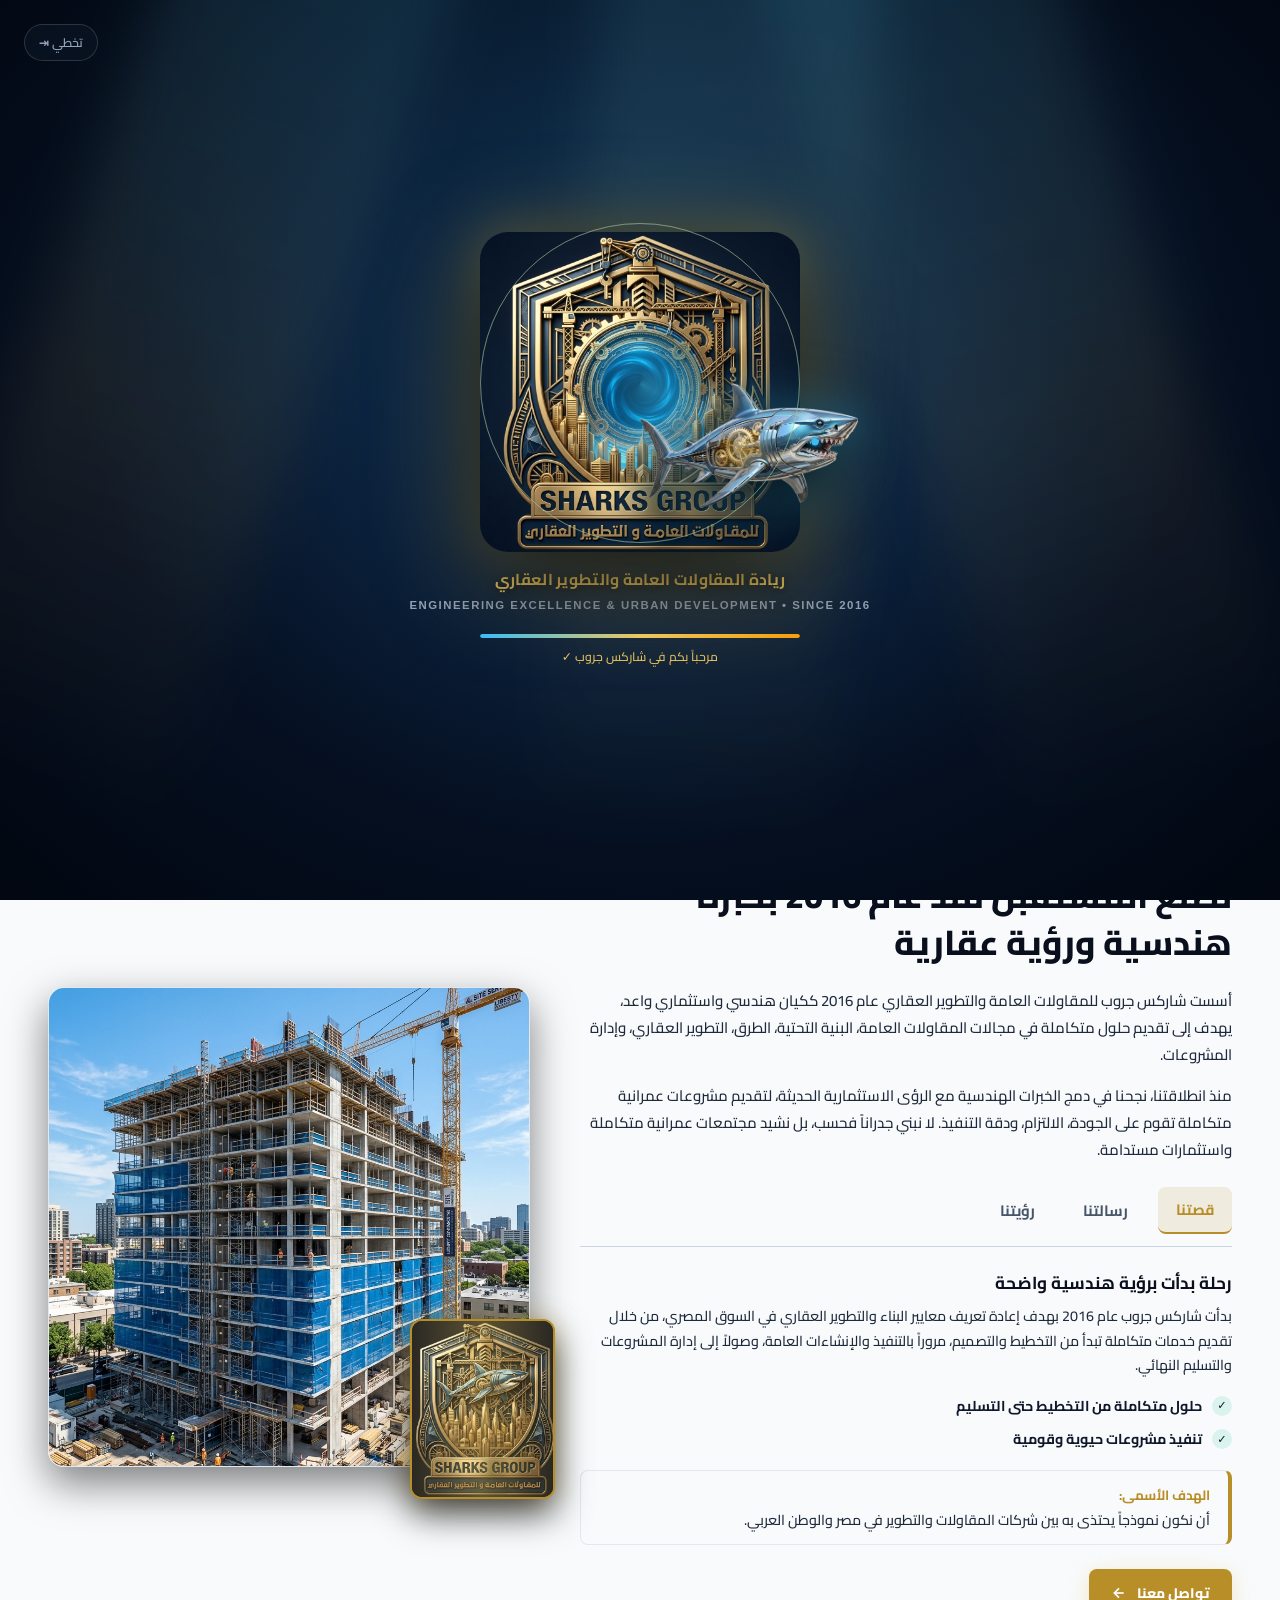
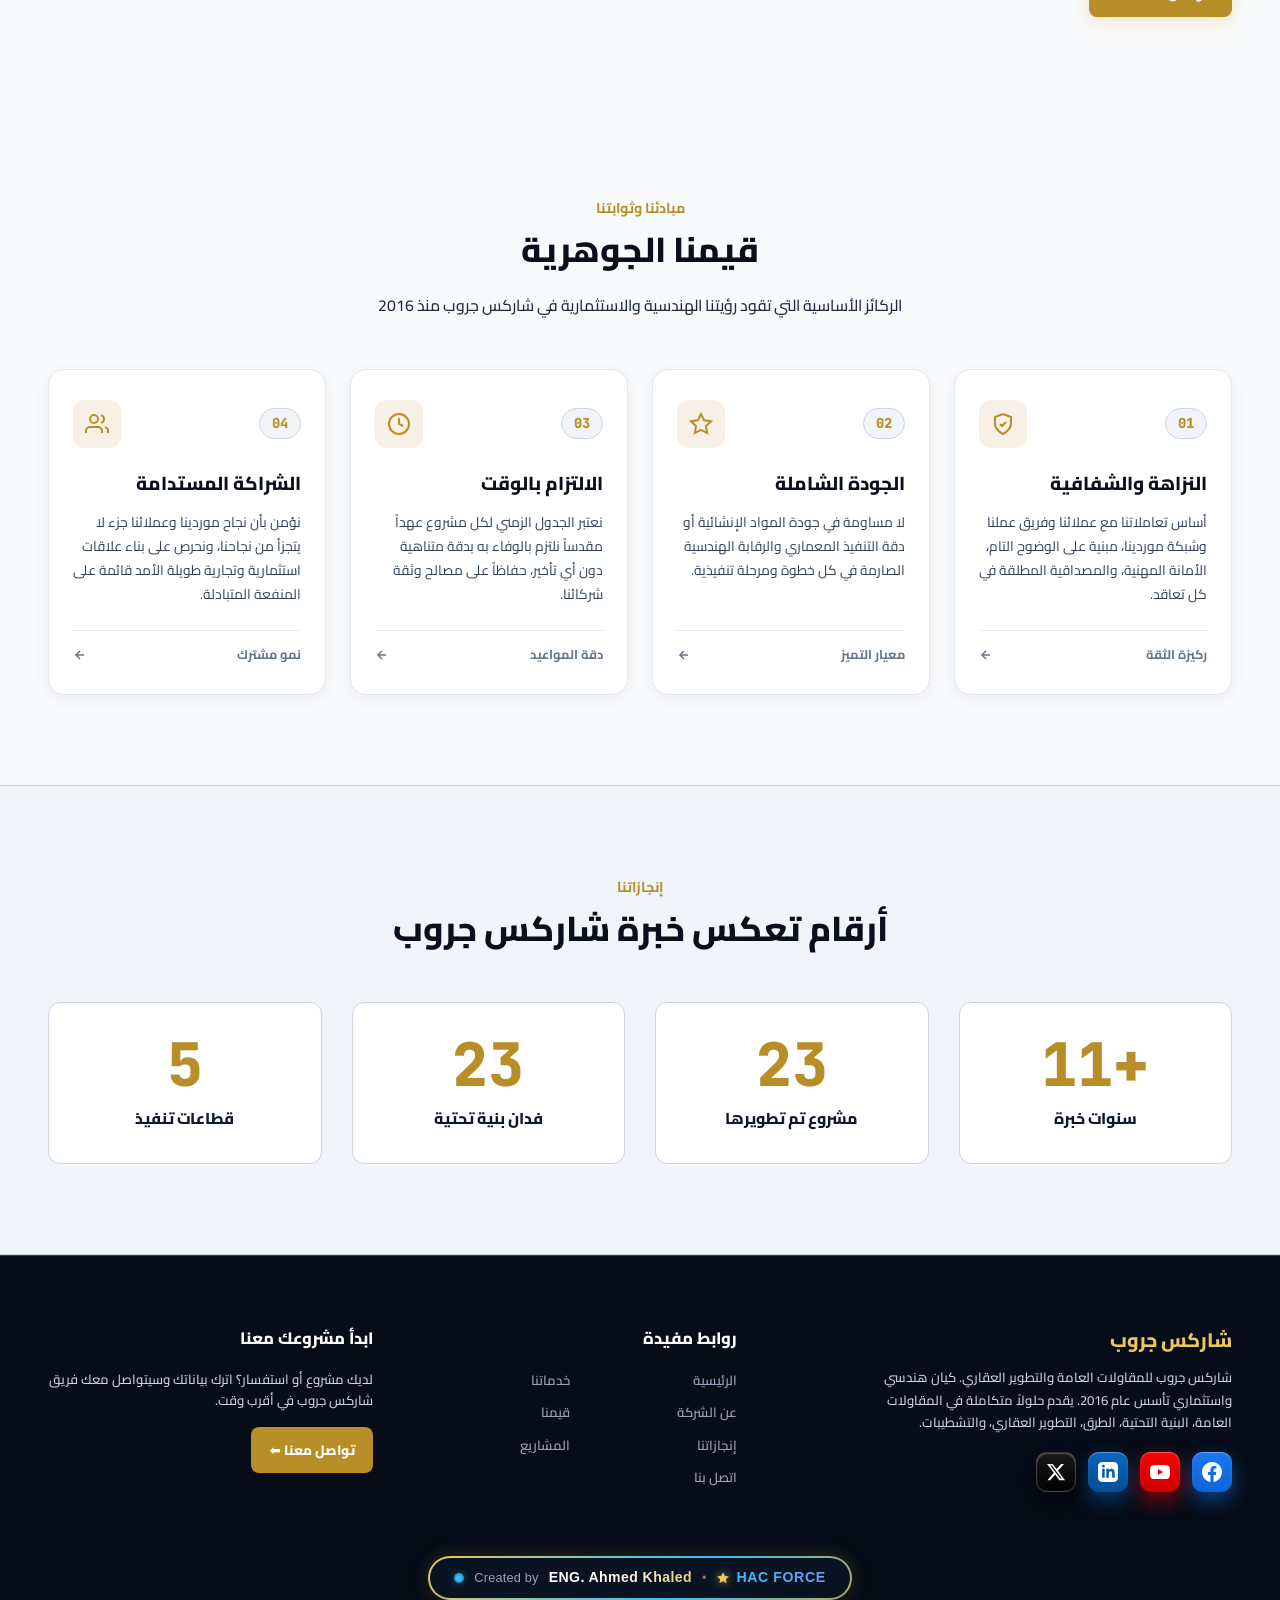
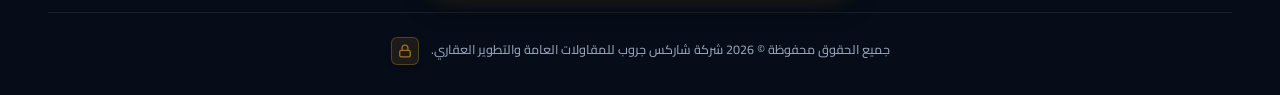
<file: index.html>
<!DOCTYPE html>
<html lang="ar" dir="rtl" data-theme="light">
<head>
    <meta charset="UTF-8">
    <meta name="viewport" content="width=device-width, initial-scale=1.0">
    <meta name="description" content="شاركس جروب للمقاولات العامة والتطوير العقاري - كيان هندسي واستثماري تأسس عام 2016">
    <title>شاركس جروب للمقاولات العامة والتطوير العقاري</title>

    <!-- Preload Critical Banner and Logo for Instant Paint -->
    <link rel="preload" as="image" href="assets/project_nile_foundation.jpg">
    <link rel="preload" as="image" href="assets/logo.jpg">

    <!-- Google Fonts & Stylesheet (With Cache-Busting Version) -->
    <link rel="stylesheet" href="css/style.css?v=20260912_v4">

    <!-- Favicon -->
    <link rel="icon" type="image/jpeg" href="assets/logo.jpg">

    <!-- Immediate Splash Screen, Theme Pre-paint & Active View Pre-paint Guard: Always paint current view instantly -->
    <script>
        (function() {
            try {
                // 1. Theme Guard
                var theme = localStorage.getItem('sharks_theme_v2') || localStorage.getItem('sharks_admin_theme_v2') || 'light';
                if (theme === 'dark') {
                    document.documentElement.removeAttribute('data-theme');
                } else {
                    document.documentElement.setAttribute('data-theme', 'light');
                }

                // 2. Splash Screen Guard
                if (sessionStorage.getItem('sharks_splash_shown') === 'true') {
                    document.documentElement.classList.add('splash-already-shown');
                }

                // 3. Active View Guard for Reload (Session-only: survives F5, resets to home when closing/reopening)
                var validViews = ['home', 'services', 'founders', 'contact', 'projects', 'suppliers', 'careers'];
                var sessionView = sessionStorage.getItem('sharks_active_view');
                var activeView = (sessionView && validViews.indexOf(sessionView) !== -1) ? sessionView : 'home';
                document.documentElement.setAttribute('data-active-view', activeView);
            } catch (e) {}
        })();
    </script>
    <style>
        html.splash-already-shown #sharksSplashScreen {
            display: none !important;
            visibility: hidden !important;
            pointer-events: none !important;
        }
        /* Instant View Guard before JS init: avoids flashing home on reload */
        html:not(.app-initialized)[data-active-view] .platform-view {
            display: none !important;
        }
        html:not(.app-initialized)[data-active-view="home"] #view-home,
        html:not(.app-initialized)[data-active-view="services"] #view-services,
        html:not(.app-initialized)[data-active-view="founders"] #view-founders,
        html:not(.app-initialized)[data-active-view="contact"] #view-contact,
        html:not(.app-initialized)[data-active-view="projects"] #view-projects,
        html:not(.app-initialized)[data-active-view="suppliers"] #view-suppliers,
        html:not(.app-initialized)[data-active-view="careers"] #view-careers {
            display: block !important;
        }
        html:not(.app-initialized)[data-active-view="home"] #tabNavHome,
        html:not(.app-initialized)[data-active-view="services"] #tabNavServices,
        html:not(.app-initialized)[data-active-view="founders"] #tabNavFounders,
        html:not(.app-initialized)[data-active-view="contact"] #tabNavContact,
        html:not(.app-initialized)[data-active-view="projects"] #tabNavProjects,
        html:not(.app-initialized)[data-active-view="suppliers"] #tabNavSuppliers,
        html:not(.app-initialized)[data-active-view="careers"] #tabNavCareers {
            color: #ffffff !important;
            background: var(--gold-primary) !important;
        }
    </style>
</head>
<body dir="rtl">

    <!-- ===================================================================
         CINEMATIC 3-SECOND SPLASH SCREEN WITH 3D SWIMMING SHARK EMBLEM
         (USER REQUEST 3)
         =================================================================== -->
    <div id="sharksSplashScreen" class="sharks-splash-screen" aria-label="شاشة الترحيب">
        <!-- Ambient Ocean Deep Background Rays & Bubbles -->
        <div class="splash-ocean-ambient">
            <div class="splash-water-caustic"></div>
            <div class="splash-water-ray ray-1"></div>
            <div class="splash-water-ray ray-2"></div>
            <div class="splash-water-ray ray-3"></div>
            <div class="splash-bubbles">
                <span class="bubble b1"></span>
                <span class="bubble b2"></span>
                <span class="bubble b3"></span>
                <span class="bubble b4"></span>
                <span class="bubble b5"></span>
            </div>
        </div>

        <!-- Center Emblem Showcase with Layered Swimming Shark -->
        <div class="splash-center-content">
            <!-- Pulsing Water Ripple Rings Behind Shield -->
            <div class="splash-ripple-ring ring-1"></div>
            <div class="splash-ripple-ring ring-2"></div>

            <!-- The Architectural Shield Stage (Stable 3D Foundation) -->
            <div class="splash-emblem-stage">
                <!-- 1. Majestic Gold Architectural Shield Base Frame -->
                <img src="assets/sharks_shield_frame.jpg" alt="شاركس جروب درع الشعار" class="splash-shield-bg">

                <!-- 2. Ambient Deep Water Portal Core inside the Shield Center -->
                <div class="splash-portal-core">
                    <div class="portal-vortex-glow"></div>
                    <div class="portal-light-swirl"></div>
                </div>

                <!-- 3. The 3D Mechanical Cybernetic Shark Swimming INSIDE the Shield -->
                <div class="splash-shark-cruiser">
                    <div class="shark-body-animator">
                        <img src="assets/sharks_shark_cropped.png" alt="قرش شاركس جروب الميكانيكي" class="splash-shark-img">
                        
                        <!-- Water Caustic & Metallic Specular Glint Across Shark -->
                        <div class="shark-specular-sweep"></div>

                        <!-- Shark Eye Power Core Glint (Cyan/Blue LED Glow) -->
                        <div class="shark-eye-glow"></div>

                        <!-- Shark Core Golden Mechanical Glow -->
                        <div class="shark-core-glow"></div>

                        <!-- Trailing Micro-bubbles from Shark -->
                        <div class="shark-trail-bubbles">
                            <span class="st-bubble b1"></span>
                            <span class="st-bubble b2"></span>
                            <span class="st-bubble b3"></span>
                        </div>
                    </div>
                </div>

                <!-- 4. Luxury Shield Glass / Gold Sheen Overlay -->
                <div class="splash-shield-sheen"></div>
            </div>

            <!-- Brand Slogan Typography -->
            <div class="splash-brand-group">
                <div class="splash-brand-subtitle">ريادة المقاولات العامة والتطوير العقاري</div>
                <div class="splash-brand-en">ENGINEERING EXCELLENCE & URBAN DEVELOPMENT • SINCE 2016</div>
            </div>

            <!-- Luxury Progress Loading Indicator (Exact 3-Second Progression) -->
            <div class="splash-loader-wrap">
                <div class="splash-loader-bar">
                    <div class="splash-loader-fill" id="splashLoaderFill"></div>
                </div>
                <div class="splash-loader-status" id="splashStatusText">جاري تهيئة المنظومة الهندسية...</div>
            </div>
        </div>

        <!-- Discreet Skip Button -->
        <button type="button" class="splash-skip-btn" onclick="dismissSplashScreen()" title="تخطي شاشة البداية">
            <span>تخطي ⇥</span>
        </button>
    </div>

    <!-- ===================================================================
         UNIFIED TOP NAVIGATION BAR (REQUESTS 1, 2, 3, 4)
         =================================================================== -->
    <header class="unified-navbar">
        <!-- Right: Logo & Brand -->
        <a href="javascript:void(0)" class="nav-brand-area" onclick="switchMainView('home')">
            <div class="nav-brand-logo animated-logo-frame">
                <img src="assets/logo.jpg" alt="شعار شاركس جروب">
            </div>
            <div class="nav-brand-text">
                <h1>شاركس جروب</h1>
                <span>للمقاولات العامة والتطوير العقاري</span>
            </div>
        </a>

        <!-- Center: Main Navigation Tabs -->
        <nav class="nav-capsule-wrapper">
            <ul class="unified-nav-links">
                <!-- 1. الرئيسية -->
                <li class="unified-nav-item">
                    <button class="unified-nav-btn" id="tabNavHome" onclick="switchMainView('home')">
                        <svg width="17" height="17" viewBox="0 0 24 24" fill="none" stroke="currentColor" stroke-width="2"><path d="M3 9l9-7 9 7v11a2 2 0 0 1-2 2H5a2 2 0 0 1-2-2z"></path><polyline points="9 22 9 12 15 12 15 22"></polyline></svg>
                        <span>الرئيسية</span>
                    </button>
                </li>

                <!-- 2. الخدمات -->
                <li class="unified-nav-item">
                    <button class="unified-nav-btn" id="tabNavServices" onclick="switchMainView('services')">
                        <svg width="17" height="17" viewBox="0 0 24 24" fill="none" stroke="currentColor" stroke-width="2"><path d="M2 17l10 5 10-5M2 12l10 5 10-5M2 7l10 5 10-5"></path></svg>
                        <span>الخدمات</span>
                    </button>
                </li>

                <!-- 3. المشاريع -->
                <li class="unified-nav-item">
                    <button class="unified-nav-btn" id="tabNavProjects" onclick="switchMainView('projects')">
                        <svg width="17" height="17" viewBox="0 0 24 24" fill="none" stroke="currentColor" stroke-width="2"><rect x="2" y="7" width="20" height="14" rx="2" ry="2"></rect><path d="M16 21V5a2 2 0 0 0-2-2h-4a2 2 0 0 0-2 2v16"></path></svg>
                        <span>المشاريع</span>
                    </button>
                </li>

                <!-- 4. قيد الموردين والمقاولين -->
                <li class="unified-nav-item">
                    <button class="unified-nav-btn" id="tabNavSuppliers" onclick="switchMainView('suppliers')">
                        <svg width="17" height="17" viewBox="0 0 24 24" fill="none" stroke="currentColor" stroke-width="2"><rect x="1" y="3" width="15" height="13"></rect><polygon points="16 8 20 8 23 11 23 16 16 16 16 8"></polygon><circle cx="5.5" cy="18.5" r="2.5"></circle><circle cx="18.5" cy="18.5" r="2.5"></circle></svg>
                        <span>قيد الموردين و المقاولين</span>
                    </button>
                </li>

                <!-- 5. المؤسسين -->
                <li class="unified-nav-item">
                    <button class="unified-nav-btn" id="tabNavFounders" onclick="switchMainView('founders')">
                        <svg width="17" height="17" viewBox="0 0 24 24" fill="none" stroke="currentColor" stroke-width="2"><path d="M12 2l3.09 6.26L22 9.27l-5 4.87 1.18 6.88L12 17.77l-6.18 3.25L7 14.14 2 9.27l6.91-1.01L12 2z"></path></svg>
                        <span>المؤسسين</span>
                    </button>
                </li>

                <!-- 6. فرص العمل -->
                <li class="unified-nav-item">
                    <button class="unified-nav-btn" id="tabNavCareers" onclick="switchMainView('careers')">
                        <svg width="17" height="17" viewBox="0 0 24 24" fill="none" stroke="currentColor" stroke-width="2"><rect x="2" y="7" width="20" height="14" rx="2" ry="2"></rect><path d="M16 21V5a2 2 0 0 0-2-2h-4a2 2 0 0 0-2 2v16"></path></svg>
                        <span>فرص العمل</span>
                    </button>
                </li>

                <!-- 7. اتصل بنا -->
                <li class="unified-nav-item">
                    <button class="unified-nav-btn" id="tabNavContact" onclick="switchMainView('contact')">
                        <svg width="17" height="17" viewBox="0 0 24 24" fill="none" stroke="currentColor" stroke-width="2"><path d="M22 16.92v3a2 2 0 0 1-2.18 2 19.79 19.79 0 0 1-8.63-3.07 19.5 19.5 0 0 1-6-6 19.79 19.79 0 0 1-3.07-8.67A2 2 0 0 1 4.11 2h3a2 2 0 0 1 2 1.72 12.84 12.84 0 0 0 .7 2.81 2 2 0 0 1-.45 2.11L8.09 9.91a16 16 0 0 0 6 6l1.27-1.27a2 2 0 0 1 2.11-.45 12.84 12.84 0 0 0 2.81.7A2 2 0 0 1 22 16.92z"></path></svg>
                        <span>اتصل بنا</span>
                    </button>
                </li>
            </ul>
        </nav>

        <!-- Left: CTA Button & Theme Toggle -->
        <div class="nav-left-area">

            <button class="btn-nav-cta" onclick="switchMainView('contact')">
                <span>تواصل معنا</span>
                <svg width="15" height="15" viewBox="0 0 24 24" fill="none" stroke="currentColor" stroke-width="2.5"><line x1="19" y1="12" x2="5" y2="12"></line><polyline points="12 19 5 12 12 5"></polyline></svg>
            </button>

            <!-- Light / Dark Mode Toggle (Request 5) -->
            <button class="theme-toggle-btn" id="themeToggleBtn" onclick="toggleTheme()" title="تبديل الوضع الليلي / النهاري">
                <span class="theme-toggle-icon theme-icon-sun">
                    <svg width="18" height="18" viewBox="0 0 24 24" fill="none" stroke="currentColor" stroke-width="2"><circle cx="12" cy="12" r="5"></circle><line x1="12" y1="1" x2="12" y2="3"></line><line x1="12" y1="21" x2="12" y2="23"></line><line x1="4.22" y1="4.22" x2="5.64" y2="5.64"></line><line x1="18.36" y1="18.36" x2="19.78" y2="19.78"></line><line x1="1" y1="12" x2="3" y2="12"></line><line x1="21" y1="12" x2="23" y2="12"></line><line x1="4.22" y1="19.78" x2="5.64" y2="18.36"></line><line x1="18.36" y1="5.64" x2="19.78" y2="4.22"></line></svg>
                </span>
                <span class="theme-toggle-icon theme-icon-moon">
                    <svg width="18" height="18" viewBox="0 0 24 24" fill="none" stroke="currentColor" stroke-width="2"><path d="M21 12.79A9 9 0 1 1 11.21 3 7 7 0 0 0 21 12.79z"></path></svg>
                </span>
            </button>
        </div>
    </header>

    <!-- ===================================================================
         MAIN VIEWS CONTAINER
         =================================================================== -->
    <main class="platform-content-wrap">

        <!-- ==========================================
             VIEW 1: PUBLIC HOMEPAGE
             ========================================== -->
        <div id="view-home" class="platform-view">
            <!-- Hero Section with 2-Second Rotating Background Carousel (Request 2) -->
            <section id="home-hero" class="hero-section">
                <!-- Background Carousel Track -->
                <div class="hero-slider-track" id="heroSliderTrack">
                    <div class="hero-slide active" style="background-image: url('assets/project_nile_foundation.jpg');"></div>
                    <div class="hero-slide" style="background-image: url('assets/project_infrastructure_pipes.jpg');"></div>
                    <div class="hero-slide" style="background-image: url('assets/project_engineers_site.jpg');"></div>
                    <div class="hero-slide" style="background-image: url('assets/project_road_earthwork.jpg');"></div>
                    <div class="hero-slide" style="background-image: url('assets/project_excavator_breaker.jpg');"></div>
                </div>
                <div class="hero-overlay-gradient"></div>

                <div class="hero-content scroll-reveal">
                    <span class="hero-overline">شاركس جروب</span>
                    <h1 class="hero-title">نبني المستقبل<br>بجودة واحترافية</h1>
                    <p class="hero-description">
                        حلول هندسية متكاملة في المقاولات العامة، والبنية التحتية، والطرق، والتطوير العقاري.
                    </p>

                    <div class="hero-actions">
                        <button onclick="switchMainView('services')" class="btn-hero-primary">
                            <span>اكتشف خدماتنا</span>
                            <svg width="18" height="18" viewBox="0 0 24 24" fill="none" stroke="currentColor" stroke-width="2.5"><line x1="19" y1="12" x2="5" y2="12"></line><polyline points="12 19 5 12 12 5"></polyline></svg>
                        </button>
                        <button onclick="switchMainView('contact')" class="btn-hero-secondary">
                            <span>تواصل معنا</span>
                            <svg width="18" height="18" viewBox="0 0 24 24" fill="none" stroke="currentColor" stroke-width="2"><line x1="19" y1="12" x2="5" y2="12"></line><polyline points="12 19 5 12 12 5"></polyline></svg>
                        </button>
                    </div>
                </div>

                <!-- 4 Metric Cards at Bottom of Hero -->
                <div class="hero-metrics-bar">
                    <div class="hero-metric-box hover-gold scroll-reveal scroll-reveal-delay-1">
                        <div class="hero-metric-icon">
                            <svg width="24" height="24" viewBox="0 0 24 24" fill="none" stroke="currentColor" stroke-width="2"><circle cx="12" cy="8" r="7"></circle><polyline points="8.21 13.89 7 23 12 20 17 23 15.79 13.88"></polyline></svg>
                        </div>
                        <div>
                            <div class="hero-metric-num">جودة</div>
                            <div class="hero-metric-label">التزام بالمعايير العالمية</div>
                        </div>
                    </div>

                    <div class="hero-metric-box hover-navy scroll-reveal scroll-reveal-delay-2">
                        <div class="hero-metric-icon">
                            <svg width="24" height="24" viewBox="0 0 24 24" fill="none" stroke="currentColor" stroke-width="2"><line x1="18" y1="20" x2="18" y2="10"></line><line x1="12" y1="20" x2="12" y2="4"></line><line x1="6" y1="20" x2="6" y2="14"></line></svg>
                        </div>
                        <div>
                            <div class="hero-metric-num">5</div>
                            <div class="hero-metric-label">قطاعات تنفيذية</div>
                        </div>
                    </div>

                    <div class="hero-metric-box hover-gold scroll-reveal scroll-reveal-delay-3">
                        <div class="hero-metric-icon">
                            <svg width="24" height="24" viewBox="0 0 24 24" fill="none" stroke="currentColor" stroke-width="2"><rect x="3" y="3" width="18" height="18" rx="2" ry="2"></rect><line x1="3" y1="9" x2="21" y2="9"></line><line x1="9" y1="21" x2="9" y2="9"></line></svg>
                        </div>
                        <div>
                            <div class="hero-metric-num">+111</div>
                            <div class="hero-metric-label">فدان بنية تحتية تم تنفيذه</div>
                        </div>
                    </div>

                    <div class="hero-metric-box hover-navy scroll-reveal scroll-reveal-delay-4">
                        <div class="hero-metric-icon">
                            <svg width="24" height="24" viewBox="0 0 24 24" fill="none" stroke="currentColor" stroke-width="2"><rect x="2" y="7" width="20" height="14" rx="2" ry="2"></rect><path d="M16 21V5a2 2 0 0 0-2-2h-4a2 2 0 0 0-2 2v16"></path></svg>
                        </div>
                        <div>
                            <div class="hero-metric-num">2016</div>
                            <div class="hero-metric-label">من عام نصنع الفرق</div>
                        </div>
                    </div>
                </div>
            </section>

            <!-- About Us Section -->
            <section id="home-about" class="home-section">
                <div class="about-grid">
                    <div class="scroll-reveal">
                        <span class="section-tag">من نحن</span>
                        <h2 class="section-heading-large">
                            نصنع المستقبل منذ عام 2016 بخبرة هندسية ورؤية عقارية
                        </h2>
                        <p class="about-lead-text">
                            أسست شاركس جروب للمقاولات العامة والتطوير العقاري عام 2016 ككيان هندسي واستثماري واعد، يهدف إلى تقديم حلول متكاملة في مجالات المقاولات العامة، البنية التحتية، الطرق، التطوير العقاري، وإدارة المشروعات.
                        </p>
                        <p class="about-lead-text" style="margin-top: -10px;">
                            منذ انطلاقتنا، نجحنا في دمج الخبرات الهندسية مع الرؤى الاستثمارية الحديثة، لتقديم مشروعات عمرانية متكاملة تقوم على الجودة، الالتزام، ودقة التنفيذ. لا نبني جدراناً فحسب، بل نشيد مجتمعات عمرانية متكاملة واستثمارات مستدامة.
                        </p>

                        <!-- Tabs -->
                        <div class="about-tabs-nav">
                            <button class="about-tab-btn active" onclick="switchAboutTab('story')">قصتنا</button>
                            <button class="about-tab-btn" onclick="switchAboutTab('mission')">رسالتنا</button>
                            <button class="about-tab-btn" onclick="switchAboutTab('vision')">رؤيتنا</button>
                        </div>

                        <div id="tab-story" class="about-tab-content active">
                            <h4 style="color: var(--text-white); font-size: 1.15rem; font-weight: 700;">رحلة بدأت برؤية هندسية واضحة</h4>
                            <p style="color: var(--text-muted); font-size: 0.95rem; line-height: 1.7; margin-top: 8px;">
                                بدأت شاركس جروب عام 2016 بهدف إعادة تعريف معايير البناء والتطوير العقاري في السوق المصري، من خلال تقديم خدمات متكاملة تبدأ من التخطيط والتصميم، مروراً بالتنفيذ والإنشاءات العامة، وصولاً إلى إدارة المشروعات والتسليم النهائي.
                            </p>
                            <ul class="about-points-list">
                                <li class="about-point-item">
                                    <span class="point-check-icon">✓</span>
                                    <span>حلول متكاملة من التخطيط حتى التسليم</span>
                                </li>
                                <li class="about-point-item">
                                    <span class="point-check-icon">✓</span>
                                    <span>تنفيذ مشروعات حيوية وقومية</span>
                                </li>
                            </ul>
                            <div class="about-goal-box">
                                <div class="about-goal-title">الهدف الأسمى:</div>
                                <div class="about-goal-desc">أن نكون نموذجاً يحتذى به بين شركات المقاولات والتطوير في مصر والوطن العربي.</div>
                            </div>
                        </div>

                        <div id="tab-mission" class="about-tab-content">
                            <h4 style="color: var(--text-white); font-size: 1.15rem; font-weight: 700;">رسالة البناء والتنمية المستدامة</h4>
                            <p style="color: var(--text-muted); font-size: 0.95rem; line-height: 1.7; margin-top: 8px;">
                                تقديم خدمات إنشائية وعقارية متطورة تجمع بين المتانة الإنشائية، الدقة الهندسية، والالتزام بأعلى معايير السلامة المهنية، لتحقيق أعلى عائد استثماري لشركائنا وعملائنا.
                            </p>
                        </div>

                        <div id="tab-vision" class="about-tab-content">
                            <h4 style="color: var(--text-white); font-size: 1.15rem; font-weight: 700;">رؤيتنا للمستقبل</h4>
                            <p style="color: var(--text-muted); font-size: 0.95rem; line-height: 1.7; margin-top: 8px;">
                                الريادة الإقليمية في قيادة المشاريع التنموية الكبرى، وإرساء بصمة معمارية أيقونية تعكس التطور الحضاري والاستثماري لمصر والشرق الأوسط.
                            </p>
                        </div>

                        <div style="margin-top: 24px;">
                            <button onclick="switchMainView('contact')" class="btn-hero-primary" style="padding: 11px 22px; font-size: 0.92rem;">
                                <span>تواصل معنا</span>
                                <svg width="16" height="16" viewBox="0 0 24 24" fill="none" stroke="currentColor" stroke-width="2.5"><line x1="19" y1="12" x2="5" y2="12"></line><polyline points="12 19 5 12 12 5"></polyline></svg>
                            </button>
                        </div>
                    </div>

                    <!-- Building Image with Floating Animated Shield Logo -->
                    <div class="about-image-wrapper scroll-reveal scroll-reveal-delay-2">
                        <img src="assets/building_project.jpg" alt="مشاريع شاركس جروب الإنشائية" class="about-main-img">
                        <div class="about-floating-shield animated-logo-frame">
                            <img src="assets/logo.jpg" alt="شعار شاركس جروب درع ذهبي">
                        </div>
                    </div>
                </div>
            </section>

            <!-- Core Values Section (Request 4: Redesigned with interactive dual-color hover) -->
            <section id="home-values" class="values-section">
                <div class="values-section-header scroll-reveal">
                    <span class="section-tag">مبادئنا وثوابتنا</span>
                    <h2 class="section-heading-large">قيمنا الجوهرية</h2>
                    <p class="values-subtitle">الركائز الأساسية التي تقود رؤيتنا الهندسية والاستثمارية في شاركس جروب منذ 2016</p>
                </div>

                <div class="values-modern-grid">
                    <!-- Card 1: النزاهة والشفافية (Hover shifts to Royal Navy) -->
                    <div class="value-modern-card hover-navy scroll-reveal scroll-reveal-delay-1">
                        <div class="value-card-top-bar">
                            <div class="value-badge-num">01</div>
                            <div class="value-modern-icon">
                                <svg width="24" height="24" viewBox="0 0 24 24" fill="none" stroke="currentColor" stroke-width="2"><path d="M12 22s8-4 8-10V5l-8-3-8 3v7c0 6 8 10 8 10z"></path><polyline points="9 12 11 14 15 10"></polyline></svg>
                            </div>
                        </div>
                        <h3 class="value-modern-title">النزاهة والشفافية</h3>
                        <p class="value-modern-desc">
                            أساس تعاملاتنا مع عملائنا وفريق عملنا وشبكة موردينا، مبنية على الوضوح التام، الأمانة المهنية، والمصداقية المطلقة في كل تعاقد.
                        </p>
                        <div class="value-card-footer">
                            <span>ركيزة الثقة</span>
                            <svg width="14" height="14" viewBox="0 0 24 24" fill="none" stroke="currentColor" stroke-width="2.5"><line x1="19" y1="12" x2="5" y2="12"></line><polyline points="12 19 5 12 12 5"></polyline></svg>
                        </div>
                    </div>

                    <!-- Card 2: الجودة الشاملة (Hover shifts to Warm Gold) -->
                    <div class="value-modern-card hover-gold scroll-reveal scroll-reveal-delay-2">
                        <div class="value-card-top-bar">
                            <div class="value-badge-num">02</div>
                            <div class="value-modern-icon">
                                <svg width="24" height="24" viewBox="0 0 24 24" fill="none" stroke="currentColor" stroke-width="2"><polygon points="12 2 15.09 8.26 22 9.27 17 14.14 18.18 21.02 12 17.77 5.82 21.02 7 14.14 2 9.27 8.91 8.26 12 2"></polygon></svg>
                            </div>
                        </div>
                        <h3 class="value-modern-title">الجودة الشاملة</h3>
                        <p class="value-modern-desc">
                            لا مساومة في جودة المواد الإنشائية أو دقة التنفيذ المعماري والرقابة الهندسية الصارمة في كل خطوة ومرحلة تنفيذية.
                        </p>
                        <div class="value-card-footer">
                            <span>معيار التميز</span>
                            <svg width="14" height="14" viewBox="0 0 24 24" fill="none" stroke="currentColor" stroke-width="2.5"><line x1="19" y1="12" x2="5" y2="12"></line><polyline points="12 19 5 12 12 5"></polyline></svg>
                        </div>
                    </div>

                    <!-- Card 3: الالتزام بالوقت (Hover shifts to Royal Navy) -->
                    <div class="value-modern-card hover-navy scroll-reveal scroll-reveal-delay-3">
                        <div class="value-card-top-bar">
                            <div class="value-badge-num">03</div>
                            <div class="value-modern-icon">
                                <svg width="24" height="24" viewBox="0 0 24 24" fill="none" stroke="currentColor" stroke-width="2"><circle cx="12" cy="12" r="10"></circle><polyline points="12 6 12 12 16 14"></polyline></svg>
                            </div>
                        </div>
                        <h3 class="value-modern-title">الالتزام بالوقت</h3>
                        <p class="value-modern-desc">
                            نعتبر الجدول الزمني لكل مشروع عهداً مقدساً نلتزم بالوفاء به بدقة متناهية دون أي تأخير، حفاظاً على مصالح وثقة شركائنا.
                        </p>
                        <div class="value-card-footer">
                            <span>دقة المواعيد</span>
                            <svg width="14" height="14" viewBox="0 0 24 24" fill="none" stroke="currentColor" stroke-width="2.5"><line x1="19" y1="12" x2="5" y2="12"></line><polyline points="12 19 5 12 12 5"></polyline></svg>
                        </div>
                    </div>

                    <!-- Card 4: الشراكة المستدامة (Hover shifts to Warm Gold) -->
                    <div class="value-modern-card hover-gold scroll-reveal scroll-reveal-delay-4">
                        <div class="value-card-top-bar">
                            <div class="value-badge-num">04</div>
                            <div class="value-modern-icon">
                                <svg width="24" height="24" viewBox="0 0 24 24" fill="none" stroke="currentColor" stroke-width="2"><path d="M17 21v-2a4 4 0 0 0-4-4H5a4 4 0 0 0-4 4v2"></path><circle cx="9" cy="7" r="4"></circle><path d="M23 21v-2a4 4 0 0 0-3-3.87"></path><path d="M16 3.13a4 4 0 0 1 0 7.75"></path></svg>
                            </div>
                        </div>
                        <h3 class="value-modern-title">الشراكة المستدامة</h3>
                        <p class="value-modern-desc">
                            نؤمن بأن نجاح موردينا وعملائنا جزء لا يتجزأ من نجاحنا، ونحرص على بناء علاقات استثمارية وتجارية طويلة الأمد قائمة على المنفعة المتبادلة.
                        </p>
                        <div class="value-card-footer">
                            <span>نمو مشترك</span>
                            <svg width="14" height="14" viewBox="0 0 24 24" fill="none" stroke="currentColor" stroke-width="2.5"><line x1="19" y1="12" x2="5" y2="12"></line><polyline points="12 19 5 12 12 5"></polyline></svg>
                        </div>
                    </div>
                </div>
            </section>

            <!-- Statistics Section -->
            <section id="home-stats" class="stats-counter-section">
                <div class="scroll-reveal">
                    <span class="section-tag">إنجازاتنا</span>
                    <h2 class="section-heading-large">أرقام تعكس خبرة شاركس جروب</h2>
                </div>

                <div class="stats-counter-grid">
                    <div class="stat-counter-box hover-gold scroll-reveal scroll-reveal-delay-1">
                        <div class="stat-counter-number" data-target="11">+11</div>
                        <div class="stat-counter-label">سنوات خبرة</div>
                    </div>

                    <div class="stat-counter-box hover-navy scroll-reveal scroll-reveal-delay-2">
                        <div class="stat-counter-number" data-target="42">42</div>
                        <div class="stat-counter-label">مشروع تم تطويرها</div>
                    </div>

                    <div class="stat-counter-box hover-gold scroll-reveal scroll-reveal-delay-3">
                        <div class="stat-counter-number" data-target="111">111</div>
                        <div class="stat-counter-label">فدان بنية تحتية</div>
                    </div>

                    <div class="stat-counter-box hover-navy scroll-reveal scroll-reveal-delay-4">
                        <div class="stat-counter-number" data-target="5">5</div>
                        <div class="stat-counter-label">قطاعات تنفيذ</div>
                    </div>
                </div>
            </section>

            <!-- Footer -->
            <footer class="home-footer">
                <div class="footer-grid">
                    <div>
                        <div class="footer-brand-title">شاركس جروب</div>
                        <p class="footer-brand-desc">
                            شاركس جروب للمقاولات العامة والتطوير العقاري. كيان هندسي واستثماري تأسس عام 2016. يقدم حلولاً متكاملة في المقاولات العامة، البنية التحتية، الطرق، التطوير العقاري، والتشطيبات.
                        </p>
                        <!-- Footer Social Icons (Authentic Real App Squircles with Audio) -->
                        <div class="footer-social-row">
                            <a href="https://www.facebook.com/share/1EuuiUDaiS/" target="_blank" rel="noopener noreferrer"
                               class="real-app-btn footer-app-btn app-facebook"
                               onpointerdown="if(window.AppSounds) AppSounds.playFacebook()"
                               onclick="if(window.AppSounds) AppSounds.playFacebook()"
                               data-tooltip="فيسبوك" title="فيسبوك - Sharks Group">
                                <svg width="20" height="20" viewBox="0 0 24 24" fill="#ffffff"><path d="M24 12.073c0-6.627-5.373-12-12-12s-12 5.373-12 12c0 5.99 4.388 10.954 10.125 11.854v-8.385H7.078v-3.47h3.047V9.43c0-3.007 1.792-4.669 4.533-4.669 1.312 0 2.686.235 2.686.235v2.953H15.83c-1.491 0-1.956.925-1.956 1.874v2.25h3.328l-.532 3.47h-2.796v8.385C19.612 23.027 24 18.062 24 12.073z"/></svg>
                            </a>
                            <a href="https://youtube.com" target="_blank" rel="noopener noreferrer"
                               class="real-app-btn footer-app-btn app-youtube"
                               onpointerdown="if(window.AppSounds) AppSounds.playYouTube()"
                               onclick="if(window.AppSounds) AppSounds.playYouTube()"
                               data-tooltip="يوتيوب" title="يوتيوب - Sharks Group">
                                <svg width="21" height="21" viewBox="0 0 24 24" fill="#ffffff"><path d="M23.498 6.186a3.016 3.016 0 0 0-2.122-2.136C19.505 3.545 12 3.545 12 3.545s-7.505 0-9.377.505A3.017 3.017 0 0 0 .502 6.186C0 8.07 0 12 0 12s0 3.93.502 5.814a3.016 3.016 0 0 0 2.122 2.136c1.871.505 9.376.505 9.376.505s7.505 0 9.377-.505a3.015 3.015 0 0 0 2.122-2.136C24 15.93 24 12 24 12s0-3.93-.502-5.814zM9.545 15.568V8.432L15.818 12l-6.273 3.568z"/></svg>
                            </a>
                            <a href="https://linkedin.com" target="_blank" rel="noopener noreferrer"
                               class="real-app-btn footer-app-btn app-linkedin"
                               onpointerdown="if(window.AppSounds) AppSounds.playLinkedIn()"
                               onclick="if(window.AppSounds) AppSounds.playLinkedIn()"
                               data-tooltip="لينكد إن" title="لينكد إن - Sharks Group">
                                <svg width="19" height="19" viewBox="0 0 24 24" fill="#ffffff"><path d="M19 0h-14c-2.761 0-5 2.239-5 5v14c0 2.761 2.239 5 5 5h14c2.762 0 5-2.239 5-5v-14c0-2.761-2.238-5-5-5zm-11 19h-3v-11h3v11zm-1.5-12.268c-.966 0-1.75-.79-1.75-1.764s.784-1.764 1.75-1.764 1.75.79 1.75 1.764-.783 1.764-1.75 1.764zm13.5 12.268h-3v-5.604c0-3.368-4-3.113-4 0v5.604h-3v-11h3v1.765c1.396-2.586 7-2.777 7 2.476v6.759z"/></svg>
                            </a>
                            <a href="https://twitter.com" target="_blank" rel="noopener noreferrer"
                               class="real-app-btn footer-app-btn app-twitter"
                               onpointerdown="if(window.AppSounds) AppSounds.playTwitter()"
                               onclick="if(window.AppSounds) AppSounds.playTwitter()"
                               data-tooltip="تويتر / X" title="تويتر / X - Sharks Group">
                                <svg width="18" height="18" viewBox="0 0 24 24" fill="#ffffff"><path d="M18.244 2.25h3.308l-7.227 8.26 8.502 11.24H16.17l-5.214-6.817L4.99 21.75H1.68l7.73-8.835L1.254 2.25H8.08l4.713 6.231zm-1.161 17.52h1.833L7.084 4.126H5.117z"/></svg>
                            </a>
                        </div>
                    </div>

                    <div>
                        <div class="footer-links-title">روابط مفيدة</div>
                        <ul class="footer-links-list">
                            <li><a href="javascript:void(0)" onclick="goToHomeSection('home-hero')">الرئيسية</a></li>
                            <li><a href="javascript:void(0)" onclick="switchMainView('services')">خدماتنا</a></li>
                            <li><a href="javascript:void(0)" onclick="goToHomeSection('home-about')">عن الشركة</a></li>
                            <li><a href="javascript:void(0)" onclick="goToHomeSection('home-values')">قيمنا</a></li>
                            <li><a href="javascript:void(0)" onclick="goToHomeSection('home-stats')">إنجازاتنا</a></li>
                            <li><a href="javascript:void(0)" onclick="switchMainView('projects')">المشاريع</a></li>
                            <li><a href="javascript:void(0)" onclick="switchMainView('contact')">اتصل بنا</a></li>
                        </ul>
                    </div>

                    <div>
                        <div class="footer-links-title">ابدأ مشروعك معنا</div>
                        <p style="font-size: 0.88rem; color: var(--text-muted); line-height: 1.6; margin-bottom: 16px;">
                            لديك مشروع أو استفسار؟ اترك بياناتك وسيتواصل معك فريق شاركس جروب في أقرب وقت.
                        </p>
                        <button onclick="switchMainView('contact')" class="btn-gold" style="padding: 10px 18px;">
                            <span>تواصل معنا ⬅</span>
                        </button>
                    </div>
                </div>

                <!-- Exclusive Animated Creator Signature (User Request 3) -->
                <div class="footer-creator-bar scroll-reveal">
                    <div class="creator-signature-badge">
                        <div class="creator-content">
                            <div class="creator-status-indicator">
                                <span class="creator-ping"></span>
                                <span class="creator-dot"></span>
                            </div>
                            <span class="creator-label">Created by</span>
                            <span class="creator-author">ENG. Ahmed Khaled</span>
                            <span class="creator-sep">•</span>
                            <span class="creator-company">
                                <svg width="14" height="14" viewBox="0 0 24 24" fill="currentColor" class="creator-company-icon"><polygon points="12 2 15.09 8.26 22 9.27 17 14.14 18.18 21.02 12 17.77 5.82 21.02 7 14.14 2 9.27 8.91 8.26 12 2"></polygon></svg>
                                <strong>HAC FORCE</strong>
                            </span>
                        </div>
                    </div>
                </div>

                <div class="footer-copyright-bar" style="display: flex; align-items: center; justify-content: center; gap: 12px; flex-wrap: wrap;">
                    <span>جميع الحقوق محفوظة &copy; 2026 شركة شاركس جروب للمقاولات العامة والتطوير العقاري.</span>
                    <a href="admin.html" class="footer-admin-lock-btn" title="بوابة الإدارة المركزية" aria-label="بوابة الإدارة المركزية">
                        <svg width="14" height="14" viewBox="0 0 24 24" fill="none" stroke="currentColor" stroke-width="2.2" stroke-linecap="round" stroke-linejoin="round">
                            <rect x="3" y="11" width="18" height="11" rx="2.5" ry="2.5"></rect>
                            <path d="M7 11V7a5 5 0 0 1 10 0v4"></path>
                        </svg>
                    </a>
                </div>
            </footer>
        </div>

        <!-- ==========================================
             VIEW: DEDICATED "الخدمات" TAB VIEW
             ========================================== -->
        <div id="view-services" class="platform-view">
            <!-- 1. Hero & Badges with Transparent Dynamic Slider -->
            <section class="services-hero-section">
                <!-- Services Rotating Background Slider (Uses User's Real Project Photos) -->
                <div class="services-slider-track" id="servicesSliderTrackApp">
                    <div class="services-slide active" style="background-image: url('assets/project_nile_foundation.jpg');"></div>
                    <div class="services-slide" style="background-image: url('assets/project_infrastructure_pipes.jpg');"></div>
                    <div class="services-slide" style="background-image: url('assets/project_engineers_site.jpg');"></div>
                    <div class="services-slide" style="background-image: url('assets/project_road_earthwork.jpg');"></div>
                    <div class="services-slide" style="background-image: url('assets/project_excavator_breaker.jpg');"></div>
                </div>
                <div class="services-overlay-gradient"></div>

                <div class="services-hero-content scroll-reveal revealed">
                    <span class="services-hero-tag">شاركس جروب</span>
                    <h1 class="services-hero-title">
                        حلول هندسية وإنشائية متكاملة<br>من التخطيط حتى التسليم
                    </h1>
                    <p class="services-hero-desc">
                        تقدم شاركس جروب للمقاولات العامة والتطوير العقاري منظومة خدمات هندسية وتنفيذية متكاملة تشمل البنية التحتية، شبكات الطرق، الإنشاءات العامة، التطوير العقاري، والتشطيبات المعمارية الراقية، مع التزام كامل بالجودة والسلامة والبرامج الزمنية.
                    </p>

                    <div class="services-hero-actions">
                        <button onclick="switchMainView('contact')" class="btn-hero-primary">
                            <span>تواصل معنا الآن</span>
                            <svg width="18" height="18" viewBox="0 0 24 24" fill="none" stroke="currentColor" stroke-width="2.5"><line x1="19" y1="12" x2="5" y2="12"></line><polyline points="12 19 5 12 12 5"></polyline></svg>
                        </button>
                        <button onclick="document.getElementById('services-list-in-app').scrollIntoView({ behavior: 'smooth' })" class="btn-hero-secondary">
                            <span>استعراض قطاعات الخدمات</span>
                            <svg width="18" height="18" viewBox="0 0 24 24" fill="none" stroke="currentColor" stroke-width="2"><line x1="12" y1="5" x2="12" y2="19"></line><polyline points="19 12 12 19 5 12"></polyline></svg>
                        </button>
                    </div>
                </div>

                <!-- 4 Quality Badges Bar (Directly Matching Image 3) -->
                <div class="services-badges-bar">
                    <div class="services-badge-item hover-navy scroll-reveal revealed">
                        <div class="services-badge-icon">
                            <svg width="22" height="22" viewBox="0 0 24 24" fill="none" stroke="currentColor" stroke-width="2"><rect x="3" y="4" width="18" height="18" rx="2" ry="2"></rect><line x1="16" y1="2" x2="16" y2="6"></line><line x1="8" y1="2" x2="8" y2="6"></line><line x1="3" y1="10" x2="21" y2="10"></line></svg>
                        </div>
                        <div class="services-badge-text">إلتزام تام<br>بالمواعيد</div>
                    </div>

                    <div class="services-badge-item hover-gold scroll-reveal revealed">
                        <div class="services-badge-icon">
                            <svg width="22" height="22" viewBox="0 0 24 24" fill="none" stroke="currentColor" stroke-width="2"><circle cx="12" cy="12" r="3"></circle><path d="M19.4 15a1.65 1.65 0 0 0 .33 1.82l.06.06a2 2 0 0 1 0 2.83 2 2 0 0 1-2.83 0l-.06-.06a1.65 1.65 0 0 0-1.82-.33 1.65 1.65 0 0 0-1 1.51V21a2 2 0 0 1-2 2 2 2 0 0 1-2-2v-.09A1.65 1.65 0 0 0 9 19.4a1.65 1.65 0 0 0-1.82.33l-.06.06a2 2 0 0 1-2.83 0 2 2 0 0 1 0-2.83l.06-.06a1.65 1.65 0 0 0 .33-1.82 1.65 1.65 0 0 0-1.51-1H3a2 2 0 0 1-2-2 2 2 0 0 1 2-2h.09A1.65 1.65 0 0 0 4.6 9a1.65 1.65 0 0 0-.33-1.82l-.06-.06a2 2 0 0 1 0-2.83 2 2 0 0 1 2.83 0l.06.06a1.65 1.65 0 0 0 1.82.33H9a1.65 1.65 0 0 0 1-1.51V3a2 2 0 0 1 2-2 2 2 0 0 1 2 2v.09a1.65 1.65 0 0 0 1 1.51 1.65 1.65 0 0 0 1.82-.33l.06-.06a2 2 0 0 1 2.83 0 2 2 0 0 1 0 2.83l-.06.06a1.65 1.65 0 0 0-.33 1.82V9a1.65 1.65 0 0 0 1.51 1H21a2 2 0 0 1 2 2 2 2 0 0 1-2 2h-.09a1.65 1.65 0 0 0-1.51 1z"></path></svg>
                        </div>
                        <div class="services-badge-text">إدارة دقيقة<br>لكل مرحلة</div>
                    </div>

                    <div class="services-badge-item hover-navy scroll-reveal revealed">
                        <div class="services-badge-icon">
                            <svg width="22" height="22" viewBox="0 0 24 24" fill="none" stroke="currentColor" stroke-width="2"><path d="M17 21v-2a4 4 0 0 0-4-4H5a4 4 0 0 0-4 4v2"></path><circle cx="9" cy="7" r="4"></circle><path d="M23 21v-2a4 4 0 0 0-3-3.87"></path><path d="M16 3.13a4 4 0 0 1 0 7.75"></path></svg>
                        </div>
                        <div class="services-badge-text">فريق متخصص<br>ذو خبرة</div>
                    </div>

                    <div class="services-badge-item hover-gold scroll-reveal revealed">
                        <div class="services-badge-icon">
                            <svg width="22" height="22" viewBox="0 0 24 24" fill="none" stroke="currentColor" stroke-width="2"><circle cx="12" cy="8" r="7"></circle><polyline points="8.21 13.89 7 23 12 20 17 23 15.79 13.88"></polyline></svg>
                        </div>
                        <div class="services-badge-text">جودة عالية<br>في التنفيذ</div>
                    </div>
                </div>
            </section>

            <!-- 2. Services Showcase Cards Grid (Matching Images 1 & 2) -->
            <section id="services-list-in-app" class="services-showcase-section">
                <div class="services-showcase-list">

                    <!-- Service Card 1: أعمال البنية التحتية والشبكات -->
                    <div class="service-showcase-card scroll-reveal revealed">
                        <div class="service-card-info">
                            <div class="service-card-tag-row">
                                <span class="service-category-badge">أعمال البنية التحتية والشبكات ⬅</span>
                                <span class="service-card-number">01</span>
                            </div>
                            <h2 class="service-card-title">بنية تحتية متكاملة للمشروعات العمرانية</h2>
                            <p class="service-card-desc">
                                نقدم حلولاً متكاملة لتنفيذ شبكات المياه والصرف الصحي والكهرباء والاتصالات، مع تجهيز بنية تحتية قوية تدعم استدامة تشغيل المشروع وفقاً للمواصفات القياسية.
                            </p>
                            <ul class="service-points-list">
                                <li class="service-point-item">
                                    <span class="service-point-icon">✓</span>
                                    <span>شبكات مياه وصرف صحي وخطوط الانحدار والربط</span>
                                </li>
                                <li class="service-point-item">
                                    <span class="service-point-icon">✓</span>
                                    <span>خطوط طرد وشبكات ومحطات رفع ومعالجة مياه</span>
                                </li>
                                <li class="service-point-item">
                                    <span class="service-point-icon">✓</span>
                                    <span>تمديدات الكهرباء، الإنارة، والاتصالات وشبكات الفايبر</span>
                                </li>
                                <li class="service-point-item">
                                    <span class="service-point-icon">✓</span>
                                    <span>شبكات تصريف مياه الأمطار ودرء السيول</span>
                                </li>
                                <li class="service-point-item">
                                    <span class="service-point-icon">✓</span>
                                    <span>تجهيز وتهيئة البنية التحتية بالمواصفات الفنية المعتمدة</span>
                                </li>
                            </ul>
                        </div>
                        <div class="service-card-visual">
                            <img src="assets/service_infrastructure.jpg" alt="أعمال البنية التحتية والشبكات - شاركس جروب" class="service-main-image">
                            <div class="service-image-overlay"></div>
                        </div>
                    </div>

                    <!-- Service Card 2: أعمال الطرق والتمهيد والتسوية (Reversed) -->
                    <div class="service-showcase-card card-reversed scroll-reveal revealed">
                        <div class="service-card-info">
                            <div class="service-card-tag-row">
                                <span class="service-category-badge">أعمال الطرق والتمهيد ⬅</span>
                                <span class="service-card-number">02</span>
                            </div>
                            <h2 class="service-card-title">تمهيد ورصف الطرق بدقة تنفيذ عالية</h2>
                            <p class="service-card-desc">
                                ننفذ أعمال الطرق والتمهيد والتسوية لضمان ثبات واستقرار مسطح الطريق وتحقيق أعلى درجات الجودة والمتانة، بما يخدم المشروعات والمحاور الحيوية بكفاءة استثنائية.
                            </p>
                            <ul class="service-points-list">
                                <li class="service-point-item">
                                    <span class="service-point-icon">✓</span>
                                    <span>أعمال الحفر والردم والتسويات الترابية وضبط المناسيب</span>
                                </li>
                                <li class="service-point-item">
                                    <span class="service-point-icon">✓</span>
                                    <span>أعمال التسوية والدمك وتوفير طبقات الأساس والأسفلت</span>
                                </li>
                                <li class="service-point-item">
                                    <span class="service-point-icon">✓</span>
                                    <span>تمهيد ورصف الطرق الداخلية للمشروعات والمحاور الخارجية</span>
                                </li>
                                <li class="service-point-item">
                                    <span class="service-point-icon">✓</span>
                                    <span>تركيب الإنترلوك، البلدورات، والأرصفة الخرسانية</span>
                                </li>
                                <li class="service-point-item">
                                    <span class="service-point-icon">✓</span>
                                    <span>اللوحات الإرشادية والمرورية، الدهانات، وتخطيط وإنارة الطرق</span>
                                </li>
                                <li class="service-point-item">
                                    <span class="service-point-icon">✓</span>
                                    <span>تقليل الهبوطات ومعالجة التربة وتحسين قدرة التحمل الإنشائي</span>
                                </li>
                            </ul>
                        </div>
                        <div class="service-card-visual">
                            <img src="assets/service_roads.jpg" alt="أعمال الطرق والتمهيد والرصف - شاركس جروب" class="service-main-image">
                            <div class="service-image-overlay"></div>
                        </div>
                    </div>

                    <!-- Service Card 3: المقاولات العامة والإنشاءات -->
                    <div class="service-showcase-card scroll-reveal revealed">
                        <div class="service-card-info">
                            <div class="service-card-tag-row">
                                <span class="service-category-badge">المقاولات العامة والإنشاءات ⬅</span>
                                <span class="service-card-number">03</span>
                            </div>
                            <h2 class="service-card-title">تنفيذ إنشائي متكامل من البداية حتى التسليم</h2>
                            <p class="service-card-desc">
                                ننفذ مشاريع المقاولات وفق أعلى معايير الجودة من خلال فريق هندسي وإشراف ميداني دقيق، مع الالتزام بالمخططات والمواصفات والجداول الزمنية المعتمدة لضمان جاهزية المنشآت.
                            </p>
                            <ul class="service-points-list">
                                <li class="service-point-item">
                                    <span class="service-point-icon">✓</span>
                                    <span>تنفيذ الأعمال الخرسانية والحديد والبيارات والمنشآت الثقيلة</span>
                                </li>
                                <li class="service-point-item">
                                    <span class="service-point-icon">✓</span>
                                    <span>تنفيذ المباني والمنشآت السكنية، الإدارية، التجارية، والصناعية</span>
                                </li>
                                <li class="service-point-item">
                                    <span class="service-point-icon">✓</span>
                                    <span>تجهيز وتنفيذ خطط العمل للمراحل المختلفة بدقة متناهية</span>
                                </li>
                                <li class="service-point-item">
                                    <span class="service-point-icon">✓</span>
                                    <span>أعمال الحوائط والأسقف والتسليح والربط الإنشائي المتين</span>
                                </li>
                                <li class="service-point-item">
                                    <span class="service-point-icon">✓</span>
                                    <span>إدارة الموقع والموارد وضبط الجودة لضمان سير العمل بكفاءة</span>
                                </li>
                                <li class="service-point-item">
                                    <span class="service-point-icon">✓</span>
                                    <span>التنسيق الكامل مع الجهات المعنية والاستشاريين حتى التسليم النهائي</span>
                                </li>
                            </ul>
                        </div>
                        <div class="service-card-visual">
                            <img src="assets/service_construction.jpg" alt="المقاولات العامة والإنشاءات - شاركس جروب" class="service-main-image">
                            <div class="service-image-overlay"></div>
                        </div>
                    </div>

                    <!-- Service Card 4: التطوير والاستثمار العقاري (Reversed) -->
                    <div class="service-showcase-card card-reversed scroll-reveal revealed">
                        <div class="service-card-info">
                            <div class="service-card-tag-row">
                                <span class="service-category-badge">التطوير والاستثمار العقاري ⬅</span>
                                <span class="service-card-number">04</span>
                            </div>
                            <h2 class="service-card-title">مشروعات عقارية برؤية استثمارية مستدامة</h2>
                            <p class="service-card-desc">
                                نقدم خدمات التطوير العقاري التي تجمع بين التخطيط الاستراتيجي السليم وجودة التنفيذ والقيمة الاستثمارية طويلة المدى، لتطوير أصول عقارية تحقق أعلى عوائد مستدامة.
                            </p>
                            <ul class="service-points-list">
                                <li class="service-point-item">
                                    <span class="service-point-icon">✓</span>
                                    <span>دراسة الفرص الاستثمارية وتحليلات الجدوى الفنية والاقتصادية</span>
                                </li>
                                <li class="service-point-item">
                                    <span class="service-point-icon">✓</span>
                                    <span>تخطيط وتطوير المشروعات والمجتمعات العمرانية المتكاملة</span>
                                </li>
                                <li class="service-point-item">
                                    <span class="service-point-icon">✓</span>
                                    <span>إدارة شاملة لكافة مراحل التطوير من الفكرة والتراخيص حتى التسليم</span>
                                </li>
                                <li class="service-point-item">
                                    <span class="service-point-icon">✓</span>
                                    <span>تطوير الأراضي وتجهيزها وتهيئتها وفق الاستخدام الاستثماري الأمثل</span>
                                </li>
                                <li class="service-point-item">
                                    <span class="service-point-icon">✓</span>
                                    <span>حلول عمرانية متكاملة وبيئات سكنية واستثمارية ذات قيمة مستدامة</span>
                                </li>
                            </ul>
                        </div>
                        <div class="service-card-visual">
                            <img src="assets/service_realestate.jpg" alt="التطوير والاستثمار العقاري - شاركس جروب" class="service-main-image">
                            <div class="service-image-overlay"></div>
                        </div>
                    </div>

                    <!-- Service Card 5: التشطيبات واللاندسكيب -->
                    <div class="service-showcase-card scroll-reveal revealed">
                        <div class="service-card-info">
                            <div class="service-card-tag-row">
                                <span class="service-category-badge">التشطيبات واللاندسكيب ⬅</span>
                                <span class="service-card-number">05</span>
                            </div>
                            <h2 class="service-card-title">تشطيبات ولاندسكيب بمستوى نهائي احترافي</h2>
                            <p class="service-card-desc">
                                ننفذ أعمال التشطيبات الداخلية والخارجية واللاندسكيب والهاردسكيب لإخراج المشروعات بصورة متكاملة تجمع بين الفخامة المعمارية والقيمة الجمالية والوظيفية.
                            </p>
                            <ul class="service-points-list">
                                <li class="service-point-item">
                                    <span class="service-point-icon">✓</span>
                                    <span>تشطيبات معمارية داخلية فاخرة للقاعات والمباني والمكاتب</span>
                                </li>
                                <li class="service-point-item">
                                    <span class="service-point-icon">✓</span>
                                    <span>تشطيبات واجهات خارجية عصرية بمواد مقاومة للعوامل الجوية</span>
                                </li>
                                <li class="service-point-item">
                                    <span class="service-point-icon">✓</span>
                                    <span>تصميم وتنفيذ أعمال اللاندسكيب والمساحات الخضراء والحدائق</span>
                                </li>
                                <li class="service-point-item">
                                    <span class="service-point-icon">✓</span>
                                    <span>تنفيذ الهاردسكيب، الممرات، البرجولات، والمسارات الديكورية</span>
                                </li>
                                <li class="service-point-item">
                                    <span class="service-point-icon">✓</span>
                                    <span>تجهيز وفرش المساحات الإدارية والقاعات والتسليم الاحترافي الكامل</span>
                                </li>
                            </ul>
                        </div>
                        <div class="service-card-visual">
                            <img src="assets/service_finishing.jpg" alt="التشطيبات واللاندسكيب - شاركس جروب" class="service-main-image">
                            <div class="service-image-overlay"></div>
                        </div>
                    </div>

                </div>
            </section>

            <!-- 3. Quality Policy Section (Directly Matching Image 4) -->
            <section class="quality-policy-section">
                <div class="quality-header-wrap scroll-reveal revealed">
                    <span class="quality-tag">الجودة</span>
                    <h2 class="quality-title">سياسة الجودة في تنفيذ خدماتنا</h2>
                    <p class="quality-lead-text">
                        تلتزم شاركس جروب بتقديم أعلى معايير الجودة في كافة أعمال المقاولات والبنية التحتية والطرق، من خلال تطبيق المواصفات القياسية، اختيار المواد بعناية، والتعامل مع موردين ومصانع معتمدين لضمان جودة التنفيذ في كل مرحلة.
                    </p>
                </div>

                <div class="quality-cards-grid">
                    <div class="quality-card-item hover-navy scroll-reveal revealed">
                        <div class="quality-card-number">01</div>
                        <h3 class="quality-card-title">المواصفات القياسية</h3>
                        <p class="quality-card-text">
                            الالتزام بالكود الهندسي والمواصفات المعتمدة في تنفيذ الأعمال واختيار مواد البناء بما يضمن أقصى درجات الأمان والمتانة.
                        </p>
                    </div>

                    <div class="quality-card-item hover-gold scroll-reveal revealed">
                        <div class="quality-card-number">02</div>
                        <h3 class="quality-card-title">الموردون المعتمدون</h3>
                        <p class="quality-card-text">
                            التعامل مع موردين ومصانع مؤهلين لضمان جودة الخامات الموردة لمواقع العمل ومطابقتها التامة للعينات المعتمدة.
                        </p>
                    </div>

                    <div class="quality-card-item hover-navy scroll-reveal revealed">
                        <div class="quality-card-number">03</div>
                        <h3 class="quality-card-title">الرقابة والفحص الدوري</h3>
                        <p class="quality-card-text">
                            تطبيق نظام فحص واستلام للمواد والأعمال وفق المستندات الفنية والمواصفات المطلوبة عبر مهندسي ضبط الجودة بالموقع.
                        </p>
                    </div>

                    <div class="quality-card-item hover-gold scroll-reveal revealed">
                        <div class="quality-card-number">04</div>
                        <h3 class="quality-card-title">التحسين المستمر</h3>
                        <p class="quality-card-text">
                            تطوير مهارات فريق العمل وتحديث آليات التنفيذ لمواكبة أحدث النظم الهندسية العالمية والمعدات الإنشائية المتطورة.
                        </p>
                    </div>
                </div>
            </section>

            <!-- 4. Workflow Stages Section (Directly Matching Image 4) -->
            <section class="workflow-stages-section">
                <div class="workflow-header-wrap scroll-reveal revealed">
                    <h2 class="workflow-watermark-title">آلية العمل</h2>
                    <p style="color: var(--text-muted); font-size: 1.05rem;">
                        خطوات هندسية مدروسة نتبعها لتحويل رؤى عملائنا إلى مشروعات كبرى على أرض الواقع
                    </p>
                </div>

                <div class="workflow-steps-grid">
                    <div class="workflow-step-card hover-navy scroll-reveal revealed">
                        <div class="workflow-step-icon-wrap">
                            <svg width="28" height="28" viewBox="0 0 24 24" fill="none" stroke="currentColor" stroke-width="2"><path d="M21.21 15.89A10 10 0 1 1 8 2.83"></path><path d="M22 12A10 10 0 0 0 12 2v10z"></path></svg>
                        </div>
                        <div class="workflow-step-num">01</div>
                        <h3 class="workflow-step-title">تحليل متطلبات المشروع</h3>
                        <p class="workflow-step-desc">
                            نبدأ بفهم طبيعة المشروع، نطاق الأعمال، الموقع، المتطلبات الفنية، والجدول الزمني المطلوب لإعداد الرؤية الشاملة.
                        </p>
                    </div>

                    <div class="workflow-step-card hover-gold scroll-reveal revealed">
                        <div class="workflow-step-icon-wrap">
                            <svg width="28" height="28" viewBox="0 0 24 24" fill="none" stroke="currentColor" stroke-width="2"><rect x="3" y="3" width="18" height="18" rx="2" ry="2"></rect><line x1="9" y1="9" x2="15" y2="9"></line><line x1="9" y1="13" x2="15" y2="13"></line><line x1="9" y1="17" x2="13" y2="17"></line></svg>
                        </div>
                        <div class="workflow-step-num">02</div>
                        <h3 class="workflow-step-title">التخطيط والدراسة الفنية</h3>
                        <p class="workflow-step-desc">
                            نضع خطة تنفيذ واضحة تشمل الموارد، مراحل العمل، التوريدات، المقايسات المعتمدة، ومعايير الجودة والسلامة المهنية.
                        </p>
                    </div>

                    <div class="workflow-step-card hover-navy scroll-reveal revealed">
                        <div class="workflow-step-icon-wrap">
                            <svg width="28" height="28" viewBox="0 0 24 24" fill="none" stroke="currentColor" stroke-width="2"><polyline points="20 6 9 17 4 12"></polyline></svg>
                        </div>
                        <div class="workflow-step-num">03</div>
                        <h3 class="workflow-step-title">التنفيذ والمتابعة والتسليم</h3>
                        <p class="workflow-step-desc">
                            ننفذ الأعمال وفق المواصفات بدقة هندسية عالية، مع متابعة مستمرة وإشراف دوري حتى التسليم النهائي بكفاءة وجودة فائقة.
                        </p>
                    </div>
                </div>
            </section>

            <!-- 5. Consultation & CTA Banner -->
            <section class="services-cta-section">
                <div class="services-cta-content scroll-reveal revealed">
                    <h2 class="services-cta-title">هل لديك مشروع ترغب في تنفيذه بأعلى معايير الجودة؟</h2>
                    <p class="services-cta-subtitle">
                        تواصل الآن مع الخبراء والمهندسين في شاركس جروب لمناقشة تفاصيل مشروعك واستلام المقايسات والدراسات الفنية المعتمدة.
                    </p>
                    <button onclick="switchMainView('contact')" class="btn-hero-primary" style="padding: 15px 36px; font-size: 1.05rem;">
                        <span>تواصل معنا الآن</span>
                        <svg width="18" height="18" viewBox="0 0 24 24" fill="none" stroke="currentColor" stroke-width="2.5"><line x1="19" y1="12" x2="5" y2="12"></line><polyline points="12 19 5 12 12 5"></polyline></svg>
                    </button>
                </div>
            </section>
        </div>

        <!-- ==========================================
             VIEW 2: DEDICATED "اتصل بنا" PAGE (REQUEST 2)
             ========================================== -->
        <div id="view-contact" class="platform-view">
            <div class="contact-page-wrapper">
                <!-- Top Header -->
                <div class="contact-page-hero scroll-reveal">
                    <span class="contact-page-tag">تواصل معنا</span>
                    <h1 class="contact-page-title">تواصل معنا وأرسل رسالتك</h1>
                    <p class="contact-page-desc">
                        تواصل معنا مع شركة شاركس جروب لتنفيذ مشاريعك العقارية والهندسية وتلقي الاستشارات والحلول الفنية من فريقنا المتخصص.
                    </p>
                </div>

                <!-- Executive Full-Width HQ Map Banner (User Request 1) -->
                <a href="https://maps.app.goo.gl/yVFabn3ickojJNJy7" target="_blank" rel="noopener noreferrer" class="hq-interactive-map-banner scroll-reveal" title="فتح المقر الرئيسي في خرائط Google">
                    <!-- Semi-transparent professional map background with subtle zoom effect -->
                    <div class="hq-map-bg-layer" style="background-image: url('assets/hq_map_bg.jpg');"></div>
                    <div class="hq-map-gradient-overlay"></div>

                    <!-- Main Content occupying the entire space -->
                    <div class="hq-map-banner-content">
                        <div class="hq-map-header-row">
                            <div class="hq-pin-beacon-large">
                                <span class="hq-beacon-pulse"></span>
                                <svg width="24" height="24" viewBox="0 0 24 24" fill="currentColor"><path d="M12 2C8.13 2 5 5.13 5 9c0 5.25 7 13 7 13s7-7.75 7-13c0-3.87-3.13-7-7-7zm0 9.5c-1.38 0-2.5-1.12-2.5-2.5s1.12-2.5 2.5-2.5 2.5 1.12 2.5 2.5-1.12 2.5-2.5 2.5z"/></svg>
                            </div>
                            <div class="hq-map-text-group">
                                <h3 class="hq-map-title">المقر الرئيسي - شاركس جروب</h3>
                                <span class="hq-map-location-tag">دمنهور، محافظة البحيرة</span>
                            </div>
                        </div>

                        <p class="hq-map-address-full">
                            شارع عبد السلام الشاذلي - برج السلام - أمام مدرسة الصفوة للغات
                        </p>

                        <div class="hq-map-action-btn">
                            <span>فتح الموقع في خرائط Google</span>
                            <svg width="17" height="17" viewBox="0 0 24 24" fill="none" stroke="currentColor" stroke-width="2.5"><path d="M18 13v6a2 2 0 0 1-2 2H5a2 2 0 0 1-2-2V8a2 2 0 0 1 2-2h6"></path><polyline points="15 3 21 3 21 9"></polyline><line x1="10" y1="14" x2="21" y2="3"></line></svg>
                        </div>
                    </div>
                </a>

                <!-- 6 Contact Cards Grid (Matching user's image) -->
                <div class="contact-cards-grid-6">
                    <!-- Card 1: Address -->
                    <div class="contact-card-item scroll-reveal scroll-reveal-delay-1">
                        <div class="contact-card-top">
                            <span class="contact-card-title">العنوان</span>
                            <div class="contact-card-icon">
                                <svg width="20" height="20" viewBox="0 0 24 24" fill="none" stroke="currentColor" stroke-width="2"><path d="M21 10c0 7-9 13-9 13s-9-6-9-13a9 9 0 0 1 18 0z"></path><circle cx="12" cy="10" r="3"></circle></svg>
                            </div>
                        </div>
                        <p class="contact-card-detail">
                            <a href="https://maps.app.goo.gl/yVFabn3ickojJNJy7" target="_blank" rel="noopener noreferrer" class="interactive-contact-link" title="فتح العنوان في خرائط Google">
                                <span>محافظة البحيرة - مدخل دمنهور - ش عبد السلام الشاذلي - برج السلام - أمام مدرسة الصفوة للغات</span>
                                <span class="contact-action-icon-btn" title="فتح في Google Maps">
                                    <svg width="15" height="15" viewBox="0 0 24 24" fill="none" stroke="currentColor" stroke-width="2.5"><path d="M18 13v6a2 2 0 0 1-2 2H5a2 2 0 0 1-2-2V8a2 2 0 0 1 2-2h6"></path><polyline points="15 3 21 3 21 9"></polyline><line x1="10" y1="14" x2="21" y2="3"></line></svg>
                                </span>
                            </a>
                        </p>
                    </div>

                    <!-- Card 2: General Email -->
                    <div class="contact-card-item scroll-reveal scroll-reveal-delay-2">
                        <div class="contact-card-top">
                            <span class="contact-card-title">البريد الإلكتروني</span>
                            <div class="contact-card-icon">
                                <svg width="20" height="20" viewBox="0 0 24 24" fill="none" stroke="currentColor" stroke-width="2"><path d="M4 4h16c1.1 0 2 .9 2 2v12c0 1.1-.9 2-2 2H4c-1.1 0-2-.9-2-2V6c0-1.1.9-2 2-2z"></path><polyline points="22,6 12,13 2,6"></polyline></svg>
                            </div>
                        </div>
                        <p class="contact-card-detail">
                            <span style="display: block; margin-bottom: 8px;">للاستفسارات والتعاقدات العامة:</span>
                            <a href="mailto:info@sharks-eg.com" class="interactive-contact-link" title="إرسال بريد إلكتروني">
                                <strong>info@sharks-eg.com</strong>
                                <span class="contact-action-icon-btn" title="إرسال بريد إلكتروني">
                                    <svg width="15" height="15" viewBox="0 0 24 24" fill="none" stroke="currentColor" stroke-width="2"><path d="M4 4h16c1.1 0 2 .9 2 2v12c0 1.1-.9 2-2 2H4c-1.1 0-2-.9-2-2V6c0-1.1.9-2 2-2z"></path><polyline points="22,6 12,13 2,6"></polyline></svg>
                                </span>
                            </a>
                        </p>
                    </div>

                    <!-- Card 3: Phones -->
                    <div class="contact-card-item scroll-reveal scroll-reveal-delay-3">
                        <div class="contact-card-top">
                            <span class="contact-card-title">أرقام الهواتف</span>
                            <div class="contact-card-icon">
                                <svg width="20" height="20" viewBox="0 0 24 24" fill="none" stroke="currentColor" stroke-width="2"><path d="M22 16.92v3a2 2 0 0 1-2.18 2 19.79 19.79 0 0 1-8.63-3.07 19.5 19.5 0 0 1-6-6 19.79 19.79 0 0 1-3.07-8.67A2 2 0 0 1 4.11 2h3a2 2 0 0 1 2 1.72 12.84 12.84 0 0 0 .7 2.81 2 2 0 0 1-.45 2.11L8.09 9.91a16 16 0 0 0 6 6l1.27-1.27a2 2 0 0 1 2.11-.45 12.84 12.84 0 0 0 2.81.7A2 2 0 0 1 22 16.92z"></path></svg>
                            </div>
                        </div>
                        <p class="contact-card-detail" style="display: flex; flex-direction: column; gap: 10px;">
                            <a href="tel:01038502003" onclick="handlePhoneClick('01038502003', event)" class="interactive-contact-link" title="اتصال أو نسخ الرقم">
                                <strong style="direction: ltr; font-size: 1.05rem;">01038502003</strong>
                                <span class="contact-action-icon-btn" title="اتصال أو نسخ الرقم">
                                    <svg width="14" height="14" viewBox="0 0 24 24" fill="none" stroke="currentColor" stroke-width="2"><path d="M22 16.92v3a2 2 0 0 1-2.18 2 19.79 19.79 0 0 1-8.63-3.07 19.5 19.5 0 0 1-6-6 19.79 19.79 0 0 1-3.07-8.67A2 2 0 0 1 4.11 2h3a2 2 0 0 1 2 1.72 12.84 12.84 0 0 0 .7 2.81 2 2 0 0 1-.45 2.11L8.09 9.91a16 16 0 0 0 6 6l1.27-1.27a2 2 0 0 1 2.11-.45 12.84 12.84 0 0 0 2.81.7A2 2 0 0 1 22 16.92z"></path></svg>
                                </span>
                            </a>
                            <a href="tel:0453343599" onclick="handlePhoneClick('0453343599', event)" class="interactive-contact-link" title="اتصال أو نسخ الرقم">
                                <strong style="direction: ltr; font-size: 1.05rem;">0453343599</strong>
                                <span class="contact-action-icon-btn" title="اتصال أو نسخ الرقم">
                                    <svg width="14" height="14" viewBox="0 0 24 24" fill="none" stroke="currentColor" stroke-width="2"><path d="M22 16.92v3a2 2 0 0 1-2.18 2 19.79 19.79 0 0 1-8.63-3.07 19.5 19.5 0 0 1-6-6 19.79 19.79 0 0 1-3.07-8.67A2 2 0 0 1 4.11 2h3a2 2 0 0 1 2 1.72 12.84 12.84 0 0 0 .7 2.81 2 2 0 0 1-.45 2.11L8.09 9.91a16 16 0 0 0 6 6l1.27-1.27a2 2 0 0 1 2.11-.45 12.84 12.84 0 0 0 2.81.7A2 2 0 0 1 22 16.92z"></path></svg>
                                </span>
                            </a>
                        </p>
                    </div>
                </div>

                <!-- Clean Contact Form (Matching user's image) -->
                <div class="contact-form-container-clean scroll-reveal">
                    <div class="contact-form-header">
                        <h3>تواصل معنا وأرسل رسالتك</h3>
                        <p>املأ الاستمارة التالية وسيتم الرد عليك والتواصل معك في أقرب وقت</p>
                    </div>

                    <form onsubmit="handleDedicatedContact(event)" class="clean-form">
                        <div class="clean-form-row">
                            <div class="clean-form-group">
                                <label class="clean-form-label">الاسم الكامل *</label>
                                <input type="text" class="clean-form-input" placeholder="اسمك الكريم" required>
                            </div>
                            <div class="clean-form-group">
                                <label class="clean-form-label">الموبايل / الهاتف *</label>
                                <input type="text" class="clean-form-input" placeholder="01xxxxxxxxx" required>
                            </div>
                        </div>

                        <div class="clean-form-group">
                            <label class="clean-form-label">البريد الإلكتروني *</label>
                            <input type="email" class="clean-form-input" placeholder="example@domain.com" required>
                        </div>

                        <div class="clean-form-group">
                            <label class="clean-form-label">اكتب رسالتك أو تفاصيل مشروعك هنا *</label>
                            <textarea class="clean-form-textarea" rows="4" placeholder="اكتب استفسارك أو تفاصيل المشروع..." required></textarea>
                        </div>

                        <button type="submit" class="btn-modal-submit" style="margin-top: 10px;">
                            <span>إرسال الرسالة الآن ⬅</span>
                        </button>
                    </form>
                </div>
            </div>
        </div>


        <!-- ==========================================
             VIEW 3: PROJECTS (معرض سابقة الأعمال)
             ========================================== -->
        <div id="view-projects" class="platform-view">
            <div class="view-container">
                <div class="section-banner">
                    <div class="section-title-wrap">
                        <span class="dash-banner-badge" style="display: inline-block; margin-bottom: 8px;">سابقة الأعمال والريادة</span>
                        <h1>مشاريع شاركس جروب الإنشائية</h1>
                        <p>استكشف أبرز مشروعاتنا الهندسية الكبرى ومراحل الإنجاز بأحدث التقنيات المعمارية</p>
                    </div>
                </div>

                <div class="projects-grid" id="projectsGrid"></div>
            </div>
        </div>

        <!-- ==========================================
             VIEW 4: SUPPLIERS PORTAL (بوابة تسجيل واعتماد الموردين)
             ========================================== -->
        <div id="view-suppliers" class="platform-view">
            <div class="view-container">
                <!-- Section Banner -->
                <div class="section-banner" style="margin-bottom: 32px;">
                    <div class="section-title-wrap">
                        <span class="dash-banner-badge" style="display: inline-block; margin-bottom: 8px;">بوابة التأهيل المسبق | قيد الموردين والمقاولين</span>
                        <h1>قيد الموردين والمقاولين</h1>
                        <p>نرحب بانضمام المصانع والشركات والموزعين والمقاولين لشبكة أعمال وتوريدات مشروعات شاركس جروب الإنشائية والتطوير العمراني. يرجى ملء البيانات وإرفاق الأوراق الثبوتية للاعتماد وقيد الكيان بسجلات الشركة.</p>
                    </div>
                </div>

                <!-- Supplier Advantages & Trust Grid -->
                <div class="supplier-benefits-grid">
                    <div class="supplier-benefit-card">
                        <div class="benefit-icon-wrap">
                            <svg width="24" height="24" viewBox="0 0 24 24" fill="none" stroke="currentColor" stroke-width="2"><path d="M12 22s8-4 8-10V5l-8-3-8 3v7c0 6 8 10 8 10z"></path></svg>
                        </div>
                        <h3>شراكات توريد استراتيجية</h3>
                        <p>عقود توريد مباشرة ومستمرة لتغذية كبرى المشروعات الإنشائية والبنية التحتية القومية.</p>
                    </div>

                    <div class="supplier-benefit-card">
                        <div class="benefit-icon-wrap">
                            <svg width="24" height="24" viewBox="0 0 24 24" fill="none" stroke="currentColor" stroke-width="2"><circle cx="12" cy="12" r="10"></circle><polyline points="12 6 12 12 16 14"></polyline></svg>
                        </div>
                        <h3>سداد مالي منتظم وسريع</h3>
                        <p>منظومة محاسبية دقيقة تصرف مستخلصات التوريد وفق جداول زمنية وتدفقات نقدية موثوقة ومجدولة.</p>
                    </div>

                    <div class="supplier-benefit-card">
                        <div class="benefit-icon-wrap">
                            <svg width="24" height="24" viewBox="0 0 24 24" fill="none" stroke="currentColor" stroke-width="2"><line x1="18" y1="20" x2="18" y2="10"></line><line x1="12" y1="20" x2="12" y2="4"></line><line x1="6" y1="20" x2="6" y2="14"></line></svg>
                        </div>
                        <h3>توسع في 5 قطاعات تنفيذية</h3>
                        <p>فرص توريد ضخمة في المقاولات، شبكات المياه، الطرق، المحطات، والإنشاءات الخرسانية الكبرى.</p>
                    </div>

                    <div class="supplier-benefit-card">
                        <div class="benefit-icon-wrap">
                            <svg width="24" height="24" viewBox="0 0 24 24" fill="none" stroke="currentColor" stroke-width="2"><polyline points="20 6 9 17 4 12"></polyline></svg>
                        </div>
                        <h3>حوكمة واعتماد إلكتروني فوري</h3>
                        <p>مراجعة رقمية سريعة للأوراق والمستندات وإصدار كود المورد المعتمد دون تعقيدات ورقية.</p>
                    </div>
                </div>

                <!-- Registration Form Container -->
                <div class="supplier-portal-card">
                    <div class="portal-card-header">
                        <div class="portal-header-icon">
                            <svg width="28" height="28" viewBox="0 0 24 24" fill="none" stroke="currentColor" stroke-width="2"><rect x="2" y="7" width="20" height="14" rx="2" ry="2"></rect><path d="M16 21V5a2 2 0 0 0-2-2h-4a2 2 0 0 0-2 2v16"></path></svg>
                        </div>
                        <div>
                            <h2>استمارة التأهيل المسبق و قيد موردين او مقاولين</h2>
                            <p>يرجى استيفاء البيانات بدقة، ورفع نسخ واضحة من السجل التجاري والبطاقة الضريبية وسابقة الأعمال.</p>
                        </div>
                    </div>

                    <form id="formSupplierPortal" onsubmit="handleSupplierPortalSubmit(event)">
                        <!-- Form Sections -->
                        <div class="portal-form-grid">
                            <!-- Field: صفة الكيان (مورد أو مقاول) -->
                            <div class="portal-form-group span-2">
                                <label class="portal-label">
                                    <span>صفة التسجيل المطلوبة في سجلات الشركة</span>
                                    <span class="required-star">*</span>
                                </label>
                                <div class="portal-entity-selector" style="display: grid; grid-template-columns: repeat(auto-fit, minmax(200px, 1fr)); gap: 12px; margin-top: 4px;">
                                    <label class="entity-option-card" style="display: flex; align-items: center; gap: 10px; padding: 12px 16px; border-radius: var(--radius-sm, 8px); background: rgba(255,255,255,0.03); border: 1.5px solid var(--border-card, rgba(255,255,255,0.12)); cursor: pointer; transition: all 0.2s;">
                                        <input type="radio" name="supplierEntityType" value="مورد" checked style="accent-color: var(--gold-primary, #ebc760); width: 18px; height: 18px; cursor: pointer;">
                                        <div>
                                            <strong style="display: block; color: var(--text-white, #fff); font-size: 0.95rem;">مورد</strong>
                                            <span style="display: block; font-size: 0.78rem; color: var(--text-muted, #94a3b8); margin-top: 2px;">توريد خامات، معدات، أو مواد بناء وإنشاءات</span>
                                        </div>
                                    </label>
                                    <label class="entity-option-card" style="display: flex; align-items: center; gap: 10px; padding: 12px 16px; border-radius: var(--radius-sm, 8px); background: rgba(255,255,255,0.03); border: 1.5px solid var(--border-card, rgba(255,255,255,0.12)); cursor: pointer; transition: all 0.2s;">
                                        <input type="radio" name="supplierEntityType" value="مقاول" style="accent-color: var(--gold-primary, #ebc760); width: 18px; height: 18px; cursor: pointer;">
                                        <div>
                                            <strong style="display: block; color: var(--text-white, #fff); font-size: 0.95rem;">مقاول</strong>
                                            <span style="display: block; font-size: 0.78rem; color: var(--text-muted, #94a3b8); margin-top: 2px;">أعمال مقاولات باطن، تشطيبات، أو بنية تحتية</span>
                                        </div>
                                    </label>
                                </div>
                            </div>

                            <!-- Field: اسم الشركة / المؤسسة -->
                            <div class="portal-form-group span-2">
                                <label class="portal-label">
                                    <span>اسم الشركة / المصنع / المؤسسة</span>
                                    <span class="required-star">*</span>
                                </label>
                                <input type="text" id="supplierCompanyName" class="portal-input" placeholder="مثال: شركة النيل للتوريدات العامة والمقاولات" required>
                            </div>

                            <!-- Field: مجال ونوع التوريد الرئيسي -->
                            <div class="portal-form-group">
                                <label class="portal-label">
                                    <span>مجال ونوع التوريد الرئيسي</span>
                                </label>
                                <input type="text" id="supplierCategory" class="portal-input" placeholder="اكتب مجال التوريد (مثال: حديد، أسمنت، عوازل، كابلات...)">
                            </div>

                            <!-- Field: مجال ونوع المقاولات -->
                            <div class="portal-form-group">
                                <label class="portal-label">
                                    <span>مجال و نوع المقاولات</span>
                                </label>
                                <input type="text" id="supplierContractingCategory" class="portal-input" placeholder="اكتب نوع المقاولات (مثال: شبكات بنية تحتية، تشطيبات، خرسانات...)">
                            </div>

                            <!-- Field: المقر الرئيسي والمحافظة -->
                            <div class="portal-form-group">
                                <label class="portal-label">
                                    <span>المحافظة / المقر الرئيسي للشركة</span>
                                    <span class="required-star">*</span>
                                </label>
                                <input type="text" id="supplierGovernorate" class="portal-input" placeholder="مثال: القاهرة / الجيزة / الإسكندرية..." required>
                            </div>

                            <!-- Field: اسم مسؤول التواصل -->
                            <div class="portal-form-group">
                                <label class="portal-label">
                                    <span>اسم مسؤول التواصل / المفوض</span>
                                    <span class="required-star">*</span>
                                </label>
                                <input type="text" id="supplierContactPerson" class="portal-input" placeholder="الاسم ثلاثي للمفوض بالتواصل" required>
                            </div>

                            <!-- Field: المسمى الوظيفي للمسؤول -->
                            <div class="portal-form-group">
                                <label class="portal-label">
                                    <span>الصفة أو المسمى الوظيفي</span>
                                </label>
                                <input type="text" id="supplierContactTitle" class="portal-input" placeholder="مثال: مدير المبيعات / مدير التوريدات / المدير التنفيذي">
                            </div>

                            <!-- Field: رقم الهاتف -->
                            <div class="portal-form-group">
                                <label class="portal-label">
                                    <span>رقم الهاتف المباشر</span>
                                    <span class="required-star">*</span>
                                </label>
                                <input type="tel" id="supplierPhone" class="portal-input" placeholder="010XXXXXXXX" dir="ltr" style="text-align: right;" required>
                            </div>

                            <!-- Field: رقم الواتساب -->
                            <div class="portal-form-group">
                                <label class="portal-label">
                                    <span>رقم الواتساب الرسمي (للمراسلات الفورية)</span>
                                    <span class="required-star">*</span>
                                </label>
                                <input type="tel" id="supplierWhatsapp" class="portal-input" placeholder="010XXXXXXXX" dir="ltr" style="text-align: right;" required>
                            </div>

                            <!-- Field: البريد الإلكتروني الرسمي -->
                            <div class="portal-form-group">
                                <label class="portal-label">
                                    <span>البريد الإلكتروني للشركة</span>
                                    <span class="required-star">*</span>
                                </label>
                                <input type="email" id="supplierEmail" class="portal-input" placeholder="info@company.com" dir="ltr" style="text-align: right;" required>
                            </div>

                            <!-- Field: الموقع الإلكتروني -->
                            <div class="portal-form-group">
                                <label class="portal-label">
                                    <span>الموقع الإلكتروني أو رابط سابقة الأعمال (اختياري)</span>
                                </label>
                                <input type="url" id="supplierWebsite" class="portal-input" placeholder="https://www.company.com" dir="ltr" style="text-align: right;">
                            </div>

                            <!-- Field: رقم السجل التجاري -->
                            <div class="portal-form-group">
                                <label class="portal-label">
                                    <span>رقم السجل التجاري</span>
                                    <span class="required-star">*</span>
                                </label>
                                <input type="text" id="supplierCommercialReg" class="portal-input" placeholder="رقم السجل التجاري الساري" required>
                            </div>

                            <!-- Field: رقم البطاقة الضريبية -->
                            <div class="portal-form-group">
                                <label class="portal-label">
                                    <span>رقم البطاقة الضريبية</span>
                                    <span class="required-star">*</span>
                                </label>
                                <input type="text" id="supplierTaxCard" class="portal-input" placeholder="رقم التسجيل الضريبي" required>
                            </div>

                            <!-- Field: نبذة عن الخامات وسابقة الأعمال -->
                            <div class="portal-form-group span-2">
                                <label class="portal-label">
                                    <span>نبذة عن المنتجات ومعدلات التوريد اليومية / الشهرية</span>
                                </label>
                                <textarea id="supplierNotes" class="portal-input portal-textarea" rows="3" placeholder="اذكر أنواع المواد التي توردها، الطاقة الإنتاجية، أبرز المشروعات التي شاركتم في توريدها، والاعتمادات الرسمية الحاصلين عليها..."></textarea>
                            </div>
                        </div>

                        <!-- Documents Upload Zone (مكان رفع الأوراق والمستندات) -->
                        <div class="portal-upload-section">
                            <div class="upload-section-title">
                                <svg width="20" height="20" viewBox="0 0 24 24" fill="none" stroke="currentColor" stroke-width="2"><path d="M21.44 11.05l-9.19 9.19a6 6 0 0 1-8.49-8.49l9.19-9.19a4 4 0 0 1 5.66 5.66l-9.2 9.19a2 2 0 0 1-2.83-2.83l8.49-8.48"></path></svg>
                                <span>رفع أوراق ومستندات الشركة الرسمية</span>
                                <span class="badge-optional">(ملفات PDF أو صور)</span>
                            </div>
                            <p class="upload-section-desc">يرجى إرفاق: السجل التجاري، البطاقة الضريبية، شهادات الجودة ISO، سابقة الأعمال والكتالوج إن وجد، أو أي شهادات اعتماد فنية.</p>

                            <div class="supplier-dropzone" id="supplierDropzone" onclick="document.getElementById('supplierDocsInput').click()">
                                <input type="file" id="supplierDocsInput" multiple accept=".pdf,.png,.jpg,.jpeg,.doc,.docx,.zip" style="display: none;" onchange="handleSupplierFilesSelect(event)">
                                <div class="dropzone-inner">
                                    <div class="dropzone-icon">
                                        <svg width="40" height="40" viewBox="0 0 24 24" fill="none" stroke="currentColor" stroke-width="1.8"><path d="M21 15v4a2 2 0 0 1-2 2H5a2 2 0 0 1-2-2v-4"></path><polyline points="17 8 12 3 7 8"></polyline><line x1="12" y1="3" x2="12" y2="15"></line></svg>
                                    </div>
                                    <div class="dropzone-texts">
                                        <h4>اسحب وأفلت مستندات الشركة هنا أو اضغط للاختيار</h4>
                                        <p>ندعم ملفات PDF، الصور (PNG, JPG)، والمستندات بحجم يصل حتى 15 ميجابايت للملف الواحد</p>
                                    </div>
                                    <button type="button" class="btn-dropzone-browse">
                                        <span>اختيار الملفات</span>
                                    </button>
                                </div>
                            </div>

                            <!-- Uploaded files chips list -->
                            <div class="supplier-files-list" id="supplierFilesList"></div>
                        </div>

                        <!-- Terms & Confirmation -->
                        <div class="portal-terms-box">
                            <label class="portal-checkbox-label">
                                <input type="checkbox" id="supplierAgreeTerms" required>
                                <span>أقر بصحة ودقة كافة البيانات والمستندات المرفقة، وتفويض شركة شاركس جروب في فحصها ومراجعتها للاعتماد الرسمي ضمن سجل الموردين.</span>
                            </label>
                        </div>

                        <!-- Form Submit Button -->
                        <div class="portal-actions">
                            <button type="submit" id="btnSubmitSupplierPortal" class="btn-supplier-submit">
                                <span class="btn-text">إرسال طلب الاعتماد وتأهيل مورد / مقاول</span>
                                <svg width="18" height="18" viewBox="0 0 24 24" fill="none" stroke="currentColor" stroke-width="2.5"><line x1="22" y1="2" x2="11" y2="13"></line><polygon points="22 2 15 22 11 13 2 9 22 2"></polygon></svg>
                            </button>
                        </div>
                    </form>
                </div>

                <!-- Quality & Standards Assurance Box -->
                <div class="suppliers-trust-box" style="margin-top: 36px;">
                    <div class="trust-icon-box">
                        <svg width="30" height="30" viewBox="0 0 24 24" fill="none" stroke="currentColor" stroke-width="2"><path d="M12 22s8-4 8-10V5l-8-3-8 3v7c0 6 8 10 8 10z"></path></svg>
                    </div>
                    <h3 class="trust-box-title">معايير الاعتماد الصارمة في شاركس جروب</h3>
                    <p class="trust-box-desc">
                        نخضع كافة المواد الموردة من حديد وأسمنت وخرسانات وعوازل ومهمات كهروميكانيكية لفحوصات معملية دورية مطابقة للكود المصري ومواصفات ASTM الدولية، مع اشتراط شهادات الجودة ISO 9001 لكافة الشركاء لضمان استدامة وأمان مشروعاتنا.
                    </p>
                </div>
            </div>
        </div>


        <!-- ==========================================
             VIEW 7: FOUNDERS & LEADERSHIP (المؤسسين)
             ========================================== -->
        <div id="view-founders" class="platform-view">
            <!-- Founders Hero with Rotating Slider Track Matching Services -->
            <section class="founders-hero-banner">
                <!-- Rotating Background Slider Track -->
                <div class="services-slider-track" id="foundersSliderTrack">
                    <div class="services-slide active" style="background-image: url('assets/project_nile_foundation.jpg');"></div>
                    <div class="services-slide" style="background-image: url('assets/project_infrastructure_pipes.jpg');"></div>
                    <div class="services-slide" style="background-image: url('assets/project_engineers_site.jpg');"></div>
                    <div class="services-slide" style="background-image: url('assets/project_road_earthwork.jpg');"></div>
                    <div class="services-slide" style="background-image: url('assets/project_excavator_breaker.jpg');"></div>
                </div>
                <div class="services-overlay-gradient"></div>

                <div class="founders-hero-content scroll-reveal revealed">
                    <div class="founders-hero-tag">
                        <svg width="18" height="18" viewBox="0 0 24 24" fill="currentColor"><path d="M12 2l3.09 6.26L22 9.27l-5 4.87 1.18 6.88L12 17.77l-6.18 3.25L7 14.14 2 9.27l6.91-1.01L12 2z"/></svg>
                        <span>رئيس مجلس الإدارة والمؤسس</span>
                    </div>
                    <h1 class="founders-hero-title">رؤية قيادية طموحة تقود مسيرة الإنجاز والتميز</h1>
                    <p class="founders-hero-desc">
                        القيادة الهندسية والاستثمارية التي وضعت اللبنات الأولى لمجموعة شاركس جروب في عام 2016، وتقود بفخر مسيرة التطوير المستمر وتنفيذ المشروعات الحيوية والتنموية بأعلى معايير الدقة والاحترافية.
                    </p>
                </div>

                <!-- Stats -->
                <div class="founders-stats-bar scroll-reveal scroll-reveal-delay-1">
                    <div class="founder-stat-item hover-navy">
                        <div class="founder-stat-num">+11</div>
                        <div class="founder-stat-label">عاماً من الخبرة الاستراتيجية</div>
                    </div>
                    <div class="founder-stat-item hover-gold">
                        <div class="founder-stat-num">+42</div>
                        <div class="founder-stat-label">مشروعاً تم إنجازه وتسليمه</div>
                    </div>
                    <div class="founder-stat-item hover-navy">
                        <div class="founder-stat-num">111</div>
                        <div class="founder-stat-label">فدان بنية تحتية تحت الإشراف</div>
                    </div>
                    <div class="founder-stat-item hover-gold">
                        <div class="founder-stat-num">5</div>
                        <div class="founder-stat-label">قطاعات تنفيذية متخصصة</div>
                    </div>
                </div>
            </section>

            <!-- Founders Grid -->
            <section class="founders-main-section">
                <div class="founders-section-header scroll-reveal">
                    <span class="section-tag">القيادة العليا</span>
                    <h2 class="section-heading-large">رئيس مجلس الإدارة والمؤسس لشاركس جروب</h2>
                </div>

                <div class="founders-cards-grid">
                    <!-- Founder 1: رئيس مجلس الإدارة والمؤسس -->
                    <div class="founder-card scroll-reveal scroll-reveal-delay-1">
                        <div class="founder-card-header">
                            <div class="founder-avatar-frame">
                                <img src="assets/chairman.jpg" alt="المهندس / أحمد البقلي - رئيس مجلس الإدارة والمؤسس" class="founder-avatar-img">
                            </div>
                            <h3 class="founder-name">المهندس / أحمد البقلي</h3>
                            <span class="founder-role-badge">رئيس مجلس الإدارة والمؤسس</span>
                        </div>
                        <div class="founder-card-body">
                            <p class="founder-bio">
                                قائد تنفيذي وخبير استثماري، أسس شاركس جروب عام 2016 برؤية واضحة لصنع فارق ملموس في قطاع المقاولات العامة والتطوير العمراني، والإشراف المباشر على كبرى المشاريع القومية.
                            </p>
                            <div class="founder-highlights-title">
                                <svg width="16" height="16" viewBox="0 0 24 24" fill="none" stroke="currentColor" stroke-width="2.5"><polyline points="20 6 9 17 4 12"></polyline></svg>
                                <span>أبرز الإنجازات:</span>
                            </div>
                            <ul class="founder-highlights-list">
                                <li class="founder-highlight-item">
                                    <svg width="14" height="14" viewBox="0 0 24 24" fill="none" stroke="currentColor" stroke-width="2"><polyline points="9 11 12 14 22 4"></polyline></svg>
                                    <span>قيادة تأسيس شاركس جروب والتوسع في 5 قطاعات تنفيذية</span>
                                </li>
                                <li class="founder-highlight-item">
                                    <svg width="14" height="14" viewBox="0 0 24 24" fill="none" stroke="currentColor" stroke-width="2"><polyline points="9 11 12 14 22 4"></polyline></svg>
                                    <span>الإشراف على تطوير أكثر من 111 فدان بنية تحتية وشبكات</span>
                                </li>
                                <li class="founder-highlight-item">
                                    <svg width="14" height="14" viewBox="0 0 24 24" fill="none" stroke="currentColor" stroke-width="2"><polyline points="9 11 12 14 22 4"></polyline></svg>
                                    <span>توقيع تحالفات استثمارية وهندسية لأكثر من 40 مشروعاً</span>
                                </li>
                            </ul>
                            <div class="founder-quote-box">
                                "الجودة ليست مجرد شعار، بل هي الأساس الراسخ لكل جدار نشيده ولكل مجتمع عمراني نطوره للأجيال القادمة."
                            </div>
                            <div class="founder-card-actions">
                                <button class="btn-founder-details" onclick="openFounderModal('founder-1')">
                                    <span>السيرة الذاتية الكاملة</span>
                                    <svg width="14" height="14" viewBox="0 0 24 24" fill="none" stroke="currentColor" stroke-width="2.5"><polyline points="15 18 9 12 15 6"></polyline></svg>
                                </button>
                                <div class="founder-social-links">
                                    <a href="https://linkedin.com" target="_blank" class="founder-social-btn" title="LinkedIn">
                                        <svg width="14" height="14" viewBox="0 0 24 24" fill="currentColor"><path d="M19 0h-14c-2.761 0-5 2.239-5 5v14c0 2.761 2.239 5 5 5h14c2.762 0 5-2.239 5-5v-14c0-2.761-2.238-5-5-5zm-11 19h-3v-11h3v11zm-1.5-12.268c-.966 0-1.75-.79-1.75-1.764s.784-1.764 1.75-1.764 1.75.79 1.75 1.764-.783 1.764-1.75 1.764zm13.5 12.268h-3v-5.604c0-3.368-4-3.113-4 0v5.604h-3v-11h3v1.765c1.396-2.586 7-2.777 7 2.476v6.759z"/></svg>
                                    </a>
                                </div>
                            </div>
                        </div>
                    </div>
                </div>
            </section>

            <!-- Governance & Values -->
            <section class="founders-values-section">
                <div class="founders-section-header scroll-reveal">
                    <span class="section-tag">الحوكمة المؤسسية</span>
                    <h2 class="section-heading-large">ركائز القيادة ومبادئ العمل الإداري</h2>
                </div>

                <div class="governance-grid">
                    <div class="governance-card hover-navy scroll-reveal scroll-reveal-delay-1">
                        <div class="governance-icon">
                            <svg width="22" height="22" viewBox="0 0 24 24" fill="none" stroke="currentColor" stroke-width="2"><path d="M12 22s8-4 8-10V5l-8-3-8 3v7c0 6 8 10 8 10z"></path></svg>
                        </div>
                        <h3 class="governance-title">النزاهة والشفافية</h3>
                        <p class="governance-desc">التزام تام بأعلى معايير الحوكمة والوضوح المالي والتعاقدي مع كافة الشركاء والعملاء.</p>
                    </div>

                    <div class="governance-card hover-gold scroll-reveal scroll-reveal-delay-2">
                        <div class="governance-icon">
                            <svg width="22" height="22" viewBox="0 0 24 24" fill="none" stroke="currentColor" stroke-width="2"><circle cx="12" cy="8" r="7"></circle><polyline points="8.21 13.89 7 23 12 20 17 23 15.79 13.88"></polyline></svg>
                        </div>
                        <h3 class="governance-title">الجودة الهندسية الصارمة</h3>
                        <p class="governance-desc">مراقبة دقيقة لكل مرحلة من مراحل البناء وفق أحدث الكودات والمواصفات القياسية المصرية والعالمية.</p>
                    </div>

                    <div class="governance-card hover-navy scroll-reveal scroll-reveal-delay-3">
                        <div class="governance-icon">
                            <svg width="22" height="22" viewBox="0 0 24 24" fill="none" stroke="currentColor" stroke-width="2"><polygon points="12 2 15.09 8.26 22 9.27 17 14.14 18.18 21.02 12 17.77 5.82 21.02 7 14.14 2 9.27 8.91 8.26 12 2"></polygon></svg>
                        </div>
                        <h3 class="governance-title">التطوير والابتكار</h3>
                        <p class="governance-desc">الاستثمار المستمر في التقنيات الهندسية الحديثة وتأهيل الكوادر البشرية لقيادة التحول الإنشائي.</p>
                    </div>

                    <div class="governance-card hover-gold scroll-reveal scroll-reveal-delay-4">
                        <div class="governance-icon">
                            <svg width="22" height="22" viewBox="0 0 24 24" fill="none" stroke="currentColor" stroke-width="2"><path d="M17 21v-2a4 4 0 0 0-4-4H5a4 4 0 0 0-4 4v2"></path><circle cx="9" cy="7" r="4"></circle><path d="M23 21v-2a4 4 0 0 0-3-3.87"></path><path d="M16 3.13a4 4 0 0 1 0 7.75"></path></svg>
                        </div>
                        <h3 class="governance-title">المسؤولية والتنمية المستدامة</h3>
                        <p class="governance-desc">الإسهام الفاعل في بناء مجتمعات عمرانية متطورة تحافظ على البيئة وتدعم التنمية القومية.</p>
                    </div>
                </div>
            </section>
        </div>

        <!-- ==========================================
             VIEW 8: CAREERS (فرص العمل) - 15 DEPARTMENTS
             ========================================== -->
        <div id="view-careers" class="platform-view">
            <!-- 1. Careers Hero Banner with Rotating Slider Track Matching Services -->
            <section class="careers-hero-section">
                <!-- Rotating Background Slider Track -->
                <div class="services-slider-track" id="careersSliderTrack">
                    <div class="services-slide active" style="background-image: url('assets/project_engineers_site.jpg');"></div>
                    <div class="services-slide" style="background-image: url('assets/project_nile_foundation.jpg');"></div>
                    <div class="services-slide" style="background-image: url('assets/project_infrastructure_pipes.jpg');"></div>
                    <div class="services-slide" style="background-image: url('assets/project_road_earthwork.jpg');"></div>
                    <div class="services-slide" style="background-image: url('assets/project_excavator_breaker.jpg');"></div>
                </div>
                <div class="services-overlay-gradient"></div>

                <div class="careers-hero-content scroll-reveal revealed">
                    <div class="careers-hero-tag">
                        <svg width="18" height="18" viewBox="0 0 24 24" fill="none" stroke="currentColor" stroke-width="2"><rect x="2" y="7" width="20" height="14" rx="2" ry="2"></rect><path d="M16 21V5a2 2 0 0 0-2-2h-4a2 2 0 0 0-2 2v16"></path></svg>
                        <span>بوابة التوظيف والفرص المهنية | Careers</span>
                    </div>
                    <h1 class="careers-hero-title">ابنِ مستقبلك المهني مع رواد المقاولات الكبرى</h1>
                    <p class="careers-hero-desc">
                        نبحث باستمرار عن الكفاءات الهندسية والإدارية واللوجستية الطموحة للانضمام إلى فريق عمل شاركس جروب في أضخم مشاريع البنية التحتية والإنشاءات والطرق والتطوير العقاري.
                    </p>

                    <div class="careers-stats-bar">
                        <div class="careers-stat-item hover-navy" id="careersStatItemWrap" title="15 قسماً وتخصصاً متاحاً">
                            <svg width="18" height="18" viewBox="0 0 24 24" fill="none" stroke="currentColor" stroke-width="2"><rect x="2" y="7" width="20" height="14" rx="2" ry="2"></rect><path d="M16 21V5a2 2 0 0 0-2-2h-4a2 2 0 0 0-2 2v16"></path></svg>
                            <span id="careersCountText">15 قسماً وتخصصاً متاحاً</span>
                        </div>
                        <div class="careers-stat-item hover-gold" title="مشاريع قومية واستثمارية كبرى">
                            <svg width="18" height="18" viewBox="0 0 24 24" fill="none" stroke="currentColor" stroke-width="2"><circle cx="12" cy="12" r="10"></circle><polyline points="12 6 12 12 16 14"></polyline></svg>
                            <span>مشاريع قومية واستثمارية كبرى</span>
                        </div>
                        <div class="careers-stat-item hover-navy" title="بيئة عمل احترافية ومحفزة">
                            <svg width="18" height="18" viewBox="0 0 24 24" fill="none" stroke="currentColor" stroke-width="2"><path d="M22 11.08V12a10 10 0 1 1-5.93-9.14"></path><polyline points="22 4 12 14.01 9 11.01"></polyline></svg>
                            <span>بيئة عمل احترافية ومحفزة</span>
                        </div>
                    </div>
                </div>
            </section>

            <!-- 2. Search & Category Filters -->
            <div class="careers-filter-wrap">
                <div class="careers-filter-card scroll-reveal revealed">
                    <div class="careers-search-box">
                        <svg width="18" height="18" viewBox="0 0 24 24" fill="none" stroke="currentColor" stroke-width="2"><circle cx="11" cy="11" r="8"></circle><line x1="21" y1="21" x2="16.65" y2="16.65"></line></svg>
                        <input type="text" id="careersSearchInput" placeholder="ابحث عن القسم أو التخصص..." oninput="handleCareerSearch(this.value)">
                    </div>

                    <div class="careers-pills" id="careersPillsContainer">
                        <button id="careersFilterAllPill" class="careers-pill-btn active" onclick="filterCareers('all', this)">جميع الأقسام (15)</button>
                        <button class="careers-pill-btn" onclick="filterCareers('engineering', this)">القطاع الهندسي والفني</button>
                        <button class="careers-pill-btn" onclick="filterCareers('management', this)">إدارة وتخطيط المشروعات</button>
                        <button class="careers-pill-btn" onclick="filterCareers('admin-finance', this)">الإدارة والمالية والدعم</button>
                    </div>
                </div>
            </div>

            <!-- 3. The 15 Departments Grid -->
            <div class="careers-content-area">
                <div class="careers-grid" id="careersGrid">
                    <!-- Dept 1: مهندسين الطرق -->
                    <div class="dept-card" data-category="engineering" data-keywords="طرق كباري اسفلت محاور هندسة مدنية مهندسين الطرق">
                        <div>
                            <div class="dept-card-top">
                                <div class="dept-icon-box">
                                    <svg width="26" height="26" viewBox="0 0 24 24" fill="none" stroke="currentColor" stroke-width="2"><polygon points="3 11 22 2 13 21 11 13 3 11"></polygon></svg>
                                </div>
                                <span class="dept-category-badge">القطاع الهندسي</span>
                            </div>
                            <div class="dept-title-group">
                                <h3 class="dept-title">مهندسين الطرق</h3>
                                <span class="dept-subtitle">Roads & Highway Engineers</span>
                            </div>
                            <p class="dept-description">
                                الإشراف الهندسي الميداني والتصميمي لمشاريع الطرق السريعة والمحاور الحضرية، تخطيط شبكات الأسفلت، اختبارات التربة، والتحكم في جودة الطبقات الإنشائية.
                            </p>
                            <div class="dept-tags-row">
                                <span class="dept-tag">دوام كامل</span>
                                <span class="dept-tag">هندسة مدنية</span>
                                <span class="dept-tag">مواقع ومشروعات</span>
                            </div>
                        </div>
                        <button type="button" class="dept-apply-btn" onclick="openJobModal('مهندسين الطرق')">
                            <span>التقديم على هذا القسم</span>
                            <svg width="18" height="18" viewBox="0 0 24 24" fill="none" stroke="currentColor" stroke-width="2"><line x1="19" y1="12" x2="5" y2="12"></line><polyline points="12 19 5 12 12 5"></polyline></svg>
                        </button>
                    </div>

                    <!-- Dept 2: مهندسين الكهرباء -->
                    <div class="dept-card" data-category="engineering" data-keywords="كهرباء جهد محطات تيار خفيف انارة مهندسين الكهربا الكهرباء">
                        <div>
                            <div class="dept-card-top">
                                <div class="dept-icon-box">
                                    <svg width="26" height="26" viewBox="0 0 24 24" fill="none" stroke="currentColor" stroke-width="2"><polygon points="13 2 3 14 12 14 11 22 21 10 12 10 13 2"></polygon></svg>
                                </div>
                                <span class="dept-category-badge">القطاع الهندسي</span>
                            </div>
                            <div class="dept-title-group">
                                <h3 class="dept-title">مهندسين الكهرباء</h3>
                                <span class="dept-subtitle">Electrical & Power Engineers</span>
                            </div>
                            <p class="dept-description">
                                إدارة وتنفيذ شبكات الجهد المتوسط والمنخفض، محطات التوزيع الكهربائي، إنارة الطرق والمحاور والأنفاق، وأنظمة التيار الخفيف والمولدات الاحتياطية.
                            </p>
                            <div class="dept-tags-row">
                                <span class="dept-tag">دوام كامل</span>
                                <span class="dept-tag">شبكات وتوزيع</span>
                                <span class="dept-tag">مشاريع كبرى</span>
                            </div>
                        </div>
                        <button type="button" class="dept-apply-btn" onclick="openJobModal('مهندسين الكهرباء')">
                            <span>التقديم على هذا القسم</span>
                            <svg width="18" height="18" viewBox="0 0 24 24" fill="none" stroke="currentColor" stroke-width="2"><line x1="19" y1="12" x2="5" y2="12"></line><polyline points="12 19 5 12 12 5"></polyline></svg>
                        </button>
                    </div>

                    <!-- Dept 3: مهندسين الميكانيكا -->
                    <div class="dept-card" data-category="engineering" data-keywords="ميكانيكا مرافق مياه صرف طلمبات تكييف حريق مهندسين الميكانيكا">
                        <div>
                            <div class="dept-card-top">
                                <div class="dept-icon-box">
                                    <svg width="26" height="26" viewBox="0 0 24 24" fill="none" stroke="currentColor" stroke-width="2"><circle cx="12" cy="12" r="3"></circle><path d="M19.4 15a1.65 1.65 0 0 0 .33 1.82l.06.06a2 2 0 0 1 0 2.83 2 2 0 0 1-2.83 0l-.06-.06a1.65 1.65 0 0 0-1.82-.33 1.65 1.65 0 0 0-1 1.51V21a2 2 0 0 1-2 2 2 2 0 0 1-2-2v-.09A1.65 1.65 0 0 0 9 19.4a1.65 1.65 0 0 0-1.82.33l-.06.06a2 2 0 0 1-2.83 0 2 2 0 0 1 0-2.83l.06-.06a1.65 1.65 0 0 0 .33-1.82 1.65 1.65 0 0 0-1.51-1H3a2 2 0 0 1-2-2 2 2 0 0 1 2-2h.09A1.65 1.65 0 0 0 4.6 9a1.65 1.65 0 0 0-.33-1.82l-.06-.06a2 2 0 0 1 0-2.83 2 2 0 0 1 2.83 0l.06.06a1.65 1.65 0 0 0 1.82.33H9a1.65 1.65 0 0 0 1-1.51V3a2 2 0 0 1 2-2 2 2 0 0 1 2 2v.09a1.65 1.65 0 0 0 1 1.51 1.65 1.65 0 0 0 1.82-.33l.06-.06a2 2 0 0 1 2.83 0 2 2 0 0 1 0 2.83l-.06.06a1.65 1.65 0 0 0-.33 1.82V9a1.65 1.65 0 0 0 1.51 1H21a2 2 0 0 1 2 2 2 2 0 0 1-2 2h-.09a1.65 1.65 0 0 0-1.51 1z"></path></svg>
                                </div>
                                <span class="dept-category-badge">القطاع الهندسي</span>
                            </div>
                            <div class="dept-title-group">
                                <h3 class="dept-title">مهندسين الميكانيكا</h3>
                                <span class="dept-subtitle">Mechanical & MEP Engineers</span>
                            </div>
                            <p class="dept-description">
                                تنفيذ وإشراف أعمال شبكات البنية التحتية للمياه والصرف الصحي، محطات الرفع، منظومات مكافحة الحريق، وشبكات الـ MEP والمعدات الميكانيكية الثقيلة.
                            </p>
                            <div class="dept-tags-row">
                                <span class="dept-tag">دوام كامل</span>
                                <span class="dept-tag">MEP ومحطات مياه</span>
                                <span class="dept-tag">إشراف ميداني</span>
                            </div>
                        </div>
                        <button type="button" class="dept-apply-btn" onclick="openJobModal('مهندسين الميكانيكا')">
                            <span>التقديم على هذا القسم</span>
                            <svg width="18" height="18" viewBox="0 0 24 24" fill="none" stroke="currentColor" stroke-width="2"><line x1="19" y1="12" x2="5" y2="12"></line><polyline points="12 19 5 12 12 5"></polyline></svg>
                        </button>
                    </div>

                    <!-- Dept 4: المكتب الفني -->
                    <div class="dept-card" data-category="engineering" data-keywords="مكتب فني حصر مستخلصات شوب دروينج اوتوكاد رسومات المكتب الفنى">
                        <div>
                            <div class="dept-card-top">
                                <div class="dept-icon-box">
                                    <svg width="26" height="26" viewBox="0 0 24 24" fill="none" stroke="currentColor" stroke-width="2"><path d="M14 2H6a2 2 0 0 0-2 2v16a2 2 0 0 0 2 2h12a2 2 0 0 0 2-2V8z"></path><polyline points="14 2 14 8 20 8"></polyline><line x1="16" y1="13" x2="8" y2="13"></line><line x1="16" y1="17" x2="8" y2="17"></line><polyline points="10 9 9 9 8 9"></polyline></svg>
                                </div>
                                <span class="dept-category-badge">القطاع الهندسي</span>
                            </div>
                            <div class="dept-title-group">
                                <h3 class="dept-title">المكتب الفني</h3>
                                <span class="dept-subtitle">Technical Office Engineers</span>
                            </div>
                            <p class="dept-description">
                                إعداد ومراجعة المخططات التنفيذية Shop Drawings، حصر الكميات والمقايسات، مطابقة المواصفات الفنية، وإعداد المستخلصات الدورية للمالك ومقاولي الباطن.
                            </p>
                            <div class="dept-tags-row">
                                <span class="dept-tag">دوام كامل</span>
                                <span class="dept-tag">Shop Drawings</span>
                                <span class="dept-tag">حصر ومستخلصات</span>
                            </div>
                        </div>
                        <button type="button" class="dept-apply-btn" onclick="openJobModal('المكتب الفني')">
                            <span>التقديم على هذا القسم</span>
                            <svg width="18" height="18" viewBox="0 0 24 24" fill="none" stroke="currentColor" stroke-width="2"><line x1="19" y1="12" x2="5" y2="12"></line><polyline points="12 19 5 12 12 5"></polyline></svg>
                        </button>
                    </div>

                    <!-- Dept 5: منسق مستندات -->
                    <div class="dept-card" data-category="management" data-keywords="منسق مستندات وثائق ارشفة دوكيومنت كنترول Document Controller منسق مستنداتو">
                        <div>
                            <div class="dept-card-top">
                                <div class="dept-icon-box">
                                    <svg width="26" height="26" viewBox="0 0 24 24" fill="none" stroke="currentColor" stroke-width="2"><path d="M22 19a2 2 0 0 1-2 2H4a2 2 0 0 1-2-2V5a2 2 0 0 1 2-2h5l2 3h9a2 2 0 0 1 2 2z"></path></svg>
                                </div>
                                <span class="dept-category-badge">التخطيط والدعم</span>
                            </div>
                            <div class="dept-title-group">
                                <h3 class="dept-title">منسق مستندات</h3>
                                <span class="dept-subtitle">Document Controller</span>
                            </div>
                            <p class="dept-description">
                                إدارة وتنظيم الدورة المستندية للمشروعات الهندسية، أرشفة المعاملات والمراسلات الفنية وتقارير الاستشاري، وإدارة منظومات الأرشفة الإلكترونية EDMS.
                            </p>
                            <div class="dept-tags-row">
                                <span class="dept-tag">دوام كامل</span>
                                <span class="dept-tag">EDMS</span>
                                <span class="dept-tag">إدارة وتدقيق الوثائق</span>
                            </div>
                        </div>
                        <button type="button" class="dept-apply-btn" onclick="openJobModal('منسق مستندات')">
                            <span>التقديم على هذا القسم</span>
                            <svg width="18" height="18" viewBox="0 0 24 24" fill="none" stroke="currentColor" stroke-width="2"><line x1="19" y1="12" x2="5" y2="12"></line><polyline points="12 19 5 12 12 5"></polyline></svg>
                        </button>
                    </div>

                    <!-- Dept 6: تكنولوجيا المعلومات -->
                    <div class="dept-card" data-category="admin-finance" data-keywords="تكنولوجيا المعلومات اي تي شبكات خوادم برمجيات IT تكنولوجيا المعلومات">
                        <div>
                            <div class="dept-card-top">
                                <div class="dept-icon-box">
                                    <svg width="26" height="26" viewBox="0 0 24 24" fill="none" stroke="currentColor" stroke-width="2"><rect x="2" y="3" width="20" height="14" rx="2" ry="2"></rect><line x1="8" y1="21" x2="16" y2="21"></line><line x1="12" y1="17" x2="12" y2="21"></line></svg>
                                </div>
                                <span class="dept-category-badge">الإدارة والدعم</span>
                            </div>
                            <div class="dept-title-group">
                                <h3 class="dept-title">تكنولوجيا المعلومات</h3>
                                <span class="dept-subtitle">Information Technology (IT)</span>
                            </div>
                            <p class="dept-description">
                                إدارة البنية التحتية للشبكات والخوادم، تأمين الأنظمة المؤسسية والسحابية، الدعم الفني لمقرات الشركة والمواقع، وإدارة البرمجيات والأنظمة الهندسية.
                            </p>
                            <div class="dept-tags-row">
                                <span class="dept-tag">دوام كامل</span>
                                <span class="dept-tag">شبكات وسيرفرات</span>
                                <span class="dept-tag">أمن المعلومات</span>
                            </div>
                        </div>
                        <button type="button" class="dept-apply-btn" onclick="openJobModal('تكنولوجيا المعلومات')">
                            <span>التقديم على هذا القسم</span>
                            <svg width="18" height="18" viewBox="0 0 24 24" fill="none" stroke="currentColor" stroke-width="2"><line x1="19" y1="12" x2="5" y2="12"></line><polyline points="12 19 5 12 12 5"></polyline></svg>
                        </button>
                    </div>

                    <!-- Dept 7: الموارد البشرية -->
                    <div class="dept-card" data-category="admin-finance" data-keywords="الموارد البشرية اتش ار توظيف شؤون العاملين مواهب HR الموارد البشرية">
                        <div>
                            <div class="dept-card-top">
                                <div class="dept-icon-box">
                                    <svg width="26" height="26" viewBox="0 0 24 24" fill="none" stroke="currentColor" stroke-width="2"><path d="M17 21v-2a4 4 0 0 0-4-4H5a4 4 0 0 0-4 4v2"></path><circle cx="9" cy="7" r="4"></circle><path d="M23 21v-2a4 4 0 0 0-3-3.87"></path><path d="M16 3.13a4 4 0 0 1 0 7.75"></path></svg>
                                </div>
                                <span class="dept-category-badge">الإدارة والدعم</span>
                            </div>
                            <div class="dept-title-group">
                                <h3 class="dept-title">الموارد البشرية</h3>
                                <span class="dept-subtitle">Human Resources (HR)</span>
                            </div>
                            <p class="dept-description">
                                استقطاب أفضل الكفاءات الهندسية والإدارية، إدارة عمليات التوظيف، شؤون العاملين والتأمينات، وتطوير برامج التدريب واللوائح المؤسسية للشركة.
                            </p>
                            <div class="dept-tags-row">
                                <span class="dept-tag">دوام كامل</span>
                                <span class="dept-tag">استقطاب الكفاءات</span>
                                <span class="dept-tag">شؤون العاملين</span>
                            </div>
                        </div>
                        <button type="button" class="dept-apply-btn" onclick="openJobModal('الموارد البشرية')">
                            <span>التقديم على هذا القسم</span>
                            <svg width="18" height="18" viewBox="0 0 24 24" fill="none" stroke="currentColor" stroke-width="2"><line x1="19" y1="12" x2="5" y2="12"></line><polyline points="12 19 5 12 12 5"></polyline></svg>
                        </button>
                    </div>

                    <!-- Dept 8: المشتريات -->
                    <div class="dept-card" data-category="admin-finance" data-keywords="المشتريات توريدات موردين خامات اسعار عقود شراء المشتريات">
                        <div>
                            <div class="dept-card-top">
                                <div class="dept-icon-box">
                                    <svg width="26" height="26" viewBox="0 0 24 24" fill="none" stroke="currentColor" stroke-width="2"><circle cx="9" cy="21" r="1"></circle><circle cx="20" cy="21" r="1"></circle><path d="M1 1h4l2.68 13.39a2 2 0 0 0 2 1.61h9.72a2 2 0 0 0 2-1.61L23 6H6"></path></svg>
                                </div>
                                <span class="dept-category-badge">الإدارة والمالية</span>
                            </div>
                            <div class="dept-title-group">
                                <h3 class="dept-title">المشتريات</h3>
                                <span class="dept-subtitle">Procurement & Purchasing</span>
                            </div>
                            <p class="dept-description">
                                استدراج ومقارنة عروض الأسعار، التفاوض مع كبرى مصانع الحديد والأسمنت والركام والمعدات، وتأمين سلاسل الإمداد لمواقع المشروعات بالجدول الزمني المحدد.
                            </p>
                            <div class="dept-tags-row">
                                <span class="dept-tag">دوام كامل</span>
                                <span class="dept-tag">سلاسل الإمداد</span>
                                <span class="dept-tag">تفاوض وتعاقدات</span>
                            </div>
                        </div>
                        <button type="button" class="dept-apply-btn" onclick="openJobModal('المشتريات')">
                            <span>التقديم على هذا القسم</span>
                            <svg width="18" height="18" viewBox="0 0 24 24" fill="none" stroke="currentColor" stroke-width="2"><line x1="19" y1="12" x2="5" y2="12"></line><polyline points="12 19 5 12 12 5"></polyline></svg>
                        </button>
                    </div>

                    <!-- Dept 9: المحاسبين -->
                    <div class="dept-card" data-category="admin-finance" data-keywords="المحاسبين محاسبة مالية تكاليف تدقيق ضرائب ميزانيات المحاسبين">
                        <div>
                            <div class="dept-card-top">
                                <div class="dept-icon-box">
                                    <svg width="26" height="26" viewBox="0 0 24 24" fill="none" stroke="currentColor" stroke-width="2"><line x1="12" y1="1" x2="12" y2="23"></line><path d="M17 5H9.5a3.5 3.5 0 0 0 0 7h5a3.5 3.5 0 0 1 0 7H6"></path></svg>
                                </div>
                                <span class="dept-category-badge">الإدارة والمالية</span>
                            </div>
                            <div class="dept-title-group">
                                <h3 class="dept-title">المحاسبين</h3>
                                <span class="dept-subtitle">Accounting & Finance</span>
                            </div>
                            <p class="dept-description">
                                إدارة الحسابات المالية، محاسبة تكاليف المشروعات الإنشائية، إعداد التدفقات النقدية وميزانيات المشاريع، ومتابعة مستخلصات الموردين ومقاولي الباطن.
                            </p>
                            <div class="dept-tags-row">
                                <span class="dept-tag">دوام كامل</span>
                                <span class="dept-tag">محاسبة تكاليف</span>
                                <span class="dept-tag">تدقيق وقوائم مالية</span>
                            </div>
                        </div>
                        <button type="button" class="dept-apply-btn" onclick="openJobModal('المحاسبين')">
                            <span>التقديم على هذا القسم</span>
                            <svg width="18" height="18" viewBox="0 0 24 24" fill="none" stroke="currentColor" stroke-width="2"><line x1="19" y1="12" x2="5" y2="12"></line><polyline points="12 19 5 12 12 5"></polyline></svg>
                        </button>
                    </div>

                    <!-- Dept 10: المخازن -->
                    <div class="dept-card" data-category="management" data-keywords="المخازن مستودعات جرد خامات معدات فحص المخازن">
                        <div>
                            <div class="dept-card-top">
                                <div class="dept-icon-box">
                                    <svg width="26" height="26" viewBox="0 0 24 24" fill="none" stroke="currentColor" stroke-width="2"><path d="M21 16V8a2 2 0 0 0-1-1.73l-7-4a2 2 0 0 0-2 0l-7 4A2 2 0 0 0 3 8v8a2 2 0 0 0 1 1.73l7 4a2 2 0 0 0 2 0l7-4A2 2 0 0 0 21 16z"></path><polyline points="3.27 6.96 12 12.01 20.73 6.96"></polyline><line x1="12" y1="22.08" x2="12" y2="12"></line></svg>
                                </div>
                                <span class="dept-category-badge">التخطيط والدعم</span>
                            </div>
                            <div class="dept-title-group">
                                <h3 class="dept-title">المخازن</h3>
                                <span class="dept-subtitle">Warehouse & Inventory Management</span>
                            </div>
                            <p class="dept-description">
                                إدارة المستودعات المركزية ومخازن المشروعات، استلام وتخزين المواد الإنشائية وقطع الغيار، تنظيم عمليات الصرف للمواقع، والجرد الدوري المحكم.
                            </p>
                            <div class="dept-tags-row">
                                <span class="dept-tag">دوام كامل</span>
                                <span class="dept-tag">إدارة مخزون</span>
                                <span class="dept-tag">جرد وفحص خامات</span>
                            </div>
                        </div>
                        <button type="button" class="dept-apply-btn" onclick="openJobModal('المخازن')">
                            <span>التقديم على هذا القسم</span>
                            <svg width="18" height="18" viewBox="0 0 24 24" fill="none" stroke="currentColor" stroke-width="2"><line x1="19" y1="12" x2="5" y2="12"></line><polyline points="12 19 5 12 12 5"></polyline></svg>
                        </button>
                    </div>

                    <!-- Dept 11: الأمن -->
                    <div class="dept-card" data-category="admin-finance" data-keywords="الامن الامن والسلامة حراسة مواقع سلامة صحة مهنية HSE الامن">
                        <div>
                            <div class="dept-card-top">
                                <div class="dept-icon-box">
                                    <svg width="26" height="26" viewBox="0 0 24 24" fill="none" stroke="currentColor" stroke-width="2"><path d="M12 22s8-4 8-10V5l-8-3-8 3v7c0 6 8 10 8 10z"></path></svg>
                                </div>
                                <span class="dept-category-badge">الإدارة والدعم</span>
                            </div>
                            <div class="dept-title-group">
                                <h3 class="dept-title">الأمن والسلامة</h3>
                                <span class="dept-subtitle">Safety & Security (HSE)</span>
                            </div>
                            <p class="dept-description">
                                تأمين المواقع الإنشائية والمعدات، تطبيق اشتراطات السلامة والصحة المهنية (HSE)، مراقبة الدخول والخروج، وإدارة خطط الطوارئ والوقاية من الحوادث.
                            </p>
                            <div class="dept-tags-row">
                                <span class="dept-tag">دوام كامل</span>
                                <span class="dept-tag">HSE & السلامة المهنية</span>
                                <span class="dept-tag">تأمين مواقع ومقرات</span>
                            </div>
                        </div>
                        <button type="button" class="dept-apply-btn" onclick="openJobModal('الأمن والسلامة')">
                            <span>التقديم على هذا القسم</span>
                            <svg width="18" height="18" viewBox="0 0 24 24" fill="none" stroke="currentColor" stroke-width="2"><line x1="19" y1="12" x2="5" y2="12"></line><polyline points="12 19 5 12 12 5"></polyline></svg>
                        </button>
                    </div>

                    <!-- Dept 12: الشؤون الإدارية -->
                    <div class="dept-card" data-category="admin-finance" data-keywords="الشؤون الادارية خدمات مقرات تراخيص علاقات حكومية شؤون ادارية الشؤون الادارية">
                        <div>
                            <div class="dept-card-top">
                                <div class="dept-icon-box">
                                    <svg width="26" height="26" viewBox="0 0 24 24" fill="none" stroke="currentColor" stroke-width="2"><rect x="2" y="7" width="20" height="14" rx="2" ry="2"></rect><path d="M16 21V5a2 2 0 0 0-2-2h-4a2 2 0 0 0-2 2v16"></path></svg>
                                </div>
                                <span class="dept-category-badge">الإدارة والدعم</span>
                            </div>
                            <div class="dept-title-group">
                                <h3 class="dept-title">الشؤون الإدارية</h3>
                                <span class="dept-subtitle">Administrative Affairs</span>
                            </div>
                            <p class="dept-description">
                                تسيير الخدمات الإدارية واللوجستية بمقرات وفروع الشركة، إدارة العقود والتراخيص والمراسلات الحكومية، وتوفير كافة متطلبات بيئة العمل المثالية.
                            </p>
                            <div class="dept-tags-row">
                                <span class="dept-tag">دوام كامل</span>
                                <span class="dept-tag">خدمات إدارية</span>
                                <span class="dept-tag">تنسيق حكومي</span>
                            </div>
                        </div>
                        <button type="button" class="dept-apply-btn" onclick="openJobModal('الشؤون الإدارية')">
                            <span>التقديم على هذا القسم</span>
                            <svg width="18" height="18" viewBox="0 0 24 24" fill="none" stroke="currentColor" stroke-width="2"><line x1="19" y1="12" x2="5" y2="12"></line><polyline points="12 19 5 12 12 5"></polyline></svg>
                        </button>
                    </div>

                    <!-- Dept 13: إدارة المشاريع -->
                    <div class="dept-card" data-category="management" data-keywords="ادارة المشاريع بي ام او PMO بريمافيرا جداول زمنية تخطيط مخاطر ادارة المشاريع">
                        <div>
                            <div class="dept-card-top">
                                <div class="dept-icon-box">
                                    <svg width="26" height="26" viewBox="0 0 24 24" fill="none" stroke="currentColor" stroke-width="2"><path d="M22 12h-4l-3 9L9 3l-3 9H2"></path></svg>
                                </div>
                                <span class="dept-category-badge">إدارة وتخطيط المشروعات</span>
                            </div>
                            <div class="dept-title-group">
                                <h3 class="dept-title">إدارة المشاريع (PMO)</h3>
                                <span class="dept-subtitle">Project Management Office</span>
                            </div>
                            <p class="dept-description">
                                التخطيط والتحكم الزمني والمالي للمشاريع الكبرى، إعداد خطط التنفيذ ببرامج Primavera P6، إدارة المخاطر، ومتابعة مؤشرات الإنجاز والجودة بالمواقع.
                            </p>
                            <div class="dept-tags-row">
                                <span class="dept-tag">دوام كامل</span>
                                <span class="dept-tag">PMP / Primavera</span>
                                <span class="dept-tag">تحكم ومتابعة نسب الإنجاز</span>
                            </div>
                        </div>
                        <button type="button" class="dept-apply-btn" onclick="openJobModal('إدارة المشاريع')">
                            <span>التقديم على هذا القسم</span>
                            <svg width="18" height="18" viewBox="0 0 24 24" fill="none" stroke="currentColor" stroke-width="2"><line x1="19" y1="12" x2="5" y2="12"></line><polyline points="12 19 5 12 12 5"></polyline></svg>
                        </button>
                    </div>

                    <!-- Dept 14: التطوير المؤسسي -->
                    <div class="dept-card" data-category="management" data-keywords="التطوير المؤسسي استراتيجية جودة نظم حوكمة تطوير اعمال التطوير المؤسسي">
                        <div>
                            <div class="dept-card-top">
                                <div class="dept-icon-box">
                                    <svg width="26" height="26" viewBox="0 0 24 24" fill="none" stroke="currentColor" stroke-width="2"><circle cx="12" cy="12" r="10"></circle><polygon points="12 8 8 12 12 16 16 12 12 8"></polygon></svg>
                                </div>
                                <span class="dept-category-badge">إدارة وتخطيط المشروعات</span>
                            </div>
                            <div class="dept-title-group">
                                <h3 class="dept-title">التطوير المؤسسي</h3>
                                <span class="dept-subtitle">Corporate Development & Strategy</span>
                            </div>
                            <p class="dept-description">
                                بناء وتطوير الاستراتيجيات والسياسات العامة للمجموعة، تحسين الكفاءة التشغيلية، تطبيق نظم الحوكمة والجودة المؤسسية، واستكشاف الفرص الاستثمارية الواعدة.
                            </p>
                            <div class="dept-tags-row">
                                <span class="dept-tag">دوام كامل</span>
                                <span class="dept-tag">تخطيط استراتيجي</span>
                                <span class="dept-tag">تطوير نظم وحوكمة</span>
                            </div>
                        </div>
                        <button type="button" class="dept-apply-btn" onclick="openJobModal('التطوير المؤسسي')">
                            <span>التقديم على هذا القسم</span>
                            <svg width="18" height="18" viewBox="0 0 24 24" fill="none" stroke="currentColor" stroke-width="2"><line x1="19" y1="12" x2="5" y2="12"></line><polyline points="12 19 5 12 12 5"></polyline></svg>
                        </button>
                    </div>

                    <!-- Dept 15: دعم المشاريع -->
                    <div class="dept-card" data-category="management" data-keywords="دعم المشاريع لوجستيات تزويد مواقع وقود صيانة مساندة ميدانية دعم المشاريع">
                        <div>
                            <div class="dept-card-top">
                                <div class="dept-icon-box">
                                    <svg width="26" height="26" viewBox="0 0 24 24" fill="none" stroke="currentColor" stroke-width="2"><rect x="1" y="3" width="15" height="13"></rect><polygon points="16 8 20 8 23 11 23 16 16 16 16 8"></polygon><circle cx="5.5" cy="18.5" r="2.5"></circle><circle cx="18.5" cy="18.5" r="2.5"></circle></svg>
                                </div>
                                <span class="dept-category-badge">إدارة وتخطيط المشروعات</span>
                            </div>
                            <div class="dept-title-group">
                                <h3 class="dept-title">دعم المشاريع</h3>
                                <span class="dept-subtitle">Project Support & Logistics</span>
                            </div>
                            <p class="dept-description">
                                تقديم المساندة الميدانية واللوجستية المستمرة لمواقع العمل، تنسيق تزويد المعدات والوقود، الصيانة السريعة للآليات الإنشائية، وحل أي معوقات تشغيلية.
                            </p>
                            <div class="dept-tags-row">
                                <span class="dept-tag">دوام كامل</span>
                                <span class="dept-tag">مساندة ميدانية</span>
                                <span class="dept-tag">إمداد وصيانة معدات</span>
                            </div>
                        </div>
                        <button type="button" class="dept-apply-btn" onclick="openJobModal('دعم المشاريع')">
                            <span>التقديم على هذا القسم</span>
                            <svg width="18" height="18" viewBox="0 0 24 24" fill="none" stroke="currentColor" stroke-width="2"><line x1="19" y1="12" x2="5" y2="12"></line><polyline points="12 19 5 12 12 5"></polyline></svg>
                        </button>
                    </div>
                </div>
            </div>
        </div>

    </main>

    <!-- ===================================================================
         FLOATING ACTIONS DOCK (WHATSAPP + تابعنا STACKED ON BOTTOM-LEFT)
         =================================================================== -->
    <div class="floating-left-stack">
        <!-- 1. WhatsApp Button (تواصل معنا) -->
        <a href="https://wa.me/201038502003" target="_blank" class="whatsapp-floating-btn" title="تواصل عبر الواتساب">
            <span class="whatsapp-notif-dot">1</span>
            <svg width="22" height="22" viewBox="0 0 24 24" fill="currentColor"><path d="M.057 24l1.687-6.163c-1.041-1.804-1.588-3.849-1.587-5.946.003-6.556 5.338-11.891 11.893-11.891 3.181.001 6.167 1.24 8.413 3.488 2.245 2.248 3.481 5.236 3.48 8.414-.003 6.557-5.338 11.892-11.893 11.892-1.99-.001-3.951-.5-5.688-1.448l-6.305 1.654zm6.597-3.807c1.676.995 3.276 1.591 5.392 1.592 5.448 0 9.886-4.434 9.889-9.885.002-5.462-4.415-9.89-9.881-9.892-5.452 0-9.887 4.434-9.889 9.884-.001 2.225.651 3.891 1.746 5.634l-.999 3.648 3.742-.981zm11.387-5.464c-.074-.124-.272-.198-.57-.347-.297-.149-1.758-.868-2.031-.967-.272-.099-.47-.149-.669.149-.198.297-.768.967-.941 1.165-.173.198-.347.223-.644.074-.297-.149-1.255-.462-2.39-1.475-.883-.788-1.48-1.761-1.653-2.059-.173-.297-.018-.458.13-.606.134-.133.297-.347.446-.521.151-.172.2-.296.3-.495.099-.198.05-.372-.025-.521-.075-.148-.669-1.611-.916-2.206-.242-.579-.487-.501-.669-.51l-.57-.01c-.198 0-.52.074-.792.372s-1.04 1.016-1.04 2.479 1.065 2.876 1.213 3.074c.149.198 2.095 3.2 5.076 4.487.709.306 1.263.489 1.694.626.712.226 1.36.194 1.872.118.571-.085 1.758-.719 2.006-1.413.248-.695.248-1.29.173-1.414z"/></svg>
            <span>تواصل معنا</span>
        </a>

        <!-- 2. Follow Us Widget (تابعنا) - Underneath WhatsApp -->
        <div class="sticky-social-dock" id="stickySocialDock" title="تابعنا عبر منصات التواصل الاجتماعي">
            <button class="social-dock-toggle-btn" onclick="toggleSocialDock(event)" type="button" aria-label="عرض حسابات التواصل الاجتماعي">
                <svg class="social-dock-chevron" width="14" height="14" viewBox="0 0 24 24" fill="none" stroke="currentColor" stroke-width="2.5"><polyline points="6 9 12 15 18 9"></polyline></svg>
                <span>تابعنا</span>
            </button>
            
            <div class="social-dock-apps">
                <!-- Facebook App Icon -->
                <a href="https://www.facebook.com/share/1EuuiUDaiS/" target="_blank" rel="noopener noreferrer" 
                   class="real-app-btn app-facebook" 
                   onpointerdown="if(window.AppSounds) AppSounds.playFacebook()"
                   onclick="if(window.AppSounds) AppSounds.playFacebook()" 
                   data-tooltip="فيسبوك" title="فيسبوك - Sharks Group">
                    <svg width="24" height="24" viewBox="0 0 24 24" fill="#ffffff"><path d="M24 12.073c0-6.627-5.373-12-12-12s-12 5.373-12 12c0 5.99 4.388 10.954 10.125 11.854v-8.385H7.078v-3.47h3.047V9.43c0-3.007 1.792-4.669 4.533-4.669 1.312 0 2.686.235 2.686.235v2.953H15.83c-1.491 0-1.956.925-1.956 1.874v2.25h3.328l-.532 3.47h-2.796v8.385C19.612 23.027 24 18.062 24 12.073z"/></svg>
                </a>

                <!-- YouTube App Icon -->
                <a href="https://youtube.com" target="_blank" rel="noopener noreferrer" 
                   class="real-app-btn app-youtube" 
                   onpointerdown="if(window.AppSounds) AppSounds.playYouTube()"
                   onclick="if(window.AppSounds) AppSounds.playYouTube()" 
                   data-tooltip="يوتيوب" title="يوتيوب - Sharks Group">
                    <svg width="25" height="25" viewBox="0 0 24 24" fill="#ffffff"><path d="M23.498 6.186a3.016 3.016 0 0 0-2.122-2.136C19.505 3.545 12 3.545 12 3.545s-7.505 0-9.377.505A3.017 3.017 0 0 0 .502 6.186C0 8.07 0 12 0 12s0 3.93.502 5.814a3.016 3.016 0 0 0 2.122 2.136c1.871.505 9.376.505 9.376.505s7.505 0 9.377-.505a3.015 3.015 0 0 0 2.122-2.136C24 15.93 24 12 24 12s0-3.93-.502-5.814zM9.545 15.568V8.432L15.818 12l-6.273 3.568z"/></svg>
                </a>

                <!-- LinkedIn App Icon -->
                <a href="https://linkedin.com" target="_blank" rel="noopener noreferrer" 
                   class="real-app-btn app-linkedin" 
                   onpointerdown="if(window.AppSounds) AppSounds.playLinkedIn()"
                   onclick="if(window.AppSounds) AppSounds.playLinkedIn()" 
                   data-tooltip="لينكد إن" title="لينكد إن - Sharks Group">
                    <svg width="22" height="22" viewBox="0 0 24 24" fill="#ffffff"><path d="M19 0h-14c-2.761 0-5 2.239-5 5v14c0 2.761 2.239 5 5 5h14c2.762 0 5-2.239 5-5v-14c0-2.761-2.238-5-5-5zm-11 19h-3v-11h3v11zm-1.5-12.268c-.966 0-1.75-.79-1.75-1.764s.784-1.764 1.75-1.764 1.75.79 1.75 1.764-.783 1.764-1.75 1.764zm13.5 12.268h-3v-5.604c0-3.368-4-3.113-4 0v5.604h-3v-11h3v1.765c1.396-2.586 7-2.777 7 2.476v6.759z"/></svg>
                </a>

                <!-- X (Twitter) App Icon -->
                <a href="https://twitter.com" target="_blank" rel="noopener noreferrer" 
                   class="real-app-btn app-twitter" 
                   onpointerdown="if(window.AppSounds) AppSounds.playTwitter()"
                   onclick="if(window.AppSounds) AppSounds.playTwitter()" 
                   data-tooltip="تويتر / X" title="تويتر / X - Sharks Group">
                    <svg width="21" height="21" viewBox="0 0 24 24" fill="#ffffff"><path d="M18.244 2.25h3.308l-7.227 8.26 8.502 11.24H16.17l-5.214-6.817L4.99 21.75H1.68l7.73-8.835L1.254 2.25H8.08l4.713 6.231zm-1.161 17.52h1.833L7.084 4.126H5.117z"/></svg>
                </a>
            </div>
        </div>
    </div>

    <!-- ===================================================================
         PUBLIC MODALS (PROJECT DETAILS & CAREER APPLICATIONS)
         =================================================================== -->

    <!-- Modal 5: Project Details -->
    <div class="modal-overlay" id="modalProjectDetails">
        <div class="clean-modal-box">
            <div class="clean-modal-header">
                <button class="clean-modal-close" onclick="closeModal('modalProjectDetails')">&times;</button>
                <h3 class="clean-modal-title" id="detailsProjectTitle">تفاصيل المشروع</h3>
            </div>
            <div id="projectDetailsContent" style="display: flex; flex-direction: column; gap: 14px; color: var(--text-muted); font-size: 0.95rem;"></div>
        </div>
    </div>

    <!-- Modal 6: Job Application Modal (Sends to info@sharks-eg.com) -->
    <div class="modal-overlay" id="modalJobApplication">
        <div class="job-modal-box">
            <div class="job-modal-header">
                <div class="job-modal-title-wrap">
                    <h3>طلب انضمام: <span class="target-dept-name" id="modalTargetDeptName">مهندسين الطرق</span></h3>
                    <p class="job-modal-subtitle">أرسل بياناتك وسيرتك الذاتية مباشرة إلى إدارة الموارد البشرية بشاركس جروب</p>
                </div>
                <button class="job-modal-close" onclick="closeJobModal()">&times;</button>
            </div>

            <form id="formJobApplication" onsubmit="handleJobApplicationSubmit(event)">
                <input type="hidden" id="jobHiddenDept" value="مهندسين الطرق">

                <div class="job-form-grid">
                    <div class="job-form-group">
                        <label for="jobApplicantName">الاسم الكامل <span class="required-star">*</span></label>
                        <input type="text" id="jobApplicantName" class="job-input" placeholder="الاسم ثلاثي أو رباعي" required>
                    </div>

                    <div class="job-form-group">
                        <label for="jobApplicantEmail">البريد الإلكتروني <span class="required-star">*</span></label>
                        <input type="email" id="jobApplicantEmail" class="job-input" placeholder="example@domain.com" required>
                    </div>

                    <div class="job-form-group">
                        <label for="jobApplicantPhone">رقم الهاتف / الواتساب <span class="required-star">*</span></label>
                        <input type="tel" id="jobApplicantPhone" class="job-input" placeholder="010xxxxxxxx" required>
                    </div>

                    <div class="job-form-group">
                        <label for="jobDepartmentSelect">القسم المطلوب <span class="required-star">*</span></label>
                        <select id="jobDepartmentSelect" class="job-select" required onchange="syncJobDept(this.value)">
                            <option value="مهندسين الطرق">مهندسين الطرق</option>
                            <option value="مهندسين الكهرباء">مهندسين الكهرباء</option>
                            <option value="مهندسين الميكانيكا">مهندسين الميكانيكا</option>
                            <option value="المكتب الفني">المكتب الفني</option>
                            <option value="منسق مستندات">منسق مستندات</option>
                            <option value="تكنولوجيا المعلومات">تكنولوجيا المعلومات</option>
                            <option value="الموارد البشرية">الموارد البشرية</option>
                            <option value="المشتريات">المشتريات</option>
                            <option value="المحاسبين">المحاسبين</option>
                            <option value="المخازن">المخازن</option>
                            <option value="الأمن والسلامة">الأمن والسلامة</option>
                            <option value="الشؤون الإدارية">الشؤون الإدارية</option>
                            <option value="إدارة المشاريع">إدارة المشاريع</option>
                            <option value="التطوير المؤسسي">التطوير المؤسسي</option>
                            <option value="دعم المشاريع">دعم المشاريع</option>
                        </select>
                    </div>

                    <div class="job-form-group">
                        <label for="jobExperienceLevel">سنوات الخبرة</label>
                        <select id="jobExperienceLevel" class="job-select">
                            <option value="حديث التخرج / أقل من سنة">حديث التخرج / أقل من سنة</option>
                            <option value="من 1 إلى 3 سنوات">من 1 إلى 3 سنوات</option>
                            <option value="من 3 إلى 5 سنوات" selected>من 3 إلى 5 سنوات</option>
                            <option value="من 5 إلى 10 سنوات">من 5 إلى 10 سنوات</option>
                            <option value="أكثر من 10 سنوات (قيادي / استشاري)">أكثر من 10 سنوات (قيادي / استشاري)</option>
                        </select>
                    </div>

                    <div class="job-form-group">
                        <label for="jobPortfolioLink">رابط الأعمال / Portfolio أو LinkedIn</label>
                        <input type="url" id="jobPortfolioLink" class="job-input" placeholder="https://linkedin.com/in/...">
                    </div>

                    <div class="job-form-group full-width">
                        <label>السيرة الذاتية (CV / Resume) <span class="required-star">*</span></label>
                        <div class="cv-upload-zone" id="cvUploadZone" onclick="document.getElementById('jobCvFile').click()">
                            <input type="file" id="jobCvFile" accept=".pdf,.doc,.docx" style="display: none;" onchange="handleCvFileSelect(this)">
                            <div class="cv-upload-icon">
                                <svg width="22" height="22" viewBox="0 0 24 24" fill="none" stroke="currentColor" stroke-width="2"><path d="M21 15v4a2 2 0 0 1-2 2H5a2 2 0 0 1-2-2v-4"></path><polyline points="17 8 12 3 7 8"></polyline><line x1="12" y1="3" x2="12" y2="15"></line></svg>
                            </div>
                            <div class="cv-upload-text">اضغط لرفع السيرة الذاتية أو اسحب الملف هنا</div>
                            <div class="cv-upload-hint">الملفات المدعومة: PDF, Word (الحد الأقصى 15 ميجابايت)</div>
                        </div>
                        <div class="cv-file-display" id="cvFileDisplay">
                            <div class="cv-file-name-row">
                                <svg width="18" height="18" viewBox="0 0 24 24" fill="none" stroke="currentColor" stroke-width="2"><path d="M14 2H6a2 2 0 0 0-2 2v16a2 2 0 0 0 2 2h12a2 2 0 0 0 2-2V8z"></path><polyline points="14 2 14 8 20 8"></polyline></svg>
                                <span id="cvFileNameText">ملف_السيرة_الذاتية.pdf</span>
                                <span id="cvFileSizeText" style="color: var(--text-muted); font-size: 0.8rem; margin-right: 8px;"></span>
                            </div>
                            <button type="button" class="cv-file-remove-btn" onclick="removeCvFile(event)" title="حذف الملف">&times;</button>
                        </div>
                    </div>

                    <div class="job-form-group full-width">
                        <label for="jobExtraDocsNotes">أوراق إضافية أو ملاحظات وشهادات خبرة</label>
                        <textarea id="jobExtraDocsNotes" class="job-textarea" placeholder="اذكر أي شهادات مهنية، دورات تدريبية، أو مستندات إضافية ترغب في إرفاقها..."></textarea>
                    </div>
                </div>

                <div class="job-modal-actions">
                    <button type="button" class="btn-job-cancel" onclick="closeJobModal()">إلغاء</button>
                    <button type="submit" class="btn-job-submit">
                        <span>إرسال طلب التوظيف</span>
                        <svg width="18" height="18" viewBox="0 0 24 24" fill="none" stroke="currentColor" stroke-width="2.5"><line x1="22" y1="2" x2="11" y2="13"></line><polygon points="22 2 15 22 11 13 2 9 22 2"></polygon></svg>
                    </button>
                </div>
            </form>
        </div>
    </div>

    <!-- Modal 7: Job Success Modal -->
    <div class="modal-overlay" id="modalJobSuccess">
        <div class="job-modal-box" style="max-width: 520px;">
            <div class="job-success-card">
                <div class="job-success-icon">
                    <svg width="34" height="34" viewBox="0 0 24 24" fill="none" stroke="currentColor" stroke-width="2.5"><polyline points="20 6 9 17 4 12"></polyline></svg>
                </div>
                <h3 class="job-success-title">تم تسجيل طلب التوظيف بنجاح!</h3>
                <div class="job-email-target-pill">
                    <svg width="15" height="15" viewBox="0 0 24 24" fill="none" stroke="currentColor" stroke-width="2"><path d="M4 4h16c1.1 0 2 .9 2 2v12c0 1.1-.9 2-2 2H4c-1.1 0-2-.9-2-2V6c0-1.1.9-2 2-2z"></path><polyline points="22,6 12,13 2,6"></polyline></svg>
                    <span>الوجهة: info@sharks-eg.com</span>
                </div>
                <p class="job-success-desc" id="jobSuccessMessage">
                    شكراً لاهتمامك بالانضمام إلى شركة شاركس جروب. تم تجهيز تفاصيل طلبك وإرسالها إلى إدارة الموارد البشرية وسنقوم بمراجعة سيرتك الذاتية والتواصل معك قريباً.
                </p>
                <div style="display: flex; justify-content: center; gap: 12px; flex-wrap: wrap;">
                    <a id="directMailtoLink" href="#" class="btn-job-submit" style="text-decoration: none;">
                        <span>فتح تطبيق البريد للإرسال</span>
                    </a>
                    <button type="button" class="btn-job-cancel" onclick="closeModal('modalJobSuccess')">إغلاق</button>
                </div>
            </div>
        </div>
    </div>

    <!-- Modal 8: Supplier Portal Application Success -->
    <div class="modal-overlay" id="modalSupplierPortalSuccess">
        <div class="job-modal-box" style="max-width: 540px; border-color: rgba(235, 199, 96, 0.4); text-align: center;">
            <div class="job-success-card" style="padding: 30px 24px;">
                <div class="job-success-icon" style="background: rgba(235, 199, 96, 0.15); border-color: var(--gold-primary); color: var(--gold-primary); width: 72px; height: 72px; margin: 0 auto 16px;">
                    <svg width="36" height="36" viewBox="0 0 24 24" fill="none" stroke="currentColor" stroke-width="2.5"><polyline points="20 6 9 17 4 12"></polyline></svg>
                </div>
                <h3 class="job-success-title" style="font-size: 1.45rem; color: #ffffff; margin-bottom: 8px;">تم استلام طلب اعتماد المورد بنجاح!</h3>
                <div style="display: inline-block; padding: 6px 18px; border-radius: 999px; background: rgba(235, 199, 96, 0.12); border: 1.5px solid rgba(235, 199, 96, 0.35); color: var(--gold-primary); font-weight: 700; font-size: 0.92rem; margin-bottom: 16px;">
                    رقم تتبع الطلب: <span id="supplierSuccessTrackingCode" style="font-family: monospace; letter-spacing: 1px;">SHK-SUP-XXXX</span>
                </div>
                <p class="job-success-desc" id="supplierSuccessMessage" style="color: #cbd5e1; font-size: 0.94rem; line-height: 1.7; margin-bottom: 24px;">
                    شكراً لاهتمامكم بالانضمام إلى شركاء التوريد المعتمدين لشركة شاركس جروب. تم حفظ كافة البيانات والمستندات بنجاح وإرسالها إلى لجنة المشتريات والتوريدات المركزية، وسيتم مراجعتها والتواصل مع المفوض خلال 48 ساعة عمل.
                </p>
                <div style="display: flex; justify-content: center; gap: 12px; flex-wrap: wrap;">
                    <button type="button" class="btn-job-submit" onclick="closeModal('modalSupplierPortalSuccess')" style="min-width: 140px;">
                        <span>تم، شكراً</span>
                    </button>
                    <a id="supplierWhatsappDirectBtn" href="#" target="_blank" onclick="handleSupplierWhatsappClick()" class="btn-job-cancel" style="display: inline-flex; align-items: center; gap: 8px; text-decoration: none; border-color: #25d366; color: #25d366;">
                        <svg width="16" height="16" viewBox="0 0 24 24" fill="currentColor"><path d="M12.031 6.172c-3.181 0-5.767 2.586-5.768 5.766-.001 1.298.38 2.27 1.019 3.287l-.582 2.128 2.182-.573c.978.58 1.911.928 3.145.929 3.178 0 5.767-2.587 5.768-5.766.001-3.187-2.575-5.771-5.764-5.771zm3.392 8.244c-.144.405-.837.774-1.17.824-.311.045-.698.058-2.029-.485-1.428-.584-2.339-2.043-2.411-2.138-.072-.095-.572-.76-.572-1.451 0-.691.364-1.031.493-1.173.129-.142.282-.178.376-.178.094 0 .188.001.27.005.087.004.204-.033.319.243.118.283.402.98.437 1.052.035.072.059.157.012.251-.047.095-.071.155-.141.238-.071.083-.149.186-.213.25-.071.071-.145.148-.063.29.083.141.369.608.791.984.545.485.999.638 1.141.709.141.071.224.06.307-.035.083-.095.354-.413.448-.555.095-.142.189-.118.319-.071.13.047.826.39 9.68.461.141.071.236.107.271.165.035.06.035.348-.109.753z"/></svg>
                        <span>مراسلة المشتريات واتساب</span>
                    </a>
                </div>
            </div>
        </div>
    </div>

    <!-- Copy Toast Notification -->
    <div id="copyToast" class="copy-toast"></div>

    <!-- Scripts with Cache-Busting -->
    <script>
        // Permanent override: Absolutely no sound outside social media buttons
        window.AudioDisableTabs = true;
    </script>
    <script src="js/sounds.js?v=20260912_v3"></script>
    <script src="js/data.js?v=20260912_v3"></script>
    <script src="js/firebase-config.js?v=20260912_v3"></script>
    <script src="js/tracker.js?v=20260912_v3"></script>
    <script src="js/app.js?v=20260912_v3"></script>
</body>
</html>
</file>
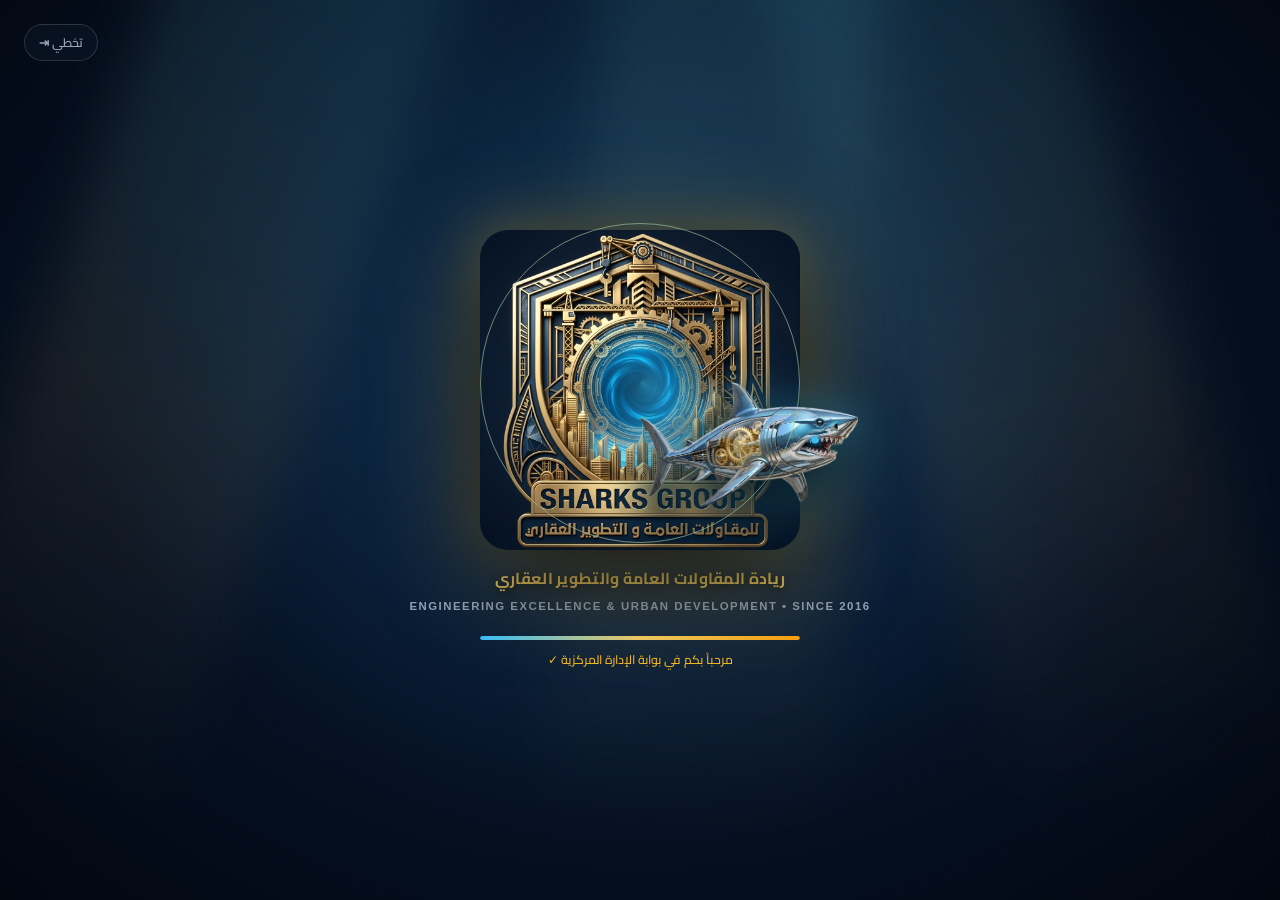
<file: admin.html>
<!DOCTYPE html>
<html lang="ar" dir="rtl" data-theme="light">
<head>
    <meta charset="UTF-8">
    <meta name="viewport" content="width=device-width, initial-scale=1.0">
    <title>بوابة الإدارة المركزية | شركة شاركس جروب</title>
    <link rel="icon" type="image/jpeg" href="assets/logo.jpg">
    <link rel="stylesheet" href="css/style.css?v=20260912_v4">
    <link rel="stylesheet" href="css/admin.css?v=20260912_v4">

    <!-- Immediate Splash Screen, Auth Guard, Theme Pre-paint & Instant Tab Guard: Prevent flash on reload -->
    <script>
        (function() {
            try {
                // 1. Theme Guard (Always default to light mode)
                var theme = localStorage.getItem('sharks_admin_theme_v2') || localStorage.getItem('sharks_theme_v2') || 'light';
                if (theme === 'dark') {
                    document.documentElement.removeAttribute('data-theme');
                } else {
                    document.documentElement.setAttribute('data-theme', 'light');
                }

                // 2. Active Tab Guard (Default is dashboard: لوحة التحكم)
                var validTabs = ['dashboard', 'overview', 'suppliers', 'projects', 'tasks', 'employees', 'careers'];
                var hash = (window.location.hash || '').replace('#', '').trim();
                var storedTab = sessionStorage.getItem('sharks_admin_active_tab');
                var activeTab = (hash && validTabs.indexOf(hash) !== -1) ? hash : ((storedTab && validTabs.indexOf(storedTab) !== -1) ? storedTab : 'dashboard');
                document.documentElement.setAttribute('data-admin-active-tab', activeTab);

                // 3. Splash & Session Guards (Requires login upon reopening after exit)
                if (sessionStorage.getItem('sharks_admin_splash_shown') === 'true') {
                    document.documentElement.classList.add('splash-already-shown');
                }
                try { localStorage.removeItem('sharks_admin_session'); } catch(e) {}
                var raw = sessionStorage.getItem('sharks_admin_session');
                if (raw) {
                    var session = JSON.parse(raw);
                    if (session && session.user) {
                        document.documentElement.classList.add('adm-logged-in');
                    }
                }
            } catch (e) {}
        })();
    </script>
    <style>
        html.splash-already-shown #sharksSplashScreen {
            display: none !important;
            visibility: hidden !important;
            pointer-events: none !important;
        }
        html.adm-logged-in #adminLoginWrapper {
            display: none !important;
        }
        html.adm-logged-in #adminDashboardWrapper {
            display: flex !important;
        }
        /* Instant Tab Guard (Prevents flashing Overview on reload) */
        html[data-admin-active-tab] .adm-view-panel {
            display: none !important;
        }
        html[data-admin-active-tab="overview"] #panel-overview,
        html[data-admin-active-tab="dashboard"] #panel-dashboard,
        html[data-admin-active-tab="suppliers"] #panel-suppliers,
        html[data-admin-active-tab="projects"] #panel-projects,
        html[data-admin-active-tab="tasks"] #panel-tasks,
        html[data-admin-active-tab="employees"] #panel-employees,
        html[data-admin-active-tab="careers"] #panel-careers {
            display: block !important;
        }
        html[data-admin-active-tab] .adm-tab-btn {
            color: #64748b !important;
            border-bottom-color: transparent !important;
            background: transparent !important;
        }
        html[data-admin-active-tab="overview"] .adm-tab-btn[data-tab="overview"],
        html[data-admin-active-tab="dashboard"] .adm-tab-btn[data-tab="dashboard"],
        html[data-admin-active-tab="suppliers"] .adm-tab-btn[data-tab="suppliers"],
        html[data-admin-active-tab="projects"] .adm-tab-btn[data-tab="projects"],
        html[data-admin-active-tab="tasks"] .adm-tab-btn[data-tab="tasks"],
        html[data-admin-active-tab="employees"] .adm-tab-btn[data-tab="employees"],
        html[data-admin-active-tab="careers"] .adm-tab-btn[data-tab="careers"] {
            color: var(--adm-gold) !important;
            border-bottom-color: var(--adm-gold) !important;
        }
    </style>
</head>
<body>

    <!-- ===================================================================
         CINEMATIC 3-SECOND SPLASH SCREEN WITH 3D SWIMMING SHARK EMBLEM
         (REQUEST 6 - SYNCED WITH 1-HOUR CACHE RULE)
         =================================================================== -->
    <div id="sharksSplashScreen" class="sharks-splash-screen" aria-label="شاشة الترحيب">
        <!-- Ambient Ocean Deep Background Rays & Bubbles -->
        <div class="splash-ocean-ambient">
            <div class="splash-water-caustic"></div>
            <div class="splash-water-ray ray-1"></div>
            <div class="splash-water-ray ray-2"></div>
            <div class="splash-water-ray ray-3"></div>
            <div class="splash-bubbles">
                <span class="bubble b1"></span>
                <span class="bubble b2"></span>
                <span class="bubble b3"></span>
                <span class="bubble b4"></span>
                <span class="bubble b5"></span>
            </div>
        </div>

        <!-- Center Emblem Showcase with Layered Swimming Shark -->
        <div class="splash-center-content">
            <!-- Pulsing Water Ripple Rings Behind Shield -->
            <div class="splash-ripple-ring ring-1"></div>
            <div class="splash-ripple-ring ring-2"></div>

            <!-- The Architectural Shield Stage (Stable 3D Foundation) -->
            <div class="splash-emblem-stage">
                <!-- 1. Majestic Gold Architectural Shield Base Frame -->
                <img src="assets/sharks_shield_frame.jpg" alt="شاركس جروب درع الشعار" class="splash-shield-bg">

                <!-- 2. Ambient Deep Water Portal Core inside the Shield Center -->
                <div class="splash-portal-core">
                    <div class="portal-vortex-glow"></div>
                    <div class="portal-light-swirl"></div>
                </div>

                <!-- 3. The 3D Mechanical Cybernetic Shark Swimming INSIDE the Shield -->
                <div class="splash-shark-cruiser">
                    <div class="shark-body-animator">
                        <img src="assets/sharks_shark_cropped.png" alt="قرش شاركس جروب الميكانيكي" class="splash-shark-img">
                        <div class="shark-specular-sweep"></div>
                        <div class="shark-eye-glow"></div>
                        <div class="shark-core-glow"></div>
                        <div class="shark-trail-bubbles">
                            <span class="st-bubble b1"></span>
                            <span class="st-bubble b2"></span>
                            <span class="st-bubble b3"></span>
                        </div>
                    </div>
                </div>

                <!-- 4. Luxury Shield Glass / Gold Sheen Overlay -->
                <div class="splash-shield-sheen"></div>
            </div>

            <!-- Brand Slogan Typography -->
            <div class="splash-brand-group">
                <div class="splash-brand-subtitle">ريادة المقاولات العامة والتطوير العقاري</div>
                <div class="splash-brand-en">ENGINEERING EXCELLENCE & URBAN DEVELOPMENT • SINCE 2016</div>
            </div>

            <!-- Luxury Progress Loading Indicator -->
            <div class="splash-loader-wrap">
                <div class="splash-loader-bar">
                    <div class="splash-loader-fill" id="splashLoaderFill"></div>
                </div>
                <div class="splash-loader-status" id="splashStatusText">جاري تهيئة منظومة الإدارة المركزية...</div>
            </div>
        </div>

        <!-- Discreet Skip Button -->
        <button type="button" class="splash-skip-btn" onclick="dismissAdminSplashScreen()" title="تخطي شاشة البداية">
            <span>تخطي ⇥</span>
        </button>
    </div>

    <!-- Ambient Background Lighting -->
    <div class="adm-bg-glow adm-bg-glow-1"></div>
    <div class="adm-bg-glow adm-bg-glow-2"></div>

    <!-- ===============================================================
         1. LOGIN VIEW (SHIELD / AUTH GUARD)
         =============================================================== -->
    <div class="adm-login-wrapper" id="adminLoginWrapper">
        <div class="adm-login-card">
            <div class="adm-brand-badge">
                <div class="adm-brand-logo">
                    <img src="assets/logo.jpg" alt="شعار شاركس جروب">
                </div>
                <div class="adm-brand-title">
                    <h2>شاركس جروب</h2>
                    <span>بوابة الإدارة والعمليات المركزية</span>
                </div>
            </div>

            <div class="adm-login-heading">
                <h3>تسجيل دخول الإدارة</h3>
                <p>يرجى إدخال بيانات حساب المدير المصرح له للوصول للوحة التحكم</p>
            </div>

            <div class="adm-alert-error" id="loginErrorAlert"></div>

            <form id="adminLoginForm">
                <div class="adm-form-group">
                    <label for="loginEmail">اسم المستخدم أو البريد الإلكتروني</label>
                    <div class="adm-input-wrap">
                        <svg width="18" height="18" viewBox="0 0 24 24" fill="none" stroke="currentColor" stroke-width="2"><path d="M20 21v-2a4 4 0 0 0-4-4H8a4 4 0 0 0-4 4v2"></path><circle cx="12" cy="7" r="4"></circle></svg>
                        <input type="text" id="loginEmail" class="adm-input" placeholder="أدخل اسم المستخدم..." autocomplete="username" required>
                    </div>
                </div>

                <div class="adm-form-group">
                    <div style="display:flex; justify-content:space-between; align-items:center; margin-bottom:6px;">
                        <label for="loginPassword" style="margin:0;">كلمة المرور السرية</label>
                        <button type="button" class="adm-forgot-pass-btn" onclick="openForgotPasswordModal()">نسيت كلمة المرور؟</button>
                    </div>
                    <div class="adm-input-wrap">
                        <svg width="18" height="18" viewBox="0 0 24 24" fill="none" stroke="currentColor" stroke-width="2"><rect x="3" y="11" width="18" height="11" rx="2" ry="2"></rect><path d="M7 11V7a5 5 0 0 1 10 0v4"></path></svg>
                        <input type="password" id="loginPassword" class="adm-input" placeholder="أدخل كلمة المرور..." autocomplete="new-password" required>
                    </div>
                </div>

                <button type="submit" class="adm-btn-login">
                    <svg width="18" height="18" viewBox="0 0 24 24" fill="none" stroke="currentColor" stroke-width="2.5"><path d="M15 3h4a2 2 0 0 1 2 2v14a2 2 0 0 1-2 2h-4"></path><polyline points="10 17 15 12 10 7"></polyline><line x1="15" y1="12" x2="3" y2="12"></line></svg>
                    <span>دخول آمن للوحة التحكم</span>
                </button>
            </form>

            <div class="adm-login-footer">
                <a href="index.html">⬅ العودة إلى الموقع الرئيسي للعملاء</a>
            </div>
        </div>
    </div>

    <!-- ===============================================================
         2. AUTHENTICATED ADMIN DASHBOARD
         =============================================================== -->
    <div class="adm-dashboard-wrapper" id="adminDashboardWrapper">
        <!-- Top Navbar -->
        <header class="adm-navbar">
            <div class="adm-nav-left">
                <a href="admin.html" class="adm-nav-brand">
                    <div class="adm-nav-logo">
                        <img src="assets/logo.jpg" alt="شاركس جروب">
                    </div>
                    <div class="adm-nav-titles">
                        <h1>شاركس جروب</h1>
                        <span>مركز القيادة والإدارة المركزية</span>
                    </div>
                </a>
            </div>

            <div class="adm-nav-right">
                <a href="index.html" target="_blank" class="adm-nav-client-link" style="color:var(--adm-text-muted); text-decoration:none; font-size:0.86rem; display:flex; align-items:center; gap:6px; background:rgba(255,255,255,0.05); padding:7px 14px; border-radius:var(--adm-radius); border:1px solid var(--adm-border-subtle);">
                    <span>عرض الموقع للعملاء</span>
                    <svg width="14" height="14" viewBox="0 0 24 24" fill="none" stroke="currentColor" stroke-width="2"><path d="M18 13v6a2 2 0 0 1-2 2H5a2 2 0 0 1-2-2V8a2 2 0 0 1 2-2h6"></path><polyline points="15 3 21 3 21 9"></polyline><line x1="10" y1="14" x2="21" y2="3"></line></svg>
                </a>

                <!-- Theme Toggle Button (Day / Night Mode - Request 2) -->
                <button type="button" class="adm-theme-toggle" id="adminThemeToggle" onclick="toggleAdminTheme()" title="تبديل الوضع النهاري / الليلي" aria-label="تبديل الوضع">
                    <svg class="adm-sun-icon" width="18" height="18" viewBox="0 0 24 24" fill="none" stroke="currentColor" stroke-width="2"><circle cx="12" cy="12" r="5"></circle><line x1="12" y1="1" x2="12" y2="3"></line><line x1="12" y1="21" x2="12" y2="23"></line><line x1="4.22" y1="4.22" x2="5.64" y2="5.64"></line><line x1="18.36" y1="18.36" x2="19.78" y2="19.78"></line><line x1="1" y1="12" x2="3" y2="12"></line><line x1="21" y1="12" x2="23" y2="12"></line><line x1="4.22" y1="19.78" x2="5.64" y2="18.36"></line><line x1="18.36" y1="5.64" x2="19.78" y2="4.22"></line></svg>
                    <svg class="adm-moon-icon" width="18" height="18" viewBox="0 0 24 24" fill="none" stroke="currentColor" stroke-width="2"><path d="M21 12.79A9 9 0 1 1 11.21 3 7 7 0 0 0 21 12.79z"></path></svg>
                </button>

                <!-- User Profile (Dynamic User & Clickable Avatar - Request 2) -->
                <div class="adm-user-profile">
                    <div class="adm-user-avatar clickable" id="adminUserAvatarBtn" onclick="triggerAvatarUpload()" title="اضغط لرفع أو تغيير صورتك الشخصية">
                        <div id="adminAvatarContainer" style="width:100%; height:100%; display:flex; align-items:center; justify-content:center;">
                            <img src="assets/eng_ahmed_khaled.jpg" alt="User Avatar" class="adm-avatar-img" id="adminAvatarImg">
                        </div>
                        <div class="adm-avatar-overlay" title="رفع صورة جديدة">
                            <svg width="12" height="12" viewBox="0 0 24 24" fill="none" stroke="currentColor" stroke-width="2.5"><path d="M23 19a2 2 0 0 1-2 2H3a2 2 0 0 1-2-2V8a2 2 0 0 1 2-2h4l2-3h6l2 3h4a2 2 0 0 1 2 2z"></path><circle cx="12" cy="13" r="4"></circle></svg>
                        </div>
                    </div>
                    <input type="file" id="adminAvatarFileInput" accept="image/*" style="display:none" onchange="handleAvatarFileSelect(event)">
                    <div class="adm-user-info">
                        <span class="adm-user-name" id="adminUserName">ENG. Ahmed Khaled</span>
                        <span class="adm-user-role" id="adminUserRole">المؤسس والمدير العام</span>
                    </div>
                </div>

                <button class="adm-btn-logout" id="adminLogoutBtn">
                    <svg width="16" height="16" viewBox="0 0 24 24" fill="none" stroke="currentColor" stroke-width="2"><path d="M9 21H5a2 2 0 0 1-2-2V5a2 2 0 0 1 2-2h4"></path><polyline points="16 17 21 12 16 7"></polyline><line x1="21" y1="12" x2="9" y2="12"></line></svg>
                    <span>تسجيل خروج</span>
                </button>
            </div>
        </header>

        <!-- Subnav Tabs (Request 1) -->
        <nav class="adm-subnav">
            <button class="adm-tab-btn" data-tab="overview">
                <svg width="18" height="18" viewBox="0 0 24 24" fill="none" stroke="currentColor" stroke-width="2"><rect x="3" y="3" width="7" height="7" rx="1.5"></rect><rect x="14" y="3" width="7" height="7" rx="1.5"></rect><rect x="14" y="14" width="7" height="7" rx="1.5"></rect><rect x="3" y="14" width="7" height="7" rx="1.5"></rect></svg>
                <span>نظرة عامة</span>
            </button>

            <button class="adm-tab-btn" data-tab="dashboard">
                <svg width="18" height="18" viewBox="0 0 24 24" fill="none" stroke="currentColor" stroke-width="2"><line x1="18" y1="20" x2="18" y2="10"></line><line x1="12" y1="20" x2="12" y2="4"></line><line x1="6" y1="20" x2="6" y2="14"></line></svg>
                <span>لوحة التحكم</span>
            </button>

            <button class="adm-tab-btn" data-tab="suppliers">
                <svg width="18" height="18" viewBox="0 0 24 24" fill="none" stroke="currentColor" stroke-width="2"><rect x="1" y="3" width="15" height="13"></rect><polygon points="16 8 20 8 23 11 23 16 16 16 16 8"></polygon><circle cx="5.5" cy="18.5" r="2.5"></circle><circle cx="18.5" cy="18.5" r="2.5"></circle></svg>
                <span>قيد الموردين والمقاولين</span>
                <span class="adm-tab-badge" id="badgeTabSuppliers">0</span>
            </button>

            <button class="adm-tab-btn" data-tab="projects">
                <svg width="18" height="18" viewBox="0 0 24 24" fill="none" stroke="currentColor" stroke-width="2"><rect x="2" y="7" width="20" height="14" rx="2" ry="2"></rect><path d="M16 21V5a2 2 0 0 0-2-2h-4a2 2 0 0 0-2 2v16"></path></svg>
                <span>المشاريع</span>
                <span class="adm-tab-badge" id="badgeTabProjects">0</span>
            </button>

            <button class="adm-tab-btn" data-tab="tasks">
                <svg width="18" height="18" viewBox="0 0 24 24" fill="none" stroke="currentColor" stroke-width="2"><polyline points="9 11 12 14 22 4"></polyline><path d="M21 12v7a2 2 0 0 1-2 2H5a2 2 0 0 1-2-2V5a2 2 0 0 1 2-2h11"></path></svg>
                <span>المهام</span>
                <span class="adm-tab-badge" id="badgeTabTasks">0</span>
            </button>

            <button class="adm-tab-btn" data-tab="employees">
                <svg width="18" height="18" viewBox="0 0 24 24" fill="none" stroke="currentColor" stroke-width="2"><path d="M17 21v-2a4 4 0 0 0-4-4H5a4 4 0 0 0-4 4v2"></path><circle cx="9" cy="7" r="4"></circle><path d="M23 21v-2a4 4 0 0 0-3-3.87"></path><path d="M16 3.13a4 4 0 0 1 0 7.75"></path></svg>
                <span>الموظفين</span>
                <span class="adm-tab-badge" id="badgeTabEmployees">0</span>
            </button>

            <button class="adm-tab-btn" data-tab="careers">
                <svg width="18" height="18" viewBox="0 0 24 24" fill="none" stroke="currentColor" stroke-width="2"><rect x="2" y="7" width="20" height="14" rx="2" ry="2"></rect><path d="M16 21V5a2 2 0 0 0-2-2h-4a2 2 0 0 0-2 2v16"></path></svg>
                <span>فرص العمل</span>
                <span class="adm-tab-badge" id="badgeTabCareers">0</span>
            </button>
        </nav>

        <!-- Main Content Area -->
        <main class="adm-content-container">

            <!-- -----------------------------------------------------------
                 PANEL 1: OVERVIEW (نظرة عامة ومؤشرات الأداء - REQUEST 1)
                 ----------------------------------------------------------- -->
            <div class="adm-view-panel" id="panel-overview">
                <div class="adm-section-header">
                    <div class="adm-section-title">
                        <h2>نظرة عامة ومؤشرات الأداء</h2>
                        <p>ملخص شامل لعمليات ومشاريع وتوريدات شاركس جروب</p>
                    </div>
                </div>

                <!-- KPI Grid -->
                <div class="adm-kpi-grid">
                    <div class="adm-kpi-card" onclick="switchAdminTab('suppliers')" style="cursor:pointer;">
                        <div class="adm-kpi-icon gold">
                            <svg width="26" height="26" viewBox="0 0 24 24" fill="none" stroke="currentColor" stroke-width="2"><rect x="1" y="3" width="15" height="13"></rect><polygon points="16 8 20 8 23 11 23 16 16 16 16 8"></polygon><circle cx="5.5" cy="18.5" r="2.5"></circle><circle cx="18.5" cy="18.5" r="2.5"></circle></svg>
                        </div>
                        <div class="adm-kpi-info">
                            <h4>إجمالي الموردين المعتمدين</h4>
                            <div class="adm-kpi-value" id="statSuppliersTotal">0</div>
                            <span style="font-size:0.78rem; color:#34d399;">منهم <strong id="statSuppliersPublic">0</strong> ظاهر للعملاء</span>
                        </div>
                    </div>

                    <div class="adm-kpi-card" onclick="switchAdminTab('projects')" style="cursor:pointer;">
                        <div class="adm-kpi-icon blue">
                            <svg width="26" height="26" viewBox="0 0 24 24" fill="none" stroke="currentColor" stroke-width="2"><rect x="2" y="7" width="20" height="14" rx="2" ry="2"></rect><path d="M16 21V5a2 2 0 0 0-2-2h-4a2 2 0 0 0-2 2v16"></path></svg>
                        </div>
                        <div class="adm-kpi-info">
                            <h4>المشاريع الإنشائية</h4>
                            <div class="adm-kpi-value" id="statProjectsCount">0</div>
                            <span style="font-size:0.78rem; color:var(--adm-text-dim);">جاري التنفيذ والتطوير</span>
                        </div>
                    </div>

                    <div class="adm-kpi-card" onclick="switchAdminTab('tasks')" style="cursor:pointer;">
                        <div class="adm-kpi-icon purple">
                            <svg width="26" height="26" viewBox="0 0 24 24" fill="none" stroke="currentColor" stroke-width="2"><polyline points="9 11 12 14 22 4"></polyline><path d="M21 12v7a2 2 0 0 1-2 2H5a2 2 0 0 1-2-2V5a2 2 0 0 1 2-2h11"></path></svg>
                        </div>
                        <div class="adm-kpi-info">
                            <h4>المهام التنفيذية</h4>
                            <div class="adm-kpi-value" id="statTasksCount">0</div>
                            <span style="font-size:0.78rem; color:var(--adm-text-dim);">متابعة دقيقة لكل مرحلة</span>
                        </div>
                    </div>

                    <div class="adm-kpi-card" onclick="switchAdminTab('employees')" style="cursor:pointer;">
                        <div class="adm-kpi-icon green">
                            <svg width="26" height="26" viewBox="0 0 24 24" fill="none" stroke="currentColor" stroke-width="2"><path d="M17 21v-2a4 4 0 0 0-4-4H5a4 4 0 0 0-4 4v2"></path><circle cx="9" cy="7" r="4"></circle></svg>
                        </div>
                        <div class="adm-kpi-info">
                            <h4>فريق العمل والمهندسين</h4>
                            <div class="adm-kpi-value" id="statEmployeesCount">0</div>
                            <span style="font-size:0.78rem; color:var(--adm-text-dim);">كوادر هندسية وإدارية</span>
                        </div>
                    </div>
                </div>

                <!-- Recent Activities Box (Request 5) -->
                <div class="adm-table-card">
                    <div style="padding:16px 20px; border-bottom:1px solid var(--adm-border-subtle); display:flex; align-items:center; justify-content:space-between;">
                        <h3 style="font-size:1.1rem; font-weight:800; color:var(--adm-gold);">سجل أحدث العمليات والأنشطة الإدارية</h3>
                    </div>
                    <div id="adminRecentActivities"></div>
                </div>
            </div>

            <!-- -----------------------------------------------------------
                 PANEL 2: CLASSIC DASHBOARD (لوحة تحكم شاركس جروب - REQUEST 1)
                 ----------------------------------------------------------- -->
            <div class="adm-view-panel" id="panel-dashboard">
                <div class="dash-modern-banner" style="margin-bottom: 24px;">
                    <div class="dash-banner-info">
                        <span class="dash-banner-badge">بوابة العمليات الذكية</span>
                        <h1 class="dash-banner-title">لوحة تحكم شاركس جروب</h1>
                        <p class="dash-banner-subtitle">المتابعة اللحظية للمشروعات الهندسية، المهام، ومعدلات الأداء</p>
                    </div>
                    <div class="dash-banner-actions">
                        <button type="button" class="btn-dash-action" onclick="openAddSupplierModal()" title="إضافة مورد جديد يدوياً">
                            <svg width="15" height="15" viewBox="0 0 24 24" fill="none" stroke="currentColor" stroke-width="2.5"><line x1="12" y1="5" x2="12" y2="19"></line><line x1="5" y1="12" x2="19" y2="12"></line></svg>
                            <span>إضافة مورد يدوي</span>
                        </button>
                        <button type="button" class="btn-dash-action" onclick="openAddProjectModal()" title="إضافة مشروع هندسي جديد">
                            <svg width="15" height="15" viewBox="0 0 24 24" fill="none" stroke="currentColor" stroke-width="2.5"><line x1="12" y1="5" x2="12" y2="19"></line><line x1="5" y1="12" x2="19" y2="12"></line></svg>
                            <span>إضافة مشروع</span>
                        </button>
                        <button type="button" class="btn-dash-action" onclick="openAddTaskModal()" title="إسناد مهمة تنفيذية جديدة">
                            <svg width="15" height="15" viewBox="0 0 24 24" fill="none" stroke="currentColor" stroke-width="2.5"><line x1="12" y1="5" x2="12" y2="19"></line><line x1="5" y1="12" x2="19" y2="12"></line></svg>
                            <span>مهمة جديدة</span>
                        </button>
                        <button type="button" class="btn-dash-action" onclick="openAddEmployeeModal()" title="إضافة موظف أو مهندس جديد">
                            <svg width="15" height="15" viewBox="0 0 24 24" fill="none" stroke="currentColor" stroke-width="2.5"><line x1="12" y1="5" x2="12" y2="19"></line><line x1="5" y1="12" x2="19" y2="12"></line></svg>
                            <span>إضافة موظف</span>
                        </button>
                        <button type="button" class="btn-dash-action" onclick="openAddCareerModal()" title="إضافة قسم وظيفي وتخصص جديد">
                            <svg width="15" height="15" viewBox="0 0 24 24" fill="none" stroke="currentColor" stroke-width="2.5"><line x1="12" y1="5" x2="12" y2="19"></line><line x1="5" y1="12" x2="19" y2="12"></line></svg>
                            <span>إضافة قسم وظيفي جديد</span>
                        </button>
                    </div>
                </div>

                <!-- Master Grid: Tall 3D Showcase Card + Metrics & Charts Grid -->
                <div class="dash-main-grid">
                    <!-- Column 1: Tall 3D Architectural Showcase Card -->
                    <div class="dash-feature-card">
                        <div class="feature-card-header">
                            <span class="feature-tag">التطوير الإنشائي الذكي</span>
                            <h2 class="feature-title">Smart Construction</h2>
                        </div>

                        <div class="feature-card-visual" id="adminSmartSliderVisual">
                            <div class="smart-slides-track" id="adminSmartSliderTrack">
                                <div class="smart-slide active" data-index="0">
                                    <img src="assets/project_nile_foundation.jpg" alt="صب الأساسات الخرسانية الكبرى" class="feature-building-img">
                                </div>
                                <div class="smart-slide" data-index="1">
                                    <img src="assets/project_infrastructure_pipes.jpg" alt="شبكات ومحطات البنية التحتية والمياه" class="feature-building-img">
                                </div>
                                <div class="smart-slide" data-index="2">
                                    <img src="assets/project_engineers_site.jpg" alt="الإشراف الهندسي وإدارة المشروعات" class="feature-building-img">
                                </div>
                                <div class="smart-slide" data-index="3">
                                    <img src="assets/project_road_earthwork.jpg" alt="أعمال تمهيد ورصف شبكات الطرق" class="feature-building-img">
                                </div>
                                <div class="smart-slide" data-index="4">
                                    <img src="assets/project_excavator_breaker.jpg" alt="أعمال الحفر والردم والتجهيزات الإنشائية" class="feature-building-img">
                                </div>
                            </div>
                            <div class="feature-live-pill">
                                <span class="pulse-dot"></span>
                                <span>المشاريع الميدانية</span>
                            </div>
                            <div class="smart-slider-dots" id="adminSmartSliderDots">
                                <span class="smart-slider-dot active" onclick="switchAdminSmartSlide(0)"></span>
                                <span class="smart-slider-dot" onclick="switchAdminSmartSlide(1)"></span>
                                <span class="smart-slider-dot" onclick="switchAdminSmartSlide(2)"></span>
                                <span class="smart-slider-dot" onclick="switchAdminSmartSlide(3)"></span>
                                <span class="smart-slider-dot" onclick="switchAdminSmartSlide(4)"></span>
                            </div>
                        </div>

                        <!-- Frosted Bottom Bar -->
                        <div class="feature-frosted-bar">
                            <div class="frosted-bar-top">
                                <span class="frosted-label">حالة الإنجاز الإنشائي</span>
                                <span class="frosted-val" id="adminDashConstructionStatus">92% مكتمل</span>
                            </div>
                            <div class="frosted-progress-line">
                                <div class="frosted-progress-fill" id="adminDashConstructionFill" style="width: 92%;"></div>
                            </div>
                            <div class="frosted-meta-row">
                                <span id="adminDashActiveSiteProject">صب الأساسات الخرسانية الكبرى</span>
                                <button class="btn-feature-link" onclick="switchAdminTab('projects')">استعراض المشاريع ⬅</button>
                            </div>
                        </div>
                    </div>

                    <!-- Column 2: Dashboard Metrics & Charts Grid -->
                    <div class="dash-content-grid">
                        <!-- Top Row: 2 Arc Metric Cards -->
                        <div class="dash-metrics-duo">
                            <!-- Metric 1: إنجاز المهام -->
                            <div class="arc-metric-card" onclick="switchAdminTab('tasks')">
                                <div class="arc-card-top">
                                    <div class="arc-card-title-wrap">
                                        <span class="arc-card-title">إنجاز المهام</span>
                                        <div class="arc-trend-badge green">
                                            <span>+5.1%</span>
                                            <svg width="12" height="12" viewBox="0 0 24 24" fill="none" stroke="currentColor" stroke-width="2.5"><polyline points="18 15 12 9 6 15"></polyline></svg>
                                        </div>
                                    </div>
                                    <button class="arc-link-icon" title="عرض المهام">
                                        <svg width="16" height="16" viewBox="0 0 24 24" fill="none" stroke="currentColor" stroke-width="2.5"><line x1="7" y1="17" x2="17" y2="7"></line><polyline points="7 7 17 7 17 17"></polyline></svg>
                                    </button>
                                </div>
                                <div class="arc-card-body">
                                    <div class="arc-number-wrap">
                                        <div class="arc-big-number" id="adminDashTaskExecPercent">82%</div>
                                        <div class="arc-sub-label"><span id="adminDashCompletedTasksCount">0</span> من <span id="adminDashTasksCount">0</span> مهام مكتملة</div>
                                    </div>
                                    <div class="arc-gauge-wrap">
                                        <svg class="arc-gauge-svg" viewBox="0 0 100 100">
                                            <circle class="gauge-bg" cx="50" cy="50" r="40"></circle>
                                            <circle class="gauge-fill-cyan" id="adminDashGaugeTasks" cx="50" cy="50" r="40" stroke-dasharray="251.2" stroke-dashoffset="50"></circle>
                                        </svg>
                                    </div>
                                </div>
                            </div>

                            <!-- Metric 2: كفاءة المشروعات -->
                            <div class="arc-metric-card" onclick="switchAdminTab('projects')">
                                <div class="arc-card-top">
                                    <div class="arc-card-title-wrap">
                                        <span class="arc-card-title">المشاريع النشطة</span>
                                        <div class="arc-trend-badge gold">
                                            <span>94% ممتازة</span>
                                            <svg width="12" height="12" viewBox="0 0 24 24" fill="none" stroke="currentColor" stroke-width="2.5"><polyline points="18 15 12 9 6 15"></polyline></svg>
                                        </div>
                                    </div>
                                    <button class="arc-link-icon" title="عرض المشاريع">
                                        <svg width="16" height="16" viewBox="0 0 24 24" fill="none" stroke="currentColor" stroke-width="2.5"><line x1="7" y1="17" x2="17" y2="7"></line><polyline points="7 7 17 7 17 17"></polyline></svg>
                                    </button>
                                </div>
                                <div class="arc-card-body">
                                    <div class="arc-number-wrap">
                                        <div class="arc-big-number"><span id="adminDashProjectsCount">0</span> مشاريع</div>
                                        <div class="arc-sub-label">جاهزية هندسية عالية</div>
                                    </div>
                                    <div class="arc-gauge-wrap">
                                        <svg class="arc-gauge-svg" viewBox="0 0 100 100">
                                            <circle class="gauge-bg" cx="50" cy="50" r="40"></circle>
                                            <circle class="gauge-fill-gold" id="adminDashGaugeProjects" cx="50" cy="50" r="40" stroke-dasharray="251.2" stroke-dashoffset="65"></circle>
                                        </svg>
                                    </div>
                                </div>
                            </div>
                        </div>

                        <!-- Middle Card: توزيع الأعمال والمشاريع -->
                        <div class="dash-spaces-card">
                            <div class="spaces-card-header">
                                <div class="spaces-title-wrap">
                                    <span class="spaces-title">توزيع الأعمال والمشاريع</span>
                                    <div class="spaces-legend">
                                        <span class="legend-item"><span class="legend-dot blue"></span>المشاريع قيد التنفيذ</span>
                                        <span class="legend-item"><span class="legend-dot purple"></span>قيد المراجعة</span>
                                        <span class="legend-item"><span class="legend-dot gold"></span>المشاريع المكتملة</span>
                                        <span class="legend-item"><span class="legend-dot cyan"></span>الموردين المسجلين</span>
                                        <span class="legend-item"><span class="legend-dot green"></span>المعتمدين</span>
                                        <span class="legend-item"><span class="legend-dot red"></span>المرفوضين</span>
                                    </div>
                                </div>
                                <button class="arc-link-icon" onclick="switchAdminTab('projects')" title="عرض المشاريع">
                                    <svg width="16" height="16" viewBox="0 0 24 24" fill="none" stroke="currentColor" stroke-width="2.5"><line x1="7" y1="17" x2="17" y2="7"></line><polyline points="7 7 17 7 17 17"></polyline></svg>
                                </button>
                            </div>

                            <div class="spaces-bars-wrap">
                                <div class="spaces-ruler">
                                    <span></span><span></span><span></span><span></span><span></span><span></span>
                                </div>

                                <div class="spaces-bars-container">
                                    <!-- Bar 1 (Active Projects) -->
                                    <div class="spaces-bar-col">
                                        <div class="spaces-bar-val" id="adminDashInProgressVal">63%</div>
                                        <div class="spaces-bar-pillar blue" id="adminDashInProgressPillar" style="height: 120px;">
                                            <span class="pillar-tag" id="adminDashInProgressTag">+5.1%</span>
                                        </div>
                                        <div class="spaces-bar-label">قيد التنفيذ</div>
                                    </div>

                                    <!-- Bar 2 (Under Review Projects - Request 4) -->
                                    <div class="spaces-bar-col">
                                        <div class="spaces-bar-val" id="adminDashReviewVal">0%</div>
                                        <div class="spaces-bar-pillar purple" id="adminDashReviewPillar" style="height: 60px;">
                                            <span class="pillar-tag" id="adminDashReviewTag">0%</span>
                                        </div>
                                        <div class="spaces-bar-label">قيد المراجعة</div>
                                    </div>

                                    <!-- Bar 3 (Completed Projects) -->
                                    <div class="spaces-bar-col">
                                        <div class="spaces-bar-val" id="adminDashCompletedVal">37%</div>
                                        <div class="spaces-bar-pillar gold" id="adminDashCompletedPillar" style="height: 80px;">
                                            <span class="pillar-tag" id="adminDashCompletedTag">+5.1%</span>
                                        </div>
                                        <div class="spaces-bar-label">مكتملة ومستلمة</div>
                                    </div>

                                    <!-- Divider between Projects and Suppliers -->
                                    <div class="spaces-bar-divider" style="width: 1px; height: 95px; margin: 0 4px; align-self: flex-end;" title="مؤشرات الموردين"></div>

                                    <!-- Bar 4 (Suppliers Registered) -->
                                    <div class="spaces-bar-col">
                                        <div class="spaces-bar-val" id="adminDashSupRegisteredVal">0</div>
                                        <div class="spaces-bar-pillar cyan" id="adminDashSupRegisteredPillar" style="height: 90px;">
                                            <span class="pillar-tag" id="adminDashSupRegisteredTag">0</span>
                                        </div>
                                        <div class="spaces-bar-label">المسجلين</div>
                                    </div>

                                    <!-- Bar 5 (Suppliers Approved) -->
                                    <div class="spaces-bar-col">
                                        <div class="spaces-bar-val" id="adminDashSupApprovedVal">0</div>
                                        <div class="spaces-bar-pillar green" id="adminDashSupApprovedPillar" style="height: 60px;">
                                            <span class="pillar-tag" id="adminDashSupApprovedTag">0%</span>
                                        </div>
                                        <div class="spaces-bar-label">المعتمدين</div>
                                    </div>

                                    <!-- Bar 6 (Suppliers Rejected) -->
                                    <div class="spaces-bar-col">
                                        <div class="spaces-bar-val" id="adminDashSupRejectedVal">0</div>
                                        <div class="spaces-bar-pillar red" id="adminDashSupRejectedPillar" style="height: 35px;">
                                            <span class="pillar-tag" id="adminDashSupRejectedTag">0%</span>
                                        </div>
                                        <div class="spaces-bar-label">المرفوضين</div>
                                    </div>
                                </div>

                                <div class="spaces-side-stats">
                                    <div class="side-stat-item">
                                        <svg width="18" height="18" viewBox="0 0 24 24" fill="none" stroke="currentColor" stroke-width="2"><path d="M3 9l9-7 9 7v11a2 2 0 0 1-2 2H5a2 2 0 0 1-2-2z"></path></svg>
                                        <div>
                                            <span class="side-stat-title">إجمالي المواقع:</span>
                                            <strong id="adminDashTotalSites">111 فدان</strong>
                                        </div>
                                    </div>
                                    <div class="side-stat-item">
                                        <svg width="18" height="18" viewBox="0 0 24 24" fill="none" stroke="currentColor" stroke-width="2"><path d="M17 21v-2a4 4 0 0 0-4-4H5a4 4 0 0 0-4 4v2"></path><circle cx="9" cy="7" r="4"></circle></svg>
                                        <div>
                                            <span class="side-stat-title">إجمالي الكوادر:</span>
                                            <strong id="adminDashEmployeesCount">3 موظفين</strong>
                                        </div>
                                    </div>
                                    <div class="side-stat-item" style="border-top: 1px solid rgba(255,255,255,0.08); padding-top: 8px; margin-top: 2px;">
                                        <svg width="18" height="18" viewBox="0 0 24 24" fill="none" stroke="#60a5fa" stroke-width="2"><path d="M16 21v-2a4 4 0 0 0-4-4H8a4 4 0 0 0-4 4v2"></path><circle cx="12" cy="7" r="4"></circle></svg>
                                        <div>
                                            <span class="side-stat-title">الموردين المسجلين:</span>
                                            <strong id="adminDashSuppliersRegistered" style="color: #60a5fa;">0 مورد</strong>
                                        </div>
                                    </div>
                                    <div class="side-stat-item">
                                        <svg width="18" height="18" viewBox="0 0 24 24" fill="none" stroke="#22c55e" stroke-width="2"><polyline points="20 6 9 17 4 12"></polyline></svg>
                                        <div>
                                            <span class="side-stat-title">الموردين المعتمدين:</span>
                                            <strong id="adminDashSuppliersApproved" style="color: #4ade80;">0 مورد</strong>
                                        </div>
                                    </div>
                                    <div class="side-stat-item">
                                        <svg width="18" height="18" viewBox="0 0 24 24" fill="none" stroke="#ef4444" stroke-width="2"><circle cx="12" cy="12" r="10"></circle><line x1="15" y1="9" x2="9" y2="15"></line><line x1="9" y1="9" x2="15" y2="15"></line></svg>
                                        <div>
                                            <span class="side-stat-title">الموردين المرفوضين:</span>
                                            <strong id="adminDashSuppliersRejected" style="color: #f87171;">0 مورد</strong>
                                        </div>
                                    </div>
                                </div>
                            </div>


                        </div>

                        <!-- Bottom Split: Daily Workforce Output & Weekly Progress Tasks -->
                        <div class="dash-bottom-duo">
                            <!-- Workforce Activity -->
                            <div class="workforce-panel">
                                <div class="panel-inner-header">
                                    <div>
                                        <span class="panel-inner-title">نشاط فريق العمل والعمليات</span>
                                        <div class="panel-inner-sub">معدل الإنتاجية اليومية (CPI) <strong style="color:var(--gold-primary);">1.08</strong></div>
                                    </div>
                                </div>

                                <div class="equalizer-strip" id="adminDashEqualizerStrip">
                                    <!-- Dynamically rendered per project count & pillar color (Request 1) -->
                                </div>

                                <ul class="activity-list" id="adminDashActivityList"></ul>
                            </div>

                            <!-- Tasks Velocity & Recent Tasks List (Request 5: Button Removed) -->
                            <div class="velocity-panel">
                                <div class="panel-inner-header">
                                    <div>
                                        <span class="panel-inner-title">آخر المهام التشغيلية</span>
                                        <div class="panel-inner-sub">المتابعة الميدانية المباشرة لفريق العمل</div>
                                    </div>
                                    <button class="btn-dash-quick" onclick="switchAdminTab('tasks')" style="padding:5px 12px; font-size:0.8rem;">
                                        <span>عرض كافة المهام ⬅</span>
                                    </button>
                                </div>

                                <div id="adminDashLatestTasksContainer"></div>

                                <div class="dash-latest-proj-box" style="margin-top: 14px;">
                                    <div style="font-size: 0.8rem; color: var(--text-muted); margin-bottom: 6px;">أحدث مشروع تم إطلاقه:</div>
                                    <div id="adminDashLatestProjectContainer"></div>
                                </div>
                            </div>
                        </div>
                    </div>
                </div>
            </div>

            <!-- -----------------------------------------------------------
                 PANEL 3: SUPPLIERS MANAGEMENT (الموردين والطلبات الواردة)
                 ----------------------------------------------------------- -->
            <div class="adm-view-panel" id="panel-suppliers">
                <div class="adm-section-header">
                    <div class="adm-section-title">
                        <h2>
                            <svg width="24" height="24" viewBox="0 0 24 24" fill="none" stroke="var(--adm-gold)" stroke-width="2"><rect x="1" y="3" width="15" height="13"></rect><polygon points="16 8 20 8 23 11 23 16 16 16 16 8"></polygon><circle cx="5.5" cy="18.5" r="2.5"></circle><circle cx="18.5" cy="18.5" r="2.5"></circle></svg>
                            <span>قيد الموردين والمقاولين وسلاسل الإمداد</span>
                        </h2>
                        <p>متابعة طلبات التسجيل الإلكترونية الواردة من الموقع العام، فحص أوراق الشركات، واعتماد الموردين والمقاولين في السحابة</p>
                    </div>

                </div>

                <!-- Sub-Tabs Navigation for Suppliers -->
                <div class="adm-subtabs-nav">
                    <button class="adm-subtab-btn active" id="subtabBtnSupplierRequests" onclick="switchSupplierSubTab('requests')">
                        <svg width="18" height="18" viewBox="0 0 24 24" fill="none" stroke="currentColor" stroke-width="2"><path d="M14 2H6a2 2 0 0 0-2 2v16a2 2 0 0 0 2 2h12a2 2 0 0 0 2-2V8z"></path><polyline points="14 2 14 8 20 8"></polyline><line x1="16" y1="13" x2="8" y2="13"></line><line x1="16" y1="17" x2="8" y2="17"></line><polyline points="10 9 9 9 8 9"></polyline></svg>
                        <span>طلبات التسجيل الواردة من الموقع</span>
                        <span id="badgeSupplierAppsCount" style="padding: 2px 8px; border-radius: 999px; background: #ef4444; color: #ffffff; font-size: 0.76rem; font-weight: 800;">0</span>
                    </button>

                    <button class="adm-subtab-btn" id="subtabBtnSupplierDirectory" onclick="switchSupplierSubTab('directory')">
                        <svg width="18" height="18" viewBox="0 0 24 24" fill="none" stroke="currentColor" stroke-width="2"><rect x="1" y="3" width="15" height="13"></rect><polygon points="16 8 20 8 23 11 23 16 16 16 16 8"></polygon><circle cx="5.5" cy="18.5" r="2.5"></circle><circle cx="18.5" cy="18.5" r="2.5"></circle></svg>
                        <span>الموردين المعتمدين وسجل الشركات</span>
                    </button>
                </div>

                <!-- 1. SUBPANEL: SUPPLIER REGISTRATION APPLICATIONS -->
                <div id="subpanel-supplier-requests">
                    <!-- Quick Stats Cards for Applications -->
                    <div style="display: grid; grid-template-columns: repeat(auto-fit, minmax(200px, 1fr)); gap: 16px; margin-bottom: 24px;">
                        <div class="adm-stat-card" style="padding: 16px 20px;">
                            <div style="font-size: 0.82rem; color: var(--adm-text-dim); margin-bottom: 4px;">إجمالي الطلبات الواردة</div>
                            <div id="statTotalSupplierApps" style="font-size: 1.6rem; font-weight: 800; color: var(--adm-text-main);">0</div>
                        </div>
                        <div class="adm-stat-card" style="padding: 16px 20px; border-color: rgba(239, 68, 68, 0.3);">
                            <div style="font-size: 0.82rem; color: #f87171; margin-bottom: 4px;">طلبات جديدة بحاجة لمراجعة</div>
                            <div id="statNewSupplierApps" style="font-size: 1.6rem; font-weight: 800; color: #f87171;">0</div>
                        </div>
                        <div class="adm-stat-card" style="padding: 16px 20px; border-color: rgba(59, 130, 246, 0.3);">
                            <div style="font-size: 0.82rem; color: #60a5fa; margin-bottom: 4px;">طلبات قيد الفحص والتدقيق</div>
                            <div id="statReviewSupplierApps" style="font-size: 1.6rem; font-weight: 800; color: #60a5fa;">0</div>
                        </div>
                        <div class="adm-stat-card" style="padding: 16px 20px; border-color: rgba(34, 197, 94, 0.3);">
                            <div style="font-size: 0.82rem; color: #4ade80; margin-bottom: 4px;">طلبات تم اعتمادها بنجاح</div>
                            <div id="statApprovedSupplierApps" style="font-size: 1.6rem; font-weight: 800; color: #4ade80;">0</div>
                        </div>
                    </div>

                    <div class="adm-table-card">
                        <div class="adm-table-toolbar" style="flex-wrap: wrap; gap: 14px;">
                            <div class="adm-search-box" style="flex: 1; min-width: 250px;">
                                <svg width="16" height="16" viewBox="0 0 24 24" fill="none" stroke="currentColor" stroke-width="2"><circle cx="11" cy="11" r="8"></circle><line x1="21" y1="21" x2="16.65" y2="16.65"></line></svg>
                                <input type="text" id="searchSupplierAppsInput" class="adm-search-input" placeholder="بحث بالشركة، مسؤول التواصل، رقم الهاتف، أو كود الطلب..." oninput="renderSupplierApplicationsTable()">
                            </div>

                            <div style="display: flex; gap: 10px; align-items: center;">
                                <select id="filterSupplierAppsStatus" class="adm-search-input" style="width: auto; padding-left: 28px;" onchange="renderSupplierApplicationsTable()">
                                    <option value="all">جميع الحالات</option>
                                    <option value="جديد">جديد فقط</option>
                                    <option value="قيد المراجعة">قيد المراجعة</option>
                                    <option value="معتمد">معتمد</option>
                                    <option value="مرفوض">مرفوض</option>
                                </select>
                            </div>
                        </div>

                        <div class="adm-table-responsive adm-table-scroll">
                            <table class="adm-table">
                                <thead>
                                    <tr>
                                        <th>كود وتاريخ الطلب</th>
                                        <th>الشركة ومجال التوريد</th>
                                        <th>مسؤول التواصل والهاتف</th>
                                        <th>السجل والبطاقة الضريبية</th>
                                        <th>الأوراق والمستندات</th>
                                        <th>حالة الطلب</th>
                                        <th>الإجراءات</th>
                                    </tr>
                                </thead>
                                <tbody id="supplierApplicationsTableBody"></tbody>
                            </table>
                        </div>
                    </div>
                </div>

                <!-- 2. SUBPANEL: APPROVED SUPPLIERS DIRECTORY -->
                <div id="subpanel-supplier-directory" style="display: none;">
                    <div class="adm-table-card">
                        <div class="adm-table-toolbar">
                            <div class="adm-search-box">
                                <svg width="16" height="16" viewBox="0 0 24 24" fill="none" stroke="currentColor" stroke-width="2"><circle cx="11" cy="11" r="8"></circle><line x1="21" y1="21" x2="16.65" y2="16.65"></line></svg>
                                <input type="text" id="searchSuppliersInput" class="adm-search-input" placeholder="بحث بالاسم أو التخصص...">
                            </div>
                            <div style="font-size:0.86rem; color:var(--adm-text-dim);">
                                💡 نصيحة: يمكنك تعديل بيانات الموردين أو إضافتهم يدوياً في أي وقت.
                            </div>
                        </div>

                        <div class="adm-table-responsive adm-table-scroll">
                            <table class="adm-table">
                                <thead>
                                    <tr>
                                        <th>المورد والشركة</th>
                                        <th>مجال التوريد</th>
                                        <th>مسؤول التواصل والهاتف</th>
                                        <th>تاريخ الاعتماد</th>
                                        <th>حالة الظهور للجمهور</th>
                                        <th>الإجراءات</th>
                                    </tr>
                                </thead>
                                <tbody id="suppliersTableBody"></tbody>
                            </table>
                        </div>
                    </div>
                </div>
            </div>

            <!-- -----------------------------------------------------------
                 PANEL 3: PROJECTS MANAGEMENT (المشاريع)
                 ----------------------------------------------------------- -->
            <div class="adm-view-panel" id="panel-projects">
                <div class="adm-section-header">
                    <div class="adm-section-title">
                        <h2>
                            <svg width="24" height="24" viewBox="0 0 24 24" fill="none" stroke="var(--adm-gold)" stroke-width="2"><rect x="2" y="7" width="20" height="14" rx="2" ry="2"></rect><path d="M16 21V5a2 2 0 0 0-2-2h-4a2 2 0 0 0-2 2v16"></path></svg>
                            <span>إدارة المشاريع الإنشائية</span>
                        </h2>
                        <p>تحديث نسب الإنجاز، إضافة مشاريع جديدة، والتحكم في المشاريع المعروضة للعملاء</p>
                    </div>

                </div>

                <div class="adm-table-card">
                    <div class="adm-table-toolbar">
                        <div class="adm-search-box">
                            <svg width="16" height="16" viewBox="0 0 24 24" fill="none" stroke="currentColor" stroke-width="2"><circle cx="11" cy="11" r="8"></circle><line x1="21" y1="21" x2="16.65" y2="16.65"></line></svg>
                            <input type="text" id="searchProjectsInput" class="adm-search-input" placeholder="بحث في المشاريع...">
                        </div>
                    </div>

                    <div class="adm-table-responsive adm-table-scroll">
                        <table class="adm-table">
                            <thead>
                                <tr>
                                    <th>اسم المشروع والموقع</th>
                                    <th>الحالة</th>
                                    <th>نسبة الإنجاز</th>
                                    <th>المساحة</th>
                                    <th>العرض للعملاء</th>
                                    <th>الإجراءات</th>
                                </tr>
                            </thead>
                            <tbody id="projectsTableBody"></tbody>
                        </table>
                    </div>
                </div>
            </div>

            <!-- -----------------------------------------------------------
                 PANEL 4: TASKS MANAGEMENT (المهام)
                 ----------------------------------------------------------- -->
            <div class="adm-view-panel" id="panel-tasks">
                <div class="adm-section-header">
                    <div class="adm-section-title">
                        <h2>
                            <svg width="24" height="24" viewBox="0 0 24 24" fill="none" stroke="var(--adm-gold)" stroke-width="2"><polyline points="9 11 12 14 22 4"></polyline><path d="M21 12v7a2 2 0 0 1-2 2H5a2 2 0 0 1-2-2V5a2 2 0 0 1 2-2h11"></path></svg>
                            <span>متابعة المهام التنفيذية</span>
                        </h2>
                        <p>جدولة ومتابعة مهام المهندسين وفرق العمل في المواقع الإنشائية</p>
                    </div>

                </div>

                <div class="adm-table-card">
                    <div class="adm-table-toolbar">
                        <div class="adm-search-box">
                            <svg width="16" height="16" viewBox="0 0 24 24" fill="none" stroke="currentColor" stroke-width="2"><circle cx="11" cy="11" r="8"></circle><line x1="21" y1="21" x2="16.65" y2="16.65"></line></svg>
                            <input type="text" id="searchTasksInput" class="adm-search-input" placeholder="بحث في المهام...">
                        </div>
                    </div>

                    <div class="adm-table-responsive adm-table-scroll">
                        <table class="adm-table">
                            <thead>
                                <tr>
                                    <th>عنوان المهمة</th>
                                    <th>المشروع المرتبط</th>
                                    <th>المسؤول</th>
                                    <th>الأولوية</th>
                                    <th>الحالة</th>
                                    <th>الإجراءات</th>
                                </tr>
                            </thead>
                            <tbody id="tasksTableBody"></tbody>
                        </table>
                    </div>
                </div>
            </div>

            <!-- -----------------------------------------------------------
                 PANEL 5: EMPLOYEES MANAGEMENT (الموظفين)
                 ----------------------------------------------------------- -->
            <div class="adm-view-panel" id="panel-employees">
                <div class="adm-section-header">
                    <div class="adm-section-title">
                        <h2>
                            <svg width="24" height="24" viewBox="0 0 24 24" fill="none" stroke="var(--adm-gold)" stroke-width="2"><path d="M17 21v-2a4 4 0 0 0-4-4H5a4 4 0 0 0-4 4v2"></path><circle cx="9" cy="7" r="4"></circle></svg>
                            <span>سجل الموظفين وفريق العمل</span>
                        </h2>
                        <p>إدارة بيانات المهندسين، الكوادر الإدارية، وأقسام الشركة</p>
                    </div>

                </div>

                <div class="adm-table-card">
                    <div class="adm-table-toolbar">
                        <div class="adm-search-box">
                            <svg width="16" height="16" viewBox="0 0 24 24" fill="none" stroke="currentColor" stroke-width="2"><circle cx="11" cy="11" r="8"></circle><line x1="21" y1="21" x2="16.65" y2="16.65"></line></svg>
                            <input type="text" id="searchEmployeesInput" class="adm-search-input" placeholder="بحث في الموظفين...">
                        </div>
                    </div>

                    <div class="adm-table-responsive adm-table-scroll">
                        <table class="adm-table">
                            <thead>
                                <tr>
                                    <th>الاسم والبريد</th>
                                    <th>المسمى الوظيفي</th>
                                    <th>القسم</th>
                                    <th>رقم الهاتف</th>
                                    <th>تاريخ الانضمام</th>
                                    <th>الإجراءات</th>
                                </tr>
                            </thead>
                            <tbody id="employeesTableBody"></tbody>
                        </table>
                    </div>
                </div>
            </div>

            <!-- -----------------------------------------------------------
                 PANEL 7: CAREERS MANAGEMENT (فرص العمل والأقسام الوظيفية - REQUEST 7)
                 ----------------------------------------------------------- -->
            <div class="adm-view-panel" id="panel-careers">
                <div class="adm-section-header">
                    <div class="adm-section-title">
                        <h2>إدارة فرص العمل والأقسام الوظيفية</h2>
                        <p>التحكم في التخصصات والأقسام المعروضة في موقع الزوار وتحديث الشواغر وحالة الظهور</p>
                    </div>
                </div>

                <div class="adm-table-card" id="careersTableCard">
                    <div class="adm-table-filters" style="display:flex; justify-content:space-between; align-items:center; flex-wrap:wrap; gap:12px;">
                        <div class="adm-search-input-wrap compact-search">
                            <svg width="15" height="15" viewBox="0 0 24 24" fill="none" stroke="currentColor" stroke-width="2"><circle cx="11" cy="11" r="8"></circle><line x1="21" y1="21" x2="16.65" y2="16.65"></line></svg>
                            <input type="text" id="careersSearchFilter" class="adm-search-input compact" placeholder="بحث سريع في الأقسام والوظائف..." oninput="renderCareersTable(this.value)">
                        </div>
                        <button type="button" class="adm-btn-secondary" onclick="openManageCareerCategoriesModal()" style="padding:6px 14px; font-size:0.82rem;">
                            <svg width="14" height="14" viewBox="0 0 24 24" fill="none" stroke="currentColor" stroke-width="2"><path d="M12 20h9"></path><path d="M16.5 3.5a2.121 2.121 0 0 1 3 3L7 19l-4 1 1-4L16.5 3.5z"></path></svg>
                            <span>إدارة وحذف القطاعات المؤسسية</span>
                        </button>
                    </div>

                    <div class="adm-table-responsive careers-table-scroll" id="careersTableResponsive">
                        <table class="adm-table">
                            <thead>
                                <tr>
                                    <th>اسم القسم والتخصص</th>
                                    <th>القطاع المؤسسي</th>
                                    <th>الشواغر</th>
                                    <th>الكلمات الدلالية</th>
                                    <th>حالة العرض بالموقع</th>
                                    <th>الإجراءات</th>
                                </tr>
                            </thead>
                            <tbody id="careersTableBody"></tbody>
                        </table>
                    </div>
                </div>
            </div>

        </main>
    </div>

    <!-- ===============================================================
         MODALS (SUPPLIER / PROJECT / TASK / EMPLOYEE)
         =============================================================== -->

    <!-- Modal 0: View Supplier Application Documents -->
    <div class="adm-modal-overlay" id="modalViewSupplierDocs">
        <div class="adm-modal" style="max-width: 650px;">
            <div class="adm-modal-header">
                <div>
                    <h3 id="docsModalCompanyName" style="margin: 0 0 4px 0;">أوراق ومستندات المورد</h3>
                    <div style="font-size: 0.82rem; color: var(--adm-gold);">كود الطلب: <span id="docsModalTrackingCode" style="font-family: monospace;">-</span></div>
                </div>
                <button class="adm-modal-close" onclick="closeModal('modalViewSupplierDocs')">&times;</button>
            </div>
            <div class="adm-modal-body">
                <div id="docsModalInfoBanner" style="padding: 12px 16px; border-radius: 10px; background: rgba(235, 199, 96, 0.1); border: 1px solid rgba(235, 199, 96, 0.25); margin-bottom: 20px; font-size: 0.88rem; color: var(--adm-text-main); line-height: 1.6;">
                    <!-- Populated dynamically with notes & tax info -->
                </div>

                <h4 style="font-size: 0.95rem; color: var(--adm-text-main); margin-bottom: 12px; display: flex; align-items: center; gap: 8px;">
                    <svg width="18" height="18" viewBox="0 0 24 24" fill="none" stroke="currentColor" stroke-width="2"><path d="M14 2H6a2 2 0 0 0-2 2v16a2 2 0 0 0 2 2h12a2 2 0 0 0 2-2V8z"></path><polyline points="14 2 14 8 20 8"></polyline></svg>
                    <span>الملفات والمستندات الرسمية المرفوعة (<span id="docsModalFilesCount">0</span>):</span>
                </h4>

                <div id="docsModalListContainer" style="display: flex; flex-direction: column; gap: 10px; max-height: 360px; overflow-y: auto; padding-right: 4px;">
                    <!-- Populated dynamically with documents -->
                </div>
            </div>
            <div class="adm-modal-footer" style="display: flex; justify-content: space-between; align-items: center; flex-wrap: wrap; gap: 10px;">
                <button type="button" class="adm-btn-secondary" onclick="closeModal('modalViewSupplierDocs')">إغلاق</button>
                <div style="display: flex; gap: 8px;" id="docsModalActionButtons">
                    <!-- Dynamic WhatsApp and approve buttons -->
                </div>
            </div>
        </div>
    </div>

    <!-- Modal 1: Supplier -->
    <div class="adm-modal-overlay" id="modalSupplier">
        <div class="adm-modal">
            <div class="adm-modal-header">
                <h3 id="modalSupplierTitle">إضافة مورد جديد</h3>
                <button class="adm-modal-close" onclick="closeModal('modalSupplier')">&times;</button>
            </div>
            <form id="formSupplier">
                <div class="adm-modal-body">
                    <div class="adm-form-field">
                        <label for="supplierName">اسم المورد / الشركة *</label>
                        <input type="text" id="supplierName" placeholder="مثال: حديد عز أو أسمنت السويس" required>
                    </div>

                    <div class="adm-form-row">
                        <div class="adm-form-field">
                            <label for="supplierCategory">مجال التوريد والتخصص *</label>
                            <select id="supplierCategory" required>
                                <option value="حديد وتسليح">حديد وتسليح</option>
                                <option value="أسمنت وخرسانة">أسمنت وخرسانة</option>
                                <option value="عوازل ومواد كيميائية">عوازل ومواد كيميائية</option>
                                <option value="دهانات وتشطيبات">دهانات وتشطيبات</option>
                                <option value="كابلات وكهروميكانيك">كابلات وكهروميكانيك</option>
                                <option value="معدات ثقيلة وحفر">معدات ثقيلة وحفر</option>
                                <option value="توريدات معمارية عامة">توريدات معمارية عامة</option>
                            </select>
                        </div>

                        <div class="adm-form-field">
                            <label for="supplierLogo">رابط صورة الشعار (أو مسار الصورة)</label>
                            <input type="text" id="supplierLogo" placeholder="assets/logo.jpg">
                        </div>
                    </div>

                    <div class="adm-form-row">
                        <div class="adm-form-field">
                            <label for="supplierContact">مسؤول المبيعات / التوريد</label>
                            <input type="text" id="supplierContact" placeholder="مثال: م. أحمد عبد العزيز">
                        </div>

                        <div class="adm-form-field">
                            <label for="supplierPhone">رقم هاتف التواصل</label>
                            <input type="text" id="supplierPhone" placeholder="01000000000">
                        </div>
                    </div>

                    <div class="adm-form-row">
                        <div class="adm-form-field">
                            <label for="supplierEmail">البريد الإلكتروني للطلبات</label>
                            <input type="email" id="supplierEmail" placeholder="orders@company.com">
                        </div>

                        <div class="adm-form-field">
                            <label for="supplierWebsite">الموقع الإلكتروني للمورد</label>
                            <input type="url" id="supplierWebsite" placeholder="https://www.example.com">
                        </div>
                    </div>

                    <div class="adm-form-field">
                        <label for="supplierDesc">نبذة عن المورد وجودة المنتجات</label>
                        <textarea id="supplierDesc" placeholder="نبذة توضيحية عن طبيعة المواد الموردة وجودتها ومطابقتها للمواصفات..."></textarea>
                    </div>

                    <div class="adm-form-field">
                        <label class="adm-checkbox-label">
                            <input type="checkbox" id="supplierVisible" checked>
                            <span>إظهار هذا المورد في تابة "الموردين" في الموقع العام للعملاء</span>
                        </label>
                    </div>
                </div>

                <div class="adm-modal-footer">
                    <button type="button" class="adm-btn-secondary" onclick="closeModal('modalSupplier')">إلغاء</button>
                    <button type="submit" class="adm-btn-primary">حفظ المورد في السحابة</button>
                </div>
            </form>
        </div>
    </div>

    <!-- Modal 2: Project -->
    <div class="adm-modal-overlay" id="modalProject">
        <div class="adm-modal">
            <div class="adm-modal-header">
                <h3 id="modalProjectTitle">إضافة مشروع جديد</h3>
                <button class="adm-modal-close" onclick="closeModal('modalProject')">&times;</button>
            </div>
            <form id="formProject">
                <div class="adm-modal-body">
                    <div class="adm-form-field">
                        <label for="projectTitle">اسم المشروع الإنشائي *</label>
                        <input type="text" id="projectTitle" placeholder="مثال: كمبوند شاركس ريزيدنس" required>
                    </div>

                    <div class="adm-form-row">
                        <div class="adm-form-field">
                            <label for="projectLocation">الموقع الجغرافي</label>
                            <input type="text" id="projectLocation" placeholder="التجمع الخامس، القاهرة">
                        </div>

                        <div class="adm-form-field">
                            <label for="projectStatus">حالة المشروع</label>
                            <select id="projectStatus">
                                <option value="قيد التنفيذ">قيد التنفيذ</option>
                                <option value="قيد المراجعة">قيد المراجعة</option>
                                <option value="مكتمل ومستلم">مكتمل ومستلم</option>
                            </select>
                        </div>
                    </div>

                    <div class="adm-form-row">
                        <div class="adm-form-field">
                            <label for="projectProgress">نسبة الإنجاز الفعلية (%)</label>
                            <input type="number" id="projectProgress" min="0" max="100" value="65">
                        </div>

                        <div class="adm-form-field">
                            <label for="projectFeddan">المساحة الإجمالية (فدان)</label>
                            <input type="number" id="projectFeddan" value="50">
                        </div>
                    </div>

                    <div class="adm-form-field">
                        <label for="projectImage">رابط صورة المشروع</label>
                        <input type="text" id="projectImage" placeholder="assets/project_nile_foundation.jpg">
                    </div>

                    <div class="adm-form-field">
                        <label for="projectDesc">وصف المشروع ومواصفاته</label>
                        <textarea id="projectDesc" placeholder="تفاصيل المشروع والخدمات والمعايير الهندسية المنفذة..."></textarea>
                    </div>

                    <div class="adm-form-field">
                        <label class="adm-checkbox-label">
                            <input type="checkbox" id="projectVisible" checked>
                            <span>عرض المشروع في معرض سابقة الأعمال للجمهور</span>
                        </label>
                    </div>
                </div>

                <div class="adm-modal-footer">
                    <button type="button" class="adm-btn-secondary" onclick="closeModal('modalProject')">إلغاء</button>
                    <button type="submit" class="adm-btn-primary">حفظ المشروع</button>
                </div>
            </form>
        </div>
    </div>

    <!-- Modal 3: Task -->
    <div class="adm-modal-overlay" id="modalTask">
        <div class="adm-modal">
            <div class="adm-modal-header">
                <h3 id="modalTaskTitle">إضافة مهمة جديدة</h3>
                <button class="adm-modal-close" onclick="closeModal('modalTask')">&times;</button>
            </div>
            <form id="formTask">
                <div class="adm-modal-body">
                    <div class="adm-form-field">
                        <label for="taskTitle">عنوان المهمة *</label>
                        <input type="text" id="taskTitle" placeholder="مثال: صب خرسانة القواعد المسلحة" required>
                    </div>

                    <div class="adm-form-row">
                        <div class="adm-form-field">
                            <label for="taskProject">المشروع المرتبط</label>
                            <input type="text" id="taskProject" placeholder="كمبوند شاركس ريزيدنس">
                        </div>

                        <div class="adm-form-field">
                            <label for="taskAssignedTo">المسؤول عن التنفيذ</label>
                            <select id="taskAssignedTo" class="adm-input">
                                <option value="فريق العمل العام">فريق العمل العام</option>
                            </select>
                        </div>
                    </div>

                    <div class="adm-form-row">
                        <div class="adm-form-field">
                            <label for="taskPriority">الأولوية</label>
                            <select id="taskPriority">
                                <option value="عالية">عالية</option>
                                <option value="متوسطة">متوسطة</option>
                                <option value="عادية">عادية</option>
                            </select>
                        </div>

                        <div class="adm-form-field">
                            <label for="taskStatus">الحالة</label>
                            <select id="taskStatus">
                                <option value="قيد التنفيذ">قيد التنفيذ</option>
                                <option value="مكتمل">مكتمل</option>
                                <option value="قيد الانتظار">قيد الانتظار</option>
                            </select>
                        </div>
                    </div>

                    <div class="adm-form-field">
                        <label for="taskDueDate">تاريخ التسليم المستهدف</label>
                        <input type="text" id="taskDueDate" placeholder="25 أبريل 2026">
                    </div>
                </div>

                <div class="adm-modal-footer">
                    <button type="button" class="adm-btn-secondary" onclick="closeModal('modalTask')">إلغاء</button>
                    <button type="submit" class="adm-btn-primary">حفظ المهمة</button>
                </div>
            </form>
        </div>
    </div>

    <!-- Modal 4: Employee -->
    <div class="adm-modal-overlay" id="modalEmployee">
        <div class="adm-modal">
            <div class="adm-modal-header">
                <h3 id="modalEmployeeTitle">إضافة موظف جديد</h3>
                <button class="adm-modal-close" onclick="closeModal('modalEmployee')">&times;</button>
            </div>
            <form id="formEmployee">
                <div class="adm-modal-body">
                    <div class="adm-form-field">
                        <label for="empName">اسم الموظف / المهندس *</label>
                        <input type="text" id="empName" placeholder="الاسم ثلاثي" required>
                    </div>

                    <div class="adm-form-row">
                        <div class="adm-form-field">
                            <label for="empRole">المسمى الوظيفي</label>
                            <input type="text" id="empRole" placeholder="مدير مشروع / مهندس موقع">
                        </div>

                        <div class="adm-form-field">
                            <label for="empDepartment">القسم</label>
                            <input type="text" id="empDepartment" placeholder="الهندسة المدنية / الإدارة">
                        </div>
                    </div>

                    <div class="adm-form-row">
                        <div class="adm-form-field">
                            <label for="empPhone">رقم الهاتف</label>
                            <input type="text" id="empPhone" placeholder="01000000000">
                        </div>

                        <div class="adm-form-field">
                            <label for="empEmail">البريد الإلكتروني</label>
                            <input type="email" id="empEmail" placeholder="engineer@sharksgroup.com">
                        </div>
                    </div>
                </div>

                <div class="adm-modal-footer">
                    <button type="button" class="adm-btn-secondary" onclick="closeModal('modalEmployee')">إلغاء</button>
                    <button type="submit" class="adm-btn-primary">حفظ الموظف</button>
                </div>
            </form>
        </div>
    </div>

    <!-- ===============================================================
         MODAL: FORGOT PASSWORD & SMS OTP RECOVERY (REQUEST 1)
         =============================================================== -->
    <div class="adm-modal-overlay" id="modalForgotPassword">
        <div class="adm-modal" style="max-width: 440px;">
            <div class="adm-modal-header">
                <div style="display:flex; align-items:center; gap:10px;">
                    <div style="width:38px; height:38px; border-radius:10px; background:rgba(245,158,11,0.15); display:flex; align-items:center; justify-content:center; color:var(--adm-gold);">
                        <svg width="20" height="20" viewBox="0 0 24 24" fill="none" stroke="currentColor" stroke-width="2"><rect x="3" y="11" width="18" height="11" rx="2" ry="2"></rect><path d="M7 11V7a5 5 0 0 1 10 0v4"></path></svg>
                    </div>
                    <div>
                        <h3 style="font-size:1.15rem; font-weight:800; color:var(--adm-text-main); margin:0;">استعادة كلمة المرور</h3>
                        <span style="font-size:0.78rem; color:var(--adm-text-dim);">تحقق أمني معتمد برقم الهاتف</span>
                    </div>
                </div>
                <button type="button" class="adm-modal-close" onclick="closeModal('modalForgotPassword')">&times;</button>
            </div>

            <!-- Step 1: Enter Authorized Phone Number -->
            <div id="fpStep1" class="adm-modal-body" style="padding:22px;">
                <p style="font-size:0.88rem; color:var(--adm-text-muted); margin-bottom:18px; line-height:1.6;">
                    يرجى إدخال رقم هاتف المدير المعتمد لتلقي رمز الأمان والتحقق من هويتك:
                </p>
                <div class="adm-form-field" style="margin-bottom:18px;">
                    <label>رقم الهاتف المعتمد *</label>
                    <div class="adm-input-wrap">
                        <svg width="18" height="18" viewBox="0 0 24 24" fill="none" stroke="currentColor" stroke-width="2"><path d="M22 16.92v3a2 2 0 0 1-2.18 2 19.79 19.79 0 0 1-8.63-3.07 19.5 19.5 0 0 1-6-6 19.79 19.79 0 0 1-3.07-8.67A2 2 0 0 1 4.11 2h3a2 2 0 0 1 2 1.72 12.84 12.84 0 0 0 .7 2.81 2 2 0 0 1-.45 2.11L8.09 9.91a16 16 0 0 0 6 6l1.27-1.27a2 2 0 0 1 2.11-.45 12.84 12.84 0 0 0 2.81.7A2 2 0 0 1 22 16.92z"></path></svg>
                        <input type="tel" id="fpPhoneInput" class="adm-input" placeholder="010xxxxxxxx" dir="ltr" style="text-align:right;">
                    </div>
                    <span id="fpPhoneError" style="display:none; color:#ef4444; font-size:0.8rem; margin-top:6px; font-weight:600;"></span>
                </div>
                <button type="button" class="adm-btn-primary" style="width:100%; justify-content:center;" onclick="handleRequestOtpSubmit()">
                    <span>إرسال كود التحقق الأمني</span>
                    <svg width="16" height="16" viewBox="0 0 24 24" fill="none" stroke="currentColor" stroke-width="2.5"><line x1="22" y1="2" x2="11" y2="13"></line><polygon points="22 2 15 22 11 13 2 9 22 2"></polygon></svg>
                </button>
            </div>

            <!-- Step 2: Enter 6-digit OTP Code -->
            <div id="fpStep2" class="adm-modal-body" style="padding:22px; display:none;">
                <div id="fpOtpSentAlert" style="background:rgba(16,185,129,0.12); border:1px solid rgba(16,185,129,0.3); border-radius:var(--adm-radius); padding:12px; margin-bottom:16px; font-size:0.86rem; color:#34d399; line-height:1.5;">
                </div>
                <div class="adm-form-field" style="margin-bottom:18px;">
                    <label>أدخل رمز التحقق (6 أرقام) *</label>
                    <input type="text" id="fpOtpInput" class="adm-input" maxlength="6" placeholder="123456" style="text-align:center; font-size:1.35rem; letter-spacing:8px; font-weight:800; direction:ltr;">
                    <span id="fpOtpError" style="display:none; color:#ef4444; font-size:0.8rem; margin-top:6px; font-weight:600;"></span>
                </div>
                <div style="display:flex; gap:10px;">
                    <button type="button" class="adm-btn-secondary" onclick="backToFpStep1()" style="flex:1;">رجوع</button>
                    <button type="button" class="adm-btn-primary" style="flex:2; justify-content:center;" onclick="handleVerifyOtpSubmit()">
                        <span>تأكيد الرمز</span>
                        <svg width="16" height="16" viewBox="0 0 24 24" fill="none" stroke="currentColor" stroke-width="2.5"><polyline points="20 6 9 17 4 12"></polyline></svg>
                    </button>
                </div>
            </div>

            <!-- Step 3: Set New Password -->
            <div id="fpStep3" class="adm-modal-body" style="padding:22px; display:none;">
                <p style="font-size:0.88rem; color:var(--adm-text-muted); margin-bottom:16px;">
                    تم التحقق من هويتك بنجاح ✓. اختر الحساب المطلوب وأدخل كلمة المرور الجديدة:
                </p>
                <div class="adm-form-field" style="margin-bottom:14px;">
                    <label>الحساب المراد تعيين كلمة السر له *</label>
                    <select id="fpUserSelect" class="adm-input" style="width:100%;">
                        <option value="ahmedkhaled">ahmedkhaled (ENG. Ahmed Khaled)</option>
                        <option value="ahmedelbaqly">ahmedelbaqly (ENG. Ahmed Elbaqly)</option>
                    </select>
                </div>
                <div class="adm-form-field" style="margin-bottom:18px;">
                    <label>كلمة المرور الجديدة *</label>
                    <input type="password" id="fpNewPasswordInput" class="adm-input" placeholder="كلمة المرور الجديدة (6 أحرف أو أكثر)" minlength="6">
                    <span id="fpResetError" style="display:none; color:#ef4444; font-size:0.8rem; margin-top:6px; font-weight:600;"></span>
                </div>
                <button type="button" class="adm-btn-primary" style="width:100%; justify-content:center;" onclick="handleResetPasswordSubmit()">
                    <span>حفظ كلمة المرور الجديدة والعودة للدخول</span>
                </button>
            </div>
        </div>
    </div>

    <!-- Modal 5: Career Department (Request 7) -->
    <div class="adm-modal-overlay" id="modalCareer">
        <div class="adm-modal" style="max-width: 600px;">
            <div class="adm-modal-header">
                <h3 id="modalCareerTitle">إضافة قسم وظيفي جديد</h3>
                <button class="adm-modal-close" onclick="closeModal('modalCareer')">&times;</button>
            </div>
            <form id="formCareer">
                <div class="adm-modal-body">
                    <div class="adm-form-row">
                        <div class="adm-form-field">
                            <label for="careerTitleAr">اسم التخصص / القسم بالعربية *</label>
                            <input type="text" id="careerTitleAr" placeholder="مثال: مهندسين الطرق" required>
                        </div>
                        <div class="adm-form-field">
                            <label for="careerTitleEn">اسم التخصص بالإنجليزية *</label>
                            <input type="text" id="careerTitleEn" placeholder="Roads & Highway Engineers" dir="ltr" required>
                        </div>
                    </div>

                    <div class="adm-form-row">
                        <div class="adm-form-field">
                            <label for="careerCategory">القطاع المؤسسي *</label>
                            <select id="careerCategory" required onchange="handleCareerCategorySelectChange(this)">
                                <option value="engineering">القطاع الهندسي والفني</option>
                                <option value="management">إدارة وتخطيط المشروعات</option>
                                <option value="admin-finance">الإدارة والمالية والدعم</option>
                            </select>
                        </div>
                        <div class="adm-form-field">
                            <label for="careerVacancies">عدد الشواغر والفرص المتاحة</label>
                            <input type="number" id="careerVacancies" min="1" max="50" value="3">
                        </div>
                    </div>

                    <div class="adm-form-field">
                        <label for="careerTags">الوسوم (افصل بينها بفواصل ,)</label>
                        <input type="text" id="careerTags" placeholder="دوام كامل, هندسة مدنية, مواقع ومشروعات">
                    </div>

                    <div class="adm-form-field">
                        <label for="careerKeywords">الكلمات الدلالية للبحث في الموقع</label>
                        <input type="text" id="careerKeywords" placeholder="طرق كباري اسفلت محاور هندسة مدنية">
                    </div>

                    <div class="adm-form-field">
                        <label for="careerDesc">وصف المهام ومتطلبات القسم *</label>
                        <textarea id="careerDesc" placeholder="الإشراف الهندسي الميداني والتصميمي لمشاريع الطرق..." rows="3" required></textarea>
                    </div>

                    <div class="adm-form-field">
                        <label class="adm-checkbox-label">
                            <input type="checkbox" id="careerVisible" checked>
                            <span>عرض هذا التخصص في صفحة فرص العمل للعامة فورياً</span>
                        </label>
                    </div>
                </div>

                <div class="adm-modal-footer">
                    <button type="button" class="adm-btn-secondary" onclick="closeModal('modalCareer')">إلغاء</button>
                    <button type="submit" class="adm-btn-primary">حفظ القسم الوظيفي</button>
                </div>
            </form>
        </div>
    </div>

    <!-- Modal 6: Add New Career Category / Sector (Request 2) -->
    <div class="adm-modal-overlay" id="modalNewCareerCategory" style="z-index: 10005;">
        <div class="adm-modal" style="max-width: 440px;">
            <div class="adm-modal-header">
                <div style="display:flex; align-items:center; gap:8px;">
                    <span style="font-size:1.2rem; color:var(--adm-gold);">🏷️</span>
                    <h3 style="margin:0; font-size:1.1rem;">إضافة قطاع مؤسسي جديد</h3>
                </div>
                <button type="button" class="adm-modal-close" onclick="closeModal('modalNewCareerCategory')">&times;</button>
            </div>
            <form id="formNewCareerCategory" onsubmit="handleNewCareerCategorySubmit(event)">
                <div class="adm-modal-body" style="padding:20px;">
                    <p style="font-size:0.86rem; color:var(--adm-text-muted); margin-bottom:14px; line-height:1.5;">
                        أدخل اسم القطاع المؤسسي الجديد الذي سيظهر في قائمة الوظائف وفلاتر الموقع العام:
                    </p>
                    <div class="adm-form-field">
                        <label for="newCategoryName">اسم القطاع بالعربية *</label>
                        <input type="text" id="newCategoryName" class="adm-input" placeholder="مثال: قطاع الطاقة والبيئة أو التكنولوجيا الرقمية" required>
                    </div>
                </div>
                <div class="adm-modal-footer">
                    <button type="button" class="adm-btn-secondary" onclick="closeModal('modalNewCareerCategory')">إلغاء</button>
                    <button type="submit" class="adm-btn-primary">إضافة واعتماد القطاع</button>
                </div>
            </form>
        </div>
    </div>

    <!-- Modal 7: Manage & Delete Career Categories / Sectors (User Request 1) -->
    <div class="adm-modal-overlay" id="modalManageCareerCategories" style="z-index: 10006;">
        <div class="adm-modal" style="max-width: 540px;">
            <div class="adm-modal-header">
                <div style="display:flex; align-items:center; gap:8px;">
                    <span style="font-size:1.25rem; color:var(--adm-gold);">⚙️</span>
                    <h3 style="margin:0; font-size:1.15rem;">إدارة وحذف القطاعات المؤسسية للتوظيف</h3>
                </div>
                <button type="button" class="adm-modal-close" onclick="closeModal('modalManageCareerCategories')">&times;</button>
            </div>
            <div class="adm-modal-body" style="padding:20px;">
                <p style="font-size:0.88rem; color:var(--adm-text-muted); margin-bottom:16px; line-height:1.6;">
                    يمكنك حذف أي قطاع غير مرغوب فيه فورياً، أو إضافة قطاع جديد يُعتمد مباشرة في القوائم المنسدلة وفلاتر الموقع العام:
                </p>

                <!-- Categories list container -->
                <div id="careerCategoriesManageList" style="max-height: 260px; overflow-y: auto; margin-bottom: 18px; border: 1px solid var(--adm-border); border-radius: 10px; padding: 10px; background: rgba(0,0,0,0.2);">
                    <!-- Categories rendered dynamically by admin.js -->
                </div>

                <!-- Quick Add Form -->
                <div style="background: rgba(255,255,255,0.03); border: 1px dashed var(--adm-border-subtle); border-radius: 8px; padding: 12px;">
                    <label style="display:block; font-size:0.82rem; color:var(--adm-gold); margin-bottom:6px; font-weight:700;">+ إضافة قطاع مؤسسي جديد سريعاً:</label>
                    <div class="adm-quick-add-wrap" style="display:flex; gap:8px; align-items:center;">
                        <input type="text" id="quickNewCategoryName" class="adm-input" placeholder="اكتب اسم القطاع الجديد هنا..." style="flex:1;">
                        <button type="button" class="adm-btn-primary" onclick="handleQuickAddCategory()" style="white-space:nowrap; padding:9px 18px; font-size:0.88rem;">+ إضافة واعتماد</button>
                    </div>
                </div>
            </div>
            <div class="adm-modal-footer">
                <button type="button" class="adm-btn-secondary" onclick="closeModal('modalManageCareerCategories')">إغلاق النافذة</button>
            </div>
        </div>
    </div>

    <!-- Scripts with Cache-Busting -->
    <script src="js/data.js?v=20260912_resp_v1"></script>
    <script src="js/firebase-config.js?v=20260912_resp_v1"></script>
    <script src="js/admin.js?v=20260912_resp_v1"></script>
</body>
</html>
</file>
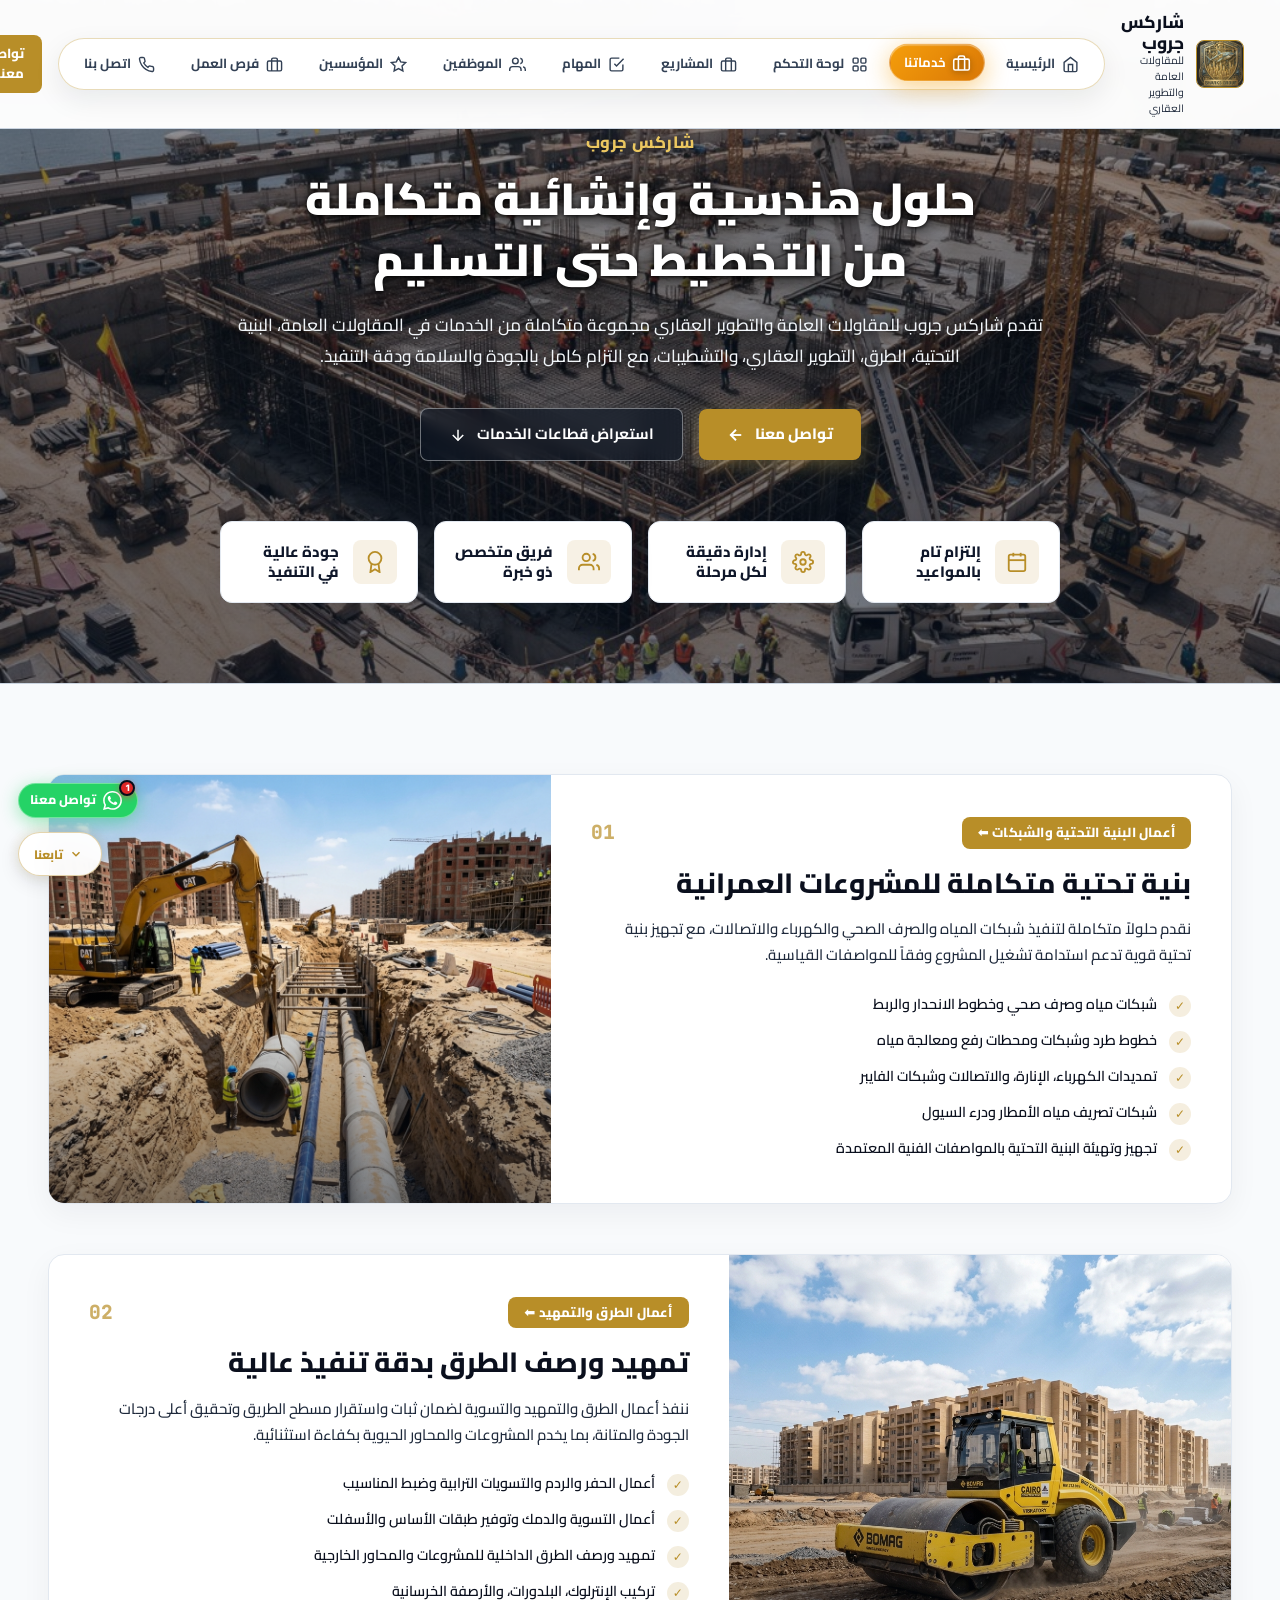
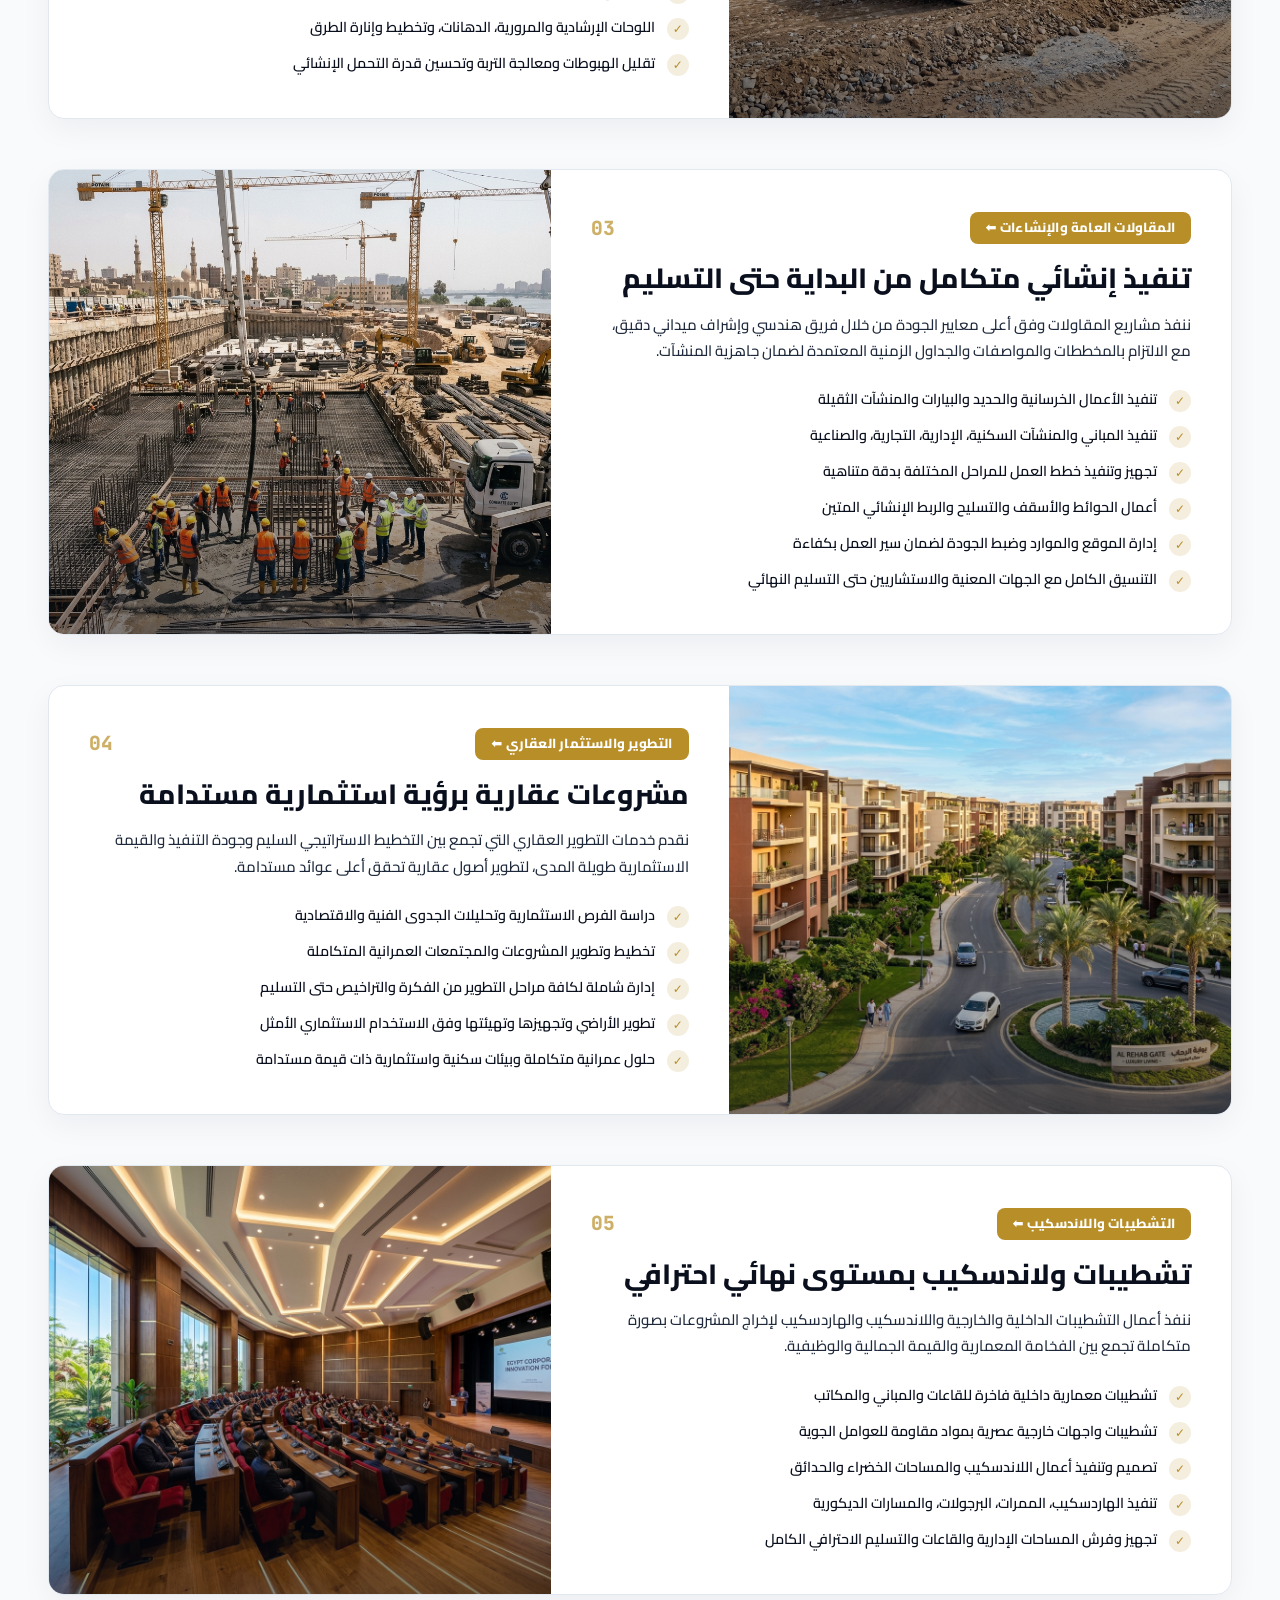
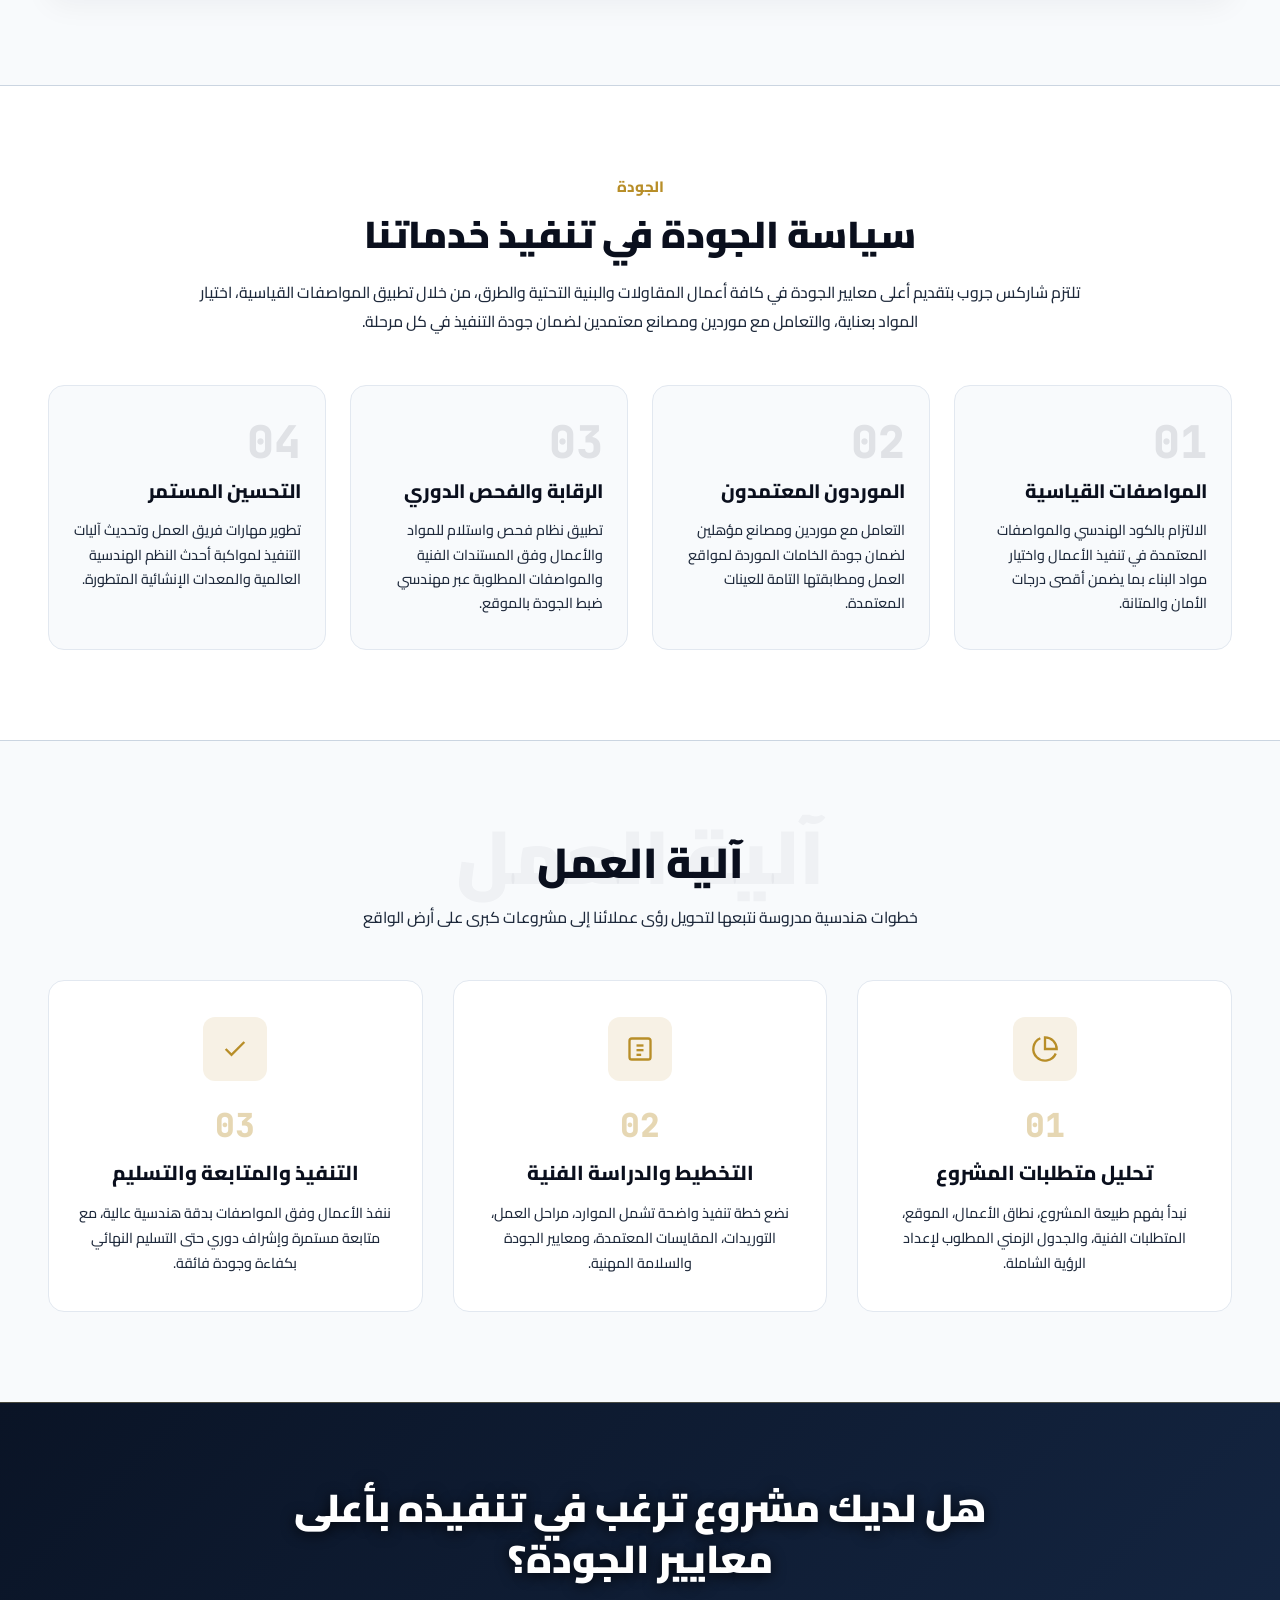
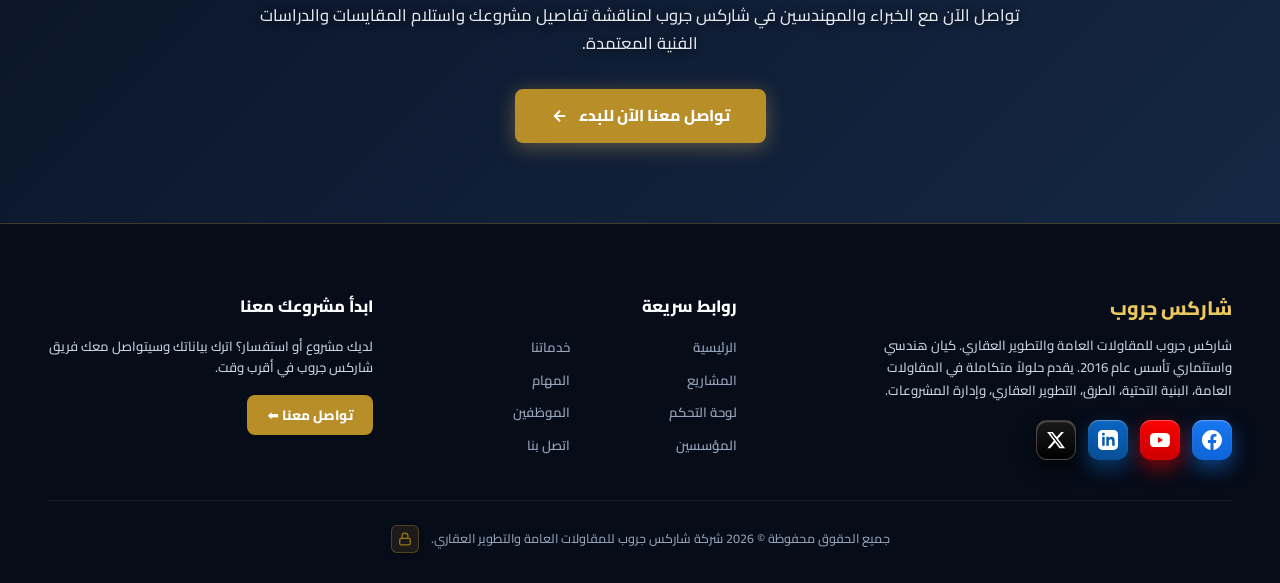
<file: services.html>
<!DOCTYPE html>
<html lang="ar" dir="rtl" data-theme="light">
<head>
    <meta charset="UTF-8">
    <meta name="viewport" content="width=device-width, initial-scale=1.0">
    <meta name="description" content="خدمات شاركس جروب للمقاولات العامة والتطوير العقاري - حلول هندسية وإنشائية متكاملة من التخطيط حتى التسليم">
    <title>الخدمات | شاركس جروب للمقاولات العامة والتطوير العقاري</title>

    <!-- Preload Critical Banner and Logo for Instant Paint -->
    <link rel="preload" as="image" href="assets/project_nile_foundation.jpg">
    <link rel="preload" as="image" href="assets/logo.jpg">

    <!-- Stylesheet (With Cache-Busting Version) -->
    <link rel="stylesheet" href="css/style.css?v=20260912_v4">

    <!-- Favicon -->
    <link rel="icon" type="image/jpeg" href="assets/logo.jpg">

    <!-- Immediate Theme Pre-paint Guard: Always default to light mode -->
    <script>
        (function() {
            try {
                var theme = localStorage.getItem('sharks_theme_v2') || localStorage.getItem('sharks_admin_theme_v2') || 'light';
                if (theme === 'dark') {
                    document.documentElement.removeAttribute('data-theme');
                } else {
                    document.documentElement.setAttribute('data-theme', 'light');
                }
            } catch (e) {}
        })();
    </script>
</head>
<body dir="rtl">

    <!-- ===================================================================
         UNIFIED TOP NAVIGATION BAR
         =================================================================== -->
    <header class="unified-navbar">
        <!-- Right: Logo & Brand -->
        <a href="index.html" class="nav-brand-area">
            <div class="nav-brand-logo animated-logo-frame">
                <img src="assets/logo.jpg" alt="شعار شاركس جروب">
            </div>
            <div class="nav-brand-text">
                <h1>شاركس جروب</h1>
                <span>للمقاولات العامة والتطوير العقاري</span>
            </div>
        </a>

        <!-- Center: Main Navigation Tabs -->
        <nav class="nav-capsule-wrapper">
            <ul class="unified-nav-links">
                <!-- 1. الرئيسية -->
                <li class="unified-nav-item">
                    <a href="index.html" class="unified-nav-btn">
                        <svg width="17" height="17" viewBox="0 0 24 24" fill="none" stroke="currentColor" stroke-width="2"><path d="M3 9l9-7 9 7v11a2 2 0 0 1-2 2H5a2 2 0 0 1-2-2z"></path><polyline points="9 22 9 12 15 12 15 22"></polyline></svg>
                        <span>الرئيسية</span>
                    </a>
                </li>

                <!-- 2. خدماتنا (Active Tab) -->
                <li class="unified-nav-item">
                    <a href="services.html" class="unified-nav-btn active">
                        <svg width="17" height="17" viewBox="0 0 24 24" fill="none" stroke="currentColor" stroke-width="2"><rect x="2" y="7" width="20" height="14" rx="2" ry="2"></rect><path d="M16 21V5a2 2 0 0 0-2-2h-4a2 2 0 0 0-2 2v16"></path></svg>
                        <span>خدماتنا</span>
                    </a>
                </li>

                <!-- 3. لوحة التحكم -->
                <li class="unified-nav-item">
                    <a href="index.html#dashboard" onclick="localStorage.setItem('sharks_active_view', 'dashboard')" class="unified-nav-btn">
                        <svg width="17" height="17" viewBox="0 0 24 24" fill="none" stroke="currentColor" stroke-width="2"><rect x="3" y="3" width="7" height="7" rx="1.5"></rect><rect x="14" y="3" width="7" height="7" rx="1.5"></rect><rect x="14" y="14" width="7" height="7" rx="1.5"></rect><rect x="3" y="14" width="7" height="7" rx="1.5"></rect></svg>
                        <span>لوحة التحكم</span>
                    </a>
                </li>

                <!-- 4. المشاريع -->
                <li class="unified-nav-item">
                    <a href="index.html#projects" onclick="localStorage.setItem('sharks_active_view', 'projects')" class="unified-nav-btn">
                        <svg width="17" height="17" viewBox="0 0 24 24" fill="none" stroke="currentColor" stroke-width="2"><rect x="2" y="7" width="20" height="14" rx="2" ry="2"></rect><path d="M16 21V5a2 2 0 0 0-2-2h-4a2 2 0 0 0-2 2v16"></path></svg>
                        <span>المشاريع</span>
                    </a>
                </li>

                <!-- 5. المهام -->
                <li class="unified-nav-item">
                    <a href="index.html#tasks" onclick="localStorage.setItem('sharks_active_view', 'tasks')" class="unified-nav-btn">
                        <svg width="17" height="17" viewBox="0 0 24 24" fill="none" stroke="currentColor" stroke-width="2"><polyline points="9 11 12 14 22 4"></polyline><path d="M21 12v7a2 2 0 0 1-2 2H5a2 2 0 0 1-2-2V5a2 2 0 0 1 2-2h11"></path></svg>
                        <span>المهام</span>
                    </a>
                </li>

                <!-- 6. الموظفين -->
                <li class="unified-nav-item">
                    <a href="index.html#employees" onclick="localStorage.setItem('sharks_active_view', 'employees')" class="unified-nav-btn">
                        <svg width="17" height="17" viewBox="0 0 24 24" fill="none" stroke="currentColor" stroke-width="2"><path d="M17 21v-2a4 4 0 0 0-4-4H5a4 4 0 0 0-4 4v2"></path><circle cx="9" cy="7" r="4"></circle><path d="M23 21v-2a4 4 0 0 0-3-3.87"></path><path d="M16 3.13a4 4 0 0 1 0 7.75"></path></svg>
                        <span>الموظفين</span>
                    </a>
                </li>

                <!-- 7. المؤسسين (Founders & Leadership) -->
                <li class="unified-nav-item">
                    <a href="index.html#founders" onclick="localStorage.setItem('sharks_active_view', 'founders')" class="unified-nav-btn">
                        <svg width="17" height="17" viewBox="0 0 24 24" fill="none" stroke="currentColor" stroke-width="2"><path d="M12 2l3.09 6.26L22 9.27l-5 4.87 1.18 6.88L12 17.77l-6.18 3.25L7 14.14 2 9.27l6.91-1.01L12 2z"></path></svg>
                        <span>المؤسسين</span>
                    </a>
                </li>

                <!-- 8. فرص العمل (Careers) -->
                <li class="unified-nav-item">
                    <a href="index.html#careers" onclick="localStorage.setItem('sharks_active_view', 'careers')" class="unified-nav-btn">
                        <svg width="17" height="17" viewBox="0 0 24 24" fill="none" stroke="currentColor" stroke-width="2"><rect x="2" y="7" width="20" height="14" rx="2" ry="2"></rect><path d="M16 21V5a2 2 0 0 0-2-2h-4a2 2 0 0 0-2 2v16"></path></svg>
                        <span>فرص العمل</span>
                    </a>
                </li>

                <!-- 9. اتصل بنا -->
                <li class="unified-nav-item">
                    <a href="index.html#contact" onclick="localStorage.setItem('sharks_active_view', 'contact')" class="unified-nav-btn">
                        <svg width="17" height="17" viewBox="0 0 24 24" fill="none" stroke="currentColor" stroke-width="2"><path d="M22 16.92v3a2 2 0 0 1-2.18 2 19.79 19.79 0 0 1-8.63-3.07 19.5 19.5 0 0 1-6-6 19.79 19.79 0 0 1-3.07-8.67A2 2 0 0 1 4.11 2h3a2 2 0 0 1 2 1.72 12.84 12.84 0 0 0 .7 2.81 2 2 0 0 1-.45 2.11L8.09 9.91a16 16 0 0 0 6 6l1.27-1.27a2 2 0 0 1 2.11-.45 12.84 12.84 0 0 0 2.81.7A2 2 0 0 1 22 16.92z"></path></svg>
                        <span>اتصل بنا</span>
                    </a>
                </li>
            </ul>
        </nav>

        <!-- Left Area: CTA Button + Theme Toggle -->
        <div class="nav-left-area">

            <!-- CTA Button -->
            <a href="index.html#contact" onclick="localStorage.setItem('sharks_active_view', 'contact')" class="btn-nav-cta">
                <span>تواصل معنا</span>
                <svg width="15" height="15" viewBox="0 0 24 24" fill="none" stroke="currentColor" stroke-width="2.5"><line x1="19" y1="12" x2="5" y2="12"></line><polyline points="12 19 5 12 12 5"></polyline></svg>
            </a>

            <!-- Light / Dark Mode Toggle -->
            <button class="theme-toggle-btn" id="themeToggleBtn" onclick="toggleTheme()" title="تبديل الوضع الليلي / النهاري">
                <span class="theme-toggle-icon theme-icon-sun">
                    <svg width="18" height="18" viewBox="0 0 24 24" fill="none" stroke="currentColor" stroke-width="2"><circle cx="12" cy="12" r="5"></circle><line x1="12" y1="1" x2="12" y2="3"></line><line x1="12" y1="21" x2="12" y2="23"></line><line x1="4.22" y1="4.22" x2="5.64" y2="5.64"></line><line x1="18.36" y1="18.36" x2="19.78" y2="19.78"></line><line x1="1" y1="12" x2="3" y2="12"></line><line x1="21" y1="12" x2="23" y2="12"></line><line x1="4.22" y1="19.78" x2="5.64" y2="18.36"></line><line x1="18.36" y1="5.64" x2="19.78" y2="4.22"></line></svg>
                </span>
                <span class="theme-toggle-icon theme-icon-moon">
                    <svg width="18" height="18" viewBox="0 0 24 24" fill="none" stroke="currentColor" stroke-width="2"><path d="M21 12.79A9 9 0 1 1 11.21 3 7 7 0 0 0 21 12.79z"></path></svg>
                </span>
            </button>
        </div>
    </header>

    <main>
        <!-- ===================================================================
             SECTION 1: HERO & CORE PILLARS (IMAGE 3)
             =================================================================== -->
        <section class="services-hero-section">
            <!-- Services Rotating Background Slider (Uses User's Real Project Photos) -->
            <div class="services-slider-track" id="servicesSliderTrackPage">
                <div class="services-slide active" style="background-image: url('assets/project_nile_foundation.jpg');"></div>
                <div class="services-slide" style="background-image: url('assets/project_infrastructure_pipes.jpg');"></div>
                <div class="services-slide" style="background-image: url('assets/project_engineers_site.jpg');"></div>
                <div class="services-slide" style="background-image: url('assets/project_road_earthwork.jpg');"></div>
                <div class="services-slide" style="background-image: url('assets/project_excavator_breaker.jpg');"></div>
            </div>
            <div class="services-overlay-gradient"></div>

            <div class="services-hero-content scroll-reveal">
                <span class="services-hero-tag">شاركس جروب</span>
                <h1 class="services-hero-title">
                    حلول هندسية وإنشائية متكاملة<br>من التخطيط حتى التسليم
                </h1>
                <p class="services-hero-desc">
                    تقدم شاركس جروب للمقاولات العامة والتطوير العقاري مجموعة متكاملة من الخدمات في المقاولات العامة، البنية التحتية، الطرق، التطوير العقاري، والتشطيبات، مع التزام كامل بالجودة والسلامة ودقة التنفيذ.
                </p>

                <div class="services-hero-actions">
                    <a href="index.html#contact" onclick="localStorage.setItem('sharks_active_view', 'contact')" class="btn-hero-primary">
                        <span>تواصل معنا</span>
                        <svg width="18" height="18" viewBox="0 0 24 24" fill="none" stroke="currentColor" stroke-width="2.5"><line x1="19" y1="12" x2="5" y2="12"></line><polyline points="12 19 5 12 12 5"></polyline></svg>
                    </a>
                    <a href="#services-list" class="btn-hero-secondary">
                        <span>استعراض قطاعات الخدمات</span>
                        <svg width="18" height="18" viewBox="0 0 24 24" fill="none" stroke="currentColor" stroke-width="2"><line x1="12" y1="5" x2="12" y2="19"></line><polyline points="19 12 12 19 5 12"></polyline></svg>
                    </a>
                </div>
            </div>

            <!-- 4 Quality Badges Bar (Directly Matching Image 3) -->
            <div class="services-badges-bar">
                <!-- Badge 1: إلتزام تام بالمواعيد -->
                <div class="services-badge-item hover-navy scroll-reveal scroll-reveal-delay-1">
                    <div class="services-badge-icon">
                        <svg width="22" height="22" viewBox="0 0 24 24" fill="none" stroke="currentColor" stroke-width="2"><rect x="3" y="4" width="18" height="18" rx="2" ry="2"></rect><line x1="16" y1="2" x2="16" y2="6"></line><line x1="8" y1="2" x2="8" y2="6"></line><line x1="3" y1="10" x2="21" y2="10"></line></svg>
                    </div>
                    <div class="services-badge-text">إلتزام تام<br>بالمواعيد</div>
                </div>

                <!-- Badge 2: إدارة دقيقة لكل مرحلة -->
                <div class="services-badge-item hover-gold scroll-reveal scroll-reveal-delay-2">
                    <div class="services-badge-icon">
                        <svg width="22" height="22" viewBox="0 0 24 24" fill="none" stroke="currentColor" stroke-width="2"><circle cx="12" cy="12" r="3"></circle><path d="M19.4 15a1.65 1.65 0 0 0 .33 1.82l.06.06a2 2 0 0 1 0 2.83 2 2 0 0 1-2.83 0l-.06-.06a1.65 1.65 0 0 0-1.82-.33 1.65 1.65 0 0 0-1 1.51V21a2 2 0 0 1-2 2 2 2 0 0 1-2-2v-.09A1.65 1.65 0 0 0 9 19.4a1.65 1.65 0 0 0-1.82.33l-.06.06a2 2 0 0 1-2.83 0 2 2 0 0 1 0-2.83l.06-.06a1.65 1.65 0 0 0 .33-1.82 1.65 1.65 0 0 0-1.51-1H3a2 2 0 0 1-2-2 2 2 0 0 1 2-2h.09A1.65 1.65 0 0 0 4.6 9a1.65 1.65 0 0 0-.33-1.82l-.06-.06a2 2 0 0 1 0-2.83 2 2 0 0 1 2.83 0l.06.06a1.65 1.65 0 0 0 1.82.33H9a1.65 1.65 0 0 0 1-1.51V3a2 2 0 0 1 2-2 2 2 0 0 1 2 2v.09a1.65 1.65 0 0 0 1 1.51 1.65 1.65 0 0 0 1.82-.33l.06-.06a2 2 0 0 1 2.83 0 2 2 0 0 1 0 2.83l-.06.06a1.65 1.65 0 0 0-.33 1.82V9a1.65 1.65 0 0 0 1.51 1H21a2 2 0 0 1 2 2 2 2 0 0 1-2 2h-.09a1.65 1.65 0 0 0-1.51 1z"></path></svg>
                    </div>
                    <div class="services-badge-text">إدارة دقيقة<br>لكل مرحلة</div>
                </div>

                <!-- Badge 3: فريق متخصص ذو خبرة -->
                <div class="services-badge-item hover-navy scroll-reveal scroll-reveal-delay-3">
                    <div class="services-badge-icon">
                        <svg width="22" height="22" viewBox="0 0 24 24" fill="none" stroke="currentColor" stroke-width="2"><path d="M17 21v-2a4 4 0 0 0-4-4H5a4 4 0 0 0-4 4v2"></path><circle cx="9" cy="7" r="4"></circle><path d="M23 21v-2a4 4 0 0 0-3-3.87"></path><path d="M16 3.13a4 4 0 0 1 0 7.75"></path></svg>
                    </div>
                    <div class="services-badge-text">فريق متخصص<br>ذو خبرة</div>
                </div>

                <!-- Badge 4: جودة عالية في التنفيذ -->
                <div class="services-badge-item hover-gold scroll-reveal scroll-reveal-delay-4">
                    <div class="services-badge-icon">
                        <svg width="22" height="22" viewBox="0 0 24 24" fill="none" stroke="currentColor" stroke-width="2"><circle cx="12" cy="8" r="7"></circle><polyline points="8.21 13.89 7 23 12 20 17 23 15.79 13.88"></polyline></svg>
                    </div>
                    <div class="services-badge-text">جودة عالية<br>في التنفيذ</div>
                </div>
            </div>
        </section>

        <!-- ===================================================================
             SECTION 2: THE 5 SERVICES SHOWCASE (IMAGES 1 & 2)
             =================================================================== -->
        <section id="services-list" class="services-showcase-section">
            <div class="services-showcase-list">

                <!-- Service Card 1: أعمال البنية التحتية والشبكات -->
                <div class="service-showcase-card scroll-reveal">
                    <div class="service-card-info">
                        <div class="service-card-tag-row">
                            <span class="service-category-badge">أعمال البنية التحتية والشبكات ⬅</span>
                            <span class="service-card-number">01</span>
                        </div>
                        <h2 class="service-card-title">بنية تحتية متكاملة للمشروعات العمرانية</h2>
                        <p class="service-card-desc">
                            نقدم حلولاً متكاملة لتنفيذ شبكات المياه والصرف الصحي والكهرباء والاتصالات، مع تجهيز بنية تحتية قوية تدعم استدامة تشغيل المشروع وفقاً للمواصفات القياسية.
                        </p>
                        <ul class="service-points-list">
                            <li class="service-point-item">
                                <span class="service-point-icon">✓</span>
                                <span>شبكات مياه وصرف صحي وخطوط الانحدار والربط</span>
                            </li>
                            <li class="service-point-item">
                                <span class="service-point-icon">✓</span>
                                <span>خطوط طرد وشبكات ومحطات رفع ومعالجة مياه</span>
                            </li>
                            <li class="service-point-item">
                                <span class="service-point-icon">✓</span>
                                <span>تمديدات الكهرباء، الإنارة، والاتصالات وشبكات الفايبر</span>
                            </li>
                            <li class="service-point-item">
                                <span class="service-point-icon">✓</span>
                                <span>شبكات تصريف مياه الأمطار ودرء السيول</span>
                            </li>
                            <li class="service-point-item">
                                <span class="service-point-icon">✓</span>
                                <span>تجهيز وتهيئة البنية التحتية بالمواصفات الفنية المعتمدة</span>
                            </li>
                        </ul>
                    </div>
                    <div class="service-card-visual">
                        <img src="assets/service_infrastructure.jpg" alt="أعمال البنية التحتية والشبكات - شاركس جروب" class="service-main-image">
                        <div class="service-image-overlay"></div>
                    </div>
                </div>

                <!-- Service Card 2: أعمال الطرق والتمهيد والتسوية (Reversed) -->
                <div class="service-showcase-card card-reversed scroll-reveal">
                    <div class="service-card-info">
                        <div class="service-card-tag-row">
                            <span class="service-category-badge">أعمال الطرق والتمهيد ⬅</span>
                            <span class="service-card-number">02</span>
                        </div>
                        <h2 class="service-card-title">تمهيد ورصف الطرق بدقة تنفيذ عالية</h2>
                        <p class="service-card-desc">
                            ننفذ أعمال الطرق والتمهيد والتسوية لضمان ثبات واستقرار مسطح الطريق وتحقيق أعلى درجات الجودة والمتانة، بما يخدم المشروعات والمحاور الحيوية بكفاءة استثنائية.
                        </p>
                        <ul class="service-points-list">
                            <li class="service-point-item">
                                <span class="service-point-icon">✓</span>
                                <span>أعمال الحفر والردم والتسويات الترابية وضبط المناسيب</span>
                            </li>
                            <li class="service-point-item">
                                <span class="service-point-icon">✓</span>
                                <span>أعمال التسوية والدمك وتوفير طبقات الأساس والأسفلت</span>
                            </li>
                            <li class="service-point-item">
                                <span class="service-point-icon">✓</span>
                                <span>تمهيد ورصف الطرق الداخلية للمشروعات والمحاور الخارجية</span>
                            </li>
                            <li class="service-point-item">
                                <span class="service-point-icon">✓</span>
                                <span>تركيب الإنترلوك، البلدورات، والأرصفة الخرسانية</span>
                            </li>
                            <li class="service-point-item">
                                <span class="service-point-icon">✓</span>
                                <span>اللوحات الإرشادية والمرورية، الدهانات، وتخطيط وإنارة الطرق</span>
                            </li>
                            <li class="service-point-item">
                                <span class="service-point-icon">✓</span>
                                <span>تقليل الهبوطات ومعالجة التربة وتحسين قدرة التحمل الإنشائي</span>
                            </li>
                        </ul>
                    </div>
                    <div class="service-card-visual">
                        <img src="assets/service_roads.jpg" alt="أعمال الطرق والتمهيد والرصف - شاركس جروب" class="service-main-image">
                        <div class="service-image-overlay"></div>
                    </div>
                </div>

                <!-- Service Card 3: المقاولات العامة والإنشاءات (مقاولات تنفيذ المشاريع) -->
                <div class="service-showcase-card scroll-reveal">
                    <div class="service-card-info">
                        <div class="service-card-tag-row">
                            <span class="service-category-badge">المقاولات العامة والإنشاءات ⬅</span>
                            <span class="service-card-number">03</span>
                        </div>
                        <h2 class="service-card-title">تنفيذ إنشائي متكامل من البداية حتى التسليم</h2>
                        <p class="service-card-desc">
                            ننفذ مشاريع المقاولات وفق أعلى معايير الجودة من خلال فريق هندسي وإشراف ميداني دقيق، مع الالتزام بالمخططات والمواصفات والجداول الزمنية المعتمدة لضمان جاهزية المنشآت.
                        </p>
                        <ul class="service-points-list">
                            <li class="service-point-item">
                                <span class="service-point-icon">✓</span>
                                <span>تنفيذ الأعمال الخرسانية والحديد والبيارات والمنشآت الثقيلة</span>
                            </li>
                            <li class="service-point-item">
                                <span class="service-point-icon">✓</span>
                                <span>تنفيذ المباني والمنشآت السكنية، الإدارية، التجارية، والصناعية</span>
                            </li>
                            <li class="service-point-item">
                                <span class="service-point-icon">✓</span>
                                <span>تجهيز وتنفيذ خطط العمل للمراحل المختلفة بدقة متناهية</span>
                            </li>
                            <li class="service-point-item">
                                <span class="service-point-icon">✓</span>
                                <span>أعمال الحوائط والأسقف والتسليح والربط الإنشائي المتين</span>
                            </li>
                            <li class="service-point-item">
                                <span class="service-point-icon">✓</span>
                                <span>إدارة الموقع والموارد وضبط الجودة لضمان سير العمل بكفاءة</span>
                            </li>
                            <li class="service-point-item">
                                <span class="service-point-icon">✓</span>
                                <span>التنسيق الكامل مع الجهات المعنية والاستشاريين حتى التسليم النهائي</span>
                            </li>
                        </ul>
                    </div>
                    <div class="service-card-visual">
                        <img src="assets/service_construction.jpg" alt="المقاولات العامة والإنشاءات - شاركس جروب" class="service-main-image">
                        <div class="service-image-overlay"></div>
                    </div>
                </div>

                <!-- Service Card 4: التطوير والاستثمار العقاري (Reversed) -->
                <div class="service-showcase-card card-reversed scroll-reveal">
                    <div class="service-card-info">
                        <div class="service-card-tag-row">
                            <span class="service-category-badge">التطوير والاستثمار العقاري ⬅</span>
                            <span class="service-card-number">04</span>
                        </div>
                        <h2 class="service-card-title">مشروعات عقارية برؤية استثمارية مستدامة</h2>
                        <p class="service-card-desc">
                            نقدم خدمات التطوير العقاري التي تجمع بين التخطيط الاستراتيجي السليم وجودة التنفيذ والقيمة الاستثمارية طويلة المدى، لتطوير أصول عقارية تحقق أعلى عوائد مستدامة.
                        </p>
                        <ul class="service-points-list">
                            <li class="service-point-item">
                                <span class="service-point-icon">✓</span>
                                <span>دراسة الفرص الاستثمارية وتحليلات الجدوى الفنية والاقتصادية</span>
                            </li>
                            <li class="service-point-item">
                                <span class="service-point-icon">✓</span>
                                <span>تخطيط وتطوير المشروعات والمجتمعات العمرانية المتكاملة</span>
                            </li>
                            <li class="service-point-item">
                                <span class="service-point-icon">✓</span>
                                <span>إدارة شاملة لكافة مراحل التطوير من الفكرة والتراخيص حتى التسليم</span>
                            </li>
                            <li class="service-point-item">
                                <span class="service-point-icon">✓</span>
                                <span>تطوير الأراضي وتجهيزها وتهيئتها وفق الاستخدام الاستثماري الأمثل</span>
                            </li>
                            <li class="service-point-item">
                                <span class="service-point-icon">✓</span>
                                <span>حلول عمرانية متكاملة وبيئات سكنية واستثمارية ذات قيمة مستدامة</span>
                            </li>
                        </ul>
                    </div>
                    <div class="service-card-visual">
                        <img src="assets/service_realestate.jpg" alt="التطوير والاستثمار العقاري - شاركس جروب" class="service-main-image">
                        <div class="service-image-overlay"></div>
                    </div>
                </div>

                <!-- Service Card 5: التشطيبات واللاندسكيب -->
                <div class="service-showcase-card scroll-reveal">
                    <div class="service-card-info">
                        <div class="service-card-tag-row">
                            <span class="service-category-badge">التشطيبات واللاندسكيب ⬅</span>
                            <span class="service-card-number">05</span>
                        </div>
                        <h2 class="service-card-title">تشطيبات ولاندسكيب بمستوى نهائي احترافي</h2>
                        <p class="service-card-desc">
                            ننفذ أعمال التشطيبات الداخلية والخارجية واللاندسكيب والهاردسكيب لإخراج المشروعات بصورة متكاملة تجمع بين الفخامة المعمارية والقيمة الجمالية والوظيفية.
                        </p>
                        <ul class="service-points-list">
                            <li class="service-point-item">
                                <span class="service-point-icon">✓</span>
                                <span>تشطيبات معمارية داخلية فاخرة للقاعات والمباني والمكاتب</span>
                            </li>
                            <li class="service-point-item">
                                <span class="service-point-icon">✓</span>
                                <span>تشطيبات واجهات خارجية عصرية بمواد مقاومة للعوامل الجوية</span>
                            </li>
                            <li class="service-point-item">
                                <span class="service-point-icon">✓</span>
                                <span>تصميم وتنفيذ أعمال اللاندسكيب والمساحات الخضراء والحدائق</span>
                            </li>
                            <li class="service-point-item">
                                <span class="service-point-icon">✓</span>
                                <span>تنفيذ الهاردسكيب، الممرات، البرجولات، والمسارات الديكورية</span>
                            </li>
                            <li class="service-point-item">
                                <span class="service-point-icon">✓</span>
                                <span>تجهيز وفرش المساحات الإدارية والقاعات والتسليم الاحترافي الكامل</span>
                            </li>
                        </ul>
                    </div>
                    <div class="service-card-visual">
                        <img src="assets/service_finishing.jpg" alt="التشطيبات واللاندسكيب - شاركس جروب" class="service-main-image">
                        <div class="service-image-overlay"></div>
                    </div>
                </div>

            </div>
        </section>

        <!-- ===================================================================
             SECTION 3: QUALITY POLICY IN SERVICES (IMAGE 4)
             =================================================================== -->
        <section class="quality-policy-section">
            <div class="quality-header-wrap scroll-reveal">
                <span class="quality-tag">الجودة</span>
                <h2 class="quality-title">سياسة الجودة في تنفيذ خدماتنا</h2>
                <p class="quality-lead-text">
                    تلتزم شاركس جروب بتقديم أعلى معايير الجودة في كافة أعمال المقاولات والبنية التحتية والطرق، من خلال تطبيق المواصفات القياسية، اختيار المواد بعناية، والتعامل مع موردين ومصانع معتمدين لضمان جودة التنفيذ في كل مرحلة.
                </p>
            </div>

            <div class="quality-cards-grid">
                <!-- Quality Card 1 -->
                <div class="quality-card-item hover-navy scroll-reveal scroll-reveal-delay-1">
                    <div class="quality-card-number">01</div>
                    <h3 class="quality-card-title">المواصفات القياسية</h3>
                    <p class="quality-card-text">
                        الالتزام بالكود الهندسي والمواصفات المعتمدة في تنفيذ الأعمال واختيار مواد البناء بما يضمن أقصى درجات الأمان والمتانة.
                    </p>
                </div>

                <!-- Quality Card 2 -->
                <div class="quality-card-item hover-gold scroll-reveal scroll-reveal-delay-2">
                    <div class="quality-card-number">02</div>
                    <h3 class="quality-card-title">الموردون المعتمدون</h3>
                    <p class="quality-card-text">
                        التعامل مع موردين ومصانع مؤهلين لضمان جودة الخامات الموردة لمواقع العمل ومطابقتها التامة للعينات المعتمدة.
                    </p>
                </div>

                <!-- Quality Card 3 -->
                <div class="quality-card-item hover-navy scroll-reveal scroll-reveal-delay-3">
                    <div class="quality-card-number">03</div>
                    <h3 class="quality-card-title">الرقابة والفحص الدوري</h3>
                    <p class="quality-card-text">
                        تطبيق نظام فحص واستلام للمواد والأعمال وفق المستندات الفنية والمواصفات المطلوبة عبر مهندسي ضبط الجودة بالموقع.
                    </p>
                </div>

                <!-- Quality Card 4 -->
                <div class="quality-card-item hover-gold scroll-reveal scroll-reveal-delay-4">
                    <div class="quality-card-number">04</div>
                    <h3 class="quality-card-title">التحسين المستمر</h3>
                    <p class="quality-card-text">
                        تطوير مهارات فريق العمل وتحديث آليات التنفيذ لمواكبة أحدث النظم الهندسية العالمية والمعدات الإنشائية المتطورة.
                    </p>
                </div>
            </div>
        </section>

        <!-- ===================================================================
             SECTION 4: WORKFLOW STAGES (IMAGE 4)
             =================================================================== -->
        <section class="workflow-stages-section">
            <div class="workflow-header-wrap scroll-reveal">
                <h2 class="workflow-watermark-title">آلية العمل</h2>
                <p style="color: var(--text-muted); font-size: 1.05rem;">
                    خطوات هندسية مدروسة نتبعها لتحويل رؤى عملائنا إلى مشروعات كبرى على أرض الواقع
                </p>
            </div>

            <div class="workflow-steps-grid">
                <!-- Step 1 -->
                <div class="workflow-step-card hover-navy scroll-reveal scroll-reveal-delay-1">
                    <div class="workflow-step-icon-wrap">
                        <svg width="28" height="28" viewBox="0 0 24 24" fill="none" stroke="currentColor" stroke-width="2"><path d="M21.21 15.89A10 10 0 1 1 8 2.83"></path><path d="M22 12A10 10 0 0 0 12 2v10z"></path></svg>
                    </div>
                    <div class="workflow-step-num">01</div>
                    <h3 class="workflow-step-title">تحليل متطلبات المشروع</h3>
                    <p class="workflow-step-desc">
                        نبدأ بفهم طبيعة المشروع، نطاق الأعمال، الموقع، المتطلبات الفنية، والجدول الزمني المطلوب لإعداد الرؤية الشاملة.
                    </p>
                </div>

                <!-- Step 2 -->
                <div class="workflow-step-card hover-gold scroll-reveal scroll-reveal-delay-2">
                    <div class="workflow-step-icon-wrap">
                        <svg width="28" height="28" viewBox="0 0 24 24" fill="none" stroke="currentColor" stroke-width="2"><rect x="3" y="3" width="18" height="18" rx="2" ry="2"></rect><line x1="9" y1="9" x2="15" y2="9"></line><line x1="9" y1="13" x2="15" y2="13"></line><line x1="9" y1="17" x2="13" y2="17"></line></svg>
                    </div>
                    <div class="workflow-step-num">02</div>
                    <h3 class="workflow-step-title">التخطيط والدراسة الفنية</h3>
                    <p class="workflow-step-desc">
                        نضع خطة تنفيذ واضحة تشمل الموارد، مراحل العمل، التوريدات، المقايسات المعتمدة، ومعايير الجودة والسلامة المهنية.
                    </p>
                </div>

                <!-- Step 3 -->
                <div class="workflow-step-card hover-navy scroll-reveal scroll-reveal-delay-3">
                    <div class="workflow-step-icon-wrap">
                        <svg width="28" height="28" viewBox="0 0 24 24" fill="none" stroke="currentColor" stroke-width="2"><polyline points="20 6 9 17 4 12"></polyline></svg>
                    </div>
                    <div class="workflow-step-num">03</div>
                    <h3 class="workflow-step-title">التنفيذ والمتابعة والتسليم</h3>
                    <p class="workflow-step-desc">
                        ننفذ الأعمال وفق المواصفات بدقة هندسية عالية، مع متابعة مستمرة وإشراف دوري حتى التسليم النهائي بكفاءة وجودة فائقة.
                    </p>
                </div>
            </div>
        </section>

        <!-- ===================================================================
             SECTION 5: CONSULTATION & CTA BANNER
             =================================================================== -->
        <section class="services-cta-section">
            <div class="services-cta-content scroll-reveal">
                <h2 class="services-cta-title">هل لديك مشروع ترغب في تنفيذه بأعلى معايير الجودة؟</h2>
                <p class="services-cta-subtitle">
                    تواصل الآن مع الخبراء والمهندسين في شاركس جروب لمناقشة تفاصيل مشروعك واستلام المقايسات والدراسات الفنية المعتمدة.
                </p>
                <a href="index.html#contact" onclick="localStorage.setItem('sharks_active_view', 'contact')" class="btn-hero-primary" style="padding: 15px 36px; font-size: 1.05rem;">
                    <span>تواصل معنا الآن للبدء</span>
                    <svg width="18" height="18" viewBox="0 0 24 24" fill="none" stroke="currentColor" stroke-width="2.5"><line x1="19" y1="12" x2="5" y2="12"></line><polyline points="12 19 5 12 12 5"></polyline></svg>
                </a>
            </div>
        </section>
    </main>

    <!-- ===================================================================
         FOOTER (CORPORATE NAVY - HIGH CONTRAST & READABLE)
         =================================================================== -->
    <footer class="home-footer">
        <div class="footer-grid">
            <div>
                <div class="footer-brand-title">شاركس جروب</div>
                <p class="footer-brand-desc">
                    شاركس جروب للمقاولات العامة والتطوير العقاري. كيان هندسي واستثماري تأسس عام 2016. يقدم حلولاً متكاملة في المقاولات العامة، البنية التحتية، الطرق، التطوير العقاري، وإدارة المشروعات.
                </p>
                <!-- Footer Social Icons (Authentic Real App Squircles with Audio) -->
                <div class="footer-social-row">
                    <a href="https://www.facebook.com/share/1EuuiUDaiS/" target="_blank" rel="noopener noreferrer"
                       class="real-app-btn footer-app-btn app-facebook"
                       onpointerdown="if(window.AppSounds) AppSounds.playFacebook()"
                       onclick="if(window.AppSounds) AppSounds.playFacebook()"
                       data-tooltip="فيسبوك" title="فيسبوك - Sharks Group">
                        <svg width="20" height="20" viewBox="0 0 24 24" fill="#ffffff"><path d="M24 12.073c0-6.627-5.373-12-12-12s-12 5.373-12 12c0 5.99 4.388 10.954 10.125 11.854v-8.385H7.078v-3.47h3.047V9.43c0-3.007 1.792-4.669 4.533-4.669 1.312 0 2.686.235 2.686.235v2.953H15.83c-1.491 0-1.956.925-1.956 1.874v2.25h3.328l-.532 3.47h-2.796v8.385C19.612 23.027 24 18.062 24 12.073z"/></svg>
                    </a>
                    <a href="https://youtube.com" target="_blank" rel="noopener noreferrer"
                       class="real-app-btn footer-app-btn app-youtube"
                       onpointerdown="if(window.AppSounds) AppSounds.playYouTube()"
                       onclick="if(window.AppSounds) AppSounds.playYouTube()"
                       data-tooltip="يوتيوب" title="يوتيوب - Sharks Group">
                        <svg width="21" height="21" viewBox="0 0 24 24" fill="#ffffff"><path d="M23.498 6.186a3.016 3.016 0 0 0-2.122-2.136C19.505 3.545 12 3.545 12 3.545s-7.505 0-9.377.505A3.017 3.017 0 0 0 .502 6.186C0 8.07 0 12 0 12s0 3.93.502 5.814a3.016 3.016 0 0 0 2.122 2.136c1.871.505 9.376.505 9.376.505s7.505 0 9.377-.505a3.015 3.015 0 0 0 2.122-2.136C24 15.93 24 12 24 12s0-3.93-.502-5.814zM9.545 15.568V8.432L15.818 12l-6.273 3.568z"/></svg>
                    </a>
                    <a href="https://linkedin.com" target="_blank" rel="noopener noreferrer"
                       class="real-app-btn footer-app-btn app-linkedin"
                       onpointerdown="if(window.AppSounds) AppSounds.playLinkedIn()"
                       onclick="if(window.AppSounds) AppSounds.playLinkedIn()"
                       data-tooltip="لينكد إن" title="لينكد إن - Sharks Group">
                        <svg width="19" height="19" viewBox="0 0 24 24" fill="#ffffff"><path d="M19 0h-14c-2.761 0-5 2.239-5 5v14c0 2.761 2.239 5 5 5h14c2.762 0 5-2.239 5-5v-14c0-2.761-2.238-5-5-5zm-11 19h-3v-11h3v11zm-1.5-12.268c-.966 0-1.75-.79-1.75-1.764s.784-1.764 1.75-1.764 1.75.79 1.75 1.764-.783 1.764-1.75 1.764zm13.5 12.268h-3v-5.604c0-3.368-4-3.113-4 0v5.604h-3v-11h3v1.765c1.396-2.586 7-2.777 7 2.476v6.759z"/></svg>
                    </a>
                    <a href="https://twitter.com" target="_blank" rel="noopener noreferrer"
                       class="real-app-btn footer-app-btn app-twitter"
                       onpointerdown="if(window.AppSounds) AppSounds.playTwitter()"
                       onclick="if(window.AppSounds) AppSounds.playTwitter()"
                       data-tooltip="تويتر / X" title="تويتر / X - Sharks Group">
                        <svg width="18" height="18" viewBox="0 0 24 24" fill="#ffffff"><path d="M18.244 2.25h3.308l-7.227 8.26 8.502 11.24H16.17l-5.214-6.817L4.99 21.75H1.68l7.73-8.835L1.254 2.25H8.08l4.713 6.231zm-1.161 17.52h1.833L7.084 4.126H5.117z"/></svg>
                    </a>
                </div>
            </div>

            <div>
                <div class="footer-links-title">روابط سريعة</div>
                <ul class="footer-links-list">
                    <li><a href="index.html">الرئيسية</a></li>
                    <li><a href="services.html">خدماتنا</a></li>
                    <li><a href="index.html#projects" onclick="localStorage.setItem('sharks_active_view', 'projects')">المشاريع</a></li>
                    <li><a href="index.html#tasks" onclick="localStorage.setItem('sharks_active_view', 'tasks')">المهام</a></li>
                    <li><a href="index.html#dashboard" onclick="localStorage.setItem('sharks_active_view', 'dashboard')">لوحة التحكم</a></li>
                    <li><a href="index.html#employees" onclick="localStorage.setItem('sharks_active_view', 'employees')">الموظفين</a></li>
                    <li><a href="index.html#founders" onclick="localStorage.setItem('sharks_active_view', 'founders')">المؤسسين</a></li>
                    <li><a href="index.html#contact" onclick="localStorage.setItem('sharks_active_view', 'contact')">اتصل بنا</a></li>
                </ul>
            </div>

            <div>
                <div class="footer-links-title">ابدأ مشروعك معنا</div>
                <p style="font-size: 0.88rem; color: #94a3b8; line-height: 1.6; margin-bottom: 16px;">
                    لديك مشروع أو استفسار؟ اترك بياناتك وسيتواصل معك فريق شاركس جروب في أقرب وقت.
                </p>
                <a href="index.html#contact" onclick="localStorage.setItem('sharks_active_view', 'contact')" class="btn-gold" style="padding: 10px 20px; display: inline-flex; align-items: center; gap: 8px; text-decoration: none;">
                    <span>تواصل معنا ⬅</span>
                </a>
            </div>
        </div>

        <div class="footer-copyright-bar" style="display: flex; align-items: center; justify-content: center; gap: 12px; flex-wrap: wrap;">
            <span>جميع الحقوق محفوظة &copy; 2026 شركة شاركس جروب للمقاولات العامة والتطوير العقاري.</span>
            <a href="admin.html" class="footer-admin-lock-btn" title="بوابة الإدارة المركزية" aria-label="بوابة الإدارة المركزية">
                <svg width="14" height="14" viewBox="0 0 24 24" fill="none" stroke="currentColor" stroke-width="2.2" stroke-linecap="round" stroke-linejoin="round">
                    <rect x="3" y="11" width="18" height="11" rx="2.5" ry="2.5"></rect>
                    <path d="M7 11V7a5 5 0 0 1 10 0v4"></path>
                </svg>
            </a>
        </div>
    </footer>

    <!-- ===================================================================
         FLOATING ACTIONS DOCK (WHATSAPP + تابعنا STACKED ON BOTTOM-LEFT)
         =================================================================== -->
    <div class="floating-left-stack">
        <!-- 1. WhatsApp Button (تواصل معنا) -->
        <a href="https://wa.me/201038502003" target="_blank" class="whatsapp-floating-btn" title="تواصل عبر الواتساب">
            <span class="whatsapp-notif-dot">1</span>
            <svg width="22" height="22" viewBox="0 0 24 24" fill="currentColor"><path d="M.057 24l1.687-6.163c-1.041-1.804-1.588-3.849-1.587-5.946.003-6.556 5.338-11.891 11.893-11.891 3.181.001 6.167 1.24 8.413 3.488 2.245 2.248 3.481 5.236 3.48 8.414-.003 6.557-5.338 11.892-11.893 11.892-1.99-.001-3.951-.5-5.688-1.448l-6.305 1.654zm6.597-3.807c1.676.995 3.276 1.591 5.392 1.592 5.448 0 9.886-4.434 9.889-9.885.002-5.462-4.415-9.89-9.881-9.892-5.452 0-9.887 4.434-9.889 9.884-.001 2.225.651 3.891 1.746 5.634l-.999 3.648 3.742-.981zm11.387-5.464c-.074-.124-.272-.198-.57-.347-.297-.149-1.758-.868-2.031-.967-.272-.099-.47-.149-.669.149-.198.297-.768.967-.941 1.165-.173.198-.347.223-.644.074-.297-.149-1.255-.462-2.39-1.475-.883-.788-1.48-1.761-1.653-2.059-.173-.297-.018-.458.13-.606.134-.133.297-.347.446-.521.151-.172.2-.296.3-.495.099-.198.05-.372-.025-.521-.075-.148-.669-1.611-.916-2.206-.242-.579-.487-.501-.669-.51l-.57-.01c-.198 0-.52.074-.792.372s-1.04 1.016-1.04 2.479 1.065 2.876 1.213 3.074c.149.198 2.095 3.2 5.076 4.487.709.306 1.263.489 1.694.626.712.226 1.36.194 1.872.118.571-.085 1.758-.719 2.006-1.413.248-.695.248-1.29.173-1.414z"/></svg>
            <span>تواصل معنا</span>
        </a>

        <!-- 2. Follow Us Widget (تابعنا) - Underneath WhatsApp -->
        <div class="sticky-social-dock" id="stickySocialDock" title="تابعنا عبر منصات التواصل الاجتماعي">
            <button class="social-dock-toggle-btn" onclick="toggleSocialDock(event)" type="button" aria-label="عرض حسابات التواصل الاجتماعي">
                <svg class="social-dock-chevron" width="14" height="14" viewBox="0 0 24 24" fill="none" stroke="currentColor" stroke-width="2.5"><polyline points="6 9 12 15 18 9"></polyline></svg>
                <span>تابعنا</span>
            </button>
            
            <div class="social-dock-apps">
                <!-- Facebook App Icon -->
                <a href="https://www.facebook.com/share/1EuuiUDaiS/" target="_blank" rel="noopener noreferrer" 
                   class="real-app-btn app-facebook" 
                   onpointerdown="if(window.AppSounds) AppSounds.playFacebook()"
                   onclick="if(window.AppSounds) AppSounds.playFacebook()" 
                   data-tooltip="فيسبوك" title="فيسبوك - Sharks Group">
                    <svg width="24" height="24" viewBox="0 0 24 24" fill="#ffffff"><path d="M24 12.073c0-6.627-5.373-12-12-12s-12 5.373-12 12c0 5.99 4.388 10.954 10.125 11.854v-8.385H7.078v-3.47h3.047V9.43c0-3.007 1.792-4.669 4.533-4.669 1.312 0 2.686.235 2.686.235v2.953H15.83c-1.491 0-1.956.925-1.956 1.874v2.25h3.328l-.532 3.47h-2.796v8.385C19.612 23.027 24 18.062 24 12.073z"/></svg>
                </a>

                <!-- YouTube App Icon -->
                <a href="https://youtube.com" target="_blank" rel="noopener noreferrer" 
                   class="real-app-btn app-youtube" 
                   onpointerdown="if(window.AppSounds) AppSounds.playYouTube()"
                   onclick="if(window.AppSounds) AppSounds.playYouTube()" 
                   data-tooltip="يوتيوب" title="يوتيوب - Sharks Group">
                    <svg width="25" height="25" viewBox="0 0 24 24" fill="#ffffff"><path d="M23.498 6.186a3.016 3.016 0 0 0-2.122-2.136C19.505 3.545 12 3.545 12 3.545s-7.505 0-9.377.505A3.017 3.017 0 0 0 .502 6.186C0 8.07 0 12 0 12s0 3.93.502 5.814a3.016 3.016 0 0 0 2.122 2.136c1.871.505 9.376.505 9.376.505s7.505 0 9.377-.505a3.015 3.015 0 0 0 2.122-2.136C24 15.93 24 12 24 12s0-3.93-.502-5.814zM9.545 15.568V8.432L15.818 12l-6.273 3.568z"/></svg>
                </a>

                <!-- LinkedIn App Icon -->
                <a href="https://linkedin.com" target="_blank" rel="noopener noreferrer" 
                   class="real-app-btn app-linkedin" 
                   onpointerdown="if(window.AppSounds) AppSounds.playLinkedIn()"
                   onclick="if(window.AppSounds) AppSounds.playLinkedIn()" 
                   data-tooltip="لينكد إن" title="لينكد إن - Sharks Group">
                    <svg width="22" height="22" viewBox="0 0 24 24" fill="#ffffff"><path d="M19 0h-14c-2.761 0-5 2.239-5 5v14c0 2.761 2.239 5 5 5h14c2.762 0 5-2.239 5-5v-14c0-2.761-2.238-5-5-5zm-11 19h-3v-11h3v11zm-1.5-12.268c-.966 0-1.75-.79-1.75-1.764s.784-1.764 1.75-1.764 1.75.79 1.75 1.764-.783 1.764-1.75 1.764zm13.5 12.268h-3v-5.604c0-3.368-4-3.113-4 0v5.604h-3v-11h3v1.765c1.396-2.586 7-2.777 7 2.476v6.759z"/></svg>
                </a>

                <!-- X (Twitter) App Icon -->
                <a href="https://twitter.com" target="_blank" rel="noopener noreferrer" 
                   class="real-app-btn app-twitter" 
                   onpointerdown="if(window.AppSounds) AppSounds.playTwitter()"
                   onclick="if(window.AppSounds) AppSounds.playTwitter()" 
                   data-tooltip="تويتر / X" title="تويتر / X - Sharks Group">
                    <svg width="21" height="21" viewBox="0 0 24 24" fill="#ffffff"><path d="M18.244 2.25h3.308l-7.227 8.26 8.502 11.24H16.17l-5.214-6.817L4.99 21.75H1.68l7.73-8.835L1.254 2.25H8.08l4.713 6.231zm-1.161 17.52h1.833L7.084 4.126H5.117z"/></svg>
                </a>
            </div>
        </div>
    </div>

    <!-- Sound & Theme Engine -->
    <script src="js/sounds.js?v=20260909_4"></script>
    <script>
        // Synchronized Theme Engine (Always default to light mode)
        function initTheme() {
            const savedTheme = localStorage.getItem('sharks_theme_v2') || localStorage.getItem('sharks_admin_theme_v2') || 'light';
            applyTheme(savedTheme);
        }

        function toggleTheme() {
            const currentTheme = document.documentElement.getAttribute('data-theme') === 'light' ? 'light' : 'dark';
            const nextTheme = currentTheme === 'light' ? 'dark' : 'light';
            applyTheme(nextTheme);
            localStorage.setItem('sharks_theme_v2', nextTheme);
            localStorage.setItem('sharks_admin_theme_v2', nextTheme);
            localStorage.setItem('sharks_theme', nextTheme);
            localStorage.setItem('sharks_admin_theme', nextTheme);

            // Dynamic shockwave pulse animation on button
            const themeBtn = document.getElementById('themeToggleBtn');
            if (themeBtn) {
                themeBtn.classList.remove('pulse-active');
                void themeBtn.offsetWidth; // force reflow
                themeBtn.classList.add('pulse-active');
                setTimeout(() => themeBtn.classList.remove('pulse-active'), 750);
            }
        }

        function applyTheme(theme) {
            if (theme === 'light') {
                document.documentElement.setAttribute('data-theme', 'light');
            } else {
                document.documentElement.removeAttribute('data-theme');
            }
        }

        // Expandable Floating Social Dock Toggle
        function toggleSocialDock(event) {
            if (event) event.stopPropagation();
            const dock = document.getElementById('stickySocialDock');
            if (!dock) return;
            dock.classList.toggle('open');
        }

        document.addEventListener('click', (e) => {
            const dock = document.getElementById('stickySocialDock');
            if (dock && dock.classList.contains('open') && !dock.contains(e.target)) {
                dock.classList.remove('open');
            }
        });

        // Scroll Reveal Animations with safe fallback
        function initScrollAnimations() {
            const elements = document.querySelectorAll('.scroll-reveal');
            elements.forEach(el => {
                el.classList.add('revealed');
                el.classList.add('visible');
            });

            if ('IntersectionObserver' in window) {
                const observer = new IntersectionObserver((entries) => {
                    entries.forEach(entry => {
                        if (entry.isIntersecting) {
                            entry.target.classList.add('revealed');
                            entry.target.classList.add('visible');
                        }
                    });
                }, { threshold: 0.05 });

                elements.forEach(el => observer.observe(el));
            }
        }

        // Rotating Background Slider for Services Page
        function initServicesSliderPage() {
            const track = document.getElementById('servicesSliderTrackPage');
            if (!track) return;
            const slides = track.querySelectorAll('.services-slide');
            if (slides.length <= 1) return;

            let cur = 0;
            setInterval(() => {
                slides[cur].classList.remove('active');
                cur = (cur + 1) % slides.length;
                slides[cur].classList.add('active');
            }, 3000);
        }

        document.addEventListener('DOMContentLoaded', () => {
            initTheme();
            initScrollAnimations();
            initServicesSliderPage();
        });
    </script>
</body>
</html>
</file>
<file: css/style.css>
/* ===================================================================
   SHARKS GROUP FOR CONTRACTING & REAL ESTATE DEVELOPMENT
   COMPLETE UNIFIED WEB PLATFORM - ULTRA-CLEAN & PROFESSIONAL
   =================================================================== */

@import url('https://fonts.googleapis.com/css2?family=Cairo:wght@400;500;600;700;800;900&family=Tajawal:wght@500;700;800&family=JetBrains+Mono:wght@600&display=swap');

:root {
    --bg-main: #091224;
    --bg-header: rgba(9, 18, 36, 0.88);
    --bg-card: #0f1c34;
    --bg-card-hover: #162746;
    --bg-card-inner: #0b1528;
    --bg-input: #0a1426;

    --border-subtle: rgba(255, 255, 255, 0.08);
    --border-card: rgba(235, 199, 96, 0.16);
    --border-highlight: rgba(235, 199, 96, 0.32);

    --gold-primary: #f59e0b;
    --gold-hover: #fbbf24;
    --gold-text: #ffffff;
    --gold-card: #d97706;
    --gold-dark: #b45309;

    --text-white: #ffffff;
    --text-muted: #cbd5e1;
    --text-dim: #94a3b8;

    --status-green: #10b981;
    --status-green-bg: rgba(16, 185, 129, 0.14);
    --status-green-border: rgba(16, 185, 129, 0.35);

    --status-red: #f87171;
    --status-red-bg: rgba(239, 68, 68, 0.12);
    --status-red-border: rgba(239, 68, 68, 0.3);

    --radius-sm: 8px;
    --radius-md: 12px;
    --radius-lg: 16px;
    --radius-full: 9999px;
}

[data-theme="light"] {
    --bg-main: #f8fafc;
    --bg-header: rgba(255, 255, 255, 0.97);
    --bg-card: #ffffff;
    --bg-card-hover: #f1f5f9;
    --bg-card-inner: #f1f5f9;
    --bg-input: #ffffff;

    --border-subtle: #cbd5e1;
    --border-card: #e2e8f0;
    --border-highlight: #94a3b8;

    --gold-primary: #b88e28;
    --gold-hover: #9c751b;
    --gold-text: #ffffff;
    --gold-card: #b88e28;
    --gold-dark: #826012;

    --text-white: #0a0f1d;
    --text-muted: #334155;
    --text-dim: #475569;

    --status-green: #059669;
    --status-green-bg: rgba(16, 185, 129, 0.12);
    --status-green-border: rgba(16, 185, 129, 0.3);

    --status-red: #dc2626;
    --status-red-bg: rgba(239, 68, 68, 0.12);
    --status-red-border: rgba(239, 68, 68, 0.3);
}

*,
*::before,
*::after {
    box-sizing: border-box;
    margin: 0;
    padding: 0;
}

html {
    font-size: 15px;
    direction: ltr !important; /* Keeps root browser window scrollbar permanently on the RIGHT */
    scroll-behavior: smooth; /* Restored smooth fluid scrolling */
    overflow-x: hidden !important;
    overflow-y: scroll !important; /* Sole window scroll container */
    scrollbar-width: thin;
    scrollbar-color: #19273c #060b14;
}

[data-theme="light"] html,
html[data-theme="light"] {
    scrollbar-color: #cbd5e1 #f1f5f9;
}

body {
    direction: rtl !important; /* All website components, text, layouts and cards are 100% Arabic RTL */
    font-family: 'Cairo', system-ui, -apple-system, sans-serif;
    background: radial-gradient(circle at 50% 0%, #152648 0%, #091325 55%, #050a14 100%) fixed;
    color: var(--text-white);
    line-height: 1.5;
    min-height: 100vh;
    overflow: visible !important; /* Body flows directly into html, never creates its own second scrollbar */
    scrollbar-width: none !important; /* Prevents any scrollbar on body */
    -ms-overflow-style: none !important;
    transition: background 0.5s cubic-bezier(0.4, 0, 0.2, 1), color 0.35s ease;
}

[data-theme="light"] body {
    background: #f8fafc;
    color: #0f172a;
}

/* ===================================================================
   SOLE SCROLLBAR ON THE RIGHT SIDE (ATTACHED ONLY TO HTML ROOT)
   =================================================================== */
html::-webkit-scrollbar {
    width: 8px;
    height: 8px;
}

html::-webkit-scrollbar-track {
    background: #060b14 !important;
    border: none !important;
}

html::-webkit-scrollbar-thumb {
    background: #19273c !important;
    border-radius: var(--radius-full) !important;
    border: none !important;
}

html::-webkit-scrollbar-thumb:hover {
    background: var(--gold-primary) !important;
}

[data-theme="light"] html::-webkit-scrollbar-track,
html[data-theme="light"]::-webkit-scrollbar-track {
    background: #f1f5f9 !important;
    border: none !important;
}

[data-theme="light"] html::-webkit-scrollbar-thumb,
html[data-theme="light"]::-webkit-scrollbar-thumb {
    background: #cbd5e1 !important;
    border-radius: var(--radius-full) !important;
    border: none !important;
}

[data-theme="light"] html::-webkit-scrollbar-thumb:hover,
html[data-theme="light"]::-webkit-scrollbar-thumb:hover {
    background: var(--gold-primary) !important;
}

/* ===================================================================
   COMPLETELY ELIMINATE ANY SCROLLBAR ON THE BODY OR ANY INNER CONTAINER
   (ABSOLUTELY NO SECOND SCROLLBAR ON THE LEFT SIDE EVER)
   =================================================================== */
body,
body *,
body *::before,
body *::after {
    scrollbar-width: none !important; /* Firefox */
    -ms-overflow-style: none !important; /* IE / Edge */
}

body::-webkit-scrollbar,
body *::-webkit-scrollbar {
    display: none !important;
    width: 0 !important;
    height: 0 !important;
    background: transparent !important;
}

/* Controlled popup exception for Job application modal only */
.job-modal-box {
    scrollbar-width: thin !important;
    scrollbar-color: var(--gold-primary) transparent !important;
}

.job-modal-box::-webkit-scrollbar {
    display: block !important;
    width: 5px !important;
}

.job-modal-box::-webkit-scrollbar-thumb {
    background: var(--gold-primary) !important;
    border-radius: 4px !important;
}

/* ===================================================================
   ANIMATED LOGO (REQUEST 1)
   =================================================================== */
.animated-logo-frame {
    position: relative;
    border-radius: var(--radius-md);
    overflow: hidden;
    animation: logoFloat 4.5s ease-in-out infinite, logoPulseGlow 3s ease-in-out infinite;
    cursor: pointer;
    transition: transform 0.3s cubic-bezier(0.34, 1.56, 0.64, 1);
}

.animated-logo-frame:hover {
    transform: scale(1.08) rotate(-1deg);
    box-shadow: 0 0 30px rgba(235, 199, 96, 0.6);
}

.animated-logo-frame::after {
    content: '';
    position: absolute;
    top: -50%;
    left: -50%;
    width: 200%;
    height: 200%;
    background: linear-gradient(60deg,
            rgba(255, 255, 255, 0) 30%,
            rgba(235, 199, 96, 0.3) 50%,
            rgba(255, 255, 255, 0) 70%);
    transform: rotate(30deg);
    animation: logoShimmer 4s infinite linear;
    pointer-events: none;
}

@keyframes logoFloat {

    0%,
    100% {
        transform: translateY(0px);
    }

    50% {
        transform: translateY(-4px);
    }
}

@keyframes logoPulseGlow {

    0%,
    100% {
        box-shadow: 0 4px 14px rgba(0, 0, 0, 0.6), 0 0 10px rgba(235, 199, 96, 0.2);
    }

    50% {
        box-shadow: 0 6px 20px rgba(0, 0, 0, 0.7), 0 0 20px rgba(235, 199, 96, 0.5);
    }
}

@keyframes logoShimmer {
    0% {
        transform: translateX(-150%) rotate(30deg);
    }

    100% {
        transform: translateX(150%) rotate(30deg);
    }
}

/* ===================================================================
   UNIFIED TOP NAVIGATION BAR (REQUESTS 1, 3, 4)
   =================================================================== */
.unified-navbar {
    position: fixed;
    top: 0;
    left: 0;
    right: 0;
    z-index: 1000;
    background: var(--bg-header);
    backdrop-filter: blur(16px);
    -webkit-backdrop-filter: blur(16px);
    border-bottom: 1px solid var(--border-subtle);
    padding: 12px 36px;
    display: flex;
    align-items: center;
    justify-content: space-between;
    gap: 16px;
}

/* Brand area */
.nav-brand-area {
    display: flex;
    align-items: center;
    gap: 12px;
    cursor: pointer;
    text-decoration: none;
}

.nav-brand-logo {
    width: 48px;
    height: 48px;
    border-radius: var(--radius-sm);
    overflow: hidden;
    border: 1px solid var(--gold-primary);
    flex-shrink: 0;
}

.nav-brand-logo img {
    width: 100%;
    height: 100%;
    object-fit: cover;
}

.nav-brand-text h1 {
    font-size: 1.15rem;
    font-weight: 800;
    color: var(--gold-primary);
    line-height: 1.2;
}

.nav-brand-text span {
    font-size: 0.7rem;
    color: var(--text-muted);
    display: block;
}

/* ===================================================================
   EXECUTIVE FLOATING CAPSULE NAVIGATION BAR (USER REQUEST 1)
   =================================================================== */
.unified-nav-links {
    list-style: none;
    display: flex;
    align-items: center;
    gap: 6px;
    background: rgba(10, 20, 38, 0.82);
    border: 1px solid rgba(245, 158, 11, 0.28);
    box-shadow: 0 10px 35px -5px rgba(0, 0, 0, 0.55), inset 0 1px 1px rgba(255, 255, 255, 0.12);
    backdrop-filter: blur(24px) saturate(180%);
    -webkit-backdrop-filter: blur(24px) saturate(180%);
    border-radius: 50px;
    padding: 6px 10px;
    transition: all 0.35s cubic-bezier(0.4, 0, 0.2, 1);
}

[data-theme="light"] .unified-nav-links {
    background: rgba(255, 255, 255, 0.94);
    border: 1px solid rgba(184, 142, 40, 0.32);
    box-shadow: 0 10px 28px rgba(15, 23, 42, 0.08), inset 0 1px 1px #ffffff;
}

.unified-nav-item {
    position: relative;
}

.unified-nav-btn {
    position: relative;
    display: flex;
    align-items: center;
    gap: 7px;
    padding: 8px 14px;
    color: #cbd5e1;
    text-decoration: none;
    font-family: inherit;
    font-weight: 700;
    font-size: 0.88rem;
    border-radius: 40px;
    background: transparent;
    border: 1px solid transparent;
    cursor: pointer;
    transition: all 0.35s cubic-bezier(0.34, 1.56, 0.64, 1);
    white-space: nowrap;
    overflow: hidden;
}

.unified-nav-btn svg {
    transition: transform 0.4s cubic-bezier(0.34, 1.56, 0.64, 1), stroke 0.3s ease, filter 0.3s ease;
    flex-shrink: 0;
}

/* Captivating Eye-Catching Hover Micro-Animation (Request 1) */
.unified-nav-btn:hover {
    color: #fbbf24;
    background: rgba(245, 158, 11, 0.16);
    border-color: rgba(245, 158, 11, 0.4);
    transform: translateY(-3.5px) scale(1.05);
    box-shadow: 0 8px 24px rgba(245, 158, 11, 0.28);
}

.unified-nav-btn:hover svg {
    transform: scale(1.28) rotate(-9deg) translateY(-1.5px);
    stroke: #fbbf24;
    filter: drop-shadow(0 2px 8px rgba(245, 158, 11, 0.5));
}

[data-theme="light"] .unified-nav-btn {
    color: #334155;
}

[data-theme="light"] .unified-nav-btn:hover {
    color: #b45309;
    background: rgba(184, 142, 40, 0.14);
    border-color: rgba(184, 142, 40, 0.4);
    transform: translateY(-3.5px) scale(1.05);
    box-shadow: 0 8px 20px rgba(184, 142, 40, 0.2);
}

[data-theme="light"] .unified-nav-btn:hover svg {
    stroke: #b45309;
    filter: drop-shadow(0 2px 6px rgba(184, 142, 40, 0.35));
}

/* Luminous Bottom Shimmer Sweep Line on Hover */
.unified-nav-btn::after {
    content: '';
    position: absolute;
    bottom: 2px;
    left: 50%;
    transform: translateX(-50%);
    width: 0%;
    height: 2.5px;
    background: linear-gradient(90deg, transparent, #fbbf24, #f59e0b, transparent);
    border-radius: 4px;
    transition: width 0.35s cubic-bezier(0.34, 1.56, 0.64, 1);
    opacity: 0;
}

.unified-nav-btn:hover::after {
    width: 65%;
    opacity: 1;
}

/* Premium Active Tab (Golden Gradient + Radiance) */
.unified-nav-btn.active {
    background: linear-gradient(135deg, #f59e0b 0%, #d97706 100%) !important;
    color: #ffffff !important;
    border-color: rgba(255, 255, 255, 0.35) !important;
    box-shadow: 0 6px 24px rgba(245, 158, 11, 0.48), inset 0 1px 1px rgba(255, 255, 255, 0.45) !important;
    transform: translateY(-1.5px);
}

.unified-nav-btn.active svg {
    stroke: #ffffff !important;
    filter: drop-shadow(0 1px 3px rgba(0, 0, 0, 0.45));
    transform: scale(1.1);
}

.unified-nav-btn.active::after {
    display: none;
}

/* Dropdown Menu for الرئيسية (Request 1) */
.nav-dropdown {
    position: absolute;
    top: calc(100% + 8px);
    right: 0;
    background: #0c1626;
    border: 1px solid var(--border-highlight);
    border-radius: var(--radius-md);
    padding: 8px;
    min-width: 200px;
    box-shadow: 0 12px 30px rgba(0, 0, 0, 0.6);
    display: none;
    flex-direction: column;
    gap: 4px;
    z-index: 1010;
    animation: dropdownFadeIn 0.2s ease;
}

@keyframes dropdownFadeIn {
    from {
        opacity: 0;
        transform: translateY(-6px);
    }

    to {
        opacity: 1;
        transform: translateY(0);
    }
}

.unified-nav-item:hover .nav-dropdown,
.nav-dropdown.show {
    display: flex;
}

.dropdown-link {
    display: flex;
    align-items: center;
    gap: 10px;
    padding: 10px 14px;
    color: var(--text-muted);
    text-decoration: none;
    font-size: 0.88rem;
    font-weight: 600;
    border-radius: var(--radius-sm);
    transition: all 0.18s ease;
}

.dropdown-link:hover {
    background: rgba(235, 199, 96, 0.12);
    color: var(--gold-primary);
    transform: translateX(-3px);
}

[data-theme="light"] .nav-dropdown {
    background: #ffffff !important;
    border: 1px solid #cbd5e1 !important;
    box-shadow: 0 16px 36px rgba(15, 23, 42, 0.16) !important;
}

[data-theme="light"] .dropdown-link {
    color: #1e293b !important;
    font-weight: 700 !important;
}

[data-theme="light"] .dropdown-link:hover {
    background: rgba(184, 142, 40, 0.12) !important;
    color: #b88e28 !important;
}


/* Nav Left Area (Profile & CTA) */
.nav-left-area {
    display: flex;
    align-items: center;
    gap: 14px;
}

.btn-nav-cta {
    background: var(--gold-primary);
    color: var(--gold-text);
    border: none;
    border-radius: var(--radius-sm);
    padding: 9px 18px;
    font-family: inherit;
    font-weight: 800;
    font-size: 0.88rem;
    cursor: pointer;
    display: inline-flex;
    align-items: center;
    gap: 8px;
    text-decoration: none;
    transition: all 0.2s ease;
}

.btn-nav-cta:hover {
    background: var(--gold-hover);
    transform: translateY(-2px);
}

/* Theme Toggle Button (Request 5 & Request 1) */
.theme-toggle-btn {
    background: var(--bg-card);
    border: 1px solid var(--border-card);
    color: var(--text-white);
    width: 42px;
    height: 42px;
    border-radius: 50%;
    display: flex;
    align-items: center;
    justify-content: center;
    cursor: pointer;
    transition: all 0.35s cubic-bezier(0.34, 1.56, 0.64, 1);
    flex-shrink: 0;
    position: relative;
    box-shadow: 0 4px 14px rgba(0, 0, 0, 0.25);
}

.theme-toggle-btn:hover {
    border-color: var(--gold-primary);
    transform: translateY(-2px) rotate(35deg) scale(1.08);
    box-shadow: 0 6px 20px rgba(245, 158, 11, 0.35);
}

.theme-toggle-btn.pulse-active {
    animation: themeSwitchPulse 0.75s cubic-bezier(0.2, 0.8, 0.2, 1) forwards;
}

@keyframes themeSwitchPulse {
    0% {
        transform: scale(0.9) rotate(0deg);
        box-shadow: 0 0 0 0 rgba(245, 158, 11, 0.85);
    }

    40% {
        transform: scale(1.22) rotate(180deg);
        box-shadow: 0 0 0 16px rgba(245, 158, 11, 0.25);
    }

    100% {
        transform: scale(1) rotate(360deg);
        box-shadow: 0 0 0 0 rgba(245, 158, 11, 0);
    }
}

.theme-icon-sun {
    display: none;
    color: var(--gold-primary);
}

.theme-icon-moon {
    display: block;
    color: var(--text-muted);
}

[data-theme="light"] .theme-icon-sun {
    display: block;
}

[data-theme="light"] .theme-icon-moon {
    display: none;
}

/* ===================================================================
   MAIN CONTENT WRAPPER & PAGE VIEWS
   =================================================================== */
.platform-content-wrap {
    padding-top: 74px;
    /* clearance for fixed navbar */
    min-height: 100vh;
}

.platform-view {
    display: none;
    overflow: visible !important;
    animation: viewFadeIn 0.15s cubic-bezier(0.16, 1, 0.3, 1) forwards;
}

.platform-view.active {
    display: block;
}

@keyframes viewFadeIn {
    from {
        opacity: 0;
        transform: translateY(4px);
    }

    to {
        opacity: 1;
        transform: translateY(0);
    }
}

/* Standard Section Container for Dashboard, Projects, Tasks, Employees */
.view-container {
    max-width: 1320px;
    margin: 0 auto;
    padding: 36px 28px;
}

.section-banner {
    display: flex;
    align-items: flex-start;
    justify-content: space-between;
    margin-bottom: 28px;
    gap: 16px;
}

.section-title-wrap h1 {
    font-size: 1.75rem;
    font-weight: 800;
    color: var(--text-white);
    line-height: 1.25;
}

.section-title-wrap p {
    color: var(--text-muted);
    font-size: 0.9rem;
    margin-top: 4px;
}

/* Buttons */
.btn-gold {
    background-color: var(--gold-primary);
    color: var(--gold-text);
    border: none;
    border-radius: var(--radius-sm);
    padding: 10px 20px;
    font-family: inherit;
    font-weight: 800;
    font-size: 0.9rem;
    cursor: pointer;
    display: inline-flex;
    align-items: center;
    gap: 8px;
    transition: all 0.2s ease;
}

.btn-gold:hover {
    background-color: var(--gold-hover);
    transform: translateY(-1px);
}

.btn-dark-outline {
    background-color: var(--bg-card);
    color: var(--text-white);
    border: 1px solid var(--border-card);
    border-radius: var(--radius-sm);
    padding: 10px 18px;
    font-family: inherit;
    font-weight: 700;
    font-size: 0.9rem;
    cursor: pointer;
    display: inline-flex;
    align-items: center;
    gap: 8px;
    transition: all 0.2s ease;
}

.btn-dark-outline:hover {
    background-color: #101c30;
    border-color: var(--border-highlight);
}

/* ===================================================================
   1. DASHBOARD VIEW (MODERN SMART CONSTRUCTION REDESIGN - REQUEST 1)
   =================================================================== */
.dashboard-modern-container {
    max-width: 1400px;
    margin: 0 auto;
    padding: 24px 24px 48px;
}

.dash-modern-banner {
    display: flex;
    align-items: center;
    justify-content: space-between;
    margin-bottom: 24px;
    flex-wrap: wrap;
    gap: 16px;
}

.dash-banner-badge {
    display: inline-block;
    font-size: 0.8rem;
    font-weight: 700;
    color: var(--gold-primary);
    background: rgba(235, 199, 96, 0.12);
    padding: 3px 12px;
    border-radius: var(--radius-full);
    margin-bottom: 6px;
}

.dash-banner-title {
    font-size: 1.85rem;
    font-weight: 900;
    color: var(--text-white);
    line-height: 1.2;
}

.dash-banner-subtitle {
    font-size: 0.92rem;
    color: var(--text-muted);
    margin-top: 4px;
}

.dash-banner-actions {
    display: flex;
    align-items: center;
    gap: 10px;
}

.btn-dash-quick {
    background: var(--bg-card);
    border: 1px solid var(--border-card);
    color: var(--text-white);
    padding: 9px 16px;
    border-radius: var(--radius-sm);
    font-family: inherit;
    font-size: 0.88rem;
    font-weight: 700;
    cursor: pointer;
    display: flex;
    align-items: center;
    gap: 8px;
    transition: all 0.2s ease;
}

.btn-dash-quick:hover {
    border-color: var(--gold-primary);
    color: var(--gold-primary);
    transform: translateY(-2px);
    box-shadow: 0 4px 12px rgba(0, 0, 0, 0.2);
}

/* Master 2-Column Grid (Matches Reference Image) */
.dash-main-grid {
    display: grid;
    grid-template-columns: 420px 1fr;
    gap: 24px;
}

@media (max-width: 1180px) {
    .dash-main-grid {
        grid-template-columns: 1fr;
    }
}

/* Feature Tall 3D Card (Smart Construction) */
.dash-feature-card {
    background: linear-gradient(165deg, #1b355d 0%, #0c182c 100%);
    border: 1px solid var(--border-highlight);
    border-radius: var(--radius-lg);
    padding: 24px;
    display: flex;
    flex-direction: column;
    position: relative;
    overflow: hidden;
    box-shadow: 0 16px 36px rgba(0, 0, 0, 0.4);
}

[data-theme="light"] .dash-feature-card {
    background: linear-gradient(165deg, #2b569a 0%, #152d54 100%);
}

.feature-card-header {
    margin-bottom: 16px;
    z-index: 2;
}

.feature-tag {
    font-size: 0.82rem;
    font-weight: 700;
    color: var(--gold-primary);
    text-transform: uppercase;
    letter-spacing: 0.5px;
}

.feature-title {
    font-size: 1.85rem;
    font-weight: 900;
    color: #ffffff;
    margin-top: 4px;
}

.feature-card-visual {
    position: relative;
    border-radius: var(--radius-md);
    overflow: hidden;
    flex-grow: 1;
    min-height: 290px;
    margin-bottom: 20px;
    background: #091220;
}

.feature-building-img {
    width: 100%;
    height: 100%;
    object-fit: cover;
    transition: transform 0.6s ease;
}

.dash-feature-card:hover .feature-building-img {
    transform: scale(1.05);
}

/* 7-Second Rotating Smart Construction Slider */
.smart-slides-track {
    position: relative;
    width: 100%;
    height: 100%;
    min-height: 290px;
}

.smart-slide {
    position: absolute;
    inset: 0;
    width: 100%;
    height: 100%;
    opacity: 0;
    visibility: hidden;
    transition: opacity 1s cubic-bezier(0.4, 0, 0.2, 1), transform 1.2s ease;
    transform: scale(1.02);
    pointer-events: none;
    z-index: 1;
}

.smart-slide.active {
    opacity: 1;
    visibility: visible;
    transform: scale(1);
    pointer-events: auto;
    z-index: 2;
}

.smart-slide img {
    width: 100%;
    height: 100%;
    object-fit: cover;
    display: block;
}

.smart-slider-dots {
    position: absolute;
    bottom: 12px;
    left: 50%;
    transform: translateX(-50%);
    display: flex;
    align-items: center;
    gap: 6px;
    z-index: 10;
    background: rgba(7, 13, 25, 0.72);
    padding: 5px 12px;
    border-radius: var(--radius-full);
    backdrop-filter: blur(8px);
    border: 1px solid rgba(255, 255, 255, 0.15);
}

.smart-slider-dot {
    width: 7px;
    height: 7px;
    border-radius: 50%;
    background: rgba(255, 255, 255, 0.4);
    cursor: pointer;
    transition: all 0.35s ease;
}

.smart-slider-dot.active {
    width: 22px;
    border-radius: 4px;
    background: var(--gold-primary);
    box-shadow: 0 0 8px rgba(235, 199, 96, 0.6);
}

.feature-live-pill {
    position: absolute;
    top: 14px;
    right: 14px;
    background: rgba(7, 13, 25, 0.82);
    backdrop-filter: blur(8px);
    border: 1px solid rgba(255, 255, 255, 0.15);
    border-radius: var(--radius-full);
    padding: 5px 12px;
    font-size: 0.76rem;
    font-weight: 700;
    color: #fff;
    display: flex;
    align-items: center;
    gap: 6px;
}

.pulse-dot {
    width: 8px;
    height: 8px;
    border-radius: 50%;
    background: var(--status-green);
    box-shadow: 0 0 8px var(--status-green);
    animation: pulseLive 1.8s infinite;
}

@keyframes pulseLive {

    0%,
    100% {
        opacity: 1;
        transform: scale(1);
    }

    50% {
        opacity: 0.4;
        transform: scale(0.85);
    }
}

.feature-frosted-bar {
    background: rgba(255, 255, 255, 0.08);
    backdrop-filter: blur(12px);
    -webkit-backdrop-filter: blur(12px);
    border: 1px solid rgba(255, 255, 255, 0.12);
    border-radius: var(--radius-md);
    padding: 14px 16px;
}

.frosted-bar-top {
    display: flex;
    justify-content: space-between;
    align-items: center;
    font-size: 0.84rem;
    color: #cbd5e1;
    margin-bottom: 8px;
}

.frosted-val {
    font-weight: 800;
    color: var(--gold-primary);
}

.frosted-progress-line {
    width: 100%;
    height: 6px;
    background: rgba(255, 255, 255, 0.15);
    border-radius: var(--radius-full);
    overflow: hidden;
    margin-bottom: 10px;
}

.frosted-progress-fill {
    height: 100%;
    background: linear-gradient(90deg, #38bdf8 0%, var(--gold-primary) 100%);
    border-radius: var(--radius-full);
    transition: width 0.8s ease;
}

.frosted-meta-row {
    display: flex;
    justify-content: space-between;
    align-items: center;
    font-size: 0.82rem;
    color: #cbd5e1;
}

.btn-feature-link {
    background: transparent;
    border: none;
    color: var(--gold-primary);
    font-family: inherit;
    font-size: 0.82rem;
    font-weight: 700;
    cursor: pointer;
    transition: transform 0.2s ease;
}

.btn-feature-link:hover {
    transform: translateX(-3px);
}

/* Right Column Content Grid */
.dash-content-grid {
    display: flex;
    flex-direction: column;
    gap: 20px;
}

/* Top Duo Arc Metric Cards (Matches Image!) */
.dash-metrics-duo {
    display: grid;
    grid-template-columns: 1fr 1fr;
    gap: 20px;
}

@media (max-width: 640px) {
    .dash-metrics-duo {
        grid-template-columns: 1fr;
    }
}

.arc-metric-card {
    background: var(--bg-card);
    border: 1px solid var(--border-card);
    border-radius: var(--radius-lg);
    padding: 22px;
    cursor: pointer;
    transition: all 0.25s ease;
    box-shadow: 0 4px 16px rgba(0, 0, 0, 0.2);
}

.arc-metric-card:hover {
    border-color: var(--gold-primary);
    transform: translateY(-4px);
    box-shadow: 0 10px 24px rgba(0, 0, 0, 0.3);
}

.arc-card-top {
    display: flex;
    justify-content: space-between;
    align-items: center;
    margin-bottom: 16px;
}

.arc-card-title-wrap {
    display: flex;
    align-items: center;
    gap: 10px;
}

.arc-card-title {
    font-size: 1.05rem;
    font-weight: 800;
    color: var(--text-white);
}

.arc-trend-badge {
    display: inline-flex;
    align-items: center;
    gap: 4px;
    padding: 2px 8px;
    border-radius: var(--radius-full);
    font-size: 0.74rem;
    font-weight: 800;
}

.arc-trend-badge.green {
    background: var(--status-green-bg);
    color: var(--status-green);
    border: 1px solid var(--status-green-border);
}

.arc-trend-badge.gold {
    background: rgba(235, 199, 96, 0.12);
    color: var(--gold-primary);
    border: 1px solid rgba(235, 199, 96, 0.25);
}

.arc-link-icon {
    width: 32px;
    height: 32px;
    border-radius: var(--radius-sm);
    background: var(--bg-card-inner);
    border: 1px solid var(--border-subtle);
    color: var(--text-muted);
    display: flex;
    align-items: center;
    justify-content: center;
    cursor: pointer;
    transition: all 0.2s ease;
}

.arc-metric-card:hover .arc-link-icon {
    background: var(--gold-primary);
    color: var(--gold-text);
    border-color: var(--gold-primary);
}

.arc-card-body {
    display: flex;
    justify-content: space-between;
    align-items: center;
}

.arc-big-number {
    font-size: 2.2rem;
    font-weight: 900;
    color: var(--text-white);
    line-height: 1.1;
}

.arc-sub-label {
    font-size: 0.85rem;
    color: var(--text-muted);
    margin-top: 6px;
}

.arc-gauge-wrap {
    width: 72px;
    height: 72px;
    position: relative;
}

.arc-gauge-svg {
    width: 100%;
    height: 100%;
    transform: rotate(-90deg);
}

.gauge-bg {
    fill: none;
    stroke: var(--border-subtle);
    stroke-width: 8;
}

.gauge-fill-cyan {
    fill: none;
    stroke: #38bdf8;
    stroke-width: 8;
    stroke-linecap: round;
    transition: stroke-dashoffset 1s ease;
}

.gauge-fill-gold {
    fill: none;
    stroke: var(--gold-primary);
    stroke-width: 8;
    stroke-linecap: round;
    transition: stroke-dashoffset 1s ease;
}

/* Spaces Card (Middle Breakdown Card in Reference Image) */
.dash-spaces-card {
    background: var(--bg-card);
    border: 1px solid var(--border-card);
    border-radius: var(--radius-lg);
    padding: 24px;
    box-shadow: 0 4px 16px rgba(0, 0, 0, 0.2);
}

.spaces-card-header {
    display: flex;
    justify-content: space-between;
    align-items: center;
    margin-bottom: 24px;
}

.spaces-title-wrap {
    display: flex;
    align-items: center;
    gap: 20px;
    flex-wrap: wrap;
}

.spaces-title {
    font-size: 1.15rem;
    font-weight: 800;
    color: var(--text-white);
}

.spaces-legend {
    display: flex;
    align-items: center;
    gap: 16px;
    font-size: 0.84rem;
    color: var(--text-muted);
}

.legend-item {
    display: flex;
    align-items: center;
    gap: 6px;
}

.legend-dot {
    width: 10px;
    height: 10px;
    border-radius: 3px;
}

.legend-dot.blue {
    background: #38bdf8;
}

.legend-dot.purple {
    background: #8b5cf6;
}

.legend-dot.gold {
    background: var(--gold-primary);
}

.spaces-bars-wrap {
    position: relative;
    display: flex;
    align-items: flex-end;
    justify-content: space-between;
    padding-top: 20px;
    border-bottom: 1px solid var(--border-subtle);
    padding-bottom: 14px;
}

.spaces-ruler {
    position: absolute;
    inset: 0;
    display: flex;
    flex-direction: column;
    justify-content: space-between;
    pointer-events: none;
    opacity: 0.25;
}

.spaces-ruler span {
    display: block;
    width: 100%;
    height: 1px;
    border-top: 1px dashed var(--border-highlight);
}

.spaces-bars-container {
    display: flex;
    align-items: flex-end;
    gap: 32px;
    z-index: 2;
    padding-right: 20px;
}

.spaces-bar-col {
    display: flex;
    flex-direction: column;
    align-items: center;
    width: 90px;
}

.spaces-bar-val {
    font-size: 1.25rem;
    font-weight: 900;
    color: var(--text-white);
    margin-bottom: 8px;
}

.spaces-bar-pillar {
    width: 100%;
    border-radius: var(--radius-sm) var(--radius-sm) 0 0;
    position: relative;
    display: flex;
    align-items: flex-end;
    justify-content: center;
    padding-bottom: 8px;
    transition: height 0.6s ease;
}

.spaces-bar-pillar.blue {
    background: linear-gradient(180deg, #38bdf8 0%, #1e40af 100%);
}

.spaces-bar-pillar.purple {
    background: linear-gradient(180deg, #c084fc 0%, #7c3aed 100%);
}

.spaces-bar-pillar.gold {
    background: linear-gradient(180deg, #fcd34d 0%, #b45309 100%);
}

.pillar-tag {
    background: rgba(0, 0, 0, 0.4);
    color: #fff;
    padding: 2px 6px;
    border-radius: var(--radius-full);
    font-size: 0.68rem;
    font-weight: 800;
}

.spaces-bar-label {
    font-size: 0.78rem;
    color: var(--text-muted);
    margin-top: 8px;
    text-align: center;
    white-space: nowrap;
}

.spaces-side-stats {
    display: flex;
    flex-direction: column;
    gap: 12px;
    z-index: 2;
    background: var(--bg-card-inner);
    padding: 14px 18px;
    border-radius: var(--radius-md);
    border: 1px solid var(--border-subtle);
}

.side-stat-item {
    display: flex;
    align-items: center;
    gap: 12px;
    font-size: 0.85rem;
    color: var(--text-muted);
}

.side-stat-item svg {
    color: var(--gold-primary);
    flex-shrink: 0;
}

.side-stat-title {
    display: block;
    font-size: 0.75rem;
    color: var(--text-dim);
}

.side-stat-item strong {
    color: var(--text-white);
    font-size: 0.95rem;
}

/* Bottom Duo: Workforce & Velocity */
.dash-bottom-duo {
    display: grid;
    grid-template-columns: 1fr 1fr;
    gap: 20px;
}

@media (max-width: 850px) {
    .dash-bottom-duo {
        grid-template-columns: 1fr;
    }
}

.workforce-panel,
.velocity-panel {
    background: var(--bg-card);
    border: 1px solid var(--border-card);
    border-radius: var(--radius-lg);
    padding: 22px;
    box-shadow: 0 4px 16px rgba(0, 0, 0, 0.2);
}

.panel-inner-header {
    display: flex;
    justify-content: space-between;
    align-items: center;
    margin-bottom: 18px;
}

.panel-inner-title {
    font-size: 1.05rem;
    font-weight: 800;
    color: var(--text-white);
}

.panel-inner-sub {
    font-size: 0.8rem;
    color: var(--text-muted);
    margin-top: 3px;
}

.btn-task-quick-add {
    background: var(--gold-primary);
    color: var(--gold-text);
    border: none;
    padding: 6px 14px;
    border-radius: var(--radius-sm);
    font-family: inherit;
    font-size: 0.82rem;
    font-weight: 800;
    cursor: pointer;
    transition: all 0.2s ease;
}

.btn-task-quick-add:hover {
    background: var(--gold-hover);
    transform: translateY(-2px);
}

/* Equalizer Strip Meter (Matches Image!) */
.equalizer-strip {
    display: flex;
    align-items: center;
    gap: 4px;
    height: 22px;
    margin-bottom: 18px;
    padding: 2px 0;
}

.eq-bar {
    flex: 1;
    height: 100%;
    background: var(--border-subtle);
    border-radius: 2px;
    transition: all 0.3s ease;
}

.eq-bar.lit {
    background: #38bdf8;
    box-shadow: 0 0 6px rgba(56, 189, 248, 0.6);
}

.eq-bar.lit.gold {
    background: var(--gold-primary);
    box-shadow: 0 0 6px rgba(235, 199, 96, 0.6);
}

.eq-bar.pillar-blue {
    background: linear-gradient(180deg, #38bdf8 0%, #1e40af 100%);
    box-shadow: 0 0 8px rgba(56, 189, 248, 0.55);
    border: 1px solid rgba(56, 189, 248, 0.5);
}

.eq-bar.pillar-purple {
    background: linear-gradient(180deg, #c084fc 0%, #7c3aed 100%);
    box-shadow: 0 0 8px rgba(192, 132, 252, 0.55);
    border: 1px solid rgba(192, 132, 252, 0.5);
}

.eq-bar.pillar-gold {
    background: linear-gradient(180deg, #fcd34d 0%, #b45309 100%);
    box-shadow: 0 0 8px rgba(251, 191, 36, 0.55);
    border: 1px solid rgba(251, 191, 36, 0.5);
}

.activity-list {
    list-style: none;
    display: flex;
    flex-direction: column;
    gap: 14px;
}

.activity-list-item {
    display: flex;
    align-items: center;
    justify-content: space-between;
    font-size: 0.88rem;
}

.activity-left-part {
    display: flex;
    align-items: center;
    gap: 10px;
    color: var(--text-white);
}

.activity-dot-yellow {
    width: 7px;
    height: 7px;
    border-radius: 50%;
    background: var(--gold-primary);
    flex-shrink: 0;
    box-shadow: 0 0 6px var(--gold-primary);
}

.activity-time-text {
    font-size: 0.75rem;
    color: var(--text-dim);
}

.project-preview-card {
    background: var(--bg-card-inner);
    border: 1px solid var(--border-subtle);
    border-radius: var(--radius-md);
    padding: 14px 18px;
    display: flex;
    align-items: center;
    justify-content: space-between;
    transition: border-color 0.2s ease;
}

.project-preview-card:hover {
    border-color: var(--gold-primary);
}

.project-preview-info h4 {
    font-size: 0.98rem;
    font-weight: 700;
    color: var(--text-white);
    margin-bottom: 4px;
}

.project-preview-info p {
    font-size: 0.82rem;
    color: var(--text-muted);
}

.badge-status-green {
    background: var(--status-green-bg);
    color: var(--status-green);
    border: 1px solid var(--status-green-border);
    padding: 4px 12px;
    border-radius: var(--radius-full);
    font-size: 0.78rem;
    font-weight: 700;
}

.badge-status-dark {
    background: rgba(255, 255, 255, 0.06);
    color: var(--text-white);
    border: 1px solid var(--border-subtle);
    padding: 4px 12px;
    border-radius: var(--radius-full);
    font-size: 0.78rem;
    font-weight: 600;
}

.recent-task-row {
    display: flex;
    align-items: center;
    justify-content: space-between;
    padding: 10px 14px;
    background: var(--bg-card-inner);
    border-radius: var(--radius-sm);
    border: 1px solid var(--border-subtle);
}

.recent-task-title {
    font-size: 0.92rem;
    font-weight: 700;
    color: var(--text-white);
}

/* ===================================================================
   2. PROJECTS VIEW
   =================================================================== */
.projects-grid {
    display: grid;
    grid-template-columns: repeat(auto-fill, minmax(340px, 1fr));
    gap: 20px;
}

.project-full-card {
    background: var(--bg-card);
    border: 1px solid var(--border-card);
    border-radius: var(--radius-lg);
    padding: 24px;
    display: flex;
    flex-direction: column;
    gap: 16px;
    transition: all 0.2s ease;
}

.project-full-card:hover {
    border-color: var(--border-highlight);
    transform: translateY(-2px);
}

.project-card-header {
    display: flex;
    align-items: flex-start;
    justify-content: space-between;
    gap: 12px;
}

.project-card-title {
    font-size: 1.25rem;
    font-weight: 800;
    color: var(--text-white);
    line-height: 1.3;
}

.project-meta-row {
    display: flex;
    flex-direction: column;
    gap: 8px;
    font-size: 0.85rem;
    color: var(--text-muted);
}

.meta-icon-item {
    display: flex;
    align-items: center;
    gap: 8px;
}

.project-card-description {
    font-size: 0.86rem;
    color: var(--text-muted);
    line-height: 1.5;
}

.project-card-btn {
    background: var(--bg-main);
    border: 1px solid var(--border-subtle);
    border-radius: var(--radius-sm);
    color: var(--text-white);
    padding: 11px 16px;
    font-family: inherit;
    font-weight: 700;
    font-size: 0.88rem;
    cursor: pointer;
    display: flex;
    align-items: center;
    justify-content: center;
    gap: 8px;
    margin-top: 4px;
    transition: all 0.2s ease;
}

.project-card-btn:hover {
    border-color: var(--gold-primary);
    color: var(--gold-primary);
}

/* ===================================================================
   3. TASKS VIEW
   =================================================================== */
.tasks-list-container {
    display: flex;
    flex-direction: column;
    gap: 14px;
}

.task-item-card {
    background: var(--bg-card);
    border: 1px solid var(--border-card);
    border-radius: var(--radius-md);
    padding: 20px 24px;
    display: flex;
    align-items: center;
    justify-content: space-between;
    gap: 20px;
    transition: all 0.2s ease;
}

.task-item-card:hover {
    border-color: var(--border-highlight);
}

.task-info-part {
    display: flex;
    flex-direction: column;
    gap: 6px;
}

.task-info-title {
    font-size: 1.1rem;
    font-weight: 800;
    color: var(--text-white);
}

.task-info-sub {
    display: flex;
    align-items: center;
    gap: 12px;
    font-size: 0.82rem;
    color: var(--text-muted);
}

.task-project-badge {
    background: rgba(255, 255, 255, 0.05);
    border: 1px solid var(--border-subtle);
    color: var(--text-muted);
    padding: 2px 10px;
    border-radius: var(--radius-full);
}

.task-badges-part {
    display: flex;
    align-items: center;
    gap: 14px;
}

.task-priority-pill {
    background: rgba(239, 68, 68, 0.15);
    color: #ff7878;
    border: 1px solid rgba(239, 68, 68, 0.3);
    padding: 3px 12px;
    border-radius: var(--radius-full);
    font-size: 0.76rem;
    font-weight: 700;
}

.task-due-date {
    font-size: 0.82rem;
    color: var(--text-muted);
}

/* ===================================================================
   4. EMPLOYEES VIEW
   =================================================================== */
.table-responsive-box {
    background: var(--bg-card);
    border: 1px solid var(--border-card);
    border-radius: var(--radius-lg);
    overflow: hidden;
}

.employee-table {
    width: 100%;
    border-collapse: collapse;
    text-align: right;
}

.employee-table th {
    padding: 16px 20px;
    font-size: 0.85rem;
    font-weight: 700;
    color: var(--text-muted);
    border-bottom: 1px solid var(--border-subtle);
    background: rgba(0, 0, 0, 0.15);
}

[data-theme="light"] .employee-table th {
    background: #f1f5f9;
    color: #1e293b;
}

.employee-table td {
    padding: 18px 20px;
    font-size: 0.9rem;
    color: var(--text-white);
    border-bottom: 1px solid var(--border-subtle);
    vertical-align: middle;
}

.employee-table tr:last-child td {
    border-bottom: none;
}

.employee-table tr:hover td {
    background-color: rgba(255, 255, 255, 0.02);
}

[data-theme="light"] .employee-table tr:hover td {
    background-color: #f8fafc;
}

.emp-name-col {
    display: flex;
    align-items: center;
    gap: 12px;
    font-weight: 700;
}

.emp-user-avatar {
    width: 34px;
    height: 34px;
    background: rgba(255, 255, 255, 0.06);
    border: 1px solid var(--border-subtle);
    border-radius: 50%;
    display: flex;
    align-items: center;
    justify-content: center;
    color: var(--text-muted);
}

.contact-col-wrap {
    display: flex;
    flex-direction: column;
    gap: 4px;
    font-size: 0.82rem;
    color: var(--text-muted);
}

.contact-col-item {
    display: flex;
    align-items: center;
    gap: 6px;
    direction: ltr;
    justify-content: flex-end;
}

.table-actions-wrap {
    display: flex;
    align-items: center;
    gap: 10px;
}

.btn-table-edit {
    background: transparent;
    border: none;
    color: var(--gold-primary);
    font-family: inherit;
    font-weight: 700;
    font-size: 0.85rem;
    cursor: pointer;
    display: inline-flex;
    align-items: center;
    gap: 4px;
    padding: 4px 8px;
    border-radius: var(--radius-sm);
}

.btn-table-edit:hover {
    background: rgba(235, 199, 96, 0.1);
}

.btn-table-delete {
    background: var(--status-red-bg);
    border: 1px solid var(--status-red-border);
    color: var(--status-red);
    font-family: inherit;
    font-weight: 700;
    font-size: 0.82rem;
    cursor: pointer;
    padding: 5px 14px;
    border-radius: var(--radius-full);
    transition: all 0.2s ease;
}

.btn-table-delete:hover {
    background: var(--status-red);
    color: #fff;
}

/* ===================================================================
   5. DEDICATED CONTACT US PAGE (REQUEST 2 - SCREENSHOT 6)
   =================================================================== */
.contact-page-wrapper {
    max-width: 1280px;
    margin: 0 auto;
    padding: 40px 24px 80px;
}

.contact-page-hero {
    text-align: center;
    margin-bottom: 40px;
}

.contact-page-tag {
    color: var(--gold-primary);
    font-size: 0.95rem;
    font-weight: 700;
    margin-bottom: 8px;
    display: block;
}

.contact-page-title {
    font-size: 2.5rem;
    font-weight: 900;
    color: var(--text-white);
    margin-bottom: 10px;
}

.contact-page-desc {
    color: var(--text-muted);
    font-size: 1.05rem;
    max-width: 680px;
    margin: 0 auto;
}

/* Executive Full-Width HQ Map Banner (User Request 1) */
.hq-interactive-map-banner {
    position: relative;
    width: 100%;
    max-width: 1060px;
    min-height: 290px;
    margin: 0 auto 50px;
    border-radius: var(--radius-lg);
    overflow: hidden;
    border: 1px solid var(--border-card);
    background: #081222;
    box-shadow: 0 16px 40px rgba(0, 0, 0, 0.45);
    text-decoration: none;
    display: flex;
    align-items: center;
    justify-content: center;
    transition: all 0.35s cubic-bezier(0.4, 0, 0.2, 1);
    cursor: pointer;
}

.hq-interactive-map-banner:hover {
    border-color: var(--gold-primary);
    transform: translateY(-5px);
    box-shadow: 0 24px 50px rgba(0, 0, 0, 0.65), 0 0 32px rgba(235, 199, 96, 0.28);
}

/* Semi-transparent professional map layer - Enhanced High Visibility */
.hq-map-bg-layer {
    position: absolute;
    inset: 0;
    width: 100%;
    height: 100%;
    background-size: cover;
    background-position: center;
    opacity: 0.94;
    filter: brightness(1.06) contrast(1.2);
    transition: transform 0.6s cubic-bezier(0.25, 1, 0.5, 1), opacity 0.4s ease, filter 0.4s ease;
}

.hq-interactive-map-banner:hover .hq-map-bg-layer {
    transform: scale(1.04);
    opacity: 1;
    filter: brightness(1.12) contrast(1.22);
}

.hq-map-gradient-overlay {
    position: absolute;
    inset: 0;
    background: radial-gradient(circle at center, rgba(6, 12, 24, 0.18) 0%, rgba(6, 12, 24, 0.58) 100%);
    pointer-events: none;
    transition: opacity 0.35s ease;
}

.hq-interactive-map-banner:hover .hq-map-gradient-overlay {
    background: radial-gradient(circle at center, rgba(6, 12, 24, 0.12) 0%, rgba(6, 12, 24, 0.48) 100%);
}

/* Transparent Content Layer (User Request 4: Revealing map underneath) */
.hq-map-banner-content {
    position: relative;
    z-index: 2;
    display: flex;
    flex-direction: column;
    align-items: center;
    text-align: center;
    padding: 44px 28px;
    width: 100%;
    max-width: 900px;
    margin: 0 auto;
    box-sizing: border-box;
    gap: 16px;
    background: transparent !important;
    backdrop-filter: none !important;
    -webkit-backdrop-filter: none !important;
    border: none !important;
    box-shadow: none !important;
    transition: all 0.35s ease;
}

.hq-interactive-map-banner:hover .hq-map-banner-content {
    background: transparent !important;
    border-color: transparent !important;
    box-shadow: none !important;
}

.hq-map-header-row {
    display: inline-flex;
    align-items: center;
    justify-content: center;
    gap: 16px;
}

.hq-pin-beacon-large {
    position: relative;
    width: 54px;
    height: 54px;
    border-radius: 50%;
    background: linear-gradient(135deg, rgba(235, 199, 96, 0.25), rgba(184, 142, 40, 0.15));
    border: 2px solid var(--gold-primary);
    color: var(--gold-primary);
    display: flex;
    align-items: center;
    justify-content: center;
    box-shadow: 0 0 22px rgba(235, 199, 96, 0.35);
    flex-shrink: 0;
}

.hq-beacon-pulse {
    position: absolute;
    width: 100%;
    height: 100%;
    border-radius: 50%;
    border: 2px solid var(--gold-primary);
    animation: hqBeacon 2s cubic-bezier(0.25, 1, 0.5, 1) infinite;
    pointer-events: none;
}

@keyframes hqBeacon {
    0% {
        transform: scale(0.9);
        opacity: 1;
    }

    100% {
        transform: scale(1.65);
        opacity: 0;
    }
}

.hq-map-text-group {
    text-align: right;
}

.hq-map-title {
    font-size: 1.95rem;
    font-weight: 900;
    color: #ffffff;
    margin: 0;
    line-height: 1.25;
    text-shadow: 0 3px 16px rgba(0, 0, 0, 0.95), 0 0 24px rgba(0, 0, 0, 0.9);
}

.hq-map-location-tag {
    display: inline-block;
    font-size: 1.02rem;
    font-weight: 800;
    color: var(--gold-primary);
    margin-top: 4px;
    padding: 3px 12px;
    background: rgba(7, 13, 25, 0.7);
    border: 1px solid rgba(235, 199, 96, 0.35);
    border-radius: 20px;
    backdrop-filter: blur(6px);
    text-shadow: 0 1px 4px rgba(0, 0, 0, 0.8);
}

.hq-map-address-full {
    font-size: 1.18rem;
    font-weight: 800;
    color: #ffffff;
    max-width: 760px;
    margin: 0 auto;
    line-height: 1.7;
    text-shadow: 0 2px 14px rgba(0, 0, 0, 0.98), 0 0 24px rgba(0, 0, 0, 0.95);
}

.hq-map-action-btn {
    display: inline-flex;
    align-items: center;
    gap: 10px;
    font-size: 1.05rem;
    font-weight: 800;
    color: #070e1b;
    background: var(--gold-primary);
    border: 1.5px solid var(--gold-primary);
    padding: 12px 28px;
    border-radius: 50px;
    margin-top: 6px;
    transition: all 0.3s cubic-bezier(0.4, 0, 0.2, 1);
    box-shadow: 0 8px 24px rgba(0, 0, 0, 0.65), 0 0 20px rgba(235, 199, 96, 0.3);
}

.hq-interactive-map-banner:hover .hq-map-action-btn {
    background: var(--gold-primary);
    color: #070e1b;
    border-color: var(--gold-primary);
    box-shadow: 0 8px 24px rgba(235, 199, 96, 0.45);
    transform: translateY(-2px);
    gap: 14px;
}

/* Light Mode Overrides for Map Banner - Crystal Clear Daytime Map */
[data-theme="light"] .hq-interactive-map-banner {
    background: #f8fafc !important;
    border-color: #cbd5e1 !important;
    box-shadow: 0 12px 36px rgba(15, 23, 42, 0.1) !important;
}

[data-theme="light"] .hq-interactive-map-banner:hover {
    border-color: #b88e28 !important;
    box-shadow: 0 20px 48px rgba(184, 142, 40, 0.25) !important;
}

[data-theme="light"] .hq-map-bg-layer {
    background-image: url('../assets/hq_map_light.jpg') !important;
    opacity: 0.88 !important;
    filter: contrast(1.15) brightness(1.02) !important;
}

[data-theme="light"] .hq-interactive-map-banner:hover .hq-map-bg-layer {
    opacity: 0.96 !important;
    filter: contrast(1.2) brightness(1.04) !important;
}

[data-theme="light"] .hq-map-gradient-overlay {
    background: radial-gradient(circle at center, rgba(255, 255, 255, 0.45) 0%, rgba(241, 245, 249, 0.72) 100%) !important;
}

[data-theme="light"] .hq-map-title {
    color: #091322 !important;
    text-shadow: 0 1px 12px rgba(255, 255, 255, 0.95), 0 0 20px #ffffff !important;
}

[data-theme="light"] .hq-map-location-tag {
    background: rgba(255, 255, 255, 0.92) !important;
    border-color: rgba(184, 142, 40, 0.6) !important;
    color: #8c6813 !important;
    box-shadow: 0 2px 10px rgba(0, 0, 0, 0.08) !important;
    text-shadow: none !important;
}

[data-theme="light"] .hq-map-address-full {
    color: #0f172a !important;
    text-shadow: 0 1px 10px rgba(255, 255, 255, 0.95), 0 0 18px #ffffff !important;
    font-weight: 800 !important;
}

[data-theme="light"] .hq-pin-beacon-large {
    background: linear-gradient(135deg, rgba(235, 199, 96, 0.4), rgba(184, 142, 40, 0.3)) !important;
    border-color: #b88e28 !important;
    color: #8c6813 !important;
    box-shadow: 0 4px 18px rgba(184, 142, 40, 0.3) !important;
}

[data-theme="light"] .hq-map-action-btn {
    background: #b88e28 !important;
    border-color: #b88e28 !important;
    color: #ffffff !important;
    box-shadow: 0 6px 20px rgba(184, 142, 40, 0.35) !important;
}

[data-theme="light"] .hq-interactive-map-banner:hover .hq-map-action-btn {
    background: #967018 !important;
    color: #ffffff !important;
    border-color: #967018 !important;
    box-shadow: 0 8px 24px rgba(184, 142, 40, 0.5) !important;
}

@media (max-width: 768px) {
    .hq-map-title {
        font-size: 1.5rem;
    }

    .hq-map-address-full {
        font-size: 0.98rem;
    }

    .hq-map-header-row {
        flex-direction: column;
        gap: 12px;
    }

    .hq-map-text-group {
        text-align: center;
    }

    .hq-map-banner-content {
        padding: 30px 18px;
    }
}

/* Contact Links & Icon Buttons (Request 3) */
.interactive-contact-link {
    display: inline-flex;
    align-items: center;
    justify-content: space-between;
    width: 100%;
    gap: 12px;
    padding: 8px 12px;
    background: rgba(255, 255, 255, 0.03);
    border: 1px solid rgba(235, 199, 96, 0.15);
    border-radius: var(--radius-sm);
    text-decoration: none;
    color: inherit;
    transition: all 0.25s ease;
    box-sizing: border-box;
}

[data-theme="light"] .interactive-contact-link {
    background: #f8fafc;
    border-color: #e2e8f0;
}

.interactive-contact-link:hover {
    border-color: var(--gold-primary);
    background: rgba(235, 199, 96, 0.08);
    transform: translateX(-3px);
}

.contact-action-icon-btn {
    display: inline-flex;
    align-items: center;
    justify-content: center;
    width: 32px;
    height: 32px;
    border-radius: 8px;
    background: rgba(235, 199, 96, 0.12);
    border: 1px solid rgba(235, 199, 96, 0.3);
    color: var(--gold-primary);
    transition: all 0.25s ease;
    flex-shrink: 0;
}

.interactive-contact-link:hover .contact-action-icon-btn {
    background: var(--gold-primary);
    color: #0b1526;
    transform: scale(1.08);
    box-shadow: 0 4px 12px rgba(235, 199, 96, 0.35);
}

/* Contact Cards Grid (Matching screenshot 6) */
.contact-cards-grid-6 {
    display: grid;
    grid-template-columns: repeat(3, 1fr);
    gap: 20px;
    margin-bottom: 50px;
}

.contact-card-item {
    background: var(--bg-card);
    border: 1px solid var(--border-card);
    border-radius: var(--radius-md);
    padding: 24px;
    display: flex;
    flex-direction: column;
    gap: 10px;
    transition: all 0.25s ease;
}

[data-theme="light"] .contact-card-item {
    background: #ffffff;
    border: 1px solid #e2e8f0;
    box-shadow: 0 4px 16px rgba(15, 23, 42, 0.04);
}

.contact-card-item:hover {
    border-color: var(--gold-primary);
    transform: translateY(-4px);
    box-shadow: 0 10px 25px rgba(0, 0, 0, 0.4);
}

[data-theme="light"] .contact-card-item:hover {
    box-shadow: 0 10px 25px rgba(15, 23, 42, 0.08);
}

.contact-card-top {
    display: flex;
    align-items: center;
    justify-content: space-between;
}

.contact-card-icon {
    width: 40px;
    height: 40px;
    border-radius: var(--radius-sm);
    background: rgba(235, 199, 96, 0.12);
    color: var(--gold-primary);
    display: flex;
    align-items: center;
    justify-content: center;
}

.contact-card-title {
    font-size: 1.15rem;
    font-weight: 800;
    color: var(--text-white);
}

.contact-card-detail {
    font-size: 0.88rem;
    color: var(--text-muted);
    line-height: 1.6;
}

.contact-card-detail strong {
    color: var(--gold-primary);
}

/* Dedicated Contact Form Box (Screen 6) */
.contact-form-container-clean {
    max-width: 780px;
    margin: 0 auto;
    background: var(--bg-card);
    border: 1px solid var(--border-card);
    border-radius: var(--radius-lg);
    padding: 40px;
    box-shadow: 0 16px 40px rgba(0, 0, 0, 0.4);
}

.contact-form-header {
    text-align: center;
    margin-bottom: 28px;
}

.contact-form-header h3 {
    font-size: 1.6rem;
    font-weight: 800;
    color: var(--gold-primary);
    margin-bottom: 6px;
}

.contact-form-header p {
    font-size: 0.92rem;
    color: var(--text-muted);
}

/* ===================================================================
   6. PUBLIC HOME PAGE STYLES (HERO, ABOUT, VALUES, STATS, FOOTER)
   =================================================================== */
.hero-section {
    position: relative;
    padding: 130px 48px 80px;
    min-height: 680px;
    background: #070d19;
    overflow: hidden;
    border-bottom: 1px solid var(--border-subtle);
    display: flex;
    flex-direction: column;
    align-items: center;
    justify-content: center;
    text-align: center;
}

/* Background Image Carousel Track (Request 2: 2-second cycle) */
.hero-slider-track {
    position: absolute;
    inset: 0;
    z-index: 0;
    background-color: #070d19;
}

.hero-slide {
    position: absolute;
    inset: 0;
    background-size: cover;
    background-position: center;
    background-color: #070d19;
    opacity: 0;
    transform: scale(1.05);
    transition: opacity 1.2s cubic-bezier(0.4, 0, 0.2, 1), transform 5s ease-out;
}

.hero-slide.active {
    opacity: 1;
    transform: scale(1);
    z-index: 1;
}

.hero-slide:first-child.active {
    transition: none; /* Instant appearance on page reload without delay */
}

.hero-overlay-gradient {
    position: absolute;
    inset: 0;
    z-index: 2;
    background: linear-gradient(to bottom, rgba(7, 13, 25, 0.44) 0%, rgba(7, 13, 25, 0.60) 100%);
    pointer-events: none;
}

[data-theme="light"] .hero-overlay-gradient {
    background: linear-gradient(to bottom, rgba(8, 16, 32, 0.40) 0%, rgba(10, 20, 38, 0.58) 100%) !important;
}

.hero-content {
    max-width: 900px;
    margin: 0 auto;
    text-align: center;
    position: relative;
    z-index: 10;
}

.hero-overline {
    display: inline-block;
    color: var(--gold-primary);
    font-size: 1.1rem;
    font-weight: 800;
    letter-spacing: 0.5px;
    margin-bottom: 14px;
}

.hero-title {
    font-size: 3rem;
    font-weight: 900;
    color: #fff;
    line-height: 1.35;
    margin-bottom: 20px;
    text-align: center;
}

.hero-description {
    font-size: 1.15rem;
    color: #cbd5e1;
    line-height: 1.8;
    max-width: 820px;
    margin: 0 auto 36px;
    text-align: center;
}

.hero-actions {
    display: flex;
    align-items: center;
    justify-content: center;
    gap: 16px;
    flex-wrap: wrap;
    margin-bottom: 60px;
}

.btn-hero-primary {
    background: var(--gold-primary);
    color: var(--gold-text);
    border: none;
    border-radius: var(--radius-sm);
    padding: 14px 28px;
    font-family: inherit;
    font-weight: 800;
    font-size: 1rem;
    cursor: pointer;
    display: inline-flex;
    align-items: center;
    gap: 10px;
    text-decoration: none;
    transition: all 0.25s ease;
    box-shadow: 0 4px 20px rgba(235, 199, 96, 0.35);
}

.btn-hero-primary:hover {
    background: var(--gold-hover);
    transform: translateY(-3px);
}

.btn-hero-secondary {
    background: rgba(12, 21, 36, 0.7);
    color: #fff;
    border: 1.5px solid rgba(255, 255, 255, 0.3);
    border-radius: var(--radius-sm);
    padding: 14px 28px;
    font-family: inherit;
    font-weight: 700;
    font-size: 1rem;
    cursor: pointer;
    display: inline-flex;
    align-items: center;
    gap: 10px;
    text-decoration: none;
    transition: all 0.25s ease;
}

.btn-hero-secondary:hover {
    border-color: var(--gold-primary);
    color: var(--gold-primary);
}

.hero-metrics-bar {
    display: grid;
    grid-template-columns: repeat(4, 1fr);
    gap: 16px;
    max-width: 1200px;
    margin: 0 auto;
    width: 100%;
    position: relative;
    z-index: 10;
}

.hero-metric-box {
    background: rgba(12, 21, 36, 0.75);
    backdrop-filter: blur(10px);
    border: 1px solid rgba(255, 255, 255, 0.08);
    border-radius: var(--radius-md);
    padding: 20px;
    display: flex;
    align-items: center;
    gap: 14px;
    transition: all 0.35s cubic-bezier(0.4, 0, 0.2, 1);
    cursor: default;
}

/* Metric Boxes Dual-Color Interactive Hover (Matching Core Values) */
.hero-metric-box.hover-gold:hover {
    background: linear-gradient(145deg, #ebc760 0%, #d4af37 100%) !important;
    border-color: #f3d474 !important;
    transform: translateY(-6px);
    box-shadow: 0 16px 36px rgba(235, 199, 96, 0.45) !important;
}

.hero-metric-box.hover-gold:hover .hero-metric-num {
    color: #070d19 !important;
}

.hero-metric-box.hover-gold:hover .hero-metric-label {
    color: #1e293b !important;
}

.hero-metric-box.hover-gold:hover .hero-metric-icon {
    background: #070d19 !important;
    color: #ebc760 !important;
    transform: scale(1.12) rotate(-6deg);
}

.hero-metric-box.hover-navy:hover {
    background: linear-gradient(145deg, #0284c7 0%, #0369a1 100%) !important;
    border-color: #38bdf8 !important;
    transform: translateY(-6px);
    box-shadow: 0 16px 36px rgba(14, 165, 233, 0.45) !important;
}

.hero-metric-box.hover-navy:hover .hero-metric-num {
    color: #ffffff !important;
}

.hero-metric-box.hover-navy:hover .hero-metric-label {
    color: #f0f9ff !important;
}

.hero-metric-box.hover-navy:hover .hero-metric-icon {
    background: #ffffff !important;
    color: #0284c7 !important;
    transform: scale(1.12) rotate(6deg);
}

.hero-metric-icon {
    width: 44px;
    height: 44px;
    border-radius: var(--radius-sm);
    background: rgba(235, 199, 96, 0.12);
    display: flex;
    align-items: center;
    justify-content: center;
    color: var(--gold-primary);
    flex-shrink: 0;
}

.hero-metric-num {
    font-size: 1.8rem;
    font-weight: 800;
    color: #fff;
    line-height: 1;
}

.hero-metric-label {
    font-size: 0.85rem;
    color: var(--text-muted);
    font-weight: 600;
    margin-top: 4px;
}

/* About Us Section */
.home-section {
    padding: 90px 48px;
    position: relative;
}

.about-grid {
    display: grid;
    grid-template-columns: 1.15fr 0.85fr;
    gap: 50px;
    align-items: center;
}

.section-tag {
    color: var(--gold-primary);
    font-size: 0.95rem;
    font-weight: 700;
    margin-bottom: 8px;
    display: block;
}

.section-heading-large {
    font-size: 2.3rem;
    font-weight: 800;
    color: var(--text-white);
    line-height: 1.35;
    margin-bottom: 20px;
}

.about-lead-text {
    font-size: 1rem;
    color: var(--text-muted);
    line-height: 1.8;
    margin-bottom: 24px;
}

.about-tabs-nav {
    display: flex;
    align-items: center;
    gap: 12px;
    margin-bottom: 24px;
    border-bottom: 1px solid var(--border-subtle);
    padding-bottom: 12px;
}

.about-tab-btn {
    background: transparent;
    border: none;
    color: var(--text-muted);
    font-family: inherit;
    font-weight: 700;
    font-size: 1rem;
    padding: 8px 18px;
    cursor: pointer;
    border-radius: var(--radius-sm);
    transition: all 0.2s ease;
}

.about-tab-btn.active {
    color: var(--gold-primary);
    background: rgba(235, 199, 96, 0.12);
    border-bottom: 2px solid var(--gold-primary);
}

.about-tab-content {
    display: none;
    animation: fadeIn 0.3s ease;
}

.about-tab-content.active {
    display: block;
}

.about-points-list {
    list-style: none;
    display: flex;
    flex-direction: column;
    gap: 12px;
    margin: 18px 0;
}

.about-point-item {
    display: flex;
    align-items: center;
    gap: 10px;
    font-size: 0.95rem;
    color: var(--text-white);
}

.point-check-icon {
    width: 20px;
    height: 20px;
    border-radius: 50%;
    background: rgba(52, 211, 153, 0.15);
    color: var(--status-green);
    display: flex;
    align-items: center;
    justify-content: center;
    font-size: 0.75rem;
    flex-shrink: 0;
}

.about-goal-box {
    background: var(--bg-card);
    border-right: 4px solid var(--gold-primary);
    border-radius: var(--radius-sm);
    padding: 14px 18px;
    margin: 20px 0;
}

[data-theme="light"] .about-goal-box {
    background: #f8fafc;
    border: 1px solid #e2e8f0;
    border-right: 4px solid var(--gold-primary);
}

.about-goal-title {
    font-size: 0.9rem;
    color: var(--gold-primary);
    font-weight: 700;
}

.about-goal-desc {
    font-size: 0.95rem;
    color: var(--text-white);
    margin-top: 4px;
}

.about-image-wrapper {
    position: relative;
    border-radius: var(--radius-lg);
}

.about-main-img {
    width: 100%;
    height: 480px;
    object-fit: cover;
    border-radius: var(--radius-lg);
    border: 1px solid var(--border-card);
    box-shadow: 0 16px 40px rgba(0, 0, 0, 0.5);
}

.about-floating-shield {
    position: absolute;
    bottom: -25px;
    right: -25px;
    width: 145px;
    height: 180px;
    border-radius: var(--radius-md);
    overflow: hidden;
    box-shadow: 0 15px 35px rgba(0, 0, 0, 0.7), 0 0 25px rgba(235, 199, 96, 0.4);
    border: 2px solid var(--gold-primary);
    background: #091220;
    z-index: 10;
}

.about-floating-shield img {
    width: 100%;
    height: 100%;
    object-fit: cover;
}

/* Core Values Section (Request 4: Redesigned with dual-color interactive hover) */
.values-section {
    background-color: var(--bg-card-inner);
    padding: 90px 48px;
    transition: background-color 0.3s ease;
}

.values-section-header {
    text-align: center;
    max-width: 780px;
    margin: 0 auto 50px;
}

.values-subtitle {
    color: var(--text-muted);
    font-size: 1.05rem;
    margin-top: 10px;
    line-height: 1.6;
}

.values-modern-grid {
    display: grid;
    grid-template-columns: repeat(4, 1fr);
    gap: 24px;
    max-width: 1320px;
    margin: 0 auto;
}

@media (max-width: 1100px) {
    .values-modern-grid {
        grid-template-columns: repeat(2, 1fr);
    }
}

@media (max-width: 640px) {
    .values-modern-grid {
        grid-template-columns: 1fr;
    }
}

.value-modern-card {
    background: var(--bg-card);
    border: 1px solid var(--border-card);
    border-radius: var(--radius-lg);
    padding: 30px 24px;
    display: flex;
    flex-direction: column;
    position: relative;
    overflow: hidden;
    transition: all 0.35s cubic-bezier(0.16, 1, 0.3, 1);
    box-shadow: 0 4px 18px rgba(0, 0, 0, 0.2);
    cursor: default;
}

.value-card-top-bar {
    display: flex;
    align-items: center;
    justify-content: space-between;
    margin-bottom: 22px;
}

.value-badge-num {
    font-family: 'JetBrains Mono', monospace;
    font-size: 0.92rem;
    font-weight: 800;
    background: rgba(255, 255, 255, 0.06);
    color: var(--gold-primary);
    border: 1px solid var(--border-subtle);
    padding: 4px 12px;
    border-radius: var(--radius-full);
    transition: all 0.3s ease;
}

.value-modern-icon {
    width: 48px;
    height: 48px;
    border-radius: var(--radius-md);
    background: rgba(235, 199, 96, 0.12);
    color: var(--gold-primary);
    display: flex;
    align-items: center;
    justify-content: center;
    transition: all 0.3s cubic-bezier(0.34, 1.56, 0.64, 1);
}

.value-modern-title {
    font-size: 1.25rem;
    font-weight: 800;
    color: var(--text-white);
    margin-bottom: 12px;
    transition: color 0.3s ease;
}

.value-modern-desc {
    font-size: 0.92rem;
    color: var(--text-muted);
    line-height: 1.75;
    flex-grow: 1;
    margin-bottom: 24px;
    transition: color 0.3s ease;
}

.value-card-footer {
    display: flex;
    align-items: center;
    justify-content: space-between;
    padding-top: 14px;
    border-top: 1px solid var(--border-subtle);
    font-size: 0.85rem;
    font-weight: 700;
    color: var(--text-dim);
    transition: all 0.3s ease;
}

/* Hover Navy (Core Base Color 1: Royal Navy Blue) */
.value-modern-card.hover-navy:hover,
.value-modern-card.hover-navy:focus,
.value-modern-card.hover-navy:active {
    background: linear-gradient(145deg, #0b1d3a 0%, #153466 100%) !important;
    border-color: #38bdf8 !important;
    transform: translateY(-8px);
    box-shadow: 0 20px 42px rgba(14, 165, 233, 0.3) !important;
}

.value-modern-card.hover-navy:hover .value-modern-title,
.value-modern-card.hover-navy:focus .value-modern-title,
.value-modern-card.hover-navy:active .value-modern-title {
    color: #ffffff !important;
}

.value-modern-card.hover-navy:hover .value-modern-desc,
.value-modern-card.hover-navy:focus .value-modern-desc,
.value-modern-card.hover-navy:active .value-modern-desc {
    color: #f1f5f9 !important;
}

.value-modern-card.hover-navy:hover .value-badge-num,
.value-modern-card.hover-navy:focus .value-badge-num {
    background: #38bdf8 !important;
    color: #070d19 !important;
    border-color: #38bdf8 !important;
}

.value-modern-card.hover-navy:hover .value-modern-icon,
.value-modern-card.hover-navy:focus .value-modern-icon {
    background: rgba(56, 189, 248, 0.25) !important;
    color: #38bdf8 !important;
    transform: scale(1.12) rotate(6deg);
}

.value-modern-card.hover-navy:hover .value-card-footer,
.value-modern-card.hover-navy:focus .value-card-footer {
    color: #38bdf8 !important;
    border-color: rgba(56, 189, 248, 0.3) !important;
}

/* Light Mode Core Values Card Overrides - High Contrast & Crystal Clear Text */
[data-theme="light"] .value-modern-card {
    background: #ffffff;
    border: 1px solid #e2e8f0;
    box-shadow: 0 4px 18px rgba(15, 23, 42, 0.06);
}

[data-theme="light"] .value-modern-card .value-modern-title,
[data-theme="light"] .value-modern-card h3.value-modern-title {
    color: #0a0f1d !important;
    text-shadow: none !important;
}

[data-theme="light"] .value-modern-card .value-modern-desc,
[data-theme="light"] .value-modern-card p.value-modern-desc {
    color: #334155 !important;
    font-weight: 400 !important;
    text-shadow: none !important;
}

[data-theme="light"] .value-modern-card .value-badge-num {
    background: #f1f5f9 !important;
    color: #b88e28 !important;
    border-color: #cbd5e1 !important;
}

[data-theme="light"] .value-modern-card .value-modern-icon {
    background: rgba(184, 142, 40, 0.12) !important;
    color: #b88e28 !important;
}

[data-theme="light"] .value-modern-card .value-card-footer {
    color: #64748b !important;
    border-color: #e2e8f0 !important;
}

/* Explicit baseline for hover-navy before hover in Light Mode */
[data-theme="light"] .value-modern-card.hover-navy .value-modern-title,
[data-theme="light"] .value-modern-card.hover-navy h3.value-modern-title {
    color: #0a0f1d !important;
    text-shadow: none !important;
}

[data-theme="light"] .value-modern-card.hover-navy .value-modern-desc,
[data-theme="light"] .value-modern-card.hover-navy p.value-modern-desc {
    color: #334155 !important;
    font-weight: 400 !important;
    text-shadow: none !important;
}

/* Hover Navy state (Cards 01 & 03: النزاهة والشفافية & الالتزام بالوقت) in Light Mode */
[data-theme="light"] .value-modern-card.hover-navy:hover,
[data-theme="light"] .value-modern-card.hover-navy:focus,
[data-theme="light"] .value-modern-card.hover-navy:active {
    background: linear-gradient(145deg, #0b254e 0%, #163e7c 100%) !important;
    border-color: #0284c7 !important;
    transform: translateY(-8px);
    box-shadow: 0 20px 42px rgba(2, 132, 199, 0.3) !important;
}

[data-theme="light"] .value-modern-card.hover-navy:hover .value-modern-title,
[data-theme="light"] .value-modern-card.hover-navy:focus .value-modern-title,
[data-theme="light"] .value-modern-card.hover-navy:active .value-modern-title,
[data-theme="light"] .value-modern-card.hover-navy:hover h3,
[data-theme="light"] .value-modern-card.hover-navy:focus h3,
[data-theme="light"] .value-modern-card.hover-navy:active h3 {
    color: #ffffff !important;
    text-shadow: 0 1px 3px rgba(0, 0, 0, 0.5) !important;
}

[data-theme="light"] .value-modern-card.hover-navy:hover .value-modern-desc,
[data-theme="light"] .value-modern-card.hover-navy:focus .value-modern-desc,
[data-theme="light"] .value-modern-card.hover-navy:active .value-modern-desc,
[data-theme="light"] .value-modern-card.hover-navy:hover p,
[data-theme="light"] .value-modern-card.hover-navy:focus p,
[data-theme="light"] .value-modern-card.hover-navy:active p {
    color: #f8fafc !important;
    font-weight: 600 !important;
    text-shadow: 0 1px 2px rgba(0, 0, 0, 0.4) !important;
}

[data-theme="light"] .value-modern-card.hover-navy:hover .value-badge-num,
[data-theme="light"] .value-modern-card.hover-navy:focus .value-badge-num,
[data-theme="light"] .value-modern-card.hover-navy:active .value-badge-num {
    background: #38bdf8 !important;
    color: #070d19 !important;
    border-color: #38bdf8 !important;
}

[data-theme="light"] .value-modern-card.hover-navy:hover .value-modern-icon,
[data-theme="light"] .value-modern-card.hover-navy:focus .value-modern-icon,
[data-theme="light"] .value-modern-card.hover-navy:active .value-modern-icon {
    background: rgba(56, 189, 248, 0.25) !important;
    color: #38bdf8 !important;
}

[data-theme="light"] .value-modern-card.hover-navy:hover .value-card-footer,
[data-theme="light"] .value-modern-card.hover-navy:focus .value-card-footer,
[data-theme="light"] .value-modern-card.hover-navy:active .value-card-footer {
    color: #38bdf8 !important;
    border-color: rgba(56, 189, 248, 0.35) !important;
}

/* Hover Gold state (Cards 02 & 04: الجودة الشاملة & الشراكة المستدامة) in Light Mode */
[data-theme="light"] .value-modern-card.hover-gold:hover,
[data-theme="light"] .value-modern-card.hover-gold:focus,
[data-theme="light"] .value-modern-card.hover-gold:active {
    background: linear-gradient(145deg, #f3d474 0%, #d4af37 55%, #b88e28 100%) !important;
    border-color: #d4af37 !important;
    transform: translateY(-8px);
    box-shadow: 0 20px 42px rgba(212, 175, 55, 0.4) !important;
}

[data-theme="light"] .value-modern-card.hover-gold:hover .value-modern-title,
[data-theme="light"] .value-modern-card.hover-gold:focus .value-modern-title,
[data-theme="light"] .value-modern-card.hover-gold:active .value-modern-title,
[data-theme="light"] .value-modern-card.hover-gold:hover h3,
[data-theme="light"] .value-modern-card.hover-gold:focus h3,
[data-theme="light"] .value-modern-card.hover-gold:active h3 {
    color: #070d19 !important;
    text-shadow: none !important;
}

[data-theme="light"] .value-modern-card.hover-gold:hover .value-modern-desc,
[data-theme="light"] .value-modern-card.hover-gold:focus .value-modern-desc,
[data-theme="light"] .value-modern-card.hover-gold:active .value-modern-desc,
[data-theme="light"] .value-modern-card.hover-gold:hover p,
[data-theme="light"] .value-modern-card.hover-gold:focus p,
[data-theme="light"] .value-modern-card.hover-gold:active p {
    color: #0f172a !important;
    font-weight: 600 !important;
    text-shadow: none !important;
}

[data-theme="light"] .value-modern-card.hover-gold:hover .value-badge-num,
[data-theme="light"] .value-modern-card.hover-gold:focus .value-badge-num,
[data-theme="light"] .value-modern-card.hover-gold:active .value-badge-num {
    background: #070d19 !important;
    color: #f6d267 !important;
    border-color: #070d19 !important;
}

[data-theme="light"] .value-modern-card.hover-gold:hover .value-modern-icon,
[data-theme="light"] .value-modern-card.hover-gold:focus .value-modern-icon,
[data-theme="light"] .value-modern-card.hover-gold:active .value-modern-icon {
    background: rgba(7, 13, 25, 0.16) !important;
    color: #070d19 !important;
    transform: scale(1.12) rotate(-6deg);
}

[data-theme="light"] .value-modern-card.hover-gold:hover .value-card-footer,
[data-theme="light"] .value-modern-card.hover-gold:focus .value-card-footer,
[data-theme="light"] .value-modern-card.hover-gold:active .value-card-footer {
    color: #070d19 !important;
    border-color: rgba(7, 13, 25, 0.25) !important;
}

/* Hover Gold (Core Base Color 2: Radiant Warm Gold) - Dark Mode */
.value-modern-card.hover-gold:hover,
.value-modern-card.hover-gold:focus,
.value-modern-card.hover-gold:active {
    background: linear-gradient(145deg, #f3d474 0%, #d4af37 55%, #b88e28 100%) !important;
    border-color: #f3d474 !important;
    transform: translateY(-8px);
    box-shadow: 0 20px 42px rgba(235, 199, 96, 0.4) !important;
}

.value-modern-card.hover-gold:hover .value-modern-title,
.value-modern-card.hover-gold:focus .value-modern-title,
.value-modern-card.hover-gold:active .value-modern-title {
    color: #070d19 !important;
}

.value-modern-card.hover-gold:hover .value-modern-desc,
.value-modern-card.hover-gold:focus .value-modern-desc,
.value-modern-card.hover-gold:active .value-modern-desc {
    color: #1e293b !important;
    font-weight: 600 !important;
}

.value-modern-card.hover-gold:hover .value-badge-num,
.value-modern-card.hover-gold:focus .value-badge-num,
.value-modern-card.hover-gold:active .value-badge-num {
    background: #070d19 !important;
    color: #ebc760 !important;
    border-color: #070d19 !important;
}

.value-modern-card.hover-gold:hover .value-modern-icon,
.value-modern-card.hover-gold:focus .value-modern-icon,
.value-modern-card.hover-gold:active .value-modern-icon {
    background: rgba(7, 13, 25, 0.16) !important;
    color: #070d19 !important;
    transform: scale(1.12) rotate(-6deg);
}

.value-modern-card.hover-gold:hover .value-card-footer,
.value-modern-card.hover-gold:focus .value-card-footer,
.value-modern-card.hover-gold:active .value-card-footer {
    color: #070d19 !important;
    border-color: rgba(7, 13, 25, 0.2) !important;
}

/* Statistics Section */
.stats-counter-section {
    padding: 90px 48px;
    background-color: var(--bg-main);
    text-align: center;
    border-top: 1px solid var(--border-subtle);
    border-bottom: 1px solid var(--border-subtle);
}

.stats-counter-grid {
    display: grid;
    grid-template-columns: repeat(4, 1fr);
    gap: 30px;
    margin-top: 50px;
}

.stat-counter-box {
    display: flex;
    flex-direction: column;
    align-items: center;
    padding: 32px 20px;
    border-radius: var(--radius-md);
    background: var(--bg-card);
    border: 1px solid var(--border-subtle);
    transition: all 0.35s cubic-bezier(0.4, 0, 0.2, 1);
    cursor: default;
}

.stat-counter-box.hover-gold:hover {
    background: linear-gradient(145deg, #ebc760 0%, #d4af37 100%) !important;
    border-color: #f3d474 !important;
    transform: translateY(-8px);
    box-shadow: 0 20px 42px rgba(235, 199, 96, 0.45) !important;
}

.stat-counter-box.hover-gold:hover .stat-counter-number {
    color: #070d19 !important;
}

.stat-counter-box.hover-gold:hover .stat-counter-label {
    color: #1e293b !important;
}

.stat-counter-box.hover-navy:hover {
    background: linear-gradient(145deg, #0284c7 0%, #0369a1 100%) !important;
    border-color: #38bdf8 !important;
    transform: translateY(-8px);
    box-shadow: 0 20px 42px rgba(14, 165, 233, 0.45) !important;
}

.stat-counter-box.hover-navy:hover .stat-counter-number {
    color: #ffffff !important;
}

.stat-counter-box.hover-navy:hover .stat-counter-label {
    color: #f0f9ff !important;
}

.stat-counter-number {
    font-size: 4rem;
    font-weight: 900;
    color: var(--gold-primary);
    font-family: 'JetBrains Mono', 'Cairo', sans-serif;
    line-height: 1;
    margin-bottom: 12px;
    transition: color 0.3s ease;
}

[data-theme="light"] .stat-counter-number {
    color: #b88e28;
}

.stat-counter-label {
    font-size: 1.05rem;
    font-weight: 700;
    color: var(--text-muted);
    transition: color 0.3s ease;
}

[data-theme="light"] .stat-counter-label {
    color: #1e293b;
}

/* Footer - Ultra-Premium Corporate Navy for guaranteed readability */
.home-footer {
    background-color: #060c18;
    border-top: 1px solid rgba(255, 255, 255, 0.08);
    padding: 70px 48px 30px;
    color: #f1f5f9;
}

.footer-grid {
    display: grid;
    grid-template-columns: 1.4fr 1fr 1fr;
    gap: 40px;
    margin-bottom: 40px;
}

.footer-brand-title {
    font-size: 1.3rem;
    font-weight: 800;
    color: var(--gold-primary);
    margin-bottom: 12px;
}

.footer-brand-desc {
    font-size: 0.88rem;
    color: #94a3b8;
    line-height: 1.7;
    max-width: 380px;
}

.footer-links-title {
    font-size: 1.1rem;
    font-weight: 800;
    color: #ffffff;
    margin-bottom: 18px;
}

.footer-links-list {
    list-style: none;
    display: grid;
    grid-template-columns: 1fr 1fr;
    gap: 10px;
}

.footer-links-list a {
    color: #94a3b8;
    text-decoration: none;
    font-size: 0.88rem;
    cursor: pointer;
    transition: color 0.2s ease;
}

.footer-links-list a:hover {
    color: var(--gold-primary);
}

.footer-social-row {
    display: flex;
    align-items: center;
    gap: 12px;
    margin-top: 18px;
}

.footer-social-link {
    width: 38px;
    height: 38px;
    border-radius: var(--radius-sm);
    background: rgba(255, 255, 255, 0.06);
    border: 1px solid rgba(255, 255, 255, 0.1);
    color: #e2e8f0;
    display: flex;
    align-items: center;
    justify-content: center;
    text-decoration: none;
    transition: all 0.25s ease;
}

.footer-social-link:hover {
    background: var(--gold-primary);
    color: #070d19;
    border-color: var(--gold-primary);
    transform: translateY(-3px);
}

.footer-copyright-bar {
    border-top: 1px solid rgba(255, 255, 255, 0.08);
    padding-top: 24px;
    text-align: center;
    font-size: 0.84rem;
    color: #64748b;
}

/* Floating WhatsApp */
.whatsapp-floating-btn {
    position: relative;
    background: #25d366;
    color: #ffffff;
    border-radius: var(--radius-full);
    padding: 10px 18px;
    display: inline-flex;
    align-items: center;
    gap: 10px;
    font-weight: 800;
    font-size: 0.92rem;
    text-decoration: none;
    box-shadow: 0 6px 20px rgba(37, 211, 102, 0.45);
    transition: all 0.3s ease;
}

.whatsapp-floating-btn:hover {
    transform: scale(1.05) translateY(-2px);
    box-shadow: 0 8px 24px rgba(37, 211, 102, 0.6);
}

.whatsapp-notif-dot {
    position: absolute;
    top: -4px;
    right: -4px;
    background: var(--status-red);
    color: #fff;
    font-size: 0.68rem;
    font-weight: 800;
    width: 18px;
    height: 18px;
    border-radius: 50%;
    display: flex;
    align-items: center;
    justify-content: center;
    border: 2px solid #070d19;
}

/* Modals */
.modal-overlay {
    position: fixed;
    top: 0;
    left: 0;
    right: 0;
    bottom: 0;
    background: rgba(3, 7, 14, 0.82);
    backdrop-filter: blur(10px);
    z-index: 2000;
    display: none;
    align-items: center;
    justify-content: center;
    padding: 20px;
}

.modal-overlay.active {
    display: flex;
    animation: modalFadeIn 0.2s ease forwards;
}

@keyframes modalFadeIn {
    from {
        opacity: 0;
    }

    to {
        opacity: 1;
    }
}

.clean-modal-box {
    background: var(--bg-card);
    border: 1px solid var(--border-card);
    border-radius: var(--radius-lg);
    width: 100%;
    max-width: 520px;
    padding: 28px;
    box-shadow: 0 16px 40px rgba(0, 0, 0, 0.6);
    display: flex;
    flex-direction: column;
    gap: 20px;
}

.clean-modal-header {
    display: flex;
    align-items: center;
    justify-content: space-between;
}

.clean-modal-title {
    font-size: 1.25rem;
    font-weight: 800;
    color: var(--gold-primary);
}

.clean-modal-close {
    background: transparent;
    border: none;
    color: var(--text-muted);
    font-size: 1.4rem;
    cursor: pointer;
    line-height: 1;
}

.clean-modal-close:hover {
    color: var(--gold-primary);
}

.clean-form {
    display: flex;
    flex-direction: column;
    gap: 16px;
}

.clean-form-group {
    display: flex;
    flex-direction: column;
    gap: 6px;
}

.clean-form-label {
    font-size: 0.88rem;
    font-weight: 700;
    color: var(--text-white);
}

.clean-form-input,
.clean-form-select,
.clean-form-textarea {
    width: 100%;
    background-color: var(--bg-input);
    border: 1px solid var(--border-card);
    border-radius: 10px;
    padding: 12px 16px;
    color: var(--text-white);
    font-family: inherit;
    font-size: 0.92rem;
    outline: none;
    transition: all 0.2s ease;
}

[data-theme="light"] .clean-form-input,
[data-theme="light"] .clean-form-select,
[data-theme="light"] .clean-form-textarea {
    background-color: #ffffff;
    border: 1.5px solid #cbd5e1;
    color: #0a0f1d;
}

.clean-form-input:focus,
.clean-form-select:focus,
.clean-form-textarea:focus {
    border-color: var(--gold-primary);
    box-shadow: 0 0 0 2px rgba(235, 199, 96, 0.15);
}

.clean-form-input::placeholder,
.clean-form-textarea::placeholder {
    color: var(--text-dim);
}

.clean-form-select option {
    background: var(--bg-card);
    color: var(--text-white);
}

[data-theme="light"] .clean-form-select option {
    background: #ffffff;
    color: #0a0f1d;
}

.clean-form-row {
    display: grid;
    grid-template-columns: 1fr 1fr;
    gap: 14px;
}

.btn-modal-submit {
    width: 100%;
    background-color: var(--gold-primary);
    color: var(--gold-text);
    border: none;
    border-radius: 10px;
    padding: 13px;
    font-family: inherit;
    font-weight: 800;
    font-size: 1rem;
    cursor: pointer;
    margin-top: 6px;
    transition: all 0.2s ease;
}

.btn-modal-submit:hover {
    background-color: var(--gold-hover);
}

/* Scroll reveal utility - Safe default so elements are NEVER invisible */
.scroll-reveal {
    opacity: 1;
    transform: none;
    transition: opacity 0.6s cubic-bezier(0.16, 1, 0.3, 1), transform 0.6s cubic-bezier(0.16, 1, 0.3, 1);
}

.scroll-reveal.revealed,
.scroll-reveal.visible {
    opacity: 1 !important;
    transform: none !important;
}

.scroll-reveal-delay-1 {
    transition-delay: 0.15s;
}

.scroll-reveal-delay-2 {
    transition-delay: 0.3s;
}

.scroll-reveal-delay-3 {
    transition-delay: 0.45s;
}

/* Responsive adjustments */
@media (max-width: 1100px) {
    .unified-nav-links {
        gap: 2px;
    }

    .unified-nav-btn {
        padding: 8px 10px;
        font-size: 0.85rem;
    }

    .contact-cards-grid-6 {
        grid-template-columns: repeat(2, 1fr);
    }

    .values-grid-top {
        grid-template-columns: 1fr;
    }

    .hero-metrics-bar {
        grid-template-columns: repeat(2, 1fr);
    }

    .kpi-grid-4 {
        grid-template-columns: repeat(2, 1fr);
    }

    .dashboard-row-2col {
        grid-template-columns: 1fr;
    }

    .about-grid {
        grid-template-columns: 1fr;
    }
}

@media (max-width: 860px) {
    .unified-navbar {
        padding: 10px 16px;
        flex-wrap: wrap;
    }

    .unified-nav-links {
        order: 3;
        width: 100%;
        overflow-x: auto;
        padding-top: 8px;
    }

    .contact-cards-grid-6 {
        grid-template-columns: 1fr;
    }

    .hero-title {
        font-size: 2.2rem;
    }

    .stats-counter-grid {
        grid-template-columns: repeat(2, 1fr);
    }

    .footer-grid {
        grid-template-columns: 1fr;
    }
}

/* ===================================================================
   FLOATING ACTIONS (INDEPENDENT, FULLY ROUNDED PILLS, SEPARATED)
   (USER REQUEST 1: NOT CUT OFF, SMALLER, INDEPENDENT)
   =================================================================== */
.floating-left-stack {
    display: contents !important;
    pointer-events: none;
}

/* 1. WhatsApp Button - Completely Independent Fixed Pill */
.whatsapp-floating-btn {
    position: fixed !important;
    bottom: 82px !important;
    left: 18px !important;
    z-index: 9999 !important;
    background: #25d366 !important;
    color: #ffffff !important;
    border-radius: 50px !important;
    border: 1.5px solid rgba(255, 255, 255, 0.35) !important;
    padding: 7px 15px 7px 11px !important;
    display: inline-flex !important;
    align-items: center !important;
    gap: 7px !important;
    font-weight: 800 !important;
    font-size: 0.84rem !important;
    text-decoration: none !important;
    box-shadow: 0 4px 18px rgba(37, 211, 102, 0.45) !important;
    transition: transform 0.25s ease, box-shadow 0.25s ease !important;
    pointer-events: auto !important;
    direction: rtl !important;
    user-select: none !important;
}

.whatsapp-floating-btn svg {
    width: 19px !important;
    height: 19px !important;
    flex-shrink: 0;
}

.whatsapp-floating-btn:hover {
    transform: translateY(-3px) scale(1.03) !important;
    box-shadow: 0 8px 24px rgba(37, 211, 102, 0.6) !important;
}

.whatsapp-notif-dot {
    position: absolute !important;
    top: -4px !important;
    right: 2px !important;
    background: var(--status-red) !important;
    color: #fff !important;
    font-size: 0.65rem !important;
    font-weight: 800 !important;
    width: 16px !important;
    height: 16px !important;
    border-radius: 50% !important;
    display: flex !important;
    align-items: center !important;
    justify-content: center !important;
    box-shadow: 0 2px 6px rgba(239, 68, 68, 0.6) !important;
    animation: pulseRedDot 2s infinite !important;
}

/* 2. Expandable Floating Social Widget (تابعنا) - Completely Independent Fixed Pill */
.sticky-social-dock {
    position: fixed !important;
    bottom: 24px !important;
    left: 18px !important;
    z-index: 9999 !important;
    border-radius: 50px !important;
    border: 1.5px solid rgba(235, 199, 96, 0.45) !important;
    display: inline-flex !important;
    align-items: center !important;
    background: rgba(8, 14, 26, 0.94) !important;
    backdrop-filter: blur(14px) !important;
    -webkit-backdrop-filter: blur(14px) !important;
    padding: 5px 12px 5px 9px !important;
    box-shadow: 0 6px 22px rgba(0, 0, 0, 0.45), 0 0 14px rgba(235, 199, 96, 0.15) !important;
    transition: all 0.35s cubic-bezier(0.34, 1.56, 0.64, 1) !important;
    max-width: fit-content !important;
    direction: ltr !important;
    pointer-events: auto !important;
    user-select: none !important;
}

[data-theme="light"] .sticky-social-dock {
    background: rgba(255, 255, 255, 0.96) !important;
    border: 1.5px solid rgba(184, 142, 40, 0.38) !important;
    box-shadow: 0 6px 20px rgba(15, 23, 42, 0.12), 0 0 14px rgba(184, 142, 40, 0.15) !important;
}

.sticky-social-dock:hover {
    box-shadow: 0 10px 28px rgba(0, 0, 0, 0.55), 0 0 20px rgba(235, 199, 96, 0.25) !important;
    border-color: var(--gold-primary) !important;
}

.social-dock-toggle-btn {
    display: flex !important;
    align-items: center !important;
    gap: 6px !important;
    background: transparent !important;
    border: none !important;
    color: var(--gold-primary) !important;
    font-family: inherit !important;
    font-weight: 800 !important;
    font-size: 0.82rem !important;
    cursor: pointer !important;
    padding: 3px 6px !important;
    border-radius: 50px !important;
    transition: all 0.2s ease !important;
    white-space: nowrap !important;
    direction: rtl !important;
}

.social-dock-toggle-btn:hover {
    color: #ffffff !important;
}

[data-theme="light"] .social-dock-toggle-btn:hover {
    color: #0f172a !important;
}

.social-dock-chevron {
    transition: transform 0.3s ease;
}

.sticky-social-dock.open .social-dock-chevron {
    transform: rotate(180deg);
}

.social-dock-apps {
    display: flex;
    align-items: center;
    gap: 8px;
    max-width: 0;
    opacity: 0;
    overflow: hidden;
    pointer-events: none;
    transition: max-width 0.4s cubic-bezier(0.4, 0, 0.2, 1), opacity 0.3s ease, margin 0.3s ease;
    margin-left: 0;
}

.sticky-social-dock.open .social-dock-apps {
    max-width: 220px;
    opacity: 1;
    pointer-events: auto;
    margin-left: 8px;
    padding-left: 4px;
}

/* Compact squircles in the floating dock (32px instead of bulky 48px) */
.social-dock-apps .real-app-btn {
    width: 32px !important;
    height: 32px !important;
    border-radius: 9px !important;
    flex-shrink: 0;
}

.social-dock-apps .real-app-btn svg {
    width: 16px !important;
    height: 16px !important;
}

/* Authentic Real Mobile App Buttons (iOS / Android Home-Screen Squircles) */
.real-app-btn {
    width: 48px;
    height: 48px;
    border-radius: 13px;
    /* Signature App Squircle */
    display: flex;
    align-items: center;
    justify-content: center;
    text-decoration: none;
    position: relative;
    cursor: pointer;
    border: none;
    outline: none;
    transition: all 0.28s cubic-bezier(0.34, 1.56, 0.64, 1);
    user-select: none;
    flex-shrink: 0;
}

.real-app-btn svg {
    transition: transform 0.25s ease;
}

.real-app-btn:hover {
    transform: translateY(-6px) scale(1.1);
}

.real-app-btn:active {
    transform: scale(0.92);
}

/* 1. Authentic Facebook App Icon */
.real-app-btn.app-facebook {
    background: linear-gradient(180deg, #1877F2 0%, #0d65d9 100%);
    box-shadow: 0 8px 20px rgba(24, 119, 242, 0.5), inset 0 1px 1px rgba(255, 255, 255, 0.35);
}

.real-app-btn.app-facebook:hover {
    box-shadow: 0 14px 28px rgba(24, 119, 242, 0.65), 0 0 18px rgba(24, 119, 242, 0.4);
}

/* 2. Authentic YouTube App Icon */
.real-app-btn.app-youtube {
    background: linear-gradient(180deg, #FF0000 0%, #cc0000 100%);
    box-shadow: 0 8px 20px rgba(255, 0, 0, 0.5), inset 0 1px 1px rgba(255, 255, 255, 0.35);
}

.real-app-btn.app-youtube:hover {
    box-shadow: 0 14px 28px rgba(255, 0, 0, 0.65), 0 0 18px rgba(255, 0, 0, 0.4);
}

/* 3. Authentic LinkedIn App Icon */
.real-app-btn.app-linkedin {
    background: linear-gradient(180deg, #0A66C2 0%, #084e96 100%);
    box-shadow: 0 8px 20px rgba(10, 102, 194, 0.5), inset 0 1px 1px rgba(255, 255, 255, 0.35);
}

.real-app-btn.app-linkedin:hover {
    box-shadow: 0 14px 28px rgba(10, 102, 194, 0.65), 0 0 18px rgba(10, 102, 194, 0.4);
}

/* 4. Authentic X (Twitter) App Icon */
.real-app-btn.app-twitter {
    background: linear-gradient(180deg, #1a1a1a 0%, #000000 100%);
    border: 1px solid rgba(255, 255, 255, 0.22);
    box-shadow: 0 8px 20px rgba(0, 0, 0, 0.7), inset 0 1px 1px rgba(255, 255, 255, 0.25);
}

.real-app-btn.app-twitter:hover {
    border-color: rgba(255, 255, 255, 0.45);
    box-shadow: 0 14px 28px rgba(0, 0, 0, 0.85), 0 0 18px rgba(255, 255, 255, 0.2);
}

/* Tooltip on Hover */
.real-app-btn::after {
    content: attr(data-tooltip);
    position: absolute;
    bottom: calc(100% + 10px);
    left: 50%;
    transform: translateX(-50%) translateY(4px);
    background: #070d19;
    color: #ffffff;
    padding: 5px 10px;
    border-radius: 6px;
    font-size: 0.75rem;
    font-weight: 700;
    white-space: nowrap;
    opacity: 0;
    pointer-events: none;
    transition: all 0.2s ease;
    border: 1px solid var(--gold-primary);
    box-shadow: 0 4px 12px rgba(0, 0, 0, 0.4);
}

.real-app-btn:hover::after {
    opacity: 1;
    transform: translateX(-50%) translateY(0);
}

/* Header Social Icons (Authentic App Buttons in Header - Top) */
.nav-social-icons {
    display: flex;
    align-items: center;
    gap: 10px;
}

.real-app-btn.nav-app-btn {
    width: 36px;
    height: 36px;
    border-radius: 10px;
}

.real-app-btn.nav-app-btn svg {
    width: 18px;
    height: 18px;
}

/* Position tooltip below navbar icons */
.real-app-btn.nav-app-btn::after {
    bottom: auto;
    top: calc(100% + 8px);
    transform: translateX(-50%) translateY(-4px);
}

.real-app-btn.nav-app-btn:hover::after {
    transform: translateX(-50%) translateY(0);
}

/* Footer Social Icons (Authentic App Buttons in Footer) */
.footer-social-row {
    display: flex;
    align-items: center;
    gap: 12px;
    margin-top: 18px;
}

.real-app-btn.footer-app-btn {
    width: 40px;
    height: 40px;
    border-radius: 11px;
}

.real-app-btn.footer-app-btn svg {
    width: 20px;
    height: 20px;
}

/* ===================================================================
   SERVICES PAGE STYLES (MATCHING USER IMAGES 1, 2, 3, 4)
   =================================================================== */
/* 1. Services Hero Section with Transparent Overlay and Dynamic Slider */
.services-hero-section {
    position: relative;
    padding: 130px 48px 80px;
    min-height: 680px;
    background: #070d19;
    overflow: hidden;
    border-bottom: 1px solid var(--border-subtle);
    display: flex;
    flex-direction: column;
    align-items: center;
    justify-content: center;
}

.services-slider-track {
    position: absolute;
    inset: 0;
    z-index: 0;
    pointer-events: none;
    background-color: #070e1b;
}

.services-slide {
    position: absolute;
    inset: 0;
    background-size: cover;
    background-position: center;
    background-color: #070e1b;
    opacity: 0;
    transform: scale(1.05);
    transition: opacity 1.2s cubic-bezier(0.4, 0, 0.2, 1), transform 6s ease-out;
}

.services-slide.active {
    opacity: 1;
    transform: scale(1);
    z-index: 1;
}

.services-slide:first-child.active {
    transition: none; /* Instant appearance on page reload without delay */
}

.services-overlay-gradient {
    position: absolute;
    inset: 0;
    z-index: 2;
    background: linear-gradient(to bottom, rgba(7, 13, 25, 0.44) 0%, rgba(7, 13, 25, 0.60) 100%);
    pointer-events: none;
}

[data-theme="light"] .services-hero-section {
    background: #070e1b !important;
}

[data-theme="light"] .services-overlay-gradient {
    background: linear-gradient(to bottom, rgba(8, 16, 32, 0.40) 0%, rgba(10, 20, 38, 0.58) 100%) !important;
}

.services-hero-content {
    max-width: 900px;
    margin: 0 auto;
    text-align: center;
    position: relative;
    z-index: 5;
}

.services-hero-tag {
    display: inline-block;
    color: var(--gold-primary);
    font-size: 1.1rem;
    font-weight: 800;
    letter-spacing: 0.5px;
    margin-bottom: 14px;
}

.services-hero-title {
    font-size: 3rem;
    font-weight: 900;
    color: #ffffff;
    line-height: 1.35;
    margin-bottom: 20px;
}

.services-hero-desc {
    font-size: 1.15rem;
    color: #cbd5e1;
    line-height: 1.8;
    max-width: 820px;
    margin: 0 auto 36px;
}

.services-hero-actions {
    display: flex;
    align-items: center;
    justify-content: center;
    gap: 16px;
    flex-wrap: wrap;
    margin-bottom: 60px;
}

/* 4 Feature Badges Bar (Directly Matching Image 3) */
.services-badges-bar {
    display: grid;
    grid-template-columns: repeat(4, 1fr);
    gap: 16px;
    max-width: 1200px;
    margin: 0 auto;
    position: relative;
    z-index: 5;
}

.services-badge-item {
    background: rgba(12, 21, 36, 0.85);
    backdrop-filter: blur(10px);
    -webkit-backdrop-filter: blur(10px);
    border: 1px solid rgba(255, 255, 255, 0.1);
    border-radius: var(--radius-md);
    padding: 18px 20px;
    display: flex;
    align-items: center;
    gap: 14px;
    transition: all 0.35s cubic-bezier(0.16, 1, 0.3, 1);
    cursor: pointer;
}

[data-theme="light"] .services-badge-item {
    background: #ffffff;
    border: 1px solid #e2e8f0;
    box-shadow: 0 8px 24px rgba(15, 23, 42, 0.08);
}

/* Services Badges Interactive Hover (Navy Shift) */
.services-badge-item.hover-navy:hover,
.services-badge-item:nth-child(odd):hover,
[data-theme="light"] .services-badge-item.hover-navy:hover,
[data-theme="light"] .services-badge-item:nth-child(odd):hover {
    background: linear-gradient(145deg, #0b1d3a 0%, #153466 100%) !important;
    border-color: #38bdf8 !important;
    transform: translateY(-6px);
    box-shadow: 0 16px 36px rgba(14, 165, 233, 0.38) !important;
}

.services-badge-item.hover-navy:hover .services-badge-text,
.services-badge-item:nth-child(odd):hover .services-badge-text,
[data-theme="light"] .services-badge-item.hover-navy:hover .services-badge-text,
[data-theme="light"] .services-badge-item:nth-child(odd):hover .services-badge-text {
    color: #ffffff !important;
}

.services-badge-item.hover-navy:hover .services-badge-icon,
.services-badge-item:nth-child(odd):hover .services-badge-icon,
[data-theme="light"] .services-badge-item.hover-navy:hover .services-badge-icon,
[data-theme="light"] .services-badge-item:nth-child(odd):hover .services-badge-icon {
    background: rgba(56, 189, 248, 0.25) !important;
    color: #38bdf8 !important;
    transform: scale(1.12) rotate(6deg);
}

/* Services Badges Interactive Hover (Gold Shift) */
.services-badge-item.hover-gold:hover,
.services-badge-item:nth-child(even):hover,
[data-theme="light"] .services-badge-item.hover-gold:hover,
[data-theme="light"] .services-badge-item:nth-child(even):hover {
    background: linear-gradient(145deg, #ebc760 0%, #d4af37 100%) !important;
    border-color: #f3d474 !important;
    transform: translateY(-6px);
    box-shadow: 0 16px 36px rgba(235, 199, 96, 0.48) !important;
}

.services-badge-item.hover-gold:hover .services-badge-text,
.services-badge-item:nth-child(even):hover .services-badge-text,
[data-theme="light"] .services-badge-item.hover-gold:hover .services-badge-text,
[data-theme="light"] .services-badge-item:nth-child(even):hover .services-badge-text {
    color: #070d19 !important;
    font-weight: 900 !important;
}

.services-badge-item.hover-gold:hover .services-badge-icon,
.services-badge-item:nth-child(even):hover .services-badge-icon,
[data-theme="light"] .services-badge-item.hover-gold:hover .services-badge-icon,
[data-theme="light"] .services-badge-item:nth-child(even):hover .services-badge-icon {
    background: rgba(7, 13, 25, 0.16) !important;
    color: #070d19 !important;
    transform: scale(1.12) rotate(-6deg);
}

.services-badge-icon {
    width: 44px;
    height: 44px;
    border-radius: var(--radius-sm);
    background: rgba(235, 199, 96, 0.12);
    color: var(--gold-primary);
    display: flex;
    align-items: center;
    justify-content: center;
    flex-shrink: 0;
    transition: all 0.35s cubic-bezier(0.34, 1.56, 0.64, 1);
}

[data-theme="light"] .services-badge-icon {
    background: rgba(184, 142, 40, 0.12);
    color: #b88e28;
}

.services-badge-text {
    font-size: 1rem;
    font-weight: 800;
    color: var(--text-white);
    line-height: 1.3;
    transition: color 0.35s ease;
}

[data-theme="light"] .services-badge-text {
    color: #0f172a;
}

/* 2. Services Showcase Cards Grid (Matching Images 1 & 2) */
.services-showcase-section {
    padding: 90px 48px;
    max-width: 1320px;
    margin: 0 auto;
}

.services-showcase-list {
    display: flex;
    flex-direction: column;
    gap: 50px;
}

.service-showcase-card {
    background: var(--bg-card);
    border: 1px solid var(--border-card);
    border-radius: var(--radius-lg);
    overflow: hidden;
    display: grid;
    grid-template-columns: 1.15fr 0.85fr;
    align-items: center;
    transition: all 0.35s cubic-bezier(0.16, 1, 0.3, 1);
    box-shadow: 0 6px 24px rgba(0, 0, 0, 0.15);
}

[data-theme="light"] .service-showcase-card {
    background: #ffffff;
    border: 1px solid #e2e8f0;
    box-shadow: 0 10px 30px rgba(15, 23, 42, 0.05);
}

.service-showcase-card:hover {
    border-color: var(--gold-primary);
    transform: translateY(-6px);
    box-shadow: 0 16px 40px rgba(0, 0, 0, 0.25), 0 0 20px rgba(235, 199, 96, 0.12);
}

[data-theme="light"] .service-showcase-card:hover {
    box-shadow: 0 20px 40px rgba(15, 23, 42, 0.1), 0 0 15px rgba(184, 142, 40, 0.1);
}

/* Alternate row direction for odd cards */
.service-showcase-card.card-reversed {
    grid-template-columns: 0.85fr 1.15fr;
}

.service-showcase-card.card-reversed .service-card-info {
    order: 2;
}

.service-showcase-card.card-reversed .service-card-visual {
    order: 1;
}

.service-card-info {
    padding: 42px 40px;
}

.service-card-tag-row {
    display: flex;
    align-items: center;
    justify-content: space-between;
    margin-bottom: 16px;
}

.service-category-badge {
    display: inline-flex;
    align-items: center;
    gap: 8px;
    background: var(--gold-card);
    color: #ffffff;
    padding: 6px 16px;
    border-radius: var(--radius-sm);
    font-size: 0.88rem;
    font-weight: 800;
    letter-spacing: 0.2px;
}

.service-card-number {
    font-family: 'JetBrains Mono', monospace;
    font-size: 1.3rem;
    font-weight: 800;
    color: var(--gold-primary);
    opacity: 0.7;
}

.service-card-title {
    font-size: 1.85rem;
    font-weight: 800;
    color: var(--text-white);
    line-height: 1.35;
    margin-bottom: 14px;
}

.service-card-desc {
    font-size: 1rem;
    color: var(--text-muted);
    line-height: 1.75;
    margin-bottom: 24px;
}

.service-points-list {
    list-style: none;
    display: grid;
    grid-template-columns: 1fr;
    gap: 12px;
}

.service-point-item {
    display: flex;
    align-items: flex-start;
    gap: 12px;
    font-size: 0.95rem;
    color: var(--text-white);
    font-weight: 600;
    line-height: 1.5;
}

.service-point-icon {
    width: 22px;
    height: 22px;
    border-radius: 50%;
    background: rgba(235, 199, 96, 0.15);
    color: var(--gold-primary);
    display: flex;
    align-items: center;
    justify-content: center;
    flex-shrink: 0;
    margin-top: 2px;
    font-size: 0.8rem;
    font-weight: 800;
}

[data-theme="light"] .service-point-icon {
    background: rgba(184, 142, 40, 0.15);
    color: #b88e28;
}

.service-card-visual {
    height: 100%;
    min-height: 380px;
    position: relative;
    overflow: hidden;
}

.service-main-image {
    width: 100%;
    height: 100%;
    object-fit: cover;
    transition: transform 0.6s cubic-bezier(0.16, 1, 0.3, 1);
}

.service-showcase-card:hover .service-main-image {
    transform: scale(1.05);
}

.service-image-overlay {
    position: absolute;
    inset: 0;
    background: linear-gradient(to top, rgba(7, 13, 25, 0.5) 0%, transparent 60%);
    pointer-events: none;
}

/* 3. Quality Policy Section (Directly Matching Image 4) */
.quality-policy-section {
    padding: 90px 48px;
    background: var(--bg-card);
    border-top: 1px solid var(--border-subtle);
    border-bottom: 1px solid var(--border-subtle);
}

[data-theme="light"] .quality-policy-section {
    background: #ffffff;
}

.quality-header-wrap {
    max-width: 900px;
    margin: 0 auto 50px;
    text-align: center;
}

.quality-tag {
    color: var(--gold-primary);
    font-size: 1rem;
    font-weight: 800;
    display: block;
    margin-bottom: 8px;
}

.quality-title {
    font-size: 2.5rem;
    font-weight: 900;
    color: var(--text-white);
    margin-bottom: 16px;
}

.quality-lead-text {
    font-size: 1.05rem;
    color: var(--text-muted);
    line-height: 1.8;
}

.quality-cards-grid {
    display: grid;
    grid-template-columns: repeat(4, 1fr);
    gap: 24px;
    max-width: 1320px;
    margin: 0 auto;
}

.quality-card-item {
    background: var(--bg-main);
    border: 1px solid var(--border-card);
    border-radius: var(--radius-lg);
    padding: 34px 24px;
    display: flex;
    flex-direction: column;
    position: relative;
    transition: all 0.35s ease;
}

[data-theme="light"] .quality-card-item {
    background: #f8fafc;
    border: 1px solid #e2e8f0;
}

/* Quality Cards Interactive Hover Effects (Matching قيمنا الجوهرية) */
.quality-card-item.hover-navy:hover,
.quality-card-item:nth-child(odd):hover {
    background: linear-gradient(145deg, #0b1d3a 0%, #153466 100%) !important;
    border-color: #38bdf8 !important;
    transform: translateY(-8px);
    box-shadow: 0 20px 42px rgba(14, 165, 233, 0.35) !important;
}

.quality-card-item.hover-navy:hover .quality-card-title,
.quality-card-item:nth-child(odd):hover .quality-card-title {
    color: #ffffff !important;
}

.quality-card-item.hover-navy:hover .quality-card-text,
.quality-card-item:nth-child(odd):hover .quality-card-text {
    color: #e2e8f0 !important;
}

.quality-card-item.hover-navy:hover .quality-card-number,
.quality-card-item:nth-child(odd):hover .quality-card-number {
    color: #38bdf8 !important;
    opacity: 1 !important;
    text-shadow: 0 0 24px rgba(56, 189, 248, 0.6);
}

.quality-card-item.hover-gold:hover,
.quality-card-item:nth-child(even):hover {
    background: linear-gradient(145deg, #ebc760 0%, #d4af37 100%) !important;
    border-color: #f3d474 !important;
    transform: translateY(-8px);
    box-shadow: 0 20px 42px rgba(235, 199, 96, 0.45) !important;
}

.quality-card-item.hover-gold:hover .quality-card-title,
.quality-card-item:nth-child(even):hover .quality-card-title {
    color: #070d19 !important;
}

.quality-card-item.hover-gold:hover .quality-card-text,
.quality-card-item:nth-child(even):hover .quality-card-text {
    color: #1e293b !important;
}

.quality-card-item.hover-gold:hover .quality-card-number,
.quality-card-item:nth-child(even):hover .quality-card-number {
    color: #070d19 !important;
    opacity: 0.82 !important;
    text-shadow: none !important;
}

.quality-card-number {
    font-family: 'JetBrains Mono', monospace;
    font-size: 3rem;
    font-weight: 900;
    color: rgba(255, 255, 255, 0.12);
    line-height: 1;
    margin-bottom: 12px;
    transition: all 0.35s ease;
}

[data-theme="light"] .quality-card-number {
    color: rgba(15, 23, 42, 0.1);
}

.quality-card-title {
    font-size: 1.3rem;
    font-weight: 800;
    color: var(--text-white);
    margin-bottom: 12px;
    transition: color 0.35s ease;
}

.quality-card-text {
    font-size: 0.95rem;
    color: var(--text-muted);
    line-height: 1.7;
    transition: color 0.35s ease;
}

/* 4. Workflow Stages Section (Directly Matching Image 4) */
.workflow-stages-section {
    padding: 90px 48px;
    background: var(--bg-main);
    position: relative;
}

.workflow-header-wrap {
    text-align: center;
    max-width: 750px;
    margin: 0 auto 50px;
}

.workflow-watermark-title {
    font-size: 2.8rem;
    font-weight: 900;
    color: var(--text-white);
    margin-bottom: 12px;
    position: relative;
    display: inline-block;
}

.workflow-watermark-title::before {
    content: 'آلية العمل';
    position: absolute;
    top: -30px;
    left: 50%;
    transform: translateX(-50%);
    font-size: 5rem;
    font-weight: 900;
    color: rgba(255, 255, 255, 0.03);
    white-space: nowrap;
    pointer-events: none;
    z-index: 0;
}

[data-theme="light"] .workflow-watermark-title::before {
    color: rgba(15, 23, 42, 0.04);
}

.workflow-steps-grid {
    display: grid;
    grid-template-columns: repeat(3, 1fr);
    gap: 30px;
    max-width: 1200px;
    margin: 0 auto;
}

.workflow-step-card {
    background: var(--bg-card);
    border: 1px solid var(--border-card);
    border-radius: var(--radius-lg);
    padding: 36px 28px;
    display: flex;
    flex-direction: column;
    align-items: center;
    text-align: center;
    position: relative;
    transition: all 0.35s cubic-bezier(0.16, 1, 0.3, 1);
    cursor: default;
}

[data-theme="light"] .workflow-step-card {
    background: #ffffff;
    border: 1px solid #e2e8f0;
}

/* Workflow Steps Interactive Hover Effects (Matching قيمنا الجوهرية) */
.workflow-step-card.hover-navy:hover,
.workflow-step-card:nth-child(odd):hover {
    background: linear-gradient(145deg, #0b1d3a 0%, #153466 100%) !important;
    border-color: #38bdf8 !important;
    transform: translateY(-8px);
    box-shadow: 0 20px 42px rgba(14, 165, 233, 0.35) !important;
}

.workflow-step-card.hover-navy:hover .workflow-step-title,
.workflow-step-card:nth-child(odd):hover .workflow-step-title {
    color: #ffffff !important;
}

.workflow-step-card.hover-navy:hover .workflow-step-desc,
.workflow-step-card:nth-child(odd):hover .workflow-step-desc {
    color: #e2e8f0 !important;
}

.workflow-step-card.hover-navy:hover .workflow-step-num,
.workflow-step-card:nth-child(odd):hover .workflow-step-num {
    color: #38bdf8 !important;
    opacity: 1 !important;
    text-shadow: 0 0 20px rgba(56, 189, 248, 0.55);
}

.workflow-step-card.hover-navy:hover .workflow-step-icon-wrap,
.workflow-step-card:nth-child(odd):hover .workflow-step-icon-wrap {
    background: rgba(56, 189, 248, 0.25) !important;
    color: #38bdf8 !important;
    transform: scale(1.14) rotate(6deg);
}

.workflow-step-card.hover-gold:hover,
.workflow-step-card:nth-child(even):hover {
    background: linear-gradient(145deg, #ebc760 0%, #d4af37 100%) !important;
    border-color: #f3d474 !important;
    transform: translateY(-8px);
    box-shadow: 0 20px 42px rgba(235, 199, 96, 0.45) !important;
}

.workflow-step-card.hover-gold:hover .workflow-step-title,
.workflow-step-card:nth-child(even):hover .workflow-step-title {
    color: #070d19 !important;
}

.workflow-step-card.hover-gold:hover .workflow-step-desc,
.workflow-step-card:nth-child(even):hover .workflow-step-desc {
    color: #1e293b !important;
}

.workflow-step-card.hover-gold:hover .workflow-step-num,
.workflow-step-card:nth-child(even):hover .workflow-step-num {
    color: #070d19 !important;
    opacity: 0.85 !important;
    text-shadow: none !important;
}

.workflow-step-card.hover-gold:hover .workflow-step-icon-wrap,
.workflow-step-card:nth-child(even):hover .workflow-step-icon-wrap {
    background: rgba(7, 13, 25, 0.16) !important;
    color: #070d19 !important;
    transform: scale(1.14) rotate(-6deg);
}

.workflow-step-icon-wrap {
    width: 64px;
    height: 64px;
    border-radius: var(--radius-md);
    background: rgba(235, 199, 96, 0.12);
    color: var(--gold-primary);
    display: flex;
    align-items: center;
    justify-content: center;
    margin-bottom: 20px;
    transition: all 0.35s cubic-bezier(0.34, 1.56, 0.64, 1);
}

[data-theme="light"] .workflow-step-icon-wrap {
    background: rgba(184, 142, 40, 0.12);
    color: #b88e28;
}

.workflow-step-num {
    font-family: 'JetBrains Mono', monospace;
    font-size: 2.2rem;
    font-weight: 900;
    color: var(--gold-primary);
    opacity: 0.35;
    margin-bottom: 8px;
    transition: all 0.35s ease;
}

.workflow-step-title {
    font-size: 1.35rem;
    font-weight: 800;
    color: var(--text-white);
    margin-bottom: 12px;
    transition: color 0.35s ease;
}

.workflow-step-desc {
    font-size: 0.95rem;
    color: var(--text-muted);
    line-height: 1.75;
    transition: color 0.35s ease;
}

/* 5. Consultation & CTA Banner */
.services-cta-section {
    padding: 80px 48px;
    background: linear-gradient(135deg, #091322 0%, #11223e 100%);
    border-top: 1px solid rgba(235, 199, 96, 0.25);
    text-align: center;
    position: relative;
    overflow: hidden;
}

[data-theme="light"] .services-cta-section {
    background: linear-gradient(135deg, #0a1426 0%, #152744 100%);
}

.services-cta-content {
    max-width: 800px;
    margin: 0 auto;
    position: relative;
    z-index: 2;
}

.services-cta-title {
    font-size: 2.6rem;
    font-weight: 900;
    color: #ffffff;
    line-height: 1.3;
    margin-bottom: 16px;
}

.services-cta-subtitle {
    font-size: 1.1rem;
    color: #cbd5e1;
    line-height: 1.7;
    margin-bottom: 32px;
}

/* Responsive Rules for Services */
@media (max-width: 1100px) {
    .services-badges-bar {
        grid-template-columns: repeat(2, 1fr);
    }

    .service-showcase-card,
    .service-showcase-card.card-reversed {
        grid-template-columns: 1fr;
    }

    .service-card-visual {
        min-height: 280px;
    }

    .service-showcase-card.card-reversed .service-card-info {
        order: 1;
    }

    .service-showcase-card.card-reversed .service-card-visual {
        order: 2;
    }

    .quality-cards-grid {
        grid-template-columns: repeat(2, 1fr);
    }

    .workflow-steps-grid {
        grid-template-columns: 1fr;
    }
}

@media (max-width: 640px) {
    .services-hero-section {
        padding: 100px 20px 60px;
    }

    .services-hero-title {
        font-size: 2.1rem;
    }

    .services-badges-bar {
        grid-template-columns: 1fr;
    }

    .service-card-info {
        padding: 28px 20px;
    }

    .service-card-title {
        font-size: 1.5rem;
    }

    .quality-cards-grid {
        grid-template-columns: 1fr;
    }
}

/* ===================================================================
   INTERACTIVE CONTACT & COPY TOAST (EMAIL GMAIL & PHONE COPY)
   =================================================================== */
.interactive-contact-link {
    cursor: pointer;
    color: inherit;
    text-decoration: none;
    display: inline-flex;
    align-items: center;
    gap: 8px;
    padding: 4px 8px;
    border-radius: 6px;
    transition: all 0.2s ease;
}

.interactive-contact-link:hover {
    background: rgba(235, 199, 96, 0.12);
    color: var(--gold-primary);
}

.contact-action-badge {
    font-size: 0.72rem;
    padding: 2px 7px;
    border-radius: 4px;
    background: rgba(235, 199, 96, 0.15);
    color: var(--gold-primary);
    border: 1px solid rgba(235, 199, 96, 0.3);
    font-weight: 700;
}

/* Copy Toast Notification */
.copy-toast {
    position: fixed;
    bottom: 30px;
    left: 50%;
    transform: translateX(-50%) translateY(100px);
    background: #0f172a;
    color: #ffffff;
    border: 1.5px solid var(--gold-primary);
    padding: 12px 24px;
    border-radius: 50px;
    font-size: 0.95rem;
    font-weight: 700;
    box-shadow: 0 10px 30px rgba(0, 0, 0, 0.6), 0 0 20px rgba(235, 199, 96, 0.3);
    z-index: 10000;
    pointer-events: none;
    opacity: 0;
    transition: transform 0.35s cubic-bezier(0.34, 1.56, 0.64, 1), opacity 0.3s ease;
    display: flex;
    align-items: center;
    gap: 10px;
}

.copy-toast.show {
    transform: translateX(-50%) translateY(0);
    opacity: 1;
}

/* ===================================================================
   FOUNDERS VIEW STYLES (مجلس الإدارة والمؤسسين - LUXURY EXECUTIVE DESIGN)
   =================================================================== */
.founders-hero-banner {
    position: relative;
    padding: 130px 48px 80px;
    min-height: 680px;
    background: #070d19;
    border-bottom: 1px solid var(--border-subtle);
    display: flex;
    flex-direction: column;
    align-items: center;
    justify-content: center;
    text-align: center;
    overflow: hidden;
}

.founders-hero-content {
    max-width: 900px;
    margin: 0 auto 45px;
    text-align: center;
    position: relative;
    z-index: 5;
}

.founders-hero-tag {
    display: inline-flex;
    align-items: center;
    gap: 8px;
    color: var(--gold-primary);
    background: rgba(235, 199, 96, 0.12);
    border: 1px solid rgba(235, 199, 96, 0.35);
    padding: 6px 18px;
    border-radius: 50px;
    font-size: 1.1rem;
    font-weight: 800;
    letter-spacing: 0.5px;
    margin-bottom: 14px;
}

.founders-hero-title {
    font-size: 3rem;
    font-weight: 900;
    color: #ffffff;
    line-height: 1.35;
    max-width: 900px;
    margin: 0 auto 20px;
    text-align: center;
}

.founders-hero-desc {
    font-size: 1.15rem;
    color: #cbd5e1;
    max-width: 820px;
    margin: 0 auto 36px;
    line-height: 1.8;
    text-align: center;
}

/* Executive Leadership Stats Bar */
.founders-stats-bar {
    display: grid;
    grid-template-columns: repeat(4, 1fr);
    gap: 16px;
    max-width: 1200px;
    margin: 0 auto;
    width: 100%;
    position: relative;
    z-index: 5;
}

.founder-stat-item {
    background: rgba(12, 21, 36, 0.7);
    border: 1px solid var(--border-card);
    border-radius: var(--radius-md);
    padding: 18px;
    backdrop-filter: blur(8px);
    transition: all 0.35s cubic-bezier(0.16, 1, 0.3, 1);
    cursor: pointer;
}

/* Founder Stat Items Interactive Hover (Matching قيمنا الجوهرية) */
.founder-stat-item.hover-navy:hover,
.founder-stat-item:nth-child(odd):hover {
    background: linear-gradient(145deg, #0b1d3a 0%, #153466 100%) !important;
    border-color: #38bdf8 !important;
    transform: translateY(-8px);
    box-shadow: 0 20px 42px rgba(14, 165, 233, 0.38) !important;
}

.founder-stat-item.hover-navy:hover .founder-stat-num,
.founder-stat-item:nth-child(odd):hover .founder-stat-num {
    color: #38bdf8 !important;
    text-shadow: 0 0 16px rgba(56, 189, 248, 0.6) !important;
}

.founder-stat-item.hover-navy:hover .founder-stat-label,
.founder-stat-item:nth-child(odd):hover .founder-stat-label {
    color: #e2e8f0 !important;
}

.founder-stat-item.hover-gold:hover,
.founder-stat-item:nth-child(even):hover {
    background: linear-gradient(145deg, #ebc760 0%, #d4af37 100%) !important;
    border-color: #f3d474 !important;
    transform: translateY(-8px);
    box-shadow: 0 20px 42px rgba(235, 199, 96, 0.48) !important;
}

.founder-stat-item.hover-gold:hover .founder-stat-num,
.founder-stat-item:nth-child(even):hover .founder-stat-num {
    color: #070d19 !important;
    text-shadow: none !important;
}

.founder-stat-item.hover-gold:hover .founder-stat-label,
.founder-stat-item:nth-child(even):hover .founder-stat-label {
    color: #1e293b !important;
}

.founder-stat-num {
    font-size: 2.2rem;
    font-weight: 900;
    color: var(--gold-primary);
    font-family: 'JetBrains Mono', 'Cairo', sans-serif;
    line-height: 1;
    transition: all 0.35s ease;
}

.founder-stat-label {
    font-size: 0.88rem;
    font-weight: 700;
    color: var(--text-muted);
    margin-top: 6px;
    transition: color 0.35s ease;
}

/* Founders & Directors Showcase Grid */
.founders-main-section {
    padding: 80px 48px;
    background: var(--bg-main);
}

.founders-section-header {
    text-align: center;
    margin-bottom: 60px;
}

.founders-cards-grid {
    display: flex;
    justify-content: center;
    max-width: 680px;
    margin: 0 auto;
}

.founders-cards-grid .founder-card {
    width: 100%;
    max-width: 680px;
}

.founder-card {
    background: var(--bg-card);
    border: 1px solid var(--border-card);
    border-radius: var(--radius-lg);
    overflow: hidden;
    display: flex;
    flex-direction: column;
    box-shadow: 0 10px 30px rgba(0, 0, 0, 0.35);
    transition: all 0.35s cubic-bezier(0.4, 0, 0.2, 1);
    position: relative;
}

.founder-card:hover {
    transform: translateY(-8px);
    border-color: var(--gold-primary);
    box-shadow: 0 20px 45px rgba(0, 0, 0, 0.5), 0 0 25px rgba(235, 199, 96, 0.2);
}

.founder-card-header {
    position: relative;
    padding: 40px 24px 20px;
    background: linear-gradient(180deg, rgba(235, 199, 96, 0.08) 0%, transparent 100%);
    text-align: center;
}

.founder-avatar-frame {
    width: 120px;
    height: 120px;
    margin: 0 auto 20px;
    border-radius: 50%;
    padding: 4px;
    background: linear-gradient(135deg, var(--gold-primary), #967634);
    box-shadow: 0 8px 24px rgba(0, 0, 0, 0.4), 0 0 18px rgba(235, 199, 96, 0.3);
    position: relative;
    cursor: pointer;
    overflow: hidden;
    transition: transform 0.4s cubic-bezier(0.175, 0.885, 0.32, 1.275), box-shadow 0.4s ease;
}

.founder-avatar-frame:hover {
    transform: translateY(-4px) scale(1.08);
    box-shadow: 0 12px 28px rgba(0, 0, 0, 0.55), 0 0 26px rgba(235, 199, 96, 0.6);
}

.founder-avatar-img {
    width: 100%;
    height: 100%;
    border-radius: 50%;
    object-fit: cover;
    background: #091220;
    display: flex;
    align-items: center;
    justify-content: center;
    transition: transform 0.45s cubic-bezier(0.25, 1, 0.5, 1), filter 0.4s ease;
}

.founder-avatar-frame:hover .founder-avatar-img {
    transform: scale(1.09);
    filter: brightness(1.06) contrast(1.03);
}

.founder-avatar-placeholder {
    width: 100%;
    height: 100%;
    border-radius: 50%;
    background: #091220;
    display: flex;
    align-items: center;
    justify-content: center;
    color: var(--gold-primary);
}

.founder-name {
    font-size: 1.4rem;
    font-weight: 800;
    color: var(--text-white);
    margin-bottom: 6px;
}

.founder-role-badge {
    display: inline-block;
    color: var(--gold-primary);
    font-size: 0.88rem;
    font-weight: 800;
    background: rgba(235, 199, 96, 0.12);
    border: 1px solid rgba(235, 199, 96, 0.3);
    padding: 4px 14px;
    border-radius: 50px;
}

.founder-card-body {
    padding: 24px;
    display: flex;
    flex-direction: column;
    flex: 1;
}

.founder-bio {
    font-size: 0.95rem;
    color: var(--text-muted);
    line-height: 1.75;
    margin-bottom: 22px;
}

.founder-highlights-title {
    font-size: 0.92rem;
    font-weight: 800;
    color: var(--text-white);
    margin-bottom: 12px;
    display: flex;
    align-items: center;
    gap: 8px;
}

.founder-highlights-list {
    list-style: none;
    display: flex;
    flex-direction: column;
    gap: 9px;
    margin-bottom: 24px;
}

.founder-highlight-item {
    font-size: 0.88rem;
    color: var(--text-muted);
    display: flex;
    align-items: flex-start;
    gap: 8px;
    line-height: 1.5;
}

.founder-highlight-item svg {
    color: var(--gold-primary);
    flex-shrink: 0;
    margin-top: 3px;
}

.founder-quote-box {
    margin-top: auto;
    padding: 16px;
    background: var(--bg-card-inner);
    border-left: 3px solid var(--gold-primary);
    border-radius: 0 var(--radius-sm) var(--radius-sm) 0;
    font-size: 0.86rem;
    font-style: italic;
    color: var(--text-muted);
    line-height: 1.65;
    margin-bottom: 20px;
}

.founder-card-actions {
    display: flex;
    align-items: center;
    justify-content: space-between;
    padding-top: 18px;
    border-top: 1px solid var(--border-subtle);
}

.btn-founder-details {
    background: transparent;
    border: 1.5px solid var(--gold-primary);
    color: var(--gold-primary);
    padding: 8px 16px;
    border-radius: var(--radius-sm);
    font-family: inherit;
    font-weight: 700;
    font-size: 0.85rem;
    cursor: pointer;
    transition: all 0.2s ease;
    display: inline-flex;
    align-items: center;
    gap: 6px;
}

.btn-founder-details:hover {
    background: var(--gold-primary);
    color: #0f172a;
}

.founder-social-links {
    display: flex;
    align-items: center;
    gap: 8px;
}

.founder-social-btn {
    width: 32px;
    height: 32px;
    border-radius: 8px;
    display: flex;
    align-items: center;
    justify-content: center;
    color: var(--text-muted);
    background: var(--bg-card-inner);
    border: 1px solid var(--border-subtle);
    text-decoration: none;
    transition: all 0.2s ease;
}

.founder-social-btn:hover {
    color: var(--gold-primary);
    border-color: var(--gold-primary);
    transform: translateY(-2px);
}

/* Governance & Leadership Values */
.founders-values-section {
    padding: 60px 48px 90px;
    background: var(--bg-card);
    border-top: 1px solid var(--border-subtle);
}

.governance-grid {
    display: grid;
    grid-template-columns: repeat(4, 1fr);
    gap: 24px;
    max-width: 1240px;
    margin: 40px auto 0;
}

/* Governance Cards Dual-Color Interactive Hover (User Request 2: Matching Core Values) */
.governance-card {
    background: var(--bg-card-inner);
    border: 1px solid var(--border-card);
    border-radius: var(--radius-md);
    padding: 26px;
    transition: all 0.35s cubic-bezier(0.4, 0, 0.2, 1);
    position: relative;
    overflow: hidden;
    cursor: default;
}

.governance-icon {
    width: 44px;
    height: 44px;
    border-radius: var(--radius-sm);
    background: rgba(235, 199, 96, 0.12);
    color: var(--gold-primary);
    display: flex;
    align-items: center;
    justify-content: center;
    margin-bottom: 16px;
    transition: all 0.35s cubic-bezier(0.4, 0, 0.2, 1);
}

.governance-title {
    font-size: 1.15rem;
    font-weight: 800;
    color: var(--text-white);
    margin-bottom: 8px;
    transition: color 0.3s ease;
}

.governance-desc {
    font-size: 0.88rem;
    color: var(--text-muted);
    line-height: 1.65;
    transition: color 0.3s ease;
}

/* Hover Navy (Core Base Color 1: Royal Azure Blue) */
.governance-card.hover-navy:hover {
    background: linear-gradient(145deg, #0284c7 0%, #0369a1 100%) !important;
    border-color: #38bdf8 !important;
    transform: translateY(-8px);
    box-shadow: 0 20px 42px rgba(14, 165, 233, 0.45) !important;
}

.governance-card.hover-navy:hover .governance-title {
    color: #ffffff !important;
}

.governance-card.hover-navy:hover .governance-desc {
    color: #f0f9ff !important;
}

.governance-card.hover-navy:hover .governance-icon {
    background: #ffffff !important;
    color: #0284c7 !important;
    transform: scale(1.15) rotate(6deg);
}

/* Hover Gold (Core Base Color 2: Radiant Warm Gold) */
.governance-card.hover-gold:hover {
    background: linear-gradient(145deg, #ebc760 0%, #d4af37 100%) !important;
    border-color: #f3d474 !important;
    transform: translateY(-8px);
    box-shadow: 0 20px 42px rgba(235, 199, 96, 0.5) !important;
}

.governance-card.hover-gold:hover .governance-title {
    color: #070d19 !important;
}

.governance-card.hover-gold:hover .governance-desc {
    color: #1e293b !important;
}

.governance-card.hover-gold:hover .governance-icon {
    background: #070d19 !important;
    color: #ebc760 !important;
    transform: scale(1.15) rotate(-6deg);
}

/* General fallback hover */
.governance-card:hover {
    border-color: var(--gold-primary);
    transform: translateY(-8px);
    box-shadow: 0 16px 36px rgba(0, 0, 0, 0.45);
}

/* ===================================================================
   LIGHT MODE: BULLETPROOF AIRTIGHT CONTRAST (ZERO FOG, PURE CLARITY)
   =================================================================== */
[data-theme="light"] {
    --bg-main: #f8fafc;
    --bg-header: rgba(255, 255, 255, 0.98);
    --bg-card: #ffffff;
    --bg-card-hover: #f1f5f9;
    --bg-card-inner: #f8fafc;
    --border-subtle: #cbd5e1;
    --border-card: #e2e8f0;
    --text-white: #0a0f1d;
    --text-muted: #1e293b;
    --gold-primary: #b88e28;
}

[data-theme="light"] body,
[data-theme="light"] .platform-view,
[data-theme="light"] .home-section,
[data-theme="light"] .founders-main-section,
[data-theme="light"] .founders-values-section {
    background-color: #f8fafc !important;
    color: #0a0f1d !important;
}

/* Headings in Light Mode */
[data-theme="light"] h1,
[data-theme="light"] h2,
[data-theme="light"] h3,
[data-theme="light"] h4,
[data-theme="light"] .section-heading-large,
[data-theme="light"] .founder-name,
[data-theme="light"] .founder-highlights-title,
[data-theme="light"] .governance-title,
[data-theme="light"] .service-card-title,
[data-theme="light"] .contact-page-title,
[data-theme="light"] .project-card-title,
[data-theme="light"] .nav-brand-text h1 {
    color: #0a0f1d !important;
}

/* Statistics Counters in Light Mode */
[data-theme="light"] .stats-counter-section {
    background-color: #f1f5f9 !important;
    border-top: 1px solid #cbd5e1 !important;
    border-bottom: 1px solid #cbd5e1 !important;
}

[data-theme="light"] .stat-counter-number {
    color: #b88e28 !important;
    text-shadow: none !important;
}

[data-theme="light"] .stat-counter-label {
    color: #0f172a !important;
    font-weight: 800 !important;
}

/* Paragraphs & Lead Texts in Light Mode */
[data-theme="light"] p,
[data-theme="light"] .about-lead-text,
[data-theme="light"] .founder-bio,
[data-theme="light"] .founder-highlight-item,
[data-theme="light"] .governance-desc,
[data-theme="light"] .service-desc,
[data-theme="light"] .about-goal-desc {
    color: #1e293b !important;
    font-weight: 500 !important;
}

/* About Section Points & Tabs in Light Mode */
[data-theme="light"] .about-point-item span {
    color: #0f172a !important;
    font-weight: 700 !important;
}

[data-theme="light"] .about-goal-title {
    color: #b88e28 !important;
}

[data-theme="light"] .about-tab-btn {
    color: #475569 !important;
}

[data-theme="light"] .about-tab-btn.active {
    color: #b88e28 !important;
    background: rgba(184, 142, 40, 0.14) !important;
    border-bottom: 2px solid #b88e28 !important;
}

/* Founders Hero Banner & Cards in Light Mode (Request 2) */
[data-theme="light"] .founders-hero-banner {
    background: linear-gradient(135deg, rgba(7, 16, 34, 0.45) 0%, rgba(14, 28, 54, 0.55) 100%), url('../assets/project_nile_foundation.jpg') center/cover no-repeat !important;
    background-attachment: fixed !important;
}

[data-theme="light"] .founders-hero-banner .founders-hero-tag {
    background: rgba(184, 142, 40, 0.18) !important;
    border-color: rgba(184, 142, 40, 0.45) !important;
    color: #ffffff !important;
    text-shadow: 0 1px 4px rgba(0, 0, 0, 0.8) !important;
    backdrop-filter: blur(8px) !important;
}

[data-theme="light"] .founders-hero-banner .founders-hero-title {
    color: #ffffff !important;
    text-shadow: 0 3px 22px rgba(0, 0, 0, 0.95), 0 1px 3px rgba(0, 0, 0, 0.9) !important;
}

[data-theme="light"] .founders-hero-banner .founders-hero-desc {
    color: #f8fafc !important;
    text-shadow: 0 2px 12px rgba(0, 0, 0, 0.9) !important;
    font-weight: 500 !important;
}

[data-theme="light"] .founders-hero-banner .founder-stat-item {
    background: rgba(255, 255, 255, 0.95) !important;
    border: 1px solid rgba(184, 142, 40, 0.35) !important;
    box-shadow: 0 8px 24px rgba(0, 0, 0, 0.15) !important;
    transition: all 0.35s cubic-bezier(0.16, 1, 0.3, 1) !important;
    cursor: pointer;
}

/* Light Mode: Entire Rectangle Hover Transformation (Matching Dark Mode) */
[data-theme="light"] .founders-hero-banner .founder-stat-item.hover-navy:hover,
[data-theme="light"] .founders-hero-banner .founder-stat-item:nth-child(odd):hover {
    background: linear-gradient(145deg, #0b1d3a 0%, #153466 100%) !important;
    border-color: #38bdf8 !important;
    transform: translateY(-8px) !important;
    box-shadow: 0 20px 42px rgba(14, 165, 233, 0.38) !important;
}

[data-theme="light"] .founders-hero-banner .founder-stat-item.hover-navy:hover .founder-stat-num,
[data-theme="light"] .founders-hero-banner .founder-stat-item:nth-child(odd):hover .founder-stat-num {
    color: #38bdf8 !important;
    text-shadow: 0 0 16px rgba(56, 189, 248, 0.6) !important;
}

[data-theme="light"] .founders-hero-banner .founder-stat-item.hover-navy:hover .founder-stat-label,
[data-theme="light"] .founders-hero-banner .founder-stat-item:nth-child(odd):hover .founder-stat-label {
    color: #e2e8f0 !important;
}

[data-theme="light"] .founders-hero-banner .founder-stat-item.hover-gold:hover,
[data-theme="light"] .founders-hero-banner .founder-stat-item:nth-child(even):hover {
    background: linear-gradient(145deg, #ebc760 0%, #d4af37 100%) !important;
    border-color: #f3d474 !important;
    transform: translateY(-8px) !important;
    box-shadow: 0 20px 42px rgba(235, 199, 96, 0.48) !important;
}

[data-theme="light"] .founders-hero-banner .founder-stat-item.hover-gold:hover .founder-stat-num,
[data-theme="light"] .founders-hero-banner .founder-stat-item:nth-child(even):hover .founder-stat-num {
    color: #070d19 !important;
    text-shadow: none !important;
}

[data-theme="light"] .founders-hero-banner .founder-stat-item.hover-gold:hover .founder-stat-label,
[data-theme="light"] .founders-hero-banner .founder-stat-item:nth-child(even):hover .founder-stat-label {
    color: #1e293b !important;
}

[data-theme="light"] .founder-card {
    background: #ffffff !important;
    border-color: #e2e8f0 !important;
    box-shadow: 0 8px 24px rgba(0, 0, 0, 0.08) !important;
}

[data-theme="light"] .founder-card-header {
    background: linear-gradient(180deg, rgba(184, 142, 40, 0.08) 0%, transparent 100%) !important;
}

[data-theme="light"] .founder-quote-box {
    background: #f8fafc !important;
    color: #334155 !important;
    border-left-color: #b88e28 !important;
}

[data-theme="light"] .governance-card {
    background: #ffffff !important;
    border-color: #e2e8f0 !important;
    box-shadow: 0 4px 16px rgba(0, 0, 0, 0.04) !important;
}

[data-theme="light"] .governance-card.hover-navy:hover {
    background: linear-gradient(145deg, #0284c7 0%, #0369a1 100%) !important;
    border-color: #38bdf8 !important;
    box-shadow: 0 20px 42px rgba(14, 165, 233, 0.45) !important;
}

[data-theme="light"] .governance-card.hover-navy:hover .governance-title {
    color: #ffffff !important;
}

[data-theme="light"] .governance-card.hover-navy:hover .governance-desc {
    color: #f0f9ff !important;
}

[data-theme="light"] .governance-card.hover-navy:hover .governance-icon {
    background: #ffffff !important;
    color: #0284c7 !important;
}

[data-theme="light"] .governance-card.hover-gold:hover {
    background: linear-gradient(145deg, #ebc760 0%, #d4af37 100%) !important;
    border-color: #f3d474 !important;
    box-shadow: 0 20px 42px rgba(235, 199, 96, 0.5) !important;
}

[data-theme="light"] .governance-card.hover-gold:hover .governance-title {
    color: #070d19 !important;
}

[data-theme="light"] .governance-card.hover-gold:hover .governance-desc {
    color: #1e293b !important;
}

[data-theme="light"] .governance-card.hover-gold:hover .governance-icon {
    background: #070d19 !important;
    color: #ebc760 !important;
}

[data-theme="light"] .founder-stat-item {
    background: #ffffff !important;
    border-color: #e2e8f0 !important;
}

[data-theme="light"] .founder-stat-label {
    color: #334155 !important;
}

/* Contact Cards in Light Mode */
[data-theme="light"] .contact-card-item {
    background: #ffffff !important;
    border-color: #e2e8f0 !important;
    box-shadow: 0 6px 20px rgba(0, 0, 0, 0.05) !important;
}

[data-theme="light"] .contact-card-title {
    color: #0f172a !important;
}

[data-theme="light"] .contact-card-detail {
    color: #334155 !important;
}

/* Responsive adjustments for Founders view */
@media (max-width: 1024px) {
    .founders-cards-grid {
        grid-template-columns: repeat(2, 1fr);
    }

    .governance-grid {
        grid-template-columns: repeat(2, 1fr);
    }

    .founders-stats-bar {
        grid-template-columns: repeat(2, 1fr);
    }
}

@media (max-width: 768px) {
    .founders-cards-grid {
        grid-template-columns: 1fr;
    }

    .governance-grid {
        grid-template-columns: 1fr;
    }

    .founders-hero-title {
        font-size: 2.2rem;
    }

    .founders-main-section,
    .founders-values-section,
    .founders-hero-banner {
        padding: 50px 20px;
    }
}

/* ===================================================================
   HERO & FOOTER PERMANENT HIGH CONTRAST (LIGHT & DARK MODE COMPLIANT)
   Ensures text on photographic wallpapers and dark navy footers is crystal clear
   =================================================================== */
.hero-section .hero-overline,
[data-theme="light"] .hero-section .hero-overline {
    color: #ebc760 !important;
    font-weight: 800 !important;
}

.hero-section .hero-title,
[data-theme="light"] .hero-section .hero-title {
    color: #ffffff !important;
    text-shadow: 0 2px 14px rgba(0, 0, 0, 0.85) !important;
}

.hero-section .hero-description,
[data-theme="light"] .hero-section .hero-description {
    color: #e2e8f0 !important;
    text-shadow: 0 1px 8px rgba(0, 0, 0, 0.75) !important;
    font-weight: 600 !important;
}

.hero-metric-box,
[data-theme="light"] .hero-metric-box {
    background: rgba(10, 18, 32, 0.88) !important;
    border: 1px solid rgba(235, 199, 96, 0.35) !important;
    box-shadow: 0 8px 24px rgba(0, 0, 0, 0.4) !important;
}

.hero-metric-num,
[data-theme="light"] .hero-metric-num {
    color: #ebc760 !important;
    font-weight: 900 !important;
    text-shadow: 0 0 14px rgba(235, 199, 96, 0.4) !important;
}

.hero-metric-label,
[data-theme="light"] .hero-metric-label {
    color: #f8fafc !important;
    font-weight: 700 !important;
    text-shadow: 0 1px 4px rgba(0, 0, 0, 0.6) !important;
}

.hero-metric-icon svg,
[data-theme="light"] .hero-metric-icon svg {
    color: #ebc760 !important;
    stroke: #ebc760 !important;
}

/* Home Footer Permanent High Contrast */
.home-footer,
[data-theme="light"] .home-footer {
    background-color: #060c18 !important;
    border-top: 1px solid rgba(235, 199, 96, 0.25) !important;
    color: #f1f5f9 !important;
}

.home-footer .footer-brand-title,
[data-theme="light"] .home-footer .footer-brand-title {
    color: #ebc760 !important;
}

.home-footer .footer-brand-desc,
[data-theme="light"] .home-footer .footer-brand-desc {
    color: #cbd5e1 !important;
    font-weight: 500 !important;
}

.home-footer .footer-links-title,
[data-theme="light"] .home-footer .footer-links-title {
    color: #ffffff !important;
    font-weight: 800 !important;
}

.home-footer .footer-links-list a,
[data-theme="light"] .home-footer .footer-links-list a {
    color: #94a3b8 !important;
    font-weight: 600 !important;
    transition: color 0.2s ease !important;
}

.home-footer .footer-links-list a:hover,
[data-theme="light"] .home-footer .footer-links-list a:hover {
    color: #ebc760 !important;
}

.home-footer p,
[data-theme="light"] .home-footer p {
    color: #cbd5e1 !important;
}

.home-footer .footer-copyright-bar,
[data-theme="light"] .home-footer .footer-copyright-bar {
    color: #94a3b8 !important;
    border-top: 1px solid rgba(255, 255, 255, 0.08) !important;
    font-weight: 500 !important;
}

/* ===================================================================
   UNIFIED HERO SECTIONS HIGH CONTRAST & VISIBILITY (ALL THEMES)
   (HOME, SERVICES, FOUNDERS, CAREERS - GUARANTEED BRIGHT WHITE)
   =================================================================== */
.hero-section .hero-overline,
[data-theme="light"] .hero-section .hero-overline,
.services-hero-section .services-hero-tag,
[data-theme="light"] .services-hero-section .services-hero-tag,
.founders-hero-banner .founders-hero-tag,
[data-theme="light"] .founders-hero-banner .founders-hero-tag,
.careers-hero-section .careers-hero-tag,
[data-theme="light"] .careers-hero-section .careers-hero-tag {
    color: #ebc760 !important;
    font-weight: 800 !important;
    text-shadow: 0 2px 8px rgba(0, 0, 0, 0.8) !important;
}

.hero-section .hero-title,
[data-theme="light"] .hero-section .hero-title,
.services-hero-section .services-hero-title,
[data-theme="light"] .services-hero-section .services-hero-title,
.founders-hero-banner .founders-hero-title,
[data-theme="light"] .founders-hero-banner .founders-hero-title,
.careers-hero-section .careers-hero-title,
[data-theme="light"] .careers-hero-section .careers-hero-title,
.careers-hero-title,
[data-theme="light"] .careers-hero-title {
    color: #ffffff !important;
    font-weight: 900 !important;
    text-shadow: 0 3px 18px rgba(0, 0, 0, 0.95), 0 1px 4px rgba(0, 0, 0, 0.9) !important;
}

.hero-section .hero-description,
[data-theme="light"] .hero-section .hero-description,
.services-hero-section .services-hero-desc,
[data-theme="light"] .services-hero-section .services-hero-desc,
.founders-hero-banner .founders-hero-desc,
[data-theme="light"] .founders-hero-banner .founders-hero-desc,
.careers-hero-section .careers-hero-desc,
[data-theme="light"] .careers-hero-section .careers-hero-desc,
.careers-hero-desc,
[data-theme="light"] .careers-hero-desc {
    color: #f1f5f9 !important;
    font-weight: 500 !important;
    text-shadow: 0 2px 10px rgba(0, 0, 0, 0.9) !important;
}

.careers-hero-section .careers-stat-item,
[data-theme="light"] .careers-hero-section .careers-stat-item {
    background: rgba(11, 20, 36, 0.75) !important;
    border: 1px solid rgba(255, 255, 255, 0.18) !important;
    color: #ffffff !important;
    backdrop-filter: blur(10px) !important;
    -webkit-backdrop-filter: blur(10px) !important;
    box-shadow: 0 4px 16px rgba(0, 0, 0, 0.4) !important;
    transition: all 0.35s cubic-bezier(0.16, 1, 0.3, 1) !important;
    cursor: pointer !important;
    user-select: none;
}

.careers-hero-section .careers-stat-item span,
[data-theme="light"] .careers-hero-section .careers-stat-item span {
    color: #ffffff !important;
    font-weight: 700 !important;
    text-shadow: 0 1px 6px rgba(0, 0, 0, 0.8) !important;
    transition: color 0.3s ease, text-shadow 0.3s ease;
}

.careers-hero-section .careers-stat-item svg,
[data-theme="light"] .careers-hero-section .careers-stat-item svg {
    color: #ebc760 !important;
    filter: drop-shadow(0 0 6px rgba(235, 199, 96, 0.6)) !important;
    transition: transform 0.35s ease, color 0.35s ease, filter 0.35s ease;
}

/* Hover Navy (for odd items / .hover-navy - Matching قيمنا الجوهرية) */
.careers-hero-section .careers-stat-item.hover-navy:hover,
.careers-hero-section .careers-stat-item:nth-child(odd):hover,
.careers-stat-item.hover-navy:hover,
[data-theme="light"] .careers-hero-section .careers-stat-item.hover-navy:hover,
[data-theme="light"] .careers-hero-section .careers-stat-item:nth-child(odd):hover,
[data-theme="light"] .careers-stat-item.hover-navy:hover {
    background: linear-gradient(145deg, #0b1d3a 0%, #153466 100%) !important;
    border-color: #38bdf8 !important;
    transform: translateY(-6px) scale(1.04) !important;
    box-shadow: 0 16px 36px rgba(14, 165, 233, 0.45), 0 0 20px rgba(56, 189, 248, 0.3) !important;
}

.careers-hero-section .careers-stat-item.hover-navy:hover span,
.careers-hero-section .careers-stat-item:nth-child(odd):hover span,
.careers-stat-item.hover-navy:hover span,
[data-theme="light"] .careers-hero-section .careers-stat-item.hover-navy:hover span,
[data-theme="light"] .careers-hero-section .careers-stat-item:nth-child(odd):hover span,
[data-theme="light"] .careers-stat-item.hover-navy:hover span {
    color: #ffffff !important;
    text-shadow: 0 2px 10px rgba(56, 189, 248, 0.6) !important;
}

.careers-hero-section .careers-stat-item.hover-navy:hover svg,
.careers-hero-section .careers-stat-item:nth-child(odd):hover svg,
.careers-stat-item.hover-navy:hover svg,
[data-theme="light"] .careers-hero-section .careers-stat-item.hover-navy:hover svg,
[data-theme="light"] .careers-hero-section .careers-stat-item:nth-child(odd):hover svg,
[data-theme="light"] .careers-stat-item.hover-navy:hover svg {
    color: #38bdf8 !important;
    filter: drop-shadow(0 0 8px rgba(56, 189, 248, 0.85)) !important;
    transform: scale(1.18) rotate(6deg) !important;
}

/* Hover Gold (for even items / .hover-gold - Matching قيمنا الجوهرية) */
.careers-hero-section .careers-stat-item.hover-gold:hover,
.careers-hero-section .careers-stat-item:nth-child(even):hover,
.careers-stat-item.hover-gold:hover,
[data-theme="light"] .careers-hero-section .careers-stat-item.hover-gold:hover,
[data-theme="light"] .careers-hero-section .careers-stat-item:nth-child(even):hover,
[data-theme="light"] .careers-stat-item.hover-gold:hover {
    background: linear-gradient(145deg, #ebc760 0%, #d4af37 100%) !important;
    border-color: #f3d474 !important;
    transform: translateY(-6px) scale(1.04) !important;
    box-shadow: 0 16px 36px rgba(235, 199, 96, 0.5), 0 0 20px rgba(235, 199, 96, 0.35) !important;
}

.careers-hero-section .careers-stat-item.hover-gold:hover span,
.careers-hero-section .careers-stat-item:nth-child(even):hover span,
.careers-stat-item.hover-gold:hover span,
[data-theme="light"] .careers-hero-section .careers-stat-item.hover-gold:hover span,
[data-theme="light"] .careers-hero-section .careers-stat-item:nth-child(even):hover span,
[data-theme="light"] .careers-stat-item.hover-gold:hover span {
    color: #070d19 !important;
    text-shadow: none !important;
}

.careers-hero-section .careers-stat-item.hover-gold:hover svg,
.careers-hero-section .careers-stat-item:nth-child(even):hover svg,
.careers-stat-item.hover-gold:hover svg,
[data-theme="light"] .careers-hero-section .careers-stat-item.hover-gold:hover svg,
[data-theme="light"] .careers-hero-section .careers-stat-item:nth-child(even):hover svg,
[data-theme="light"] .careers-stat-item.hover-gold:hover svg {
    color: #070d19 !important;
    filter: none !important;
    transform: scale(1.18) rotate(-6deg) !important;
}

.services-hero-section .btn-hero-secondary,
[data-theme="light"] .services-hero-section .btn-hero-secondary,
.hero-section .btn-hero-secondary,
[data-theme="light"] .hero-section .btn-hero-secondary {
    border-color: rgba(255, 255, 255, 0.4) !important;
    color: #ffffff !important;
    background: rgba(12, 22, 38, 0.6) !important;
    backdrop-filter: blur(8px) !important;
}

.services-cta-section .services-cta-title,
[data-theme="light"] .services-cta-section .services-cta-title {
    color: #ffffff !important;
    font-weight: 900 !important;
    text-shadow: 0 2px 14px rgba(0, 0, 0, 0.85) !important;
}

.services-cta-section .services-cta-subtitle,
[data-theme="light"] .services-cta-section .services-cta-subtitle {
    color: #e2e8f0 !important;
    font-weight: 500 !important;
    text-shadow: 0 1px 8px rgba(0, 0, 0, 0.75) !important;
}

/* ===================================================================
   SMART CONSTRUCTION CARD HIGH CONTRAST (USER REQUESTS 1 & 3)
   =================================================================== */
.dash-feature-card .feature-tag,
[data-theme="light"] .dash-feature-card .feature-tag {
    color: #fcd34d !important;
    font-weight: 800 !important;
    letter-spacing: 0.5px !important;
}

.dash-feature-card .feature-title,
[data-theme="light"] .dash-feature-card .feature-title {
    color: #ffffff !important;
    font-weight: 900 !important;
    text-shadow: 0 2px 10px rgba(0, 0, 0, 0.6) !important;
}

.dash-feature-card .frosted-bar-top span,
[data-theme="light"] .dash-feature-card .frosted-bar-top span {
    color: #e2e8f0 !important;
    font-weight: 600 !important;
}

.dash-feature-card .frosted-val,
[data-theme="light"] .dash-feature-card .frosted-val {
    color: #fcd34d !important;
    font-weight: 800 !important;
}

.dash-feature-card .frosted-meta-row span,
[data-theme="light"] .dash-feature-card .frosted-meta-row span {
    color: #ffffff !important;
    font-weight: 700 !important;
}

.dash-feature-card .btn-feature-link,
[data-theme="light"] .dash-feature-card .btn-feature-link {
    color: #fcd34d !important;
    font-weight: 700 !important;
}

/* ===================================================================
   DASHBOARD SPACES & METRICS HIGH CONTRAST IN LIGHT MODE (USER REQUESTS 1 & 2)
   =================================================================== */
[data-theme="light"] .spaces-title {
    color: #0f172a !important;
    font-weight: 900 !important;
}

[data-theme="light"] .spaces-legend .legend-item {
    color: #334155 !important;
    font-weight: 700 !important;
}

[data-theme="light"] .spaces-bar-val {
    color: #0f172a !important;
    font-weight: 900 !important;
}

[data-theme="light"] .spaces-bar-label {
    color: #334155 !important;
    font-weight: 700 !important;
}

[data-theme="light"] .spaces-side-stats {
    background: #f8fafc !important;
    border: 1px solid #cbd5e1 !important;
    box-shadow: 0 4px 12px rgba(15, 23, 42, 0.04) !important;
}

[data-theme="light"] .side-stat-title {
    color: #64748b !important;
    font-weight: 600 !important;
}

[data-theme="light"] .side-stat-item strong {
    color: #0f172a !important;
    font-weight: 800 !important;
}

[data-theme="light"] .side-stat-item svg {
    color: #b88e28 !important;
}

[data-theme="light"] .arc-card-title {
    color: #0f172a !important;
    font-weight: 800 !important;
}

[data-theme="light"] .arc-big-number {
    color: #0f172a !important;
    font-weight: 900 !important;
}

[data-theme="light"] .arc-sub-label {
    color: #475569 !important;
    font-weight: 600 !important;
}

/* ===================================================================
   EXCLUSIVE ANIMATED CREATOR SIGNATURE (USER REQUEST 3)
   "Created by ENG. Ahmed Khaled — HAC FORCE"
   =================================================================== */
.footer-creator-bar {
    display: flex;
    justify-content: center;
    align-items: center;
    padding: 24px 20px 12px;
    direction: ltr;
    position: relative;
    z-index: 5;
}

.creator-signature-badge {
    position: relative;
    display: inline-flex;
    align-items: center;
    padding: 2px;
    border-radius: 50px;
    background: linear-gradient(135deg, #ebc760, #38bdf8, #f59e0b, #6366f1, #38bdf8, #ebc760);
    background-size: 300% 300%;
    animation: creatorBorderGlow 5s ease infinite;
    box-shadow: 0 4px 24px rgba(0, 0, 0, 0.55), 0 0 18px rgba(235, 199, 96, 0.22);
    transition: all 0.4s cubic-bezier(0.175, 0.885, 0.32, 1.275);
    text-decoration: none;
    cursor: default;
    overflow: hidden;
}

@keyframes creatorBorderGlow {
    0% {
        background-position: 0% 50%;
    }

    50% {
        background-position: 100% 50%;
    }

    100% {
        background-position: 0% 50%;
    }
}

/* Moving shimmer light-sweep across badge */
.creator-signature-badge::before {
    content: '';
    position: absolute;
    top: -50%;
    left: -60%;
    width: 40%;
    height: 200%;
    background: linear-gradient(90deg,
            rgba(255, 255, 255, 0) 0%,
            rgba(255, 255, 255, 0.35) 50%,
            rgba(255, 255, 255, 0) 100%);
    transform: rotate(25deg);
    animation: creatorShimmerSweep 5.5s infinite ease-in-out;
    pointer-events: none;
    z-index: 3;
}

@keyframes creatorShimmerSweep {

    0%,
    20% {
        left: -60%;
    }

    50%,
    100% {
        left: 160%;
    }
}

.creator-signature-badge:hover {
    transform: translateY(-3px) scale(1.03);
    box-shadow: 0 12px 36px rgba(0, 0, 0, 0.75), 0 0 28px rgba(235, 199, 96, 0.55), 0 0 38px rgba(56, 189, 248, 0.4);
}

.creator-signature-badge .creator-content {
    display: flex;
    align-items: center;
    gap: 10px;
    padding: 9px 24px;
    background: #070e1b;
    border-radius: 50px;
    font-family: 'Inter', -apple-system, BlinkMacSystemFont, 'Segoe UI', Roboto, sans-serif;
    font-size: 0.94rem;
    position: relative;
    z-index: 2;
    flex-wrap: wrap;
    justify-content: center;
}

.creator-status-indicator {
    position: relative;
    display: flex;
    align-items: center;
    justify-content: center;
    width: 10px;
    height: 10px;
    flex-shrink: 0;
}

.creator-ping {
    position: absolute;
    width: 100%;
    height: 100%;
    border-radius: 50%;
    background: #38bdf8;
    animation: creatorPing 1.8s cubic-bezier(0, 0, 0.2, 1) infinite;
    opacity: 0.75;
}

@keyframes creatorPing {

    75%,
    100% {
        transform: scale(2.4);
        opacity: 0;
    }
}

.creator-dot {
    width: 6px;
    height: 6px;
    border-radius: 50%;
    background: #38bdf8;
    box-shadow: 0 0 8px #38bdf8;
}

.creator-label {
    color: #94a3b8;
    font-size: 0.85rem;
    font-weight: 500;
    letter-spacing: 0.2px;
}

.creator-author {
    color: #ffffff;
    font-weight: 800;
    letter-spacing: 0.4px;
    background: linear-gradient(135deg, #ffffff 40%, #ebc760 100%);
    -webkit-background-clip: text;
    -webkit-text-fill-color: transparent;
    transition: filter 0.3s ease;
}

.creator-signature-badge:hover .creator-author {
    filter: drop-shadow(0 0 8px rgba(235, 199, 96, 0.6));
}

.creator-sep {
    color: rgba(235, 199, 96, 0.6);
    font-size: 0.85rem;
}

.creator-company {
    display: inline-flex;
    align-items: center;
    gap: 6px;
    color: #38bdf8;
    font-weight: 800;
    letter-spacing: 0.6px;
}

.creator-company strong {
    background: linear-gradient(135deg, #38bdf8 20%, #818cf8 100%);
    -webkit-background-clip: text;
    -webkit-text-fill-color: transparent;
}

.creator-company-icon {
    color: #ebc760;
    animation: creatorStarSpin 7s linear infinite;
    filter: drop-shadow(0 0 5px rgba(235, 199, 96, 0.7));
}

@keyframes creatorStarSpin {
    0% {
        transform: rotate(0deg);
    }

    100% {
        transform: rotate(360deg);
    }
}

/* Light Mode Overrides for Creator Badge */
[data-theme="light"] .creator-signature-badge .creator-content {
    background: #091322 !important;
}

[data-theme="light"] .creator-label {
    color: #94a3b8 !important;
}

@media (max-width: 600px) {
    .creator-signature-badge .creator-content {
        padding: 8px 16px;
        font-size: 0.82rem;
        gap: 7px;
    }

    .creator-label {
        font-size: 0.78rem;
    }
}

/* ===================================================================
   CAREERS PLATFORM & 15 DEPARTMENTS (NEW TAB REQUEST)
   =================================================================== */
.careers-hero-section {
    position: relative;
    padding: 130px 48px 80px;
    min-height: 680px;
    background: #070d19;
    overflow: hidden;
    border-bottom: 1px solid var(--border-subtle);
    display: flex;
    flex-direction: column;
    align-items: center;
    justify-content: center;
    text-align: center;
}

[data-theme="light"] .careers-hero-section {
    background: #070e1b !important;
}

.careers-hero-content {
    max-width: 900px;
    margin: 0 auto;
    position: relative;
    z-index: 5;
    text-align: center;
}

.careers-hero-tag {
    display: inline-flex;
    align-items: center;
    gap: 8px;
    background: rgba(235, 199, 96, 0.12);
    border: 1px solid rgba(235, 199, 96, 0.35);
    color: var(--gold-primary);
    padding: 6px 18px;
    border-radius: var(--radius-full);
    font-size: 1.1rem;
    font-weight: 800;
    letter-spacing: 0.5px;
    margin-bottom: 14px;
}

.careers-hero-title {
    font-size: 3rem;
    font-weight: 900;
    color: #ffffff;
    line-height: 1.35;
    margin-bottom: 20px;
    text-align: center;
}

.careers-hero-desc {
    font-size: 1.15rem;
    color: #cbd5e1;
    line-height: 1.8;
    max-width: 820px;
    margin: 0 auto 36px;
    text-align: center;
}

/* Careers Highlights Row */
.careers-stats-bar {
    display: flex;
    align-items: center;
    justify-content: center;
    gap: 20px;
    flex-wrap: wrap;
    margin-bottom: 60px;
    position: relative;
    z-index: 5;
}

.careers-stat-item {
    display: flex;
    align-items: center;
    gap: 10px;
    background: rgba(11, 20, 36, 0.75);
    backdrop-filter: blur(10px);
    -webkit-backdrop-filter: blur(10px);
    border: 1px solid rgba(255, 255, 255, 0.15);
    padding: 12px 24px;
    border-radius: var(--radius-full);
    color: #ffffff;
    font-size: 0.95rem;
    font-weight: 700;
    box-shadow: 0 6px 20px rgba(0, 0, 0, 0.35);
    transition: all 0.35s cubic-bezier(0.16, 1, 0.3, 1);
}

.careers-stat-item svg {
    color: var(--gold-primary);
    filter: drop-shadow(0 0 5px rgba(235, 199, 96, 0.5));
}

/* Careers Filter & Search Bar with Curved Capsule/Pill Design (User Request 2) */
.careers-filter-wrap {
    max-width: 1240px;
    margin: -45px auto 45px;
    padding: 0 24px;
    position: relative;
    z-index: 10;
}

.careers-filter-card {
    background: rgba(10, 18, 34, 0.94);
    backdrop-filter: blur(20px);
    -webkit-backdrop-filter: blur(20px);
    border: 1.5px solid rgba(235, 199, 96, 0.38);
    border-radius: 9999px; /* واخد دوران كامل من الأجناب - كبسولة عائمة */
    padding: 10px 18px 10px 22px;
    box-shadow: 0 16px 45px rgba(0, 0, 0, 0.42), 0 0 25px rgba(235, 199, 96, 0.12);
    display: flex;
    align-items: center;
    justify-content: flex-start;
    gap: 16px;
    flex-wrap: nowrap; /* ثابت ولا ينزل لسطر جديد نهائياً - Request 3 */
    position: relative;
    overflow: hidden;
    transition: transform 0.35s cubic-bezier(0.4, 0, 0.2, 1), border-color 0.35s ease, box-shadow 0.35s ease;
}

.careers-filter-card::before {
    content: '';
    position: absolute;
    top: 0;
    right: 0;
    left: 0;
    height: 3px;
    background: linear-gradient(90deg, transparent 0%, var(--gold-primary) 50%, transparent 100%);
    opacity: 0;
    transition: opacity 0.35s ease;
    pointer-events: none;
    border-radius: 9999px;
}

.careers-filter-card:hover {
    transform: translateY(-3px);
    border-color: rgba(235, 199, 96, 0.7);
    box-shadow: 0 22px 55px rgba(0, 0, 0, 0.35), 0 0 35px rgba(235, 199, 96, 0.22);
}

.careers-filter-card:hover::before {
    opacity: 1;
}

[data-theme="light"] .careers-filter-card {
    background: rgba(255, 255, 255, 0.98) !important;
    border: 1.5px solid rgba(184, 142, 40, 0.42) !important;
    box-shadow: 0 16px 45px rgba(15, 23, 42, 0.10), 0 0 25px rgba(184, 142, 40, 0.12) !important;
}

[data-theme="light"] .careers-filter-card:hover {
    border-color: rgba(184, 142, 40, 0.75) !important;
    box-shadow: 0 22px 55px rgba(15, 23, 42, 0.16), 0 0 35px rgba(184, 142, 40, 0.25) !important;
}

.careers-search-box {
    display: flex;
    align-items: center;
    gap: 10px;
    background: var(--bg-input);
    border: 1.5px solid var(--border-subtle);
    border-radius: 9999px;
    padding: 8px 18px;
    flex: 0 0 280px; /* جزء السيرش ثابت - Request 3 */
    max-width: 290px;
    min-width: 240px;
    flex-shrink: 0;
    transition: var(--transition-normal);
}

[data-theme="light"] .careers-search-box {
    background: #f8fafc !important;
    border-color: #cbd5e1 !important;
}

.careers-search-box:focus-within {
    border-color: var(--gold-primary);
    box-shadow: 0 0 0 3px rgba(235, 199, 96, 0.22);
}

[data-theme="light"] .careers-search-box:focus-within {
    border-color: #b88e28 !important;
    box-shadow: 0 0 0 3px rgba(184, 142, 40, 0.2) !important;
}

.careers-search-box svg {
    color: var(--gold-primary);
    flex-shrink: 0;
}

.careers-search-box input {
    background: transparent;
    border: none;
    outline: none;
    color: var(--text-main);
    font-size: 0.92rem;
    font-family: inherit;
    width: 100%;
}

.careers-search-box input::placeholder {
    color: var(--text-muted);
}

.careers-pills {
    display: flex;
    align-items: center;
    gap: 8px;
    flex: 1;
    min-width: 0;
    flex-wrap: nowrap; /* لا ينزل تحت السيرش - Request 3 */
    overflow-x: auto; /* اسكرول أفقي للجنب الشمال - Request 3 */
    overflow-y: hidden;
    padding: 4px 2px;
    scrollbar-width: thin;
    scrollbar-color: rgba(235, 199, 96, 0.35) transparent;
}

.careers-pills::-webkit-scrollbar {
    height: 4px;
}

.careers-pills::-webkit-scrollbar-track {
    background: transparent;
}

.careers-pills::-webkit-scrollbar-thumb {
    background: rgba(235, 199, 96, 0.35);
    border-radius: 4px;
}

.careers-pills::-webkit-scrollbar-thumb:hover {
    background: var(--gold-primary);
}

.careers-pill-btn {
    background: rgba(15, 26, 46, 0.7);
    border: 1.5px solid rgba(255, 255, 255, 0.1);
    color: #94a3b8;
    padding: 8px 18px;
    border-radius: 9999px;
    font-size: 0.88rem;
    font-weight: 700;
    cursor: pointer;
    font-family: inherit;
    white-space: nowrap;
    flex-shrink: 0;
    transition: all 0.3s cubic-bezier(0.16, 1, 0.3, 1);
}

.careers-pill-btn:hover {
    background: rgba(235, 199, 96, 0.15);
    border-color: var(--gold-primary);
    color: var(--gold-primary);
    transform: translateY(-2px);
}

.careers-pill-btn.active {
    background: linear-gradient(135deg, #ebc760 0%, #cfa338 100%) !important;
    color: #070d19 !important;
    border-color: #ebc760 !important;
    font-weight: 800 !important;
    box-shadow: 0 4px 14px rgba(235, 199, 96, 0.4) !important;
}

[data-theme="light"] .careers-pill-btn {
    background: #f1f5f9;
    border: 1.5px solid #cbd5e1;
    color: #334155;
}

[data-theme="light"] .careers-pill-btn:hover {
    background: rgba(184, 142, 40, 0.12);
    border-color: #b88e28;
    color: #b88e28;
    transform: translateY(-2px);
}

[data-theme="light"] .careers-pill-btn.active {
    background: linear-gradient(135deg, #b88e28 0%, #9c751b 100%) !important;
    color: #ffffff !important;
    border-color: #b88e28 !important;
    box-shadow: 0 4px 14px rgba(184, 142, 40, 0.35) !important;
}

/* 15 Departments Grid */
.careers-content-area {
    max-width: 1280px;
    margin: 0 auto;
    padding: 0 24px 80px;
}

.careers-grid {
    display: grid;
    grid-template-columns: repeat(auto-fill, minmax(360px, 1fr));
    gap: 24px;
}

.dept-card {
    background: var(--bg-card);
    border: 1px solid var(--border-subtle);
    border-radius: var(--radius-lg);
    padding: 28px 24px 22px;
    display: flex;
    flex-direction: column;
    justify-content: space-between;
    position: relative;
    overflow: hidden;
    transition: transform 0.35s cubic-bezier(0.4, 0, 0.2, 1), border-color 0.35s ease, box-shadow 0.35s ease;
}

.dept-card::before {
    content: '';
    position: absolute;
    top: 0;
    right: 0;
    left: 0;
    height: 3px;
    background: linear-gradient(90deg, transparent 0%, var(--gold-primary) 50%, transparent 100%);
    opacity: 0;
    transition: opacity 0.35s ease;
}

.dept-card:hover {
    transform: translateY(-5px);
    border-color: rgba(235, 199, 96, 0.45);
    box-shadow: 0 16px 36px rgba(0, 0, 0, 0.32);
}

.dept-card:hover::before {
    opacity: 1;
}

.dept-card-top {
    display: flex;
    align-items: flex-start;
    justify-content: space-between;
    gap: 16px;
    margin-bottom: 18px;
}

.dept-icon-box {
    width: 52px;
    height: 52px;
    border-radius: var(--radius-md);
    background: rgba(235, 199, 96, 0.12);
    border: 1px solid rgba(235, 199, 96, 0.3);
    color: var(--gold-primary);
    display: flex;
    align-items: center;
    justify-content: center;
    flex-shrink: 0;
    transition: var(--transition-normal);
}

.dept-card:hover .dept-icon-box {
    background: var(--gold-primary);
    color: #070d19;
    transform: scale(1.06);
    box-shadow: 0 4px 14px rgba(235, 199, 96, 0.4);
}

.dept-category-badge {
    font-size: 0.78rem;
    font-weight: 700;
    padding: 4px 12px;
    border-radius: var(--radius-full);
    background: rgba(56, 189, 248, 0.12);
    border: 1px solid rgba(56, 189, 248, 0.28);
    color: #38bdf8;
}

.dept-title-group {
    margin-bottom: 14px;
}

.dept-title {
    font-size: 1.3rem;
    font-weight: 800;
    color: var(--text-main);
    margin-bottom: 4px;
    line-height: 1.4;
}

.dept-subtitle {
    font-size: 0.84rem;
    color: var(--text-muted);
    font-weight: 500;
    letter-spacing: 0.3px;
    display: block;
}

.dept-description {
    font-size: 0.94rem;
    color: var(--text-muted);
    line-height: 1.7;
    margin-bottom: 20px;
    flex-grow: 1;
}

.dept-tags-row {
    display: flex;
    align-items: center;
    gap: 8px;
    flex-wrap: wrap;
    margin-bottom: 22px;
}

.dept-tag {
    font-size: 0.78rem;
    background: var(--bg-input);
    border: 1px solid var(--border-subtle);
    color: var(--text-muted);
    padding: 3px 10px;
    border-radius: 6px;
}

.dept-apply-btn {
    width: 100%;
    display: flex;
    align-items: center;
    justify-content: center;
    gap: 10px;
    padding: 12px 20px;
    background: var(--bg-input);
    border: 1px solid var(--border-subtle);
    border-radius: var(--radius-md);
    color: var(--text-main);
    font-size: 0.96rem;
    font-weight: 700;
    cursor: pointer;
    transition: all 0.3s ease;
}

.dept-apply-btn svg {
    transition: transform 0.3s ease;
    color: var(--gold-primary);
}

.dept-apply-btn:hover {
    background: linear-gradient(135deg, #ebc760 0%, #cfa338 100%);
    border-color: #ebc760;
    color: #070d19;
    box-shadow: 0 4px 16px rgba(235, 199, 96, 0.35);
}

.dept-apply-btn:hover svg {
    color: #070d19;
    transform: translateX(-4px);
}

/* ===================================================================
   JOB APPLICATION POPUP MODAL (CONNECTS TO info@sharks-eg.com)
   =================================================================== */
.job-modal-box {
    background: var(--bg-card);
    border: 1px solid var(--border-subtle);
    border-radius: var(--radius-xl);
    width: 95%;
    max-width: 680px;
    max-height: 90vh;
    overflow-y: auto;
    padding: 32px 36px;
    box-shadow: 0 24px 60px rgba(0, 0, 0, 0.55);
    position: relative;
    animation: modalScaleIn 0.35s cubic-bezier(0.16, 1, 0.3, 1);
}

.job-modal-header {
    display: flex;
    align-items: center;
    justify-content: space-between;
    margin-bottom: 24px;
    padding-bottom: 18px;
    border-bottom: 1px solid var(--border-subtle);
}

.job-modal-title-wrap h3 {
    font-size: 1.35rem;
    font-weight: 800;
    color: var(--text-main);
    display: flex;
    align-items: center;
    gap: 10px;
}

.job-modal-title-wrap h3 span.target-dept-name {
    color: var(--gold-primary);
}

.job-modal-subtitle {
    font-size: 0.88rem;
    color: var(--text-muted);
    margin-top: 4px;
}

.job-modal-close {
    width: 38px;
    height: 38px;
    border-radius: 50%;
    background: var(--bg-input);
    border: 1px solid var(--border-subtle);
    color: var(--text-muted);
    display: flex;
    align-items: center;
    justify-content: center;
    font-size: 1.4rem;
    cursor: pointer;
    transition: var(--transition-normal);
}

.job-modal-close:hover {
    background: rgba(239, 68, 68, 0.15);
    color: #ef4444;
    border-color: #ef4444;
}

.job-form-grid {
    display: grid;
    grid-template-columns: 1fr 1fr;
    gap: 18px;
    margin-bottom: 18px;
}

.job-form-group {
    display: flex;
    flex-direction: column;
    gap: 8px;
}

.job-form-group.full-width {
    grid-column: 1 / -1;
}

.job-form-group label {
    font-size: 0.92rem;
    font-weight: 700;
    color: var(--text-main);
    display: flex;
    align-items: center;
    gap: 6px;
}

.job-form-group label span.required-star {
    color: #ef4444;
}

.job-input,
.job-select,
.job-textarea {
    width: 100%;
    padding: 12px 16px;
    background: var(--bg-input);
    border: 1px solid var(--border-subtle);
    border-radius: var(--radius-md);
    color: var(--text-main);
    font-size: 0.95rem;
    font-family: inherit;
    transition: var(--transition-normal);
    outline: none;
}

.job-input:focus,
.job-select:focus,
.job-textarea:focus {
    border-color: var(--gold-primary);
    box-shadow: 0 0 0 3px rgba(235, 199, 96, 0.18);
}

.job-textarea {
    min-height: 90px;
    resize: vertical;
}

/* File Upload Zone */
.cv-upload-zone {
    border: 2px dashed rgba(235, 199, 96, 0.4);
    background: rgba(235, 199, 96, 0.04);
    border-radius: var(--radius-md);
    padding: 24px;
    text-align: center;
    cursor: pointer;
    transition: var(--transition-normal);
    position: relative;
}

.cv-upload-zone:hover,
.cv-upload-zone.dragover {
    background: rgba(235, 199, 96, 0.1);
    border-color: var(--gold-primary);
}

.cv-upload-icon {
    width: 46px;
    height: 46px;
    border-radius: 50%;
    background: rgba(235, 199, 96, 0.15);
    color: var(--gold-primary);
    display: inline-flex;
    align-items: center;
    justify-content: center;
    margin-bottom: 10px;
}

.cv-upload-text {
    font-size: 0.95rem;
    font-weight: 700;
    color: var(--text-main);
    margin-bottom: 4px;
}

.cv-upload-hint {
    font-size: 0.82rem;
    color: var(--text-muted);
}

.cv-file-display {
    display: none;
    align-items: center;
    justify-content: space-between;
    background: var(--bg-card);
    border: 1px solid var(--gold-primary);
    border-radius: var(--radius-md);
    padding: 10px 16px;
    margin-top: 10px;
}

.cv-file-display.active {
    display: flex;
}

.cv-file-name-row {
    display: flex;
    align-items: center;
    gap: 10px;
    font-size: 0.92rem;
    color: var(--text-main);
    font-weight: 600;
}

.cv-file-remove-btn {
    background: none;
    border: none;
    color: #ef4444;
    cursor: pointer;
    font-size: 1.1rem;
    padding: 4px;
}

/* Modal Action Buttons */
.job-modal-actions {
    display: flex;
    align-items: center;
    justify-content: flex-end;
    gap: 14px;
    margin-top: 24px;
    padding-top: 18px;
    border-top: 1px solid var(--border-subtle);
}

.btn-job-submit {
    display: inline-flex;
    align-items: center;
    gap: 10px;
    background: linear-gradient(135deg, #ebc760 0%, #cfa338 100%);
    color: #070d19;
    border: none;
    border-radius: var(--radius-md);
    padding: 13px 28px;
    font-size: 1rem;
    font-weight: 800;
    cursor: pointer;
    box-shadow: 0 4px 18px rgba(235, 199, 96, 0.38);
    transition: var(--transition-normal);
}

.btn-job-submit:hover {
    transform: translateY(-2px);
    box-shadow: 0 6px 22px rgba(235, 199, 96, 0.5);
}

.btn-job-cancel {
    padding: 13px 22px;
    background: var(--bg-input);
    border: 1px solid var(--border-subtle);
    border-radius: var(--radius-md);
    color: var(--text-muted);
    font-size: 0.95rem;
    font-weight: 700;
    cursor: pointer;
    transition: var(--transition-normal);
}

.btn-job-cancel:hover {
    color: var(--text-main);
    border-color: var(--border-normal);
}

/* Success Confirmation Dialog */
.job-success-card {
    text-align: center;
    padding: 24px 12px;
}

.job-success-icon {
    width: 68px;
    height: 68px;
    border-radius: 50%;
    background: rgba(34, 197, 94, 0.15);
    border: 2px solid #22c55e;
    color: #22c55e;
    display: inline-flex;
    align-items: center;
    justify-content: center;
    margin-bottom: 20px;
    animation: pulseIcon 2s infinite;
}

.job-success-title {
    font-size: 1.45rem;
    font-weight: 800;
    color: var(--text-main);
    margin-bottom: 10px;
}

.job-success-desc {
    font-size: 0.98rem;
    color: var(--text-muted);
    line-height: 1.7;
    max-width: 520px;
    margin: 0 auto 24px;
}

.job-email-target-pill {
    display: inline-flex;
    align-items: center;
    gap: 8px;
    background: rgba(235, 199, 96, 0.12);
    border: 1px solid rgba(235, 199, 96, 0.35);
    color: var(--gold-primary);
    padding: 6px 16px;
    border-radius: var(--radius-full);
    font-weight: 700;
    margin-bottom: 24px;
}

@media (max-width: 768px) {
    .careers-hero-title {
        font-size: 2.2rem;
    }

    .careers-filter-card {
        flex-direction: column;
        align-items: stretch;
        border-radius: 28px;
        padding: 18px 20px;
    }

    .careers-search-box {
        max-width: 100%;
    }

    .careers-grid {
        grid-template-columns: 1fr;
    }

    .job-form-grid {
        grid-template-columns: 1fr;
    }

    .job-modal-box {
        padding: 24px 20px;
    }
}

/* ===================================================================
   CINEMATIC 3-SECOND SPLASH SCREEN WITH 3D SWIMMING SHARK EMBLEM
   (USER REQUEST 3)
   =================================================================== */
.sharks-splash-screen {
    position: fixed;
    inset: 0;
    z-index: 9999999;
    background: radial-gradient(ellipse at 50% 45%, #0c2345 0%, #061226 50%, #020710 100%);
    display: flex;
    flex-direction: column;
    align-items: center;
    justify-content: center;
    overflow: hidden;
    opacity: 1;
    visibility: visible;
    transition: opacity 0.6s cubic-bezier(0.4, 0, 0.2, 1), transform 0.6s cubic-bezier(0.4, 0, 0.2, 1), visibility 0.6s;
    cursor: pointer;
}

.sharks-splash-screen.splash-fade-out {
    opacity: 0;
    visibility: hidden;
    transform: scale(1.05);
    filter: blur(10px);
    pointer-events: none;
}

/* Ambient Deep Ocean Background Effects */
.splash-ocean-ambient {
    position: absolute;
    inset: 0;
    overflow: hidden;
    pointer-events: none;
    z-index: 1;
}

/* Water Caustic Light Shimmer */
.splash-water-caustic {
    position: absolute;
    inset: 0;
    background: radial-gradient(circle at 50% 30%, rgba(56, 189, 248, 0.15) 0%, transparent 65%);
    animation: waterCausticPulse 4s ease-in-out infinite alternate;
}

@keyframes waterCausticPulse {
    0% {
        transform: scale(1) translateY(0);
        opacity: 0.6;
    }
    100% {
        transform: scale(1.15) translateY(-15px);
        opacity: 0.95;
    }
}

/* Volumetric Underwater Light Rays */
.splash-water-ray {
    position: absolute;
    top: -20%;
    width: 280px;
    height: 140%;
    background: linear-gradient(180deg, rgba(56, 189, 248, 0.12) 0%, rgba(235, 199, 96, 0.08) 50%, transparent 80%);
    filter: blur(28px);
    transform-origin: top center;
    pointer-events: none;
}

.splash-water-ray.ray-1 {
    left: 18%;
    transform: rotate(20deg);
    animation: lightRayOscillate 6s ease-in-out infinite alternate;
}

.splash-water-ray.ray-2 {
    right: 22%;
    transform: rotate(-18deg);
    animation: lightRayOscillate 7s ease-in-out infinite alternate-reverse;
}

.splash-water-ray.ray-3 {
    left: 48%;
    transform: rotate(4deg);
    animation: lightRayOscillate 5s ease-in-out infinite alternate;
}

@keyframes lightRayOscillate {
    0% {
        opacity: 0.3;
        transform: rotate(15deg) scaleX(0.9);
    }
    100% {
        opacity: 0.7;
        transform: rotate(24deg) scaleX(1.15);
    }
}

/* Floating Rising Ocean Bubbles */
.splash-bubbles {
    position: absolute;
    inset: 0;
    pointer-events: none;
}

.splash-bubbles .bubble {
    position: absolute;
    border-radius: 50%;
    background: radial-gradient(circle at 35% 35%, rgba(255, 255, 255, 0.8), rgba(56, 189, 248, 0.25) 60%, transparent 100%);
    border: 1px solid rgba(255, 255, 255, 0.4);
    box-shadow: 0 0 10px rgba(56, 189, 248, 0.4);
    animation: bubbleFloat 4s infinite linear;
    bottom: -40px;
}

.bubble.b1 { width: 12px; height: 12px; left: 22%; animation-duration: 4.5s; animation-delay: 0.2s; }
.bubble.b2 { width: 20px; height: 20px; left: 40%; animation-duration: 5.2s; animation-delay: 1.1s; }
.bubble.b3 { width: 10px; height: 10px; left: 62%; animation-duration: 3.8s; animation-delay: 0.5s; }
.bubble.b4 { width: 16px; height: 16px; left: 75%; animation-duration: 4.8s; animation-delay: 1.8s; }
.bubble.b5 { width: 8px; height: 8px; left: 33%; animation-duration: 3.4s; animation-delay: 2.2s; }

@keyframes bubbleFloat {
    0% {
        transform: translateY(0) translateX(0);
        opacity: 0;
    }
    20% {
        opacity: 0.75;
        transform: translateY(-100px) translateX(6px);
    }
    60% {
        opacity: 0.85;
        transform: translateY(-350px) translateX(-8px);
    }
    100% {
        transform: translateY(-600px) translateX(10px);
        opacity: 0;
    }
}

/* Center Content Area */
.splash-center-content {
    position: relative;
    z-index: 10;
    display: flex;
    flex-direction: column;
    align-items: center;
    text-align: center;
    padding: 20px;
    max-width: 580px;
    width: 90%;
}

/* Pulsing Water Ripple Rings Behind Emblem */
.splash-ripple-ring {
    position: absolute;
    top: 36%;
    left: 50%;
    transform: translate(-50%, -50%);
    border-radius: 50%;
    border: 1.5px solid rgba(56, 189, 248, 0.35);
    pointer-events: none;
    z-index: 2;
}

.splash-ripple-ring.ring-1 {
    width: 320px;
    height: 320px;
    animation: waterRippleExpand 3s ease-out infinite;
}

.splash-ripple-ring.ring-2 {
    width: 320px;
    height: 320px;
    border-color: rgba(235, 199, 96, 0.4);
    animation: waterRippleExpand 3s ease-out infinite 1.4s;
}

@keyframes waterRippleExpand {
    0% {
        transform: translate(-50%, -50%) scale(0.65);
        opacity: 0.85;
    }
    100% {
        transform: translate(-50%, -50%) scale(1.65);
        opacity: 0;
    }
}

/* Center Architectural Shield Stage */
.splash-emblem-stage {
    position: relative;
    width: 320px;
    max-width: 82vw;
    aspect-ratio: 1 / 1;
    margin: 0 auto 16px;
    perspective: 1200px;
    transform-style: preserve-3d;
}

/* 1. Shield Background Image (Firm, stable, prestigious 3D architectural foundation) */
.splash-shield-bg {
    width: 100%;
    height: 100%;
    object-fit: contain;
    border-radius: 28px;
    filter: drop-shadow(0 20px 50px rgba(0, 0, 0, 0.9)) drop-shadow(0 0 25px rgba(235, 199, 96, 0.45));
    display: block;
    user-select: none;
    transform: translateZ(0px);
}

/* 2. Ambient Deep Water Portal Core inside Shield Center */
.splash-portal-core {
    position: absolute;
    top: 47.4%;
    left: 50%;
    transform: translate(-50%, -50%);
    width: 38%;
    height: 38%;
    border-radius: 50%;
    pointer-events: none;
    z-index: 2;
    overflow: hidden;
}

.portal-vortex-glow {
    position: absolute;
    inset: 0;
    border-radius: 50%;
    background: radial-gradient(circle at 48% 48%, rgba(56, 189, 248, 0.4) 0%, rgba(2, 132, 199, 0.25) 50%, transparent 75%);
    animation: portalBreathe 3s ease-in-out infinite alternate;
}

.portal-light-swirl {
    position: absolute;
    inset: -20%;
    border-radius: 50%;
    background: conic-gradient(from 0deg at 50% 50%, transparent 0deg, rgba(56, 189, 248, 0.35) 120deg, transparent 240deg);
    animation: portalRotate 9s linear infinite;
    mix-blend-mode: screen;
}

@keyframes portalBreathe {
    0% { transform: scale(0.92); opacity: 0.55; }
    100% { transform: scale(1.14); opacity: 0.95; }
}

@keyframes portalRotate {
    0% { transform: rotate(0deg); }
    100% { transform: rotate(360deg); }
}

/* 3. The 3D Mechanical Shark Cruiser (Independent Swimming Motion INSIDE the Shield) */
.splash-shark-cruiser {
    position: absolute;
    top: 47.4%;
    left: 50%;
    width: 68%;
    pointer-events: none;
    z-index: 5;
    transform-origin: 35% 50%; /* Center of mass near torso gears */
    animation: sharkPredatorGlide 3.6s ease-in-out infinite alternate;
}

/* Cinematic, Hydrodynamic Swimming Motion */
@keyframes sharkPredatorGlide {
    0% {
        transform: translate(-50%, -50%) translateZ(10px) translateY(0px) translateX(-6px) rotate(0deg);
    }
    25% {
        transform: translate(-50%, -50%) translateZ(25px) translateY(-5px) translateX(6px) rotate(-1.5deg);
    }
    50% {
        transform: translate(-50%, -50%) translateZ(35px) translateY(-2px) translateX(14px) rotate(1.2deg);
    }
    75% {
        transform: translate(-50%, -50%) translateZ(20px) translateY(4px) translateX(4px) rotate(2deg);
    }
    100% {
        transform: translate(-50%, -50%) translateZ(8px) translateY(3px) translateX(-8px) rotate(-0.8deg);
    }
}

.shark-body-animator {
    position: relative;
    width: 100%;
    animation: sharkHydroFlex 2.4s ease-in-out infinite alternate;
    transform-origin: 30% 50%;
}

@keyframes sharkHydroFlex {
    0% {
        transform: rotateX(0deg) rotateY(0deg) scale(1);
    }
    50% {
        transform: rotateX(4deg) rotateY(3deg) scale(1.02, 0.985);
    }
    100% {
        transform: rotateX(-3deg) rotateY(-2deg) scale(0.99, 1.015);
    }
}

.splash-shark-img {
    width: 100%;
    height: auto;
    display: block;
    filter: drop-shadow(0 12px 28px rgba(0, 0, 0, 0.95)) drop-shadow(0 0 16px rgba(56, 189, 248, 0.5));
}

/* Water Caustic & Metallic Specular Glint Across Shark */
.shark-specular-sweep {
    position: absolute;
    inset: 0;
    background: linear-gradient(120deg, transparent 20%, rgba(255, 255, 255, 0.65) 48%, rgba(235, 199, 96, 0.55) 54%, transparent 75%);
    background-size: 250% 250%;
    animation: sharkSpecularGlint 2.8s ease-in-out infinite;
    mix-blend-mode: overlay;
    pointer-events: none;
    -webkit-mask-image: url('../assets/sharks_shark_cropped.png');
    mask-image: url('../assets/sharks_shark_cropped.png');
    -webkit-mask-size: contain;
    mask-size: contain;
    -webkit-mask-repeat: no-repeat;
    mask-repeat: no-repeat;
}

@keyframes sharkSpecularGlint {
    0% { background-position: 120% 0%; opacity: 0; }
    30% { opacity: 1; }
    60%, 100% { background-position: -30% 100%; opacity: 0; }
}

/* Shark Eye Power Core Glint (Cyan/Blue LED Glow) */
.shark-eye-glow {
    position: absolute;
    left: 80.6%;
    top: 46.6%;
    width: 7px;
    height: 7px;
    border-radius: 50%;
    background: #38bdf8;
    box-shadow: 0 0 6px #38bdf8, 0 0 14px #0284c7, 0 0 24px rgba(56, 189, 248, 0.95);
    transform: translate(-50%, -50%);
    pointer-events: none;
    animation: sharkEyeBlink 2.2s ease-in-out infinite alternate;
}

@keyframes sharkEyeBlink {
    0% { opacity: 0.6; transform: translate(-50%, -50%) scale(0.8); }
    85% { opacity: 1; transform: translate(-50%, -50%) scale(1.2); }
    90% { opacity: 0.3; transform: translate(-50%, -50%) scale(0.6); }
    100% { opacity: 1; transform: translate(-50%, -50%) scale(1.1); }
}

/* Shark Torso Mechanical Gears Glow */
.shark-core-glow {
    position: absolute;
    left: 48%;
    top: 54%;
    width: 34%;
    height: 34%;
    border-radius: 50%;
    background: radial-gradient(circle, rgba(235, 199, 96, 0.45) 0%, rgba(245, 158, 11, 0.2) 50%, transparent 80%);
    transform: translate(-50%, -50%);
    pointer-events: none;
    mix-blend-mode: screen;
    animation: coreEnergyPulse 2s ease-in-out infinite alternate;
}

@keyframes coreEnergyPulse {
    0% { opacity: 0.4; transform: translate(-50%, -50%) scale(0.85); }
    100% { opacity: 0.95; transform: translate(-50%, -50%) scale(1.15); }
}

/* Trailing Micro-bubbles from Shark Fins & Gills */
.shark-trail-bubbles {
    position: absolute;
    left: 12%;
    top: 50%;
    width: 30px;
    height: 30px;
    pointer-events: none;
}

.st-bubble {
    position: absolute;
    border-radius: 50%;
    background: radial-gradient(circle at 30% 30%, #ffffff, rgba(56, 189, 248, 0.5));
    box-shadow: 0 0 6px rgba(56, 189, 248, 0.65);
    opacity: 0;
}

.st-bubble.b1 {
    width: 6px;
    height: 6px;
    left: 0;
    top: 0;
    animation: sharkBubbleTrail 2.2s infinite ease-out 0.2s;
}

.st-bubble.b2 {
    width: 4px;
    height: 4px;
    left: 10px;
    top: -8px;
    animation: sharkBubbleTrail 2.2s infinite ease-out 0.8s;
}

.st-bubble.b3 {
    width: 7px;
    height: 7px;
    left: -6px;
    top: 8px;
    animation: sharkBubbleTrail 2.2s infinite ease-out 1.4s;
}

@keyframes sharkBubbleTrail {
    0% {
        transform: translate(0, 0) scale(0.5);
        opacity: 0;
    }
    30% {
        opacity: 0.8;
    }
    100% {
        transform: translate(-28px, -45px) scale(1.4);
        opacity: 0;
    }
}

/* 4. Luxury Shield Glass / Gold Sheen Overlay */
.splash-shield-sheen {
    position: absolute;
    inset: 0;
    border-radius: 28px;
    background: linear-gradient(135deg, transparent 40%, rgba(255, 255, 255, 0.12) 50%, rgba(235, 199, 96, 0.16) 55%, transparent 68%);
    background-size: 250% 250%;
    animation: shieldSheenSweep 4s infinite ease-in-out;
    pointer-events: none;
    mix-blend-mode: overlay;
}

@keyframes shieldSheenSweep {
    0% { background-position: 100% 0%; }
    50%, 100% { background-position: 0% 100%; }
}

/* Brand Typography */
.splash-brand-group {
    margin-bottom: 20px;
}

.splash-brand-subtitle {
    font-size: 1.05rem;
    font-weight: 700;
    color: #ebc760;
    letter-spacing: 0.3px;
    margin-bottom: 6px;
    text-shadow: 0 2px 8px rgba(0, 0, 0, 0.8);
}

.splash-brand-en {
    font-size: 0.76rem;
    font-weight: 600;
    letter-spacing: 1.5px;
    color: #94a3b8;
    font-family: 'Inter', sans-serif;
    direction: ltr;
}

/* 3-Second Loading Bar Indicator */
.splash-loader-wrap {
    width: 100%;
    max-width: 320px;
    margin: 0 auto;
}

.splash-loader-bar {
    height: 4px;
    background: rgba(255, 255, 255, 0.12);
    border-radius: 10px;
    overflow: hidden;
    position: relative;
    box-shadow: inset 0 1px 3px rgba(0, 0, 0, 0.5);
    margin-bottom: 10px;
}

.splash-loader-fill {
    height: 100%;
    width: 0%;
    background: linear-gradient(90deg, #38bdf8 0%, #ebc760 50%, #f59e0b 100%);
    border-radius: 10px;
    box-shadow: 0 0 14px rgba(235, 199, 96, 0.8), 0 0 24px rgba(56, 189, 248, 0.6);
    animation: splashFillProgress 2s cubic-bezier(0.2, 0, 0.3, 1) forwards;
}

@keyframes splashFillProgress {
    0% { width: 0%; }
    15% { width: 25%; }
    50% { width: 65%; }
    85% { width: 92%; }
    100% { width: 100%; }
}

.splash-loader-status {
    font-size: 0.82rem;
    color: #cbd5e1;
    font-weight: 500;
    min-height: 20px;
    transition: color 0.3s ease;
}

/* Discreet Skip Button */
.splash-skip-btn {
    position: absolute;
    top: 24px;
    left: 24px;
    z-index: 20;
    background: rgba(12, 22, 38, 0.6);
    border: 1px solid rgba(255, 255, 255, 0.15);
    color: #94a3b8;
    padding: 6px 14px;
    border-radius: 50px;
    font-size: 0.82rem;
    font-weight: 600;
    font-family: inherit;
    cursor: pointer;
    backdrop-filter: blur(8px);
    transition: all 0.25s ease;
}

.splash-skip-btn:hover {
    color: #ffffff;
    border-color: #ebc760;
    background: rgba(235, 199, 96, 0.15);
}

/* ===================================================================
   COMPREHENSIVE RESPONSIVE ENGINE (ALL SCREENS & MOBILE OPTIMIZATION)
   (USER REQUEST 4: RESPONSIVE ON ALL SCREENS EVEN MOBILE)
   =================================================================== */

/* 1. Global Viewport & Document Shield */
html {
    width: 100% !important;
    max-width: 100vw !important;
    overflow-x: hidden !important;
    overflow-y: scroll !important;
    position: relative;
}

body {
    width: 100% !important;
    max-width: 100vw !important;
    overflow: visible !important;
    position: relative;
}

/* Page containers must be overflow: visible so they never create an inner vertical scroll container in RTL */
.platform-content-wrap,
.platform-view,
.contact-page-wrapper {
    overflow: visible !important;
    max-width: 100% !important;
}

/* Hero banner sections clip background carousel/decorations with overflow: hidden */
.hero-section,
.services-hero-section,
.founders-hero-banner,
.careers-hero-section {
    overflow: hidden !important;
    max-width: 100% !important;
}

/* 2. Responsive Breakpoint: Tablet & Mobile Top Navbar Architecture (<= 860px) */
@media (max-width: 860px) {
    .unified-navbar {
        display: grid !important;
        grid-template-columns: 1fr auto !important;
        align-items: center !important;
        padding: 8px 12px 8px !important;
        gap: 6px 10px !important;
        background: var(--bg-header) !important;
    }

    /* Row 1, Column 1: Brand */
    .nav-brand-area {
        grid-column: 1 / 2 !important;
        grid-row: 1 !important;
        gap: 8px !important;
        justify-self: start !important;
    }

    .nav-brand-logo {
        width: 36px !important;
        height: 36px !important;
    }

    .nav-brand-text h1 {
        font-size: 0.98rem !important;
        line-height: 1.2 !important;
    }

    .nav-brand-text span {
        font-size: 0.62rem !important;
    }

    /* Row 1, Column 2: Top Action Buttons (Theme Toggle & CTA) */
    .nav-left-area,
    .navbar-actions {
        grid-column: 2 / 3 !important;
        grid-row: 1 !important;
        display: flex !important;
        align-items: center !important;
        gap: 6px !important;
        justify-self: end !important;
        margin: 0 !important;
    }

    .btn-nav-cta {
        padding: 5px 11px !important;
        font-size: 0.76rem !important;
        gap: 4px !important;
    }

    .theme-toggle-btn {
        width: 34px !important;
        height: 34px !important;
    }

    /* Row 2, Full Width: The Complete Navigation Tabs Capsule */
    nav.nav-capsule-wrapper,
    .unified-navbar nav {
        grid-column: 1 / 3 !important;
        grid-row: 2 !important;
        width: 100% !important;
        max-width: 100% !important;
        overflow: hidden !important;
        margin: 0 !important;
        padding: 0 !important;
    }

    .unified-nav-links {
        width: 100% !important;
        display: flex !important;
        flex-direction: row !important;
        flex-wrap: nowrap !important;
        overflow-x: auto !important;
        -webkit-overflow-scrolling: touch !important;
        scrollbar-width: none !important;
        gap: 4px !important;
        padding: 4px 6px !important;
        border-radius: 50px !important;
        box-sizing: border-box !important;
        justify-content: flex-start !important;
    }

    .unified-nav-links::-webkit-scrollbar {
        display: none !important;
    }

    .unified-nav-item {
        flex: 0 0 auto !important;
    }

    .unified-nav-btn {
        white-space: nowrap !important;
        padding: 6px 11px !important;
        font-size: 0.8rem !important;
        gap: 5px !important;
    }

    .unified-nav-btn svg {
        width: 14px !important;
        height: 14px !important;
    }
}

/* 3. Responsive Breakpoint: Mobile Landscape & Standard Mobile (<= 768px) */
@media (max-width: 768px) {
    /* Hero Banners Across All Tabs - Ample top padding so 2-row navbar never obscures content */
    .hero-section,
    .services-hero-section,
    .founders-hero-banner,
    .careers-hero-section {
        min-height: auto !important;
        padding: 118px 16px 45px !important;
    }

    .platform-view {
        padding-top: 20px;
    }

    .hero-title,
    .services-hero-title,
    .founders-hero-title,
    .careers-hero-title {
        font-size: clamp(1.5rem, 5.5vw, 2.1rem) !important;
        line-height: 1.35 !important;
        margin-bottom: 12px !important;
    }

    .hero-description,
    .services-hero-desc,
    .founders-hero-desc,
    .careers-hero-desc {
        font-size: 0.92rem !important;
        line-height: 1.6 !important;
        max-width: 100% !important;
        margin-bottom: 22px !important;
    }

    .hero-actions {
        flex-direction: column !important;
        width: 100% !important;
        max-width: 300px !important;
        margin: 0 auto 30px !important;
        gap: 10px !important;
    }

    .btn-hero-primary,
    .btn-hero-secondary {
        width: 100% !important;
        justify-content: center !important;
        padding: 11px 18px !important;
    }

    /* Hero Metrics Grid on Mobile */
    .hero-metrics-bar {
        grid-template-columns: repeat(2, 1fr) !important;
        gap: 10px !important;
        padding: 14px 10px !important;
    }

    .metric-item {
        padding: 10px 8px !important;
    }

    .metric-item .metric-num {
        font-size: 1.3rem !important;
    }

    .metric-item .metric-title {
        font-size: 0.8rem !important;
    }

    /* Careers Stats Bar (15 قسماً وتخصصاً / مشاريع قومية / بيئة عمل) */
    .careers-stats-bar {
        flex-direction: column !important;
        width: 100% !important;
        max-width: 360px !important;
        margin: 0 auto 24px !important;
        gap: 8px !important;
    }

    .careers-hero-section .careers-stat-item,
    .careers-stat-item {
        width: 100% !important;
        justify-content: center !important;
        padding: 10px 16px !important;
        font-size: 0.88rem !important;
    }

    /* Careers Filter Card & Search Bar */
    .careers-filter-wrap {
        margin-top: -25px !important;
        margin-bottom: 30px !important;
        padding: 0 14px !important;
    }

    .careers-filter-card {
        border-radius: 20px !important;
        padding: 14px 12px !important;
        flex-direction: column !important;
        align-items: stretch !important;
        gap: 12px !important;
    }

    .careers-search-box {
        width: 100% !important;
        max-width: 100% !important;
    }

    .careers-pills {
        width: 100% !important;
        display: flex !important;
        flex-wrap: nowrap !important;
        overflow-x: auto !important;
        -webkit-overflow-scrolling: touch !important;
        scrollbar-width: none !important;
        gap: 5px !important;
        padding-bottom: 4px !important;
    }

    .careers-pills::-webkit-scrollbar {
        display: none !important;
    }

    .careers-pill-btn {
        white-space: nowrap !important;
        flex-shrink: 0 !important;
        padding: 6px 12px !important;
        font-size: 0.8rem !important;
    }

    /* Careers Cards Grid */
    .careers-grid {
        grid-template-columns: 1fr !important;
        gap: 16px !important;
        padding: 0 14px 40px !important;
    }

    .career-dept-card {
        padding: 20px 16px !important;
        border-radius: 18px !important;
    }

    .career-apply-btn {
        width: 100% !important;
        justify-content: center !important;
    }

    /* Job Application Modal (Responsive on phone screens) */
    .job-modal-box {
        width: 95vw !important;
        max-width: 480px !important;
        max-height: 90vh !important;
        overflow-y: auto !important;
        padding: 20px 14px !important;
        border-radius: 18px !important;
    }

    .job-modal-close {
        top: 12px !important;
        left: 12px !important;
        width: 32px !important;
        height: 32px !important;
    }

    .job-modal-title {
        font-size: 1.2rem !important;
    }

    .job-form-grid {
        grid-template-columns: 1fr !important;
        gap: 10px !important;
    }

    /* Floating Actions (Independently Fixed, Fully Rounded, Smaller, Not Cut Off) */
    .whatsapp-floating-btn {
        position: fixed !important;
        bottom: 76px !important;
        left: 14px !important;
        z-index: 9999 !important;
        border-radius: 50px !important;
        border: 1.5px solid rgba(255, 255, 255, 0.35) !important;
        font-size: 0.8rem !important;
        padding: 6px 13px 6px 9px !important;
        margin: 0 !important;
    }

    .sticky-social-dock {
        position: fixed !important;
        bottom: 20px !important;
        left: 14px !important;
        z-index: 9999 !important;
        border-radius: 50px !important;
        border: 1.5px solid rgba(235, 199, 96, 0.45) !important;
        padding: 4px 11px 4px 7px !important;
        margin: 0 !important;
    }

    .social-dock-toggle-btn {
        font-size: 0.78rem !important;
    }

    .social-dock-apps {
        gap: 5px !important;
    }

    .real-app-btn {
        width: 28px !important;
        height: 28px !important;
    }

    /* Grids & Cards */
    .founders-cards-grid,
    .governance-grid,
    .founders-stats-bar,
    .values-modern-grid,
    .contact-cards-grid-6,
    .dash-overview-grid {
        grid-template-columns: 1fr !important;
    }

    .service-showcase-card {
        flex-direction: column !important;
    }

    .service-card-visual {
        min-height: 200px !important;
        width: 100% !important;
    }

    .dash-table-wrap {
        overflow-x: auto !important;
        -webkit-overflow-scrolling: touch !important;
        width: 100% !important;
    }

    .stats-counter-grid {
        grid-template-columns: repeat(2, 1fr) !important;
        gap: 12px !important;
    }
}

/* 4. Responsive Breakpoint: Small Mobile & Narrow Screens (<= 480px) */
@media (max-width: 480px) {
    .unified-navbar {
        padding: 6px 10px 8px !important;
        gap: 5px 8px !important;
    }

    .nav-brand-logo {
        width: 32px !important;
        height: 32px !important;
    }

    .nav-brand-text h1 {
        font-size: 0.92rem !important;
    }

    .nav-brand-text span {
        font-size: 0.58rem !important;
    }

    .unified-nav-btn {
        font-size: 0.76rem !important;
        padding: 5px 9px !important;
    }

    .hero-section,
    .services-hero-section,
    .founders-hero-banner,
    .careers-hero-section {
        padding: 110px 12px 35px !important;
    }

    .hero-title,
    .services-hero-title,
    .founders-hero-title,
    .careers-hero-title {
        font-size: 1.45rem !important;
    }

    .hero-description,
    .services-hero-desc,
    .founders-hero-desc,
    .careers-hero-desc {
        font-size: 0.86rem !important;
    }

    .careers-stat-item {
        font-size: 0.8rem !important;
        padding: 8px 12px !important;
    }

    /* Splash Screen on Mobile */
    .splash-emblem-stage {
        width: 220px !important;
        max-width: 68vw !important;
        margin-bottom: 12px !important;
    }

    .splash-brand-subtitle {
        font-size: 0.92rem !important;
    }

    .splash-brand-en {
        font-size: 0.62rem !important;
        letter-spacing: 0.8px !important;
    }

    .splash-loader-wrap {
        max-width: 220px !important;
    }

    .splash-skip-btn {
        top: 14px !important;
        left: 14px !important;
        padding: 4px 10px !important;
        font-size: 0.72rem !important;
    }

    /* Stats Grid */
    .stats-counter-grid {
        grid-template-columns: 1fr !important;
        gap: 10px !important;
    }

    /* Floating Actions - Independent, Compact, Not Cut Off */
    .whatsapp-floating-btn {
        bottom: 70px !important;
        left: 10px !important;
        font-size: 0.76rem !important;
        padding: 5px 11px 5px 8px !important;
    }

    .sticky-social-dock {
        bottom: 16px !important;
        left: 10px !important;
        padding: 4px 10px 4px 6px !important;
    }

    .social-dock-toggle-btn {
        font-size: 0.74rem !important;
    }

    .social-dock-apps {
        gap: 4px !important;
    }

    .real-app-btn {
        width: 26px !important;
        height: 26px !important;
    }

    .real-app-btn svg {
        width: 14px !important;
        height: 14px !important;
    }
}

/* ===================================================================
   PUBLIC SUPPLIERS TAB & CARDS STYLING (THEME ADAPTIVE - REQUEST 2)
   =================================================================== */
.supplier-filter-btn {
    background: var(--bg-card);
    border: 1px solid var(--border-subtle);
    color: var(--text-muted);
    padding: 9px 22px;
    border-radius: var(--radius-full);
    font-family: inherit;
    font-size: 0.92rem;
    font-weight: 700;
    cursor: pointer;
    transition: all 0.25s ease;
    box-shadow: 0 2px 8px rgba(0, 0, 0, 0.04);
}

.supplier-filter-btn:hover {
    background: rgba(245, 158, 11, 0.12);
    color: var(--gold-primary);
    border-color: var(--gold-primary);
    transform: translateY(-2px);
}

.supplier-filter-btn.active {
    background: linear-gradient(135deg, var(--gold-primary), var(--gold-dark));
    color: #ffffff;
    border-color: transparent;
    box-shadow: 0 6px 18px rgba(245, 158, 11, 0.28);
}

[data-theme="light"] .supplier-filter-btn {
    background: #ffffff;
    border-color: #cbd5e1;
    color: #334155;
}

[data-theme="light"] .supplier-filter-btn:hover {
    background: #f1f5f9;
    color: #d97706;
    border-color: #d97706;
}

[data-theme="light"] .supplier-filter-btn.active {
    background: linear-gradient(135deg, #d97706, #b45309) !important;
    color: #ffffff !important;
    border-color: #d97706 !important;
    box-shadow: 0 6px 18px rgba(217, 119, 6, 0.32) !important;
}

/* Supplier Card Matching Careers .dept-card */
.supplier-public-card {
    background: var(--bg-card);
    border: 1px solid var(--border-subtle);
    border-radius: var(--radius-lg);
    padding: 26px 24px 22px;
    display: flex;
    flex-direction: column;
    justify-content: space-between;
    position: relative;
    overflow: hidden;
    transition: transform 0.35s cubic-bezier(0.4, 0, 0.2, 1), border-color 0.35s ease, box-shadow 0.35s ease;
    box-shadow: 0 4px 20px rgba(0, 0, 0, 0.05);
}

.supplier-card-accent {
    position: absolute;
    top: 0;
    right: 0;
    left: 0;
    height: 3px;
    background: linear-gradient(90deg, transparent 0%, var(--gold-primary) 50%, transparent 100%);
    opacity: 0;
    transition: opacity 0.35s ease;
}

.supplier-public-card:hover {
    transform: translateY(-5px);
    border-color: rgba(245, 158, 11, 0.45);
    box-shadow: 0 16px 36px rgba(0, 0, 0, 0.15);
}

.supplier-public-card:hover .supplier-card-accent {
    opacity: 1;
}

.supplier-card-top {
    display: flex;
    align-items: center;
    justify-content: space-between;
    gap: 16px;
    margin-bottom: 18px;
}

.supplier-logo-box {
    width: 56px;
    height: 56px;
    border-radius: var(--radius-md);
    background: var(--bg-card-inner);
    border: 1.5px solid var(--border-subtle);
    overflow: hidden;
    display: flex;
    align-items: center;
    justify-content: center;
    box-shadow: 0 4px 12px rgba(0, 0, 0, 0.06);
    flex-shrink: 0;
}

.supplier-logo-box img {
    width: 100%;
    height: 100%;
    object-fit: cover;
}

.supplier-verified-badge {
    display: inline-flex;
    align-items: center;
    gap: 5px;
    background: var(--status-green-bg);
    color: var(--status-green);
    border: 1px solid var(--status-green-border);
    padding: 4px 12px;
    border-radius: var(--radius-full);
    font-size: 0.78rem;
    font-weight: 700;
}

.supplier-card-name {
    font-size: 1.25rem;
    font-weight: 800;
    color: var(--text-white);
    margin-bottom: 8px;
    line-height: 1.4;
}

.supplier-card-badge-wrap {
    margin-bottom: 14px;
}

.supplier-category-pill {
    display: inline-block;
    font-size: 0.8rem;
    font-weight: 700;
    padding: 4px 12px;
    border-radius: var(--radius-full);
    background: rgba(56, 189, 248, 0.12);
    border: 1px solid rgba(56, 189, 248, 0.28);
    color: #0284c7;
}

[data-theme="light"] .supplier-category-pill {
    background: rgba(2, 132, 199, 0.1);
    border-color: rgba(2, 132, 199, 0.25);
    color: #0369a1;
}

.supplier-card-desc {
    font-size: 0.92rem;
    color: var(--text-muted);
    line-height: 1.7;
    margin-bottom: 20px;
    flex-grow: 1;
}

.supplier-card-footer {
    padding-top: 14px;
    border-top: 1px solid var(--border-subtle);
    display: flex;
    justify-content: space-between;
    align-items: center;
    font-size: 0.84rem;
}

.supplier-contact-label {
    color: var(--text-dim);
}

.supplier-link-btn {
    color: var(--gold-primary);
    text-decoration: none;
    display: inline-flex;
    align-items: center;
    gap: 5px;
    font-weight: 700;
    transition: var(--transition-fast);
}

.supplier-link-btn:hover {
    color: var(--gold-hover);
    transform: translateX(-3px);
}

.supplier-empty-state {
    grid-column: 1 / -1;
    text-align: center;
    padding: 50px 20px;
    background: var(--bg-card);
    border-radius: var(--radius-md);
    border: 1px dashed var(--border-subtle);
    color: var(--text-dim);
    font-size: 1rem;
}

/* Standards and Assurance Box */
.suppliers-trust-box {
    background: var(--bg-card);
    border: 1px solid var(--border-subtle);
    border-radius: var(--radius-lg);
    padding: 36px 28px;
    text-align: center;
    margin-top: 24px;
    box-shadow: 0 4px 20px rgba(0, 0, 0, 0.05);
}

.trust-icon-box {
    display: inline-flex;
    align-items: center;
    justify-content: center;
    width: 60px;
    height: 60px;
    border-radius: 50%;
    background: rgba(245, 158, 11, 0.15);
    color: var(--gold-primary);
    margin-bottom: 16px;
}

.trust-box-title {
    font-size: 1.4rem;
    font-weight: 800;
    color: var(--text-white);
    margin-bottom: 10px;
}

.trust-box-desc {
    max-width: 750px;
    margin: 0 auto;
    color: var(--text-muted);
    font-size: 0.95rem;
    line-height: 1.75;
}

/* Light Mode Overrides for Suppliers - Matching Careers .dept-card (Request 2) */
[data-theme="light"] .supplier-public-card {
    background: #ffffff;
    border: 1px solid rgba(15, 23, 42, 0.08);
    box-shadow: 0 4px 20px rgba(0, 0, 0, 0.04);
}

[data-theme="light"] .supplier-public-card:hover {
    box-shadow: 0 16px 36px rgba(217, 119, 6, 0.12);
    border-color: rgba(217, 119, 6, 0.4);
}

[data-theme="light"] .supplier-logo-box {
    background: #f8fafc;
    border-color: #e2e8f0;
}

[data-theme="light"] .supplier-card-name {
    color: #0f172a;
}

[data-theme="light"] .supplier-card-desc {
    color: #475569;
}

[data-theme="light"] .supplier-card-footer {
    border-top-color: #f1f5f9;
}

[data-theme="light"] .suppliers-trust-box {
    background: #ffffff;
    border: 1px solid rgba(15, 23, 42, 0.08);
    box-shadow: 0 4px 20px rgba(0, 0, 0, 0.04);
}

[data-theme="light"] .trust-box-title {
    color: #0f172a;
}

[data-theme="light"] .trust-box-desc {
    color: #475569;
}


/* ===================================================================
   FOOTER ADMIN LOCK BUTTON (REQUEST 6)
   =================================================================== */
.footer-admin-lock-btn {
    display: inline-flex;
    align-items: center;
    justify-content: center;
    width: 32px;
    height: 32px;
    border-radius: 50%;
    background: rgba(255, 255, 255, 0.04);
    border: 1px solid var(--border-subtle);
    color: var(--text-dim);
    text-decoration: none;
    transition: all 0.3s cubic-bezier(0.4, 0, 0.2, 1);
    box-shadow: 0 2px 6px rgba(0, 0, 0, 0.1);
    position: relative;
}

.footer-admin-lock-btn:hover {
    color: var(--gold-primary);
    background: rgba(245, 158, 11, 0.12);
    border-color: rgba(245, 158, 11, 0.35);
    transform: translateY(-2px) scale(1.08);
    box-shadow: 0 6px 16px rgba(245, 158, 11, 0.25);
}

[data-theme="light"] .footer-admin-lock-btn:hover {
    color: var(--gold-primary);
    background: rgba(184, 142, 40, 0.1);
    border-color: var(--gold-primary);
}

/* ===================================================================
   SUPPLIER ONBOARDING & REGISTRATION PORTAL (LUXURY EXECUTIVE DESIGN)
   =================================================================== */
.supplier-benefits-grid {
    display: grid;
    grid-template-columns: repeat(auto-fit, minmax(240px, 1fr));
    gap: 20px;
    margin-bottom: 36px;
}

.supplier-benefit-card {
    background: rgba(15, 23, 42, 0.65);
    border: 1px solid rgba(235, 199, 96, 0.18);
    border-radius: 16px;
    padding: 24px 20px;
    backdrop-filter: blur(12px);
    transition: all 0.3s cubic-bezier(0.4, 0, 0.2, 1);
    position: relative;
    overflow: hidden;
}

.supplier-benefit-card::before {
    content: '';
    position: absolute;
    top: 0;
    right: 0;
    left: 0;
    height: 2px;
    background: linear-gradient(90deg, transparent, var(--gold-primary), transparent);
    opacity: 0;
    transition: opacity 0.3s ease;
}

.supplier-benefit-card:hover {
    transform: translateY(-4px);
    border-color: rgba(235, 199, 96, 0.45);
    box-shadow: 0 12px 28px rgba(0, 0, 0, 0.35), 0 0 15px rgba(235, 199, 96, 0.1);
}

.supplier-benefit-card:hover::before {
    opacity: 1;
}

.benefit-icon-wrap {
    width: 48px;
    height: 48px;
    border-radius: 12px;
    background: rgba(235, 199, 96, 0.12);
    border: 1px solid rgba(235, 199, 96, 0.3);
    display: flex;
    align-items: center;
    justify-content: center;
    color: var(--gold-primary);
    margin-bottom: 16px;
}

.supplier-benefit-card h3 {
    font-size: 1.1rem;
    font-weight: 700;
    color: #ffffff;
    margin-bottom: 8px;
}

.supplier-benefit-card p {
    font-size: 0.88rem;
    color: #94a3b8;
    line-height: 1.6;
    margin: 0;
}

/* Supplier Portal Registration Card */
.supplier-portal-card {
    background: rgba(11, 19, 34, 0.85);
    border: 1.5px solid rgba(235, 199, 96, 0.25);
    border-radius: 20px;
    padding: 36px 32px;
    backdrop-filter: blur(16px);
    box-shadow: 0 20px 45px rgba(0, 0, 0, 0.4), 0 0 25px rgba(235, 199, 96, 0.06);
    position: relative;
}

.portal-card-header {
    display: flex;
    align-items: center;
    gap: 18px;
    padding-bottom: 24px;
    margin-bottom: 28px;
    border-bottom: 1px solid rgba(255, 255, 255, 0.08);
}

.portal-header-icon {
    width: 56px;
    height: 56px;
    border-radius: 14px;
    background: linear-gradient(135deg, rgba(235, 199, 96, 0.2), rgba(235, 199, 96, 0.05));
    border: 1.5px solid rgba(235, 199, 96, 0.4);
    display: flex;
    align-items: center;
    justify-content: center;
    color: var(--gold-primary);
    flex-shrink: 0;
}

.portal-card-header h2 {
    font-size: 1.4rem;
    font-weight: 800;
    color: #ffffff;
    margin: 0 0 6px 0;
}

.portal-card-header p {
    font-size: 0.92rem;
    color: #94a3b8;
    margin: 0;
}

/* Form Grid */
.portal-form-grid {
    display: grid;
    grid-template-columns: repeat(2, 1fr);
    gap: 20px;
    margin-bottom: 28px;
}

.portal-form-group.span-2 {
    grid-column: span 2;
}

.portal-label {
    display: flex;
    align-items: center;
    gap: 6px;
    font-size: 0.9rem;
    font-weight: 600;
    color: #e2e8f0;
    margin-bottom: 8px;
}

.portal-label .required-star {
    color: #f59e0b;
    font-size: 1.1rem;
    line-height: 1;
}

.portal-input {
    width: 100%;
    padding: 12px 16px;
    background: rgba(15, 23, 42, 0.7);
    border: 1.5px solid rgba(255, 255, 255, 0.12);
    border-radius: 10px;
    color: #ffffff;
    font-family: inherit;
    font-size: 0.94rem;
    transition: all 0.25s ease;
    box-sizing: border-box;
}

.portal-input:focus {
    outline: none;
    border-color: var(--gold-primary);
    background: rgba(15, 23, 42, 0.95);
    box-shadow: 0 0 0 3px rgba(235, 199, 96, 0.15);
}

.portal-select {
    cursor: pointer;
    appearance: none;
    background-image: url("data:image/svg+xml,%3Csvg xmlns='http://www.w3.org/2000/svg' width='16' height='16' viewBox='0 0 24 24' fill='none' stroke='%23ebc760' stroke-width='2'%3E%3Cpolyline points='6 9 12 15 18 9'%3E%3C/polyline%3E%3C/svg%3E");
    background-repeat: no-repeat;
    background-position: left 14px center;
    padding-left: 40px;
}

.portal-select option {
    background: #0f172a;
    color: #ffffff;
}

.portal-textarea {
    resize: vertical;
    min-height: 85px;
    line-height: 1.6;
}

/* Upload Section */
.portal-upload-section {
    background: rgba(15, 23, 42, 0.5);
    border: 1px solid rgba(255, 255, 255, 0.08);
    border-radius: 14px;
    padding: 24px;
    margin-bottom: 28px;
}

.upload-section-title {
    display: flex;
    align-items: center;
    gap: 8px;
    font-size: 1.05rem;
    font-weight: 700;
    color: #ffffff;
    margin-bottom: 6px;
}

.upload-section-title svg {
    color: var(--gold-primary);
}

.upload-section-title .badge-optional {
    font-size: 0.78rem;
    padding: 2px 8px;
    background: rgba(235, 199, 96, 0.12);
    border: 1px solid rgba(235, 199, 96, 0.25);
    border-radius: 6px;
    color: var(--gold-primary);
    font-weight: 600;
}

.upload-section-desc {
    font-size: 0.86rem;
    color: #94a3b8;
    line-height: 1.6;
    margin: 0 0 16px 0;
}

.supplier-dropzone {
    border: 2px dashed rgba(235, 199, 96, 0.35);
    border-radius: 12px;
    background: rgba(235, 199, 96, 0.03);
    padding: 30px 20px;
    text-align: center;
    cursor: pointer;
    transition: all 0.3s ease;
}

.supplier-dropzone:hover, .supplier-dropzone.drag-over {
    border-color: var(--gold-primary);
    background: rgba(235, 199, 96, 0.08);
    transform: scale(1.005);
}

.dropzone-inner {
    display: flex;
    flex-direction: column;
    align-items: center;
    gap: 12px;
}

.dropzone-icon {
    color: var(--gold-primary);
    opacity: 0.9;
    transition: transform 0.2s ease;
}

.supplier-dropzone:hover .dropzone-icon {
    transform: translateY(-3px);
}

.dropzone-texts h4 {
    font-size: 1rem;
    font-weight: 700;
    color: #ffffff;
    margin: 0 0 4px 0;
}

.dropzone-texts p {
    font-size: 0.82rem;
    color: #94a3b8;
    margin: 0;
}

.btn-dropzone-browse {
    display: inline-flex;
    align-items: center;
    gap: 6px;
    padding: 8px 20px;
    border-radius: 999px;
    background: rgba(235, 199, 96, 0.15);
    border: 1px solid rgba(235, 199, 96, 0.4);
    color: var(--gold-primary);
    font-size: 0.86rem;
    font-weight: 700;
    cursor: pointer;
    transition: all 0.2s ease;
}

.btn-dropzone-browse:hover {
    background: var(--gold-primary);
    color: #0b1322;
}

/* Uploaded Files Chips List */
.supplier-files-list {
    display: flex;
    flex-direction: column;
    gap: 10px;
    margin-top: 16px;
}

.supplier-file-chip {
    display: flex;
    align-items: center;
    justify-content: space-between;
    padding: 10px 14px;
    background: rgba(15, 23, 42, 0.8);
    border: 1px solid rgba(235, 199, 96, 0.25);
    border-radius: 8px;
    animation: fadeInSlide 0.25s ease forwards;
}

.file-chip-info {
    display: flex;
    align-items: center;
    gap: 10px;
    overflow: hidden;
}

.file-chip-icon {
    color: var(--gold-primary);
    flex-shrink: 0;
}

.file-chip-name {
    font-size: 0.88rem;
    color: #ffffff;
    font-weight: 600;
    white-space: nowrap;
    overflow: hidden;
    text-overflow: ellipsis;
    max-width: 320px;
}

.file-chip-size {
    font-size: 0.76rem;
    color: #94a3b8;
    background: rgba(255, 255, 255, 0.06);
    padding: 2px 6px;
    border-radius: 4px;
    flex-shrink: 0;
}

.file-chip-remove {
    background: none;
    border: none;
    color: #ef4444;
    cursor: pointer;
    padding: 4px;
    border-radius: 4px;
    display: flex;
    align-items: center;
    justify-content: center;
    transition: all 0.2s ease;
}

.file-chip-remove:hover {
    background: rgba(239, 68, 68, 0.15);
}

/* Terms Box */
.portal-terms-box {
    margin-bottom: 24px;
    padding: 14px 18px;
    background: rgba(255, 255, 255, 0.03);
    border-radius: 10px;
    border: 1px solid rgba(255, 255, 255, 0.06);
}

.portal-checkbox-label {
    display: flex;
    align-items: flex-start;
    gap: 10px;
    cursor: pointer;
    font-size: 0.86rem;
    color: #cbd5e1;
    line-height: 1.6;
}

.portal-checkbox-label input[type="checkbox"] {
    width: 18px;
    height: 18px;
    margin-top: 2px;
    accent-color: var(--gold-primary);
    cursor: pointer;
}

/* Submit Button */
.portal-actions {
    display: flex;
    justify-content: center;
}

.btn-supplier-submit {
    display: inline-flex;
    align-items: center;
    justify-content: center;
    gap: 10px;
    padding: 14px 36px;
    border-radius: 999px;
    background: linear-gradient(135deg, #ebc760 0%, #d4af37 50%, #c59b27 100%);
    color: #0b1322;
    border: none;
    font-family: inherit;
    font-size: 1rem;
    font-weight: 800;
    cursor: pointer;
    box-shadow: 0 8px 24px rgba(235, 199, 96, 0.35);
    transition: all 0.3s cubic-bezier(0.4, 0, 0.2, 1);
}

.btn-supplier-submit:hover {
    transform: translateY(-2px);
    box-shadow: 0 12px 30px rgba(235, 199, 96, 0.5);
    filter: brightness(1.06);
}

.btn-supplier-submit:active {
    transform: translateY(0);
}

.btn-supplier-submit:disabled {
    opacity: 0.65;
    cursor: not-allowed;
    transform: none;
}

/* Light Theme Adaptations */
[data-theme="light"] .supplier-benefit-card {
    background: #ffffff;
    border-color: #e2e8f0;
    box-shadow: 0 4px 12px rgba(0, 0, 0, 0.04);
}

[data-theme="light"] .supplier-benefit-card h3 {
    color: #0f172a;
}

[data-theme="light"] .supplier-benefit-card p {
    color: #64748b;
}

[data-theme="light"] .supplier-portal-card {
    background: #ffffff;
    border-color: rgba(184, 142, 40, 0.3);
    box-shadow: 0 10px 30px rgba(0, 0, 0, 0.06);
}

[data-theme="light"] .portal-card-header h2 {
    color: #0f172a;
}

[data-theme="light"] .portal-label {
    color: #1e293b;
}

[data-theme="light"] .portal-input {
    background: #f8fafc;
    border-color: #cbd5e1;
    color: #0f172a;
}

[data-theme="light"] .portal-input:focus {
    background: #ffffff;
}

[data-theme="light"] .portal-select option {
    background: #ffffff;
    color: #0f172a;
}

[data-theme="light"] .portal-upload-section {
    background: #f8fafc;
    border-color: #e2e8f0;
}

[data-theme="light"] .upload-section-title {
    color: #0f172a;
}

[data-theme="light"] .dropzone-texts h4 {
    color: #0f172a;
}

[data-theme="light"] .supplier-file-chip {
    background: #ffffff;
    border-color: #cbd5e1;
}

[data-theme="light"] .file-chip-name {
    color: #0f172a;
}

[data-theme="light"] .portal-terms-box {
    background: #f8fafc;
    border-color: #e2e8f0;
}

[data-theme="light"] .portal-checkbox-label {
    color: #334155;
}

@media (max-width: 768px) {
    .portal-form-grid {
        grid-template-columns: 1fr;
    }
    .portal-form-group.span-2 {
        grid-column: span 1;
    }
    .supplier-portal-card {
        padding: 24px 18px;
    }
    .portal-card-header {
        flex-direction: column;
        text-align: center;
    }
    .btn-supplier-submit {
        width: 100%;
    }
}

/* ===================================================================
   FOOTER ADMIN LOCK BUTTON
   =================================================================== */
.footer-admin-lock-btn {
    display: inline-flex;
    align-items: center;
    justify-content: center;
    width: 28px;
    height: 28px;
    border-radius: 6px;
    background: rgba(235, 199, 96, 0.12);
    border: 1px solid rgba(235, 199, 96, 0.3);
    color: var(--gold-primary);
    transition: all 0.25s cubic-bezier(0.4, 0, 0.2, 1);
    text-decoration: none;
    cursor: pointer;
    vertical-align: middle;
}

.footer-admin-lock-btn:hover {
    background: var(--gold-primary);
    color: #ffffff;
    border-color: var(--gold-primary);
    transform: translateY(-2px);
    box-shadow: 0 4px 12px rgba(245, 158, 11, 0.35);
}

[data-theme="light"] .footer-admin-lock-btn {
    background: rgba(184, 142, 40, 0.12);
    border-color: rgba(184, 142, 40, 0.35);
    color: #9c751b;
}

[data-theme="light"] .footer-admin-lock-btn:hover {
    background: #b88e28;
    color: #ffffff;
    border-color: #b88e28;
    box-shadow: 0 4px 12px rgba(184, 142, 40, 0.3);
}
</file>
<file: css/admin.css>
/* ===================================================================
   SHARKS GROUP ENTERPRISE SUITE - DEDICATED ADMIN PORTAL CSS
   =================================================================== */

@import url('https://fonts.googleapis.com/css2?family=Cairo:wght@400;500;600;700;800;900&family=Tajawal:wght@500;700;800&family=JetBrains+Mono:wght@600&display=swap');

:root {
    --adm-bg-main: #060b14;
    --adm-bg-surface: #0c1527;
    --adm-bg-card: #101c34;
    --adm-bg-card-hover: #152442;
    --adm-bg-input: #08101e;

    --adm-gold: #f59e0b;
    --adm-gold-light: #fbbf24;
    --adm-gold-dark: #b45309;
    --adm-gold-glow: rgba(245, 158, 11, 0.25);

    --adm-border: rgba(245, 158, 11, 0.16);
    --adm-border-subtle: rgba(255, 255, 255, 0.08);

    --adm-text-main: #ffffff;
    --adm-text-muted: #cbd5e1;
    --adm-text-dim: #94a3b8;

    --adm-success: #10b981;
    --adm-danger: #ef4444;
    --adm-warning: #f59e0b;
    --adm-info: #3b82f6;

    --adm-radius: 12px;
    --adm-radius-lg: 18px;
    --adm-shadow: 0 10px 30px -5px rgba(0, 0, 0, 0.6);
}

* {
    margin: 0;
    padding: 0;
    box-sizing: border-box;
}

body {
    font-family: 'Cairo', sans-serif;
    background-color: var(--adm-bg-main);
    color: var(--adm-text-main);
    direction: rtl;
    min-height: 100vh;
    overflow-x: hidden;
    line-height: 1.6;
    transition: background-color 0.5s cubic-bezier(0.4, 0, 0.2, 1),
                background 0.5s cubic-bezier(0.4, 0, 0.2, 1),
                color 0.35s ease;
}

.adm-dashboard-wrapper,
.adm-navbar,
.adm-subnav,
.adm-kpi-card,
.adm-table-card,
.adm-modal,
.adm-login-card,
.dash-spaces-card,
.adm-stat-card,
.adm-user-profile,
.adm-nav-client-link {
    transition: background-color 0.5s cubic-bezier(0.4, 0, 0.2, 1),
                background 0.5s cubic-bezier(0.4, 0, 0.2, 1),
                border-color 0.4s ease,
                color 0.35s ease,
                box-shadow 0.4s ease;
}

/* Background Ambient Glows */
.adm-bg-glow {
    position: fixed;
    border-radius: 50%;
    filter: blur(140px);
    pointer-events: none;
    z-index: 0;
    opacity: 0.15;
}
.adm-bg-glow-1 {
    top: -100px;
    right: -100px;
    width: 500px;
    height: 500px;
    background: radial-gradient(circle, #f59e0b, transparent);
}
.adm-bg-glow-2 {
    bottom: -100px;
    left: -100px;
    width: 600px;
    height: 600px;
    background: radial-gradient(circle, #1e3a8a, transparent);
}

/* ===================================================================
   1. LOGIN SCREEN
   =================================================================== */
.adm-login-wrapper {
    position: relative;
    z-index: 10;
    min-height: 100vh;
    display: flex;
    align-items: center;
    justify-content: center;
    padding: 24px;
}

.adm-login-card {
    background: rgba(16, 28, 52, 0.85);
    backdrop-filter: blur(20px);
    -webkit-backdrop-filter: blur(20px);
    border: 1px solid var(--adm-border);
    border-radius: var(--adm-radius-lg);
    box-shadow: 0 25px 50px -12px rgba(0, 0, 0, 0.7), 0 0 30px rgba(245, 158, 11, 0.08);
    width: 100%;
    max-width: 440px;
    padding: 40px 32px;
    text-align: center;
    position: relative;
    overflow: hidden;
}

.adm-login-card::before {
    content: '';
    position: absolute;
    top: 0;
    left: 0;
    right: 0;
    height: 3px;
    background: linear-gradient(90deg, transparent, var(--adm-gold), transparent);
}

.adm-brand-badge {
    display: inline-flex;
    align-items: center;
    gap: 12px;
    margin-bottom: 24px;
}

.adm-brand-logo {
    width: 54px;
    height: 54px;
    border-radius: 12px;
    border: 1.5px solid var(--adm-gold);
    overflow: hidden;
    box-shadow: 0 0 15px var(--adm-gold-glow);
}

.adm-brand-logo img {
    width: 100%;
    height: 100%;
    object-fit: cover;
}

.adm-brand-title h2 {
    font-size: 1.35rem;
    font-weight: 800;
    color: var(--adm-text-main);
}

.adm-brand-title span {
    font-size: 0.82rem;
    color: var(--adm-gold);
    display: block;
}

.adm-login-heading {
    margin-bottom: 28px;
}

.adm-login-heading h3 {
    font-size: 1.4rem;
    font-weight: 800;
    margin-bottom: 6px;
}

.adm-login-heading p {
    font-size: 0.9rem;
    color: var(--adm-text-dim);
}

.adm-form-group {
    text-align: right;
    margin-bottom: 20px;
}

.adm-form-group label {
    display: block;
    font-size: 0.88rem;
    font-weight: 600;
    color: var(--adm-text-muted);
    margin-bottom: 8px;
}

.adm-input-wrap {
    position: relative;
    display: flex;
    align-items: center;
}

.adm-input-wrap svg {
    position: absolute;
    right: 14px;
    color: var(--adm-gold);
    pointer-events: none;
}

.adm-input {
    width: 100%;
    padding: 13px 44px 13px 14px;
    background: var(--adm-bg-input);
    border: 1px solid var(--adm-border-subtle);
    border-radius: var(--adm-radius);
    color: var(--adm-text-main);
    font-size: 0.95rem;
    font-family: inherit;
    transition: all 0.25s ease;
}

.adm-input:focus {
    outline: none;
    border-color: var(--adm-gold);
    box-shadow: 0 0 0 3px var(--adm-gold-glow);
    background: #0d172a;
}

.adm-btn-login {
    width: 100%;
    padding: 14px;
    background: linear-gradient(135deg, var(--adm-gold), var(--adm-gold-dark));
    color: #000000;
    border: none;
    border-radius: var(--adm-radius);
    font-size: 1.05rem;
    font-weight: 800;
    font-family: inherit;
    cursor: pointer;
    display: flex;
    align-items: center;
    justify-content: center;
    gap: 10px;
    transition: all 0.3s ease;
    margin-top: 10px;
}

.adm-btn-login:hover {
    transform: translateY(-2px);
    box-shadow: 0 8px 25px var(--adm-gold-glow);
    filter: brightness(1.08);
}

.adm-btn-login:active {
    transform: translateY(0);
}

.adm-alert-error {
    background: rgba(239, 68, 68, 0.15);
    border: 1px solid var(--adm-danger);
    color: #fca5a5;
    padding: 10px 14px;
    border-radius: var(--adm-radius);
    font-size: 0.88rem;
    margin-bottom: 20px;
    display: none;
    text-align: right;
}

.adm-forgot-pass-btn {
    background: transparent;
    border: none;
    color: var(--adm-gold);
    font-family: inherit;
    font-size: 0.82rem;
    font-weight: 700;
    cursor: pointer;
    transition: all 0.2s ease;
    padding: 0;
}

.adm-forgot-pass-btn:hover {
    color: var(--adm-gold-light);
    text-decoration: underline;
}

.adm-login-footer {
    margin-top: 24px;
    border-top: 1px solid var(--adm-border-subtle);
    padding-top: 18px;
    display: flex;
    justify-content: space-between;
    align-items: center;
    font-size: 0.82rem;
    color: var(--adm-text-dim);
}

.adm-login-footer a {
    color: var(--adm-gold);
    text-decoration: none;
}

/* ===================================================================
   2. AUTHENTICATED ADMIN DASHBOARD
   =================================================================== */
.adm-dashboard-wrapper {
    position: relative;
    z-index: 10;
    display: none;
    min-height: 100vh;
    flex-direction: column;
}

/* Header */
.adm-navbar {
    background: rgba(12, 21, 39, 0.95);
    backdrop-filter: blur(15px);
    border-bottom: 1px solid var(--adm-border);
    padding: 14px 28px;
    display: flex;
    align-items: center;
    justify-content: space-between;
    position: sticky;
    top: 0;
    z-index: 100;
}

.adm-nav-left, .adm-nav-right {
    display: flex;
    align-items: center;
    gap: 18px;
}

.adm-nav-brand {
    display: flex;
    align-items: center;
    gap: 12px;
    text-decoration: none;
    color: inherit;
}

.adm-nav-logo {
    width: 40px;
    height: 40px;
    border-radius: 10px;
    border: 1px solid var(--adm-gold);
    overflow: hidden;
}

.adm-nav-logo img {
    width: 100%;
    height: 100%;
    object-fit: cover;
}

.adm-nav-titles h1 {
    font-size: 1.15rem;
    font-weight: 800;
    line-height: 1.2;
}

.adm-nav-titles span {
    font-size: 0.76rem;
    color: var(--adm-gold);
}

.adm-cloud-badge {
    display: inline-flex;
    align-items: center;
    gap: 8px;
    background: rgba(16, 185, 129, 0.12);
    border: 1px solid rgba(16, 185, 129, 0.35);
    color: #34d399;
    padding: 5px 12px;
    border-radius: 9999px;
    font-size: 0.8rem;
    font-weight: 600;
}

.adm-pulse-dot {
    width: 8px;
    height: 8px;
    border-radius: 50%;
    background: #10b981;
    box-shadow: 0 0 10px #10b981;
    animation: pulseGlow 2s infinite;
}

@keyframes pulseGlow {
    0%, 100% { opacity: 1; transform: scale(1); }
    50% { opacity: 0.4; transform: scale(0.85); }
}

/* Theme Toggle Button */
.adm-theme-toggle {
    display: inline-flex;
    align-items: center;
    justify-content: center;
    width: 42px;
    height: 42px;
    border-radius: 50%;
    background: rgba(255, 255, 255, 0.06);
    border: 1px solid var(--adm-border-subtle);
    color: var(--adm-text-main);
    cursor: pointer;
    font-size: 1.15rem;
    transition: all 0.35s cubic-bezier(0.34, 1.56, 0.64, 1);
    position: relative;
    box-shadow: 0 4px 14px rgba(0, 0, 0, 0.25);
}

.adm-theme-toggle:hover {
    background: rgba(245, 158, 11, 0.16);
    border-color: var(--adm-gold);
    transform: translateY(-2px) rotate(35deg) scale(1.08);
    box-shadow: 0 6px 20px rgba(245, 158, 11, 0.35);
}

.adm-theme-toggle.pulse-active {
    animation: themeSwitchPulse 0.75s cubic-bezier(0.2, 0.8, 0.2, 1) forwards;
}

@keyframes themeSwitchPulse {
    0% {
        transform: scale(0.9) rotate(0deg);
        box-shadow: 0 0 0 0 rgba(245, 158, 11, 0.85);
    }
    40% {
        transform: scale(1.22) rotate(180deg);
        box-shadow: 0 0 0 16px rgba(245, 158, 11, 0.25);
    }
    100% {
        transform: scale(1) rotate(360deg);
        box-shadow: 0 0 0 0 rgba(245, 158, 11, 0);
    }
}

.adm-theme-toggle .sun-icon,
.adm-theme-toggle .adm-sun-icon { display: none; }

.adm-theme-toggle .moon-icon,
.adm-theme-toggle .adm-moon-icon { display: inline-block; }

[data-theme="light"] .adm-theme-toggle .sun-icon,
[data-theme="light"] .adm-theme-toggle .adm-sun-icon { display: inline-block; }

[data-theme="light"] .adm-theme-toggle .moon-icon,
[data-theme="light"] .adm-theme-toggle .adm-moon-icon { display: none; }

.adm-user-profile {
    display: flex;
    align-items: center;
    gap: 12px;
    background: rgba(255, 255, 255, 0.05);
    padding: 6px 16px 6px 8px;
    border-radius: 9999px;
    border: 1px solid var(--adm-border-subtle);
    transition: all 0.3s ease;
}

.adm-user-profile:hover {
    border-color: var(--adm-border);
    background: rgba(245, 158, 11, 0.06);
}

.adm-user-avatar {
    width: 42px;
    height: 42px;
    border-radius: 50%;
    border: 2px solid var(--adm-gold);
    overflow: hidden;
    display: flex;
    align-items: center;
    justify-content: center;
    box-shadow: 0 0 12px var(--adm-gold-glow);
    background: #0d172a;
    flex-shrink: 0;
    position: relative;
    transition: all 0.3s ease;
}

.adm-user-avatar.clickable {
    cursor: pointer;
}

.adm-user-avatar.clickable:hover {
    transform: scale(1.06);
    border-color: var(--adm-gold-light);
    box-shadow: 0 0 18px var(--adm-gold);
}

.adm-avatar-empty {
    width: 100%;
    height: 100%;
    display: flex;
    flex-direction: column;
    align-items: center;
    justify-content: center;
    background: rgba(245, 158, 11, 0.1);
    color: var(--adm-gold);
}

.adm-avatar-overlay {
    position: absolute;
    inset: 0;
    background: rgba(0, 0, 0, 0.65);
    border-radius: 50%;
    display: flex;
    align-items: center;
    justify-content: center;
    color: var(--adm-gold-light);
    opacity: 0;
    transition: opacity 0.25s ease;
    pointer-events: none;
}

.adm-user-avatar.clickable:hover .adm-avatar-overlay {
    opacity: 1;
}

.adm-avatar-img {
    width: 100%;
    height: 100%;
    object-fit: cover;
    object-position: center top;
    display: block;
}

.adm-user-info {
    display: flex;
    flex-direction: column;
    text-align: right;
    line-height: 1.25;
}

.adm-user-name {
    font-size: 0.92rem;
    font-weight: 800;
    color: var(--adm-text-main);
    letter-spacing: 0.2px;
}

.adm-user-role {
    font-size: 0.74rem;
    color: var(--adm-gold);
    font-weight: 600;
}

.adm-btn-logout {
    background: rgba(239, 68, 68, 0.12);
    border: 1px solid rgba(239, 68, 68, 0.3);
    color: #f87171;
    padding: 8px 16px;
    border-radius: var(--adm-radius);
    font-family: inherit;
    font-size: 0.88rem;
    font-weight: 700;
    cursor: pointer;
    display: flex;
    align-items: center;
    gap: 8px;
    transition: all 0.2s ease;
}

.adm-btn-logout:hover {
    background: rgba(239, 68, 68, 0.25);
    color: #ffffff;
}

/* Secondary Navigation Bar (Tabs) - Sticky on Scroll (Request 3) */
.adm-subnav {
    background: rgba(12, 21, 39, 0.95);
    backdrop-filter: blur(15px);
    -webkit-backdrop-filter: blur(15px);
    border-bottom: 1px solid var(--adm-border-subtle);
    padding: 0 28px;
    display: flex;
    gap: 8px;
    overflow-x: auto;
    position: sticky;
    top: 68px;
    z-index: 99;
}

.adm-tab-btn {
    background: transparent;
    border: none;
    border-bottom: 3px solid transparent;
    color: var(--adm-text-dim);
    padding: 16px 18px;
    font-family: inherit;
    font-size: 0.95rem;
    font-weight: 700;
    cursor: pointer;
    display: flex;
    align-items: center;
    gap: 10px;
    white-space: nowrap;
    transition: all 0.2s ease;
}

.adm-tab-btn:hover {
    color: var(--adm-text-main);
    background: rgba(255, 255, 255, 0.02);
}

.adm-tab-btn.active {
    color: var(--adm-gold);
    border-bottom-color: var(--adm-gold);
}

.adm-tab-badge {
    display: none;
    align-items: center;
    justify-content: center;
    min-width: 20px;
    height: 20px;
    padding: 0 6px;
    border-radius: 9999px;
    font-size: 0.72rem;
    font-weight: 800;
    line-height: 1;
    background: #ef4444;
    color: #ffffff;
    box-shadow: 0 2px 8px rgba(239, 68, 68, 0.4);
    transition: all 0.2s ease;
}

.adm-tab-badge.active-alert {
    display: inline-flex;
    background: #ef4444;
    color: #ffffff;
    animation: badgePulseRed 1.8s infinite cubic-bezier(0.4, 0, 0.6, 1);
}

@keyframes badgePulseRed {
    0%, 100% {
        transform: scale(1);
        box-shadow: 0 0 0 0 rgba(239, 68, 68, 0.7);
    }
    50% {
        transform: scale(1.08);
        box-shadow: 0 0 0 5px rgba(239, 68, 68, 0);
    }
}

/* Main Content Area */
.adm-content-container {
    max-width: 1400px;
    width: 100%;
    margin: 0 auto;
    padding: 32px 24px;
    flex: 1;
}

.adm-view-panel {
    display: none;
    animation: fadeIn 0.3s ease;
}

.adm-view-panel.active {
    display: block;
}

@keyframes fadeIn {
    from { opacity: 0; transform: translateY(6px); }
    to { opacity: 1; transform: translateY(0); }
}

/* Section Header */
.adm-section-header {
    display: flex;
    justify-content: space-between;
    align-items: center;
    flex-wrap: wrap;
    gap: 16px;
    margin-bottom: 28px;
}

.adm-section-title h2 {
    font-size: 1.6rem;
    font-weight: 800;
    color: var(--adm-text-main);
    display: flex;
    align-items: center;
    gap: 12px;
}

.adm-section-title p {
    font-size: 0.92rem;
    color: var(--adm-text-dim);
    margin-top: 4px;
}

.adm-btn-add {
    background: linear-gradient(135deg, var(--adm-gold), var(--adm-gold-dark));
    color: #000;
    border: none;
    border-radius: var(--adm-radius);
    padding: 11px 22px;
    font-size: 0.95rem;
    font-weight: 800;
    font-family: inherit;
    cursor: pointer;
    display: flex;
    align-items: center;
    gap: 8px;
    transition: all 0.25s ease;
}

.adm-btn-add:hover {
    transform: translateY(-2px);
    box-shadow: 0 8px 20px var(--adm-gold-glow);
}

/* KPI Cards Grid */
.adm-kpi-grid {
    display: grid;
    grid-template-columns: repeat(auto-fit, minmax(220px, 1fr));
    gap: 20px;
    margin-bottom: 32px;
}

.adm-kpi-card {
    background: var(--adm-bg-card);
    border: 1px solid var(--adm-border);
    border-radius: var(--adm-radius);
    padding: 22px;
    display: flex;
    align-items: center;
    gap: 18px;
    transition: all 0.25s ease;
}

.adm-kpi-card:hover {
    background: var(--adm-bg-card-hover);
    transform: translateY(-3px);
    box-shadow: var(--adm-shadow);
}

.adm-kpi-icon {
    width: 52px;
    height: 52px;
    border-radius: 14px;
    display: flex;
    align-items: center;
    justify-content: center;
    font-size: 1.4rem;
}

.adm-kpi-icon.gold {
    background: rgba(245, 158, 11, 0.15);
    color: var(--adm-gold);
    border: 1px solid rgba(245, 158, 11, 0.3);
}

.adm-kpi-icon.blue {
    background: rgba(59, 130, 246, 0.15);
    color: #60a5fa;
    border: 1px solid rgba(59, 130, 246, 0.3);
}

.adm-kpi-icon.green {
    background: rgba(16, 185, 129, 0.15);
    color: #34d399;
    border: 1px solid rgba(16, 185, 129, 0.3);
}

.adm-kpi-icon.purple {
    background: rgba(168, 85, 247, 0.15);
    color: #c084fc;
    border: 1px solid rgba(168, 85, 247, 0.3);
}

.adm-kpi-info h4 {
    font-size: 0.85rem;
    font-weight: 600;
    color: var(--adm-text-dim);
}

.adm-kpi-value {
    font-size: 1.8rem;
    font-weight: 800;
    color: var(--adm-text-main);
    font-family: 'JetBrains Mono', 'Cairo', sans-serif;
    line-height: 1.2;
}

/* Advanced Data Table & Cards */
.adm-table-card {
    background: var(--adm-bg-card);
    border: 1px solid var(--adm-border);
    border-radius: var(--adm-radius);
    overflow: hidden;
    box-shadow: var(--adm-shadow);
}

.adm-table-toolbar {
    padding: 16px 20px;
    border-bottom: 1px solid var(--adm-border-subtle);
    display: flex;
    align-items: center;
    justify-content: space-between;
    gap: 16px;
    flex-wrap: wrap;
    background: rgba(0, 0, 0, 0.15);
}

.adm-search-box {
    position: relative;
    max-width: 320px;
    width: 100%;
}

.adm-search-box svg {
    position: absolute;
    right: 12px;
    top: 50%;
    transform: translateY(-50%);
    color: var(--adm-text-dim);
}

.adm-search-input {
    width: 100%;
    padding: 8px 36px 8px 12px;
    background: var(--adm-bg-input);
    border: 1px solid var(--adm-border-subtle);
    border-radius: var(--adm-radius);
    color: var(--adm-text-main);
    font-family: inherit;
    font-size: 0.88rem;
}

.adm-search-input:focus {
    outline: none;
    border-color: var(--adm-gold);
}

.adm-table-responsive {
    width: 100%;
    overflow-x: auto;
}

.adm-table {
    width: 100%;
    border-collapse: collapse;
    text-align: right;
    font-size: 0.92rem;
}

.adm-table th {
    background: rgba(8, 16, 30, 0.8);
    color: var(--adm-text-muted);
    font-weight: 700;
    padding: 14px 18px;
    border-bottom: 1px solid var(--adm-border);
    white-space: nowrap;
}

.adm-table td {
    padding: 16px 18px;
    border-bottom: 1px solid var(--adm-border-subtle);
    color: var(--adm-text-muted);
    vertical-align: middle;
}

.adm-table tr:hover td {
    background: rgba(245, 158, 11, 0.03);
}

/* Badges & Pills */
.adm-badge {
    display: inline-flex;
    align-items: center;
    gap: 6px;
    padding: 4px 10px;
    border-radius: 9999px;
    font-size: 0.78rem;
    font-weight: 700;
    white-space: nowrap;
}

.adm-badge.success {
    background: rgba(16, 185, 129, 0.15);
    color: #34d399;
    border: 1px solid rgba(16, 185, 129, 0.35);
}

.adm-badge.warning {
    background: rgba(245, 158, 11, 0.15);
    color: #fbbf24;
    border: 1px solid rgba(245, 158, 11, 0.35);
}

.adm-badge.danger {
    background: rgba(239, 68, 68, 0.15);
    color: #f87171;
    border: 1px solid rgba(239, 68, 68, 0.35);
}

.adm-badge.info {
    background: rgba(59, 130, 246, 0.15);
    color: #60a5fa;
    border: 1px solid rgba(59, 130, 246, 0.35);
}

/* Visibility Toggle */
.adm-visibility-toggle {
    display: inline-flex;
    align-items: center;
    gap: 6px;
    cursor: pointer;
    padding: 4px 10px;
    border-radius: 9999px;
    font-size: 0.8rem;
    font-weight: 700;
    border: 1px solid transparent;
    transition: all 0.2s ease;
}

.adm-visibility-toggle.visible {
    background: rgba(16, 185, 129, 0.15);
    color: #34d399;
    border-color: rgba(16, 185, 129, 0.35);
}

.adm-visibility-toggle.hidden {
    background: rgba(148, 163, 184, 0.15);
    color: #94a3b8;
    border-color: rgba(148, 163, 184, 0.35);
}

/* Interactive Clickable Project Status Toggle (Request 4) */
.adm-status-toggle-btn {
    display: inline-flex;
    align-items: center;
    gap: 7px;
    cursor: pointer;
    padding: 5px 12px;
    border-radius: 9999px;
    font-size: 0.82rem;
    font-weight: 700;
    font-family: inherit;
    border: 1px solid transparent;
    transition: all 0.25s cubic-bezier(0.4, 0, 0.2, 1);
    user-select: none;
}

.adm-status-toggle-btn:hover {
    transform: translateY(-2px) scale(1.04);
    box-shadow: 0 4px 14px rgba(0, 0, 0, 0.25);
}

.adm-status-toggle-btn.status-inprogress {
    background: rgba(59, 130, 246, 0.16);
    color: #60a5fa;
    border-color: rgba(59, 130, 246, 0.4);
}

.adm-status-toggle-btn.status-inprogress:hover {
    background: rgba(59, 130, 246, 0.25);
    box-shadow: 0 4px 14px rgba(59, 130, 246, 0.25);
}

.adm-status-toggle-btn.status-completed {
    background: rgba(16, 185, 129, 0.16);
    color: #34d399;
    border-color: rgba(16, 185, 129, 0.4);
}

.adm-status-toggle-btn.status-completed:hover {
    background: rgba(16, 185, 129, 0.25);
    box-shadow: 0 4px 14px rgba(16, 185, 129, 0.25);
}

.adm-status-toggle-btn.status-review,
.adm-status-toggle-btn.review {
    background: rgba(139, 92, 246, 0.16);
    color: #c084fc;
    border-color: rgba(139, 92, 246, 0.4);
}

.adm-status-toggle-btn.status-review:hover,
.adm-status-toggle-btn.review:hover {
    background: rgba(139, 92, 246, 0.28);
    box-shadow: 0 4px 14px rgba(139, 92, 246, 0.3);
    color: #ffffff;
}

/* Recent Activities 5 Rows Scroll (Request 3) */
#adminRecentActivities {
    max-height: 275px;
    overflow-y: auto;
    scrollbar-width: thin;
    scrollbar-color: var(--adm-border) transparent;
}
#adminRecentActivities::-webkit-scrollbar {
    width: 6px;
}
#adminRecentActivities::-webkit-scrollbar-track {
    background: rgba(255, 255, 255, 0.02);
}
#adminRecentActivities::-webkit-scrollbar-thumb {
    background: var(--adm-border);
    border-radius: 9999px;
}

/* Forgot Password Phone Input Alignment (Request 2) */
#modalForgotPassword #fpPhoneInput {
    padding-right: 48px !important;
    padding-left: 14px !important;
    direction: ltr !important;
    text-align: right !important;
    font-size: 1.05rem;
    font-weight: 700;
    letter-spacing: 1px;
}

/* Spaces 3rd Pillar (Under Review - Request 4) */
.spaces-bar-pillar.purple {
    background: linear-gradient(180deg, #c084fc 0%, #7c3aed 100%);
    box-shadow: 0 0 15px rgba(139, 92, 246, 0.35);
}
.legend-dot.purple {
    background: #a78bfa;
    box-shadow: 0 0 8px rgba(139, 92, 246, 0.5);
}

/* Spaces Pillars for Suppliers (Cyan, Green, Red) */
.spaces-bar-pillar.cyan {
    background: linear-gradient(180deg, #38bdf8 0%, #0284c7 100%);
    box-shadow: 0 0 15px rgba(56, 189, 248, 0.35);
}
.legend-dot.cyan {
    background: #38bdf8;
    box-shadow: 0 0 8px rgba(56, 189, 248, 0.5);
}

.spaces-bar-pillar.green {
    background: linear-gradient(180deg, #4ade80 0%, #15803d 100%);
    box-shadow: 0 0 15px rgba(74, 222, 128, 0.35);
}
.legend-dot.green {
    background: #22c55e;
    box-shadow: 0 0 8px rgba(34, 197, 94, 0.5);
}

.spaces-bar-pillar.red {
    background: linear-gradient(180deg, #f87171 0%, #b91c1c 100%);
    box-shadow: 0 0 15px rgba(248, 113, 113, 0.35);
}
.legend-dot.red {
    background: #ef4444;
    box-shadow: 0 0 8px rgba(239, 68, 68, 0.5);
}

.spaces-bars-container {
    gap: 14px;
}
.spaces-bar-col {
    min-width: 48px;
    max-width: 80px;
    flex: 1;
}
.spaces-bar-label {
    font-size: 0.72rem;
}

/* Interactive Clickable Task Priority & Status Toggles (Request 5) */
.adm-task-toggle-btn {
    display: inline-flex;
    align-items: center;
    gap: 6px;
    cursor: pointer;
    padding: 4px 11px;
    border-radius: 9999px;
    font-size: 0.8rem;
    font-weight: 700;
    font-family: inherit;
    border: 1px solid transparent;
    transition: all 0.25s ease;
    user-select: none;
}

.adm-task-toggle-btn:hover {
    transform: translateY(-2px) scale(1.05);
}

.adm-task-toggle-btn.prio-high {
    background: rgba(239, 68, 68, 0.18);
    color: #f87171;
    border-color: rgba(239, 68, 68, 0.4);
}

.adm-task-toggle-btn.prio-high:hover {
    background: rgba(239, 68, 68, 0.28);
    box-shadow: 0 4px 12px rgba(239, 68, 68, 0.3);
}

.adm-task-toggle-btn.prio-mid {
    background: rgba(245, 158, 11, 0.18);
    color: #fbbf24;
    border-color: rgba(245, 158, 11, 0.4);
}

.adm-task-toggle-btn.prio-mid:hover {
    background: rgba(245, 158, 11, 0.28);
    box-shadow: 0 4px 12px rgba(245, 158, 11, 0.3);
}

.adm-task-toggle-btn.prio-low {
    background: rgba(59, 130, 246, 0.18);
    color: #60a5fa;
    border-color: rgba(59, 130, 246, 0.4);
}

.adm-task-toggle-btn.prio-low:hover {
    background: rgba(59, 130, 246, 0.28);
    box-shadow: 0 4px 12px rgba(59, 130, 246, 0.3);
}

.adm-task-toggle-btn.task-status-done {
    background: rgba(16, 185, 129, 0.18);
    color: #34d399;
    border-color: rgba(16, 185, 129, 0.4);
}

.adm-task-toggle-btn.task-status-pending {
    background: rgba(245, 158, 11, 0.18);
    color: #fbbf24;
    border-color: rgba(245, 158, 11, 0.4);
}

/* Compact Activity Metadata with Date & Time (Request 6) */
.adm-activity-meta {
    display: flex;
    flex-direction: column;
    align-items: flex-end;
    gap: 2px;
    font-size: 0.78rem;
    flex-shrink: 0;
}

.adm-activity-time {
    font-weight: 700;
    color: var(--adm-gold);
    direction: ltr;
    font-size: 0.78rem;
}

.adm-activity-date {
    color: var(--adm-text-dim);
    font-size: 0.72rem;
    direction: ltr;
}

/* Action Buttons */
.adm-actions-cell {
    display: flex;
    align-items: center;
    gap: 8px;
}

.adm-btn-action {
    background: var(--adm-bg-surface);
    border: 1px solid var(--adm-border-subtle);
    color: var(--adm-text-muted);
    width: 34px;
    height: 34px;
    border-radius: 8px;
    display: flex;
    align-items: center;
    justify-content: center;
    cursor: pointer;
    transition: all 0.2s ease;
}

.adm-btn-action:hover {
    color: #fff;
}

.adm-btn-action.edit:hover {
    border-color: var(--adm-gold);
    color: var(--adm-gold);
    background: rgba(245, 158, 11, 0.1);
}

.adm-btn-action.delete:hover {
    border-color: var(--adm-danger);
    color: var(--adm-danger);
    background: rgba(239, 68, 68, 0.1);
}

/* Suppliers Logo in Table */
.adm-supplier-identity {
    display: flex;
    align-items: center;
    gap: 12px;
}

.adm-supplier-logo {
    width: 44px;
    height: 44px;
    border-radius: 10px;
    background: #08101e;
    border: 1px solid var(--adm-border);
    overflow: hidden;
    flex-shrink: 0;
}

.adm-supplier-logo img {
    width: 100%;
    height: 100%;
    object-fit: cover;
}

/* Progress bar in table */
.adm-prog-bar {
    width: 100%;
    max-width: 120px;
    height: 8px;
    background: rgba(255, 255, 255, 0.08);
    border-radius: 9999px;
    overflow: hidden;
    position: relative;
}

.adm-prog-fill {
    height: 100%;
    background: linear-gradient(90deg, var(--adm-gold-dark), var(--adm-gold));
    border-radius: 9999px;
}

/* ===================================================================
   3. MODALS
   =================================================================== */
.adm-modal-overlay {
    position: fixed;
    top: 0;
    left: 0;
    right: 0;
    bottom: 0;
    background: rgba(0, 0, 0, 0.75);
    backdrop-filter: blur(6px);
    z-index: 1000;
    display: none;
    align-items: center;
    justify-content: center;
    padding: 20px;
}

.adm-modal-overlay.active {
    display: flex;
}

.adm-modal {
    background: var(--adm-bg-surface);
    border: 1px solid var(--adm-border);
    border-radius: var(--adm-radius-lg);
    box-shadow: 0 25px 50px -12px rgba(0, 0, 0, 0.8), 0 0 40px var(--adm-gold-glow);
    width: 100%;
    max-width: 580px;
    max-height: 90vh;
    overflow-y: auto;
    animation: modalSlide 0.3s ease;
}

@keyframes modalSlide {
    from { opacity: 0; transform: scale(0.95); }
    to { opacity: 1; transform: scale(1); }
}

.adm-modal-header {
    padding: 20px 24px;
    border-bottom: 1px solid var(--adm-border-subtle);
    display: flex;
    align-items: center;
    justify-content: space-between;
}

.adm-modal-header h3 {
    font-size: 1.25rem;
    font-weight: 800;
    color: var(--adm-text-main);
}

.adm-modal-close {
    background: transparent;
    border: none;
    color: var(--adm-text-dim);
    font-size: 1.5rem;
    cursor: pointer;
    line-height: 1;
    padding: 4px;
    transition: color 0.2s;
}

.adm-modal-close:hover {
    color: var(--adm-danger);
}

.adm-modal-body {
    padding: 24px;
}

.adm-modal-footer {
    padding: 16px 24px;
    border-top: 1px solid var(--adm-border-subtle);
    display: flex;
    justify-content: flex-end;
    gap: 12px;
}

.adm-btn-secondary {
    background: transparent;
    border: 1px solid var(--adm-border-subtle);
    color: var(--adm-text-muted);
    padding: 10px 20px;
    border-radius: var(--adm-radius);
    font-family: inherit;
    font-weight: 700;
    cursor: pointer;
    transition: all 0.2s;
}

.adm-btn-secondary:hover {
    background: rgba(255, 255, 255, 0.05);
    color: #fff;
}

.adm-btn-primary {
    background: linear-gradient(135deg, var(--adm-gold), var(--adm-gold-dark));
    color: #000;
    border: none;
    padding: 10px 24px;
    border-radius: var(--adm-radius);
    font-family: inherit;
    font-weight: 800;
    cursor: pointer;
    transition: all 0.2s;
}

.adm-btn-primary:hover {
    filter: brightness(1.1);
    box-shadow: 0 4px 15px var(--adm-gold-glow);
}

/* Form Controls in Modal */
.adm-form-row {
    display: grid;
    grid-template-columns: 1fr 1fr;
    gap: 16px;
}

.adm-form-field {
    margin-bottom: 16px;
}

.adm-form-field label {
    display: block;
    font-size: 0.86rem;
    font-weight: 600;
    color: var(--adm-text-muted);
    margin-bottom: 6px;
}

.adm-form-field input,
.adm-form-field select,
.adm-form-field textarea {
    width: 100%;
    padding: 10px 14px;
    background: var(--adm-bg-input);
    border: 1px solid var(--adm-border-subtle);
    border-radius: var(--adm-radius);
    color: var(--adm-text-main);
    font-family: inherit;
    font-size: 0.9rem;
    transition: border-color 0.2s;
}

.adm-form-field textarea {
    min-height: 80px;
    resize: vertical;
}

.adm-form-field input:focus,
.adm-form-field select:focus,
.adm-form-field textarea:focus {
    outline: none;
    border-color: var(--adm-gold);
    background: #0d172a;
}

.adm-checkbox-label {
    display: flex;
    align-items: center;
    gap: 10px;
    cursor: pointer;
    font-size: 0.9rem;
    font-weight: 600;
    color: var(--adm-text-main);
    margin-top: 8px;
}

.adm-checkbox-label input {
    width: 18px;
    height: 18px;
    accent-color: var(--adm-gold);
}

/* Toast Notifications */
.adm-toast {
    position: fixed;
    bottom: 24px;
    right: 24px;
    background: var(--adm-bg-surface);
    border: 1px solid var(--adm-gold);
    color: #fff;
    padding: 14px 20px;
    border-radius: var(--adm-radius);
    box-shadow: 0 10px 30px rgba(0, 0, 0, 0.6);
    z-index: 2000;
    display: flex;
    align-items: center;
    gap: 12px;
    animation: toastSlide 0.3s ease;
}

@keyframes toastSlide {
    from { opacity: 0; transform: translateY(20px); }
    to { opacity: 1; transform: translateY(0); }
}

/* ===================================================================
   RESPONSIVE DESIGN SYSTEM FOR ADMIN PORTAL (MOBILE / TABLET / LAPTOP)
   =================================================================== */

/* Prevent horizontal page blowout across entire admin viewport */
html, body {
    overflow-x: hidden;
    max-width: 100vw;
}

.adm-dashboard-wrapper, .adm-content-container, .adm-view-panel {
    max-width: 100vw;
    box-sizing: border-box;
}

/* 1. Tablets & Small Laptops (max-width: 1024px) */
@media (max-width: 1024px) {
    .adm-content-container {
        padding: 22px 16px;
    }
    .adm-subnav {
        padding: 0 16px;
    }
    .dash-main-grid {
        grid-template-columns: 1fr;
        gap: 20px;
    }
    .dash-feature-card {
        min-height: auto;
    }
}

/* 2. Tablets & Smartphones (max-width: 768px) */
@media (max-width: 768px) {
    /* Header & Navigation */
    .adm-navbar {
        padding: 10px 12px;
        position: sticky;
        top: 0;
        z-index: 1001;
        height: auto;
    }
    .adm-nav-right, .adm-nav-left {
        gap: 6px;
    }
    .adm-cloud-badge {
        display: none !important;
    }
    .adm-nav-titles span {
        display: none !important;
    }
    .adm-nav-titles h1 {
        font-size: 0.95rem;
    }
    .adm-nav-logo {
        width: 32px;
        height: 32px;
        border-radius: 8px;
    }
    .adm-nav-client-link {
        padding: 6px 10px !important;
    }
    .adm-nav-client-link span {
        display: none !important;
    }
    .adm-theme-toggle {
        width: 34px;
        height: 34px;
        border-radius: 10px;
        font-size: 0.92rem;
    }
    .adm-user-profile {
        padding: 0;
        background: transparent;
        border: none;
    }
    .adm-user-info {
        display: none !important;
    }
    .adm-user-avatar {
        width: 34px;
        height: 34px;
    }
    .adm-btn-logout {
        padding: 6px 10px;
        font-size: 0.78rem;
        gap: 4px;
    }
    .adm-btn-logout span {
        display: none !important;
    }

    /* Sub Navigation Tabs (Sticky & Horizontal Touch Scroll) */
    .adm-subnav {
        padding: 0 8px;
        gap: 4px;
        top: 52px;
        z-index: 1000;
        display: flex !important;
        flex-wrap: nowrap !important;
        overflow-x: auto !important;
        scrollbar-width: none;
        -webkit-overflow-scrolling: touch;
    }
    .adm-subnav::-webkit-scrollbar {
        display: none;
    }
    .adm-tab-btn {
        padding: 11px 12px;
        font-size: 0.82rem;
        gap: 6px;
        flex-shrink: 0;
        white-space: nowrap !important;
    }
    .adm-tab-btn svg {
        width: 15px;
        height: 15px;
    }
    .adm-tab-badge {
        font-size: 0.68rem;
        padding: 1px 6px;
    }

    /* Content Area */
    .adm-content-container {
        padding: 16px 10px;
    }

    /* Section Headers */
    .adm-section-header {
        flex-direction: column;
        align-items: stretch;
        gap: 12px;
        margin-bottom: 18px;
    }
    .adm-section-title h2 {
        font-size: 1.22rem;
    }
    .adm-section-title p {
        font-size: 0.82rem;
    }
    .adm-btn-add, .adm-btn-primary {
        width: 100%;
        justify-content: center;
        padding: 11px 16px;
        font-size: 0.88rem;
    }

    /* KPI Grid in Overview */
    .adm-kpi-grid {
        grid-template-columns: repeat(2, 1fr);
        gap: 10px;
        margin-bottom: 18px;
    }
    .adm-kpi-card {
        padding: 13px 10px;
        gap: 10px;
        border-radius: 12px;
    }
    .adm-kpi-icon {
        width: 38px;
        height: 38px;
        font-size: 1.1rem;
        border-radius: 10px;
        flex-shrink: 0;
    }
    .adm-kpi-info h4 {
        font-size: 0.74rem;
    }
    .adm-kpi-value {
        font-size: 1.35rem;
    }

    /* Activities List in Overview */
    .adm-activity-item {
        flex-direction: column !important;
        align-items: flex-start !important;
        gap: 6px !important;
        padding: 11px 14px !important;
    }
    .adm-activity-meta {
        flex-direction: row !important;
        align-items: center !important;
        gap: 12px !important;
    }
    .adm-activity-text {
        font-size: 0.86rem !important;
    }

    /* Classic Dashboard Banner & Actions */
    .dash-modern-banner {
        flex-direction: column;
        align-items: stretch;
        gap: 14px;
        margin-bottom: 16px;
    }
    .dash-banner-title {
        font-size: 1.3rem;
    }
    .dash-banner-subtitle {
        font-size: 0.82rem;
    }
    .dash-banner-actions {
        display: grid;
        grid-template-columns: repeat(auto-fit, minmax(130px, 1fr));
        gap: 8px;
        width: 100%;
    }
    .btn-dash-quick,
    .btn-dash-action {
        justify-content: center;
        width: 100%;
        padding: 8px 10px;
        font-size: 0.82rem;
    }

    /* Feature 3D Card */
    .dash-feature-card {
        padding: 14px;
        border-radius: 14px;
    }
    .feature-title {
        font-size: 1.25rem;
    }
    .feature-card-visual {
        min-height: 200px;
    }
    .smart-slides-track {
        min-height: 200px;
    }

    /* Metric Duo Cards */
    .dash-metrics-duo {
        grid-template-columns: 1fr;
        gap: 10px;
    }
    .arc-metric-card {
        padding: 14px;
        border-radius: 12px;
    }
    .arc-big-number {
        font-size: 1.6rem;
    }
    .arc-gauge-wrap {
        width: 54px;
        height: 54px;
    }

    /* Spaces Breakdown Card */
    .dash-spaces-card {
        padding: 14px;
        border-radius: 14px;
    }
    .spaces-card-header {
        flex-direction: column;
        align-items: flex-start;
        gap: 10px;
        margin-bottom: 14px;
    }
    .spaces-title-wrap {
        flex-direction: column;
        align-items: flex-start;
        gap: 6px;
    }
    .spaces-legend {
        flex-wrap: wrap;
        gap: 8px 12px;
        font-size: 0.74rem;
    }
    .spaces-bars-wrap {
        flex-direction: column;
        align-items: stretch;
        gap: 18px;
        padding-top: 10px;
    }
    .spaces-bars-container {
        justify-content: space-around;
        padding-right: 0;
        gap: 8px;
        width: 100%;
    }
    .spaces-bar-col {
        width: auto;
        min-width: 55px;
        flex: 1;
    }
    .spaces-bar-pillar {
        max-width: 65px;
        width: 100%;
        margin: 0 auto;
    }
    .spaces-side-stats {
        width: 100%;
        flex-direction: row;
        justify-content: space-around;
        flex-wrap: wrap;
        gap: 8px;
        padding: 10px 12px;
    }

    /* Bottom Duo Panels */
    .dash-bottom-duo {
        grid-template-columns: 1fr;
        gap: 12px;
    }
    .workforce-panel, .dash-tasks-card, .velocity-panel {
        padding: 14px;
        border-radius: 12px;
    }
    .equalizer-strip {
        gap: 5px;
        min-height: 22px;
        flex-wrap: wrap;
    }
    .eq-bar {
        width: 20px;
        height: 18px;
    }

    /* Tables, Cards & Toolbars */
    .adm-table-card {
        border-radius: 12px;
        overflow: hidden;
    }
    .adm-table-toolbar, .adm-table-filters {
        flex-direction: column;
        align-items: stretch;
        gap: 10px;
        padding: 12px 14px;
    }
    .adm-search-box, .adm-search-input-wrap.compact-search {
        max-width: 100% !important;
        width: 100% !important;
    }
    .adm-search-input, .adm-search-input.compact {
        width: 100% !important;
    }
    .adm-table-toolbar select, .adm-table-filters button, .adm-table-toolbar button {
        width: 100% !important;
        justify-content: center;
    }
    .adm-table-responsive, .careers-table-scroll {
        width: 100%;
        overflow-x: auto;
        -webkit-overflow-scrolling: touch;
        display: block;
    }
    .adm-table {
        min-width: 620px;
        width: 100%;
    }
    .adm-table th, .adm-table td {
        padding: 10px 12px;
        font-size: 0.82rem;
    }
    .adm-actions-cell {
        gap: 6px;
    }
    .adm-btn-action {
        width: 32px;
        height: 32px;
    }

    /* Modals Responsive */
    .adm-modal-overlay {
        padding: 8px;
    }
    .adm-modal {
        width: 96% !important;
        max-width: 96% !important;
        margin: 10px auto;
        max-height: 92vh;
        border-radius: 16px;
    }
    .adm-modal-header {
        padding: 14px 16px;
    }
    .adm-modal-header h3 {
        font-size: 1.05rem;
    }
    .adm-modal-body {
        padding: 16px 14px;
    }
    .adm-modal-footer {
        padding: 12px 14px;
        gap: 8px;
        flex-direction: column-reverse;
    }
    .adm-modal-footer button {
        width: 100%;
        text-align: center;
        justify-content: center;
    }
    .adm-form-row {
        grid-template-columns: 1fr !important;
        gap: 10px !important;
    }
    .adm-form-field {
        margin-bottom: 12px;
    }

    /* Quick add container in Category Manager Modal */
    .adm-quick-add-wrap {
        flex-direction: column !important;
        align-items: stretch !important;
    }
    .adm-quick-add-wrap input,
    .adm-quick-add-wrap button {
        width: 100% !important;
    }

    /* Login Card */
    .adm-login-wrapper {
        padding: 14px;
    }
    .adm-login-card {
        padding: 28px 18px;
        border-radius: 18px;
        width: 100%;
        max-width: 400px;
    }

    /* Toast Notifications */
    .adm-toast {
        right: 12px !important;
        left: 12px !important;
        bottom: 16px !important;
        width: auto !important;
        max-width: none !important;
        justify-content: center !important;
        text-align: center !important;
    }
}

/* 3. Small Mobile Screens (max-width: 480px) */
@media (max-width: 480px) {
    .adm-navbar {
        padding: 8px 10px;
    }
    .adm-nav-logo {
        width: 28px;
        height: 28px;
    }
    .adm-nav-titles h1 {
        font-size: 0.85rem;
    }
    .adm-kpi-grid {
        grid-template-columns: 1fr;
        gap: 10px;
    }
    .adm-kpi-card {
        padding: 12px 10px;
    }
    .dash-banner-actions {
        grid-template-columns: 1fr;
    }
    .spaces-side-stats {
        flex-direction: column;
        align-items: flex-start;
        gap: 8px;
    }
    .spaces-bars-container {
        gap: 6px;
    }
    .spaces-bar-val {
        font-size: 1.05rem;
    }
    .adm-login-wrapper {
        padding: 10px;
    }
    .adm-login-card {
        padding: 22px 14px;
        border-radius: 16px;
    }
    .adm-brand-logo {
        width: 42px;
        height: 42px;
    }
    .adm-brand-title h2 {
        font-size: 1.1rem;
    }
    .adm-login-heading h3 {
        font-size: 1.1rem;
    }
    .adm-login-heading p {
        font-size: 0.8rem;
    }
    .adm-input {
        padding: 11px 36px 11px 10px;
        font-size: 0.86rem;
    }
    .adm-btn-login {
        padding: 11px;
        font-size: 0.92rem;
    }
}

/* ===================================================================
   LIGHT / DAY MODE STYLES FOR ADMIN PORTAL
   =================================================================== */
[data-theme="light"] {
    --adm-bg-main: #f4f6f9;
    --adm-bg-surface: #ffffff;
    --adm-bg-card: #ffffff;
    --adm-bg-card-hover: #f8fafc;
    --adm-bg-input: #f8fafc;

    --adm-gold: #d97706;
    --adm-gold-light: #f59e0b;
    --adm-gold-dark: #b45309;
    --adm-gold-glow: rgba(217, 119, 6, 0.2);

    --adm-border: rgba(217, 119, 6, 0.28);
    --adm-border-subtle: rgba(15, 23, 42, 0.08);

    --adm-text-main: #0f172a;
    --adm-text-muted: #334155;
    --adm-text-dim: #64748b;

    --adm-shadow: 0 10px 30px -5px rgba(0, 0, 0, 0.06);
}

[data-theme="light"] body {
    background-color: var(--adm-bg-main);
    color: var(--adm-text-main);
}

[data-theme="light"] .adm-bg-glow-1 {
    opacity: 0.08;
    background: radial-gradient(circle, #f59e0b, transparent);
}

[data-theme="light"] .adm-bg-glow-2 {
    opacity: 0.05;
    background: radial-gradient(circle, #3b82f6, transparent);
}

/* Login Card in Light Mode */
[data-theme="light"] .adm-login-card {
    background: rgba(255, 255, 255, 0.96);
    border-color: rgba(217, 119, 6, 0.25);
    box-shadow: 0 25px 50px -12px rgba(0, 0, 0, 0.12), 0 0 30px rgba(217, 119, 6, 0.06);
}

/* Navbar & Subnav */
[data-theme="light"] .adm-navbar {
    background: rgba(255, 255, 255, 0.95);
    border-bottom: 1px solid rgba(15, 23, 42, 0.08);
    box-shadow: 0 4px 20px rgba(0, 0, 0, 0.04);
}

[data-theme="light"] .adm-subnav {
    background: #ffffff;
    border-bottom: 1px solid rgba(15, 23, 42, 0.08);
}

[data-theme="light"] .adm-tab-btn {
    color: #64748b;
}

[data-theme="light"] .adm-tab-btn:hover {
    color: #0f172a;
    background: rgba(15, 23, 42, 0.03);
}

[data-theme="light"] .adm-tab-btn.active {
    color: var(--adm-gold);
    border-bottom-color: var(--adm-gold);
}

/* Cards & KPI Cards */
[data-theme="light"] .adm-card,
[data-theme="light"] .adm-kpi-card {
    background: #ffffff;
    border: 1px solid rgba(15, 23, 42, 0.08);
    box-shadow: 0 4px 18px rgba(0, 0, 0, 0.04);
}

[data-theme="light"] .adm-card:hover,
[data-theme="light"] .adm-kpi-card:hover {
    box-shadow: 0 10px 30px rgba(217, 119, 6, 0.1);
    border-color: var(--adm-border);
}

[data-theme="light"] .adm-kpi-icon {
    background: rgba(217, 119, 6, 0.1);
    color: var(--adm-gold);
}

/* User Profile in Light Mode */
[data-theme="light"] .adm-user-profile {
    background: #f1f5f9;
    border-color: #e2e8f0;
}

[data-theme="light"] .adm-theme-toggle {
    background: #f1f5f9;
    border-color: #e2e8f0;
    color: #0f172a;
}

/* Data Tables */
[data-theme="light"] .adm-table th {
    background: #f8fafc;
    color: #475569;
    border-bottom: 2px solid #e2e8f0;
}

[data-theme="light"] .adm-table td {
    border-bottom: 1px solid #f1f5f9;
    color: #1e293b;
}

[data-theme="light"] .adm-table tr:hover td {
    background: #f8fafc;
}

/* Inputs, Selects & Forms */
[data-theme="light"] .adm-input,
[data-theme="light"] .adm-form-field input,
[data-theme="light"] .adm-form-field select,
[data-theme="light"] .adm-form-field textarea {
    background: #f8fafc;
    border-color: #cbd5e1;
    color: #0f172a;
}

[data-theme="light"] .adm-input:focus,
[data-theme="light"] .adm-form-field input:focus,
[data-theme="light"] .adm-form-field select:focus,
[data-theme="light"] .adm-form-field textarea:focus {
    background: #ffffff;
    border-color: var(--adm-gold);
    box-shadow: 0 0 0 3px rgba(217, 119, 6, 0.15);
}

/* Activities List */
[data-theme="light"] .adm-activity-item {
    background: #f8fafc;
    border: 1px solid #e2e8f0;
}

[data-theme="light"] .adm-activity-item:hover {
    background: #f1f5f9;
    border-color: #cbd5e1;
}

[data-theme="light"] .adm-activity-text {
    color: #1e293b;
}

[data-theme="light"] .adm-activity-time {
    color: #64748b;
}

/* Filter buttons */
[data-theme="light"] .adm-filter-btn {
    background: #f1f5f9;
    border-color: #cbd5e1;
    color: #475569;
}

[data-theme="light"] .adm-filter-btn.active {
    background: var(--adm-gold);
    color: #ffffff;
    border-color: var(--adm-gold);
}

/* Secondary Button */
[data-theme="light"] .adm-btn-secondary {
    background: #f1f5f9;
    border-color: #cbd5e1;
    color: #334155;
}

[data-theme="light"] .adm-btn-secondary:hover {
    background: #e2e8f0;
    color: #0f172a;
}

/* Action Icons */
[data-theme="light"] .adm-action-btn {
    background: #f1f5f9;
    border-color: #e2e8f0;
    color: #475569;
}

[data-theme="light"] .adm-action-btn:hover {
    background: #e2e8f0;
    color: #0f172a;
}

/* Modal Window */
[data-theme="light"] .adm-modal {
    background: #ffffff;
    border: 1px solid rgba(217, 119, 6, 0.25);
    box-shadow: 0 25px 60px rgba(0, 0, 0, 0.15);
    color: #0f172a;
}

[data-theme="light"] .adm-modal-header {
    border-bottom: 1px solid #e2e8f0;
}

[data-theme="light"] .adm-modal-footer {
    border-top: 1px solid #e2e8f0;
}

/* Badges */
[data-theme="light"] .adm-badge-active,
[data-theme="light"] .adm-badge-approved {
    background: rgba(16, 185, 129, 0.12);
    color: #059669;
}

[data-theme="light"] .adm-badge-pending {
    background: rgba(245, 158, 11, 0.14);
    color: #b45309;
}

/* Toast */
[data-theme="light"] .adm-toast {
    background: #ffffff;
    color: #0f172a;
    border-color: var(--adm-gold);
    box-shadow: 0 12px 35px rgba(0, 0, 0, 0.12);
}

/* Light Mode Overrides for Status & Task Toggles */
[data-theme="light"] .adm-status-toggle-btn.status-inprogress {
    background: rgba(2, 132, 199, 0.12);
    color: #0369a1;
    border-color: rgba(2, 132, 199, 0.3);
}

[data-theme="light"] .adm-status-toggle-btn.status-completed {
    background: rgba(16, 185, 129, 0.12);
    color: #059669;
    border-color: rgba(16, 185, 129, 0.3);
}

[data-theme="light"] .adm-status-toggle-btn.status-review,
[data-theme="light"] .adm-status-toggle-btn.review {
    background: rgba(139, 92, 246, 0.12);
    color: #7c3aed;
    border-color: rgba(139, 92, 246, 0.3);
}

[data-theme="light"] .adm-task-toggle-btn.prio-high {
    background: rgba(239, 68, 68, 0.12);
    color: #dc2626;
    border-color: rgba(239, 68, 68, 0.3);
}

[data-theme="light"] .adm-task-toggle-btn.prio-mid {
    background: rgba(217, 119, 6, 0.12);
    color: #b45309;
    border-color: rgba(217, 119, 6, 0.3);
}

[data-theme="light"] .adm-task-toggle-btn.prio-low {
    background: rgba(59, 130, 246, 0.12);
    color: #2563eb;
    border-color: rgba(59, 130, 246, 0.3);
}

[data-theme="light"] .adm-task-toggle-btn.task-status-done {
    background: rgba(16, 185, 129, 0.12);
    color: #059669;
    border-color: rgba(16, 185, 129, 0.3);
}

[data-theme="light"] .adm-task-toggle-btn.task-status-pending {
    background: rgba(217, 119, 6, 0.12);
    color: #b45309;
    border-color: rgba(217, 119, 6, 0.3);
}

[data-theme="light"] .adm-activity-time {
    color: #b45309;
}

[data-theme="light"] .adm-activity-date {
    color: #64748b;
}

[data-theme="light"] .adm-avatar-empty {
    background: rgba(217, 119, 6, 0.1);
    color: #d97706;
}

/* Base Stat Card & Spaces Card Rules */
.adm-stat-card {
    background: var(--adm-bg-card);
    border: 1px solid var(--adm-border-subtle);
    border-radius: var(--adm-radius);
    transition: all 0.2s ease;
}

.spaces-bar-divider {
    background: rgba(255, 255, 255, 0.12);
}

.adm-subtabs-nav {
    display: flex;
    gap: 12px;
    margin-bottom: 24px;
    border-bottom: 1.5px solid var(--adm-border-subtle);
    padding-bottom: 12px;
}

.adm-subtab-btn {
    display: inline-flex;
    align-items: center;
    gap: 8px;
    padding: 10px 20px;
    border-radius: 10px;
    background: rgba(255, 255, 255, 0.04);
    border: 1.5px solid var(--adm-border-subtle);
    color: var(--adm-text-dim);
    font-weight: 700;
    font-size: 0.92rem;
    cursor: pointer;
    font-family: inherit;
    transition: all 0.2s ease;
}

.adm-subtab-btn:hover {
    background: rgba(245, 158, 11, 0.08);
    color: var(--adm-text-main);
}

.adm-subtab-btn.active {
    background: rgba(235, 199, 96, 0.15) !important;
    border-color: rgba(235, 199, 96, 0.4) !important;
    color: var(--adm-gold) !important;
}

.adm-table-select {
    padding: 5px 10px;
    border-radius: 6px;
    font-size: 0.82rem;
    font-weight: 700;
    background: var(--adm-bg-input);
    border: 1px solid var(--adm-border-subtle);
    color: var(--adm-text-main);
    cursor: pointer;
    font-family: inherit;
    transition: all 0.2s ease;
}

.adm-doc-item {
    display: flex;
    align-items: center;
    justify-content: space-between;
    padding: 10px 14px;
    background: var(--adm-bg-input);
    border: 1px solid var(--adm-border-subtle);
    border-radius: 8px;
    gap: 10px;
    transition: all 0.2s ease;
}

/* ===================================================================
   LIGHT MODE COMPONENT EXTENSIONS
   =================================================================== */
[data-theme="light"] .adm-table-card {
    background: #ffffff;
    border-color: rgba(15, 23, 42, 0.08);
    box-shadow: 0 4px 20px rgba(0, 0, 0, 0.04);
}

[data-theme="light"] .adm-stat-card {
    background: #ffffff;
    border-color: #e2e8f0;
    box-shadow: 0 2px 10px rgba(0, 0, 0, 0.03);
}

[data-theme="light"] .dash-spaces-card {
    background: #ffffff !important;
    border: 1px solid rgba(15, 23, 42, 0.08) !important;
    box-shadow: 0 4px 20px rgba(0, 0, 0, 0.04) !important;
}

[data-theme="light"] .spaces-title {
    color: #0f172a !important;
}

[data-theme="light"] .spaces-legend {
    color: #475569 !important;
}

[data-theme="light"] .spaces-bar-val {
    color: #0f172a !important;
}

[data-theme="light"] .spaces-bar-label {
    color: #475569 !important;
    font-weight: 700;
}

[data-theme="light"] .spaces-bar-divider {
    background: rgba(15, 23, 42, 0.12) !important;
}

[data-theme="light"] .spaces-side-stats {
    background: #f8fafc !important;
    border-color: #e2e8f0 !important;
}

[data-theme="light"] .side-stat-title {
    color: #0f172a !important;
}

[data-theme="light"] .side-stat-item {
    color: #475569 !important;
    border-top-color: #e2e8f0 !important;
}

[data-theme="light"] .spaces-ruler {
    opacity: 0.55;
}

[data-theme="light"] .spaces-ruler span {
    border-top-color: rgba(15, 23, 42, 0.08) !important;
}

[data-theme="light"] .pillar-tag {
    background: rgba(15, 23, 42, 0.8) !important;
    color: #ffffff !important;
}

[data-theme="light"] .adm-subtabs-nav {
    border-bottom-color: #e2e8f0;
}

[data-theme="light"] .adm-subtab-btn {
    background: #f1f5f9;
    border-color: #cbd5e1;
    color: #475569;
}

[data-theme="light"] .adm-subtab-btn:hover {
    background: #e2e8f0;
    color: #0f172a;
}

[data-theme="light"] .adm-subtab-btn.active {
    background: rgba(217, 119, 6, 0.12) !important;
    border-color: var(--adm-gold) !important;
    color: var(--adm-gold) !important;
}

[data-theme="light"] .adm-table-select {
    background: #f8fafc;
    border-color: #cbd5e1;
    color: #0f172a;
}

[data-theme="light"] .adm-table-select option {
    background: #ffffff;
    color: #0f172a;
}

[data-theme="light"] .adm-doc-item {
    background: #f8fafc;
    border-color: #cbd5e1;
}

[data-theme="light"] #docsModalInfoBanner {
    background: rgba(217, 119, 6, 0.08) !important;
    border-color: rgba(217, 119, 6, 0.25) !important;
    color: #334155 !important;
}

[data-theme="light"] .adm-nav-client-link {
    background: #f1f5f9 !important;
    border-color: #cbd5e1 !important;
    color: #334155 !important;
}

[data-theme="light"] .adm-nav-client-link:hover {
    background: #e2e8f0 !important;
    color: #0f172a !important;
}

[data-theme="light"] .adm-user-name {
    color: #0f172a !important;
}

[data-theme="light"] .adm-user-role {
    color: #64748b !important;
}

[data-theme="light"] .adm-tab-header h2 {
    color: #0f172a;
}

[data-theme="light"] .adm-tab-header p {
    color: #64748b;
}

[data-theme="light"] .adm-visibility-toggle.visible {
    background: rgba(16, 185, 129, 0.12);
    border-color: rgba(16, 185, 129, 0.35);
    color: #059669;
}

[data-theme="light"] .adm-visibility-toggle.hidden {
    background: rgba(100, 116, 139, 0.12);
    border-color: rgba(100, 116, 139, 0.3);
    color: #475569;
}

[data-theme="light"] .adm-prog-bar {
    background: #e2e8f0;
}

[data-theme="light"] .adm-search-box svg {
    color: #64748b;
}

[data-theme="light"] .adm-modal-title {
    color: #0f172a !important;
}

[data-theme="light"] .adm-modal-close {
    color: #64748b;
}

[data-theme="light"] .adm-modal-close:hover {
    color: #0f172a;
}

[data-theme="light"] .adm-form-field label {
    color: #334155 !important;
}

[data-theme="light"] .adm-cat-item {
    background: #ffffff;
    border-color: #e2e8f0;
}

[data-theme="light"] .adm-cat-item:hover {
    border-color: var(--adm-gold);
    background: #f8fafc;
}

[data-theme="light"] .adm-cat-label {
    color: #0f172a;
}

[data-theme="light"] .adm-cat-count {
    background: #f1f5f9;
    color: #64748b;
}

/* Dynamic Operations Activity Heatmap Squares (Tied to Projects - Request 1) */
.equalizer-strip {
    display: flex;
    align-items: center;
    gap: 7px;
    min-height: 24px;
    margin-bottom: 18px;
    padding: 3px 0;
    flex-wrap: wrap;
}

.eq-bar {
    width: 24px;
    height: 22px;
    border-radius: 4px;
    transition: all 0.25s cubic-bezier(0.4, 0, 0.2, 1);
    cursor: pointer;
    position: relative;
    flex-shrink: 0;
}

.eq-bar:hover {
    transform: translateY(-3px) scale(1.15);
    z-index: 2;
}

/* 1. In-Progress Project Square -> Blue (Matches In-Progress Pillar) */
.eq-bar.pillar-blue {
    background: linear-gradient(180deg, #38bdf8 0%, #1e40af 100%);
    box-shadow: 0 0 10px rgba(56, 189, 248, 0.55);
    border: 1px solid rgba(56, 189, 248, 0.6);
}

/* 2. Under-Review Project Square -> Purple (Matches Under-Review Pillar) */
.eq-bar.pillar-purple {
    background: linear-gradient(180deg, #c084fc 0%, #7c3aed 100%);
    box-shadow: 0 0 10px rgba(192, 132, 252, 0.55);
    border: 1px solid rgba(192, 132, 252, 0.6);
}

/* 3. Completed Project Square -> Gold (Matches Completed Pillar) */
.eq-bar.pillar-gold {
    background: linear-gradient(180deg, #fcd34d 0%, #b45309 100%);
    box-shadow: 0 0 10px rgba(251, 191, 36, 0.55);
    border: 1px solid rgba(251, 191, 36, 0.6);
}

/* Light Mode support */
[data-theme="light"] .eq-bar.pillar-blue {
    background: linear-gradient(180deg, #38bdf8 0%, #0284c7 100%);
    box-shadow: 0 2px 6px rgba(2, 132, 199, 0.35);
    border: 1px solid #0284c7;
}

[data-theme="light"] .eq-bar.pillar-purple {
    background: linear-gradient(180deg, #c084fc 0%, #7c3aed 100%);
    box-shadow: 0 2px 6px rgba(124, 58, 237, 0.35);
    border: 1px solid #7c3aed;
}

[data-theme="light"] .eq-bar.pillar-gold {
    background: linear-gradient(180deg, #fcd34d 0%, #d97706 100%);
    box-shadow: 0 2px 6px rgba(217, 119, 6, 0.35);
    border: 1px solid #d97706;
}

/* ===================================================================
   CAREERS TABLE SCROLL, COMPACT SEARCH & CATEGORIES MANAGEMENT (REQUEST 1 & 2)
   =================================================================== */

/* 1. Internal Scroll inside the table container rectangle (Careers, Suppliers, Tasks, Employees, Projects) */
.careers-table-scroll,
.adm-table-scroll {
    max-height: 440px;
    overflow-y: auto;
    overflow-x: auto;
    scrollbar-width: thin;
    scrollbar-color: rgba(245, 158, 11, 0.35) transparent;
    position: relative;
    border-radius: 0 0 var(--adm-radius) var(--adm-radius);
}

.careers-table-scroll::-webkit-scrollbar,
.adm-table-scroll::-webkit-scrollbar {
    width: 6px;
    height: 6px;
}

.careers-table-scroll::-webkit-scrollbar-track,
.adm-table-scroll::-webkit-scrollbar-track {
    background: rgba(0, 0, 0, 0.15);
}

.careers-table-scroll::-webkit-scrollbar-thumb,
.adm-table-scroll::-webkit-scrollbar-thumb {
    background: rgba(245, 158, 11, 0.35);
    border-radius: 4px;
}

.careers-table-scroll::-webkit-scrollbar-thumb:hover,
.adm-table-scroll::-webkit-scrollbar-thumb:hover {
    background: var(--adm-gold);
}

.careers-table-scroll table,
.adm-table-scroll table {
    position: relative;
    border-collapse: separate;
    border-spacing: 0;
    width: 100%;
}

.careers-table-scroll thead th,
.adm-table-scroll thead th {
    position: sticky;
    top: 0;
    z-index: 10;
    background: #08111e; /* Solid opaque background to prevent bleed-through during scroll */
    box-shadow: 0 1px 0 var(--adm-border);
}

[data-theme="light"] .careers-table-scroll thead th,
[data-theme="light"] .adm-table-scroll thead th {
    background: #f1f5f9;
    box-shadow: 0 1px 0 #cbd5e1;
}

/* 1.1 Action Buttons in Dashboard Top Banner (إضافة مورد, إضافة مشروع, مهمة جديدة, إضافة موظف, إضافة قسم) */
.btn-dash-action {
    background: rgba(245, 158, 11, 0.12);
    border: 1px solid rgba(245, 158, 11, 0.35);
    color: var(--adm-gold-light, #fbbf24);
    padding: 8px 14px;
    border-radius: var(--adm-radius, 10px);
    font-family: inherit;
    font-size: 0.84rem;
    font-weight: 700;
    cursor: pointer;
    display: inline-flex;
    align-items: center;
    gap: 7px;
    transition: all 0.25s cubic-bezier(0.16, 1, 0.3, 1);
    white-space: nowrap;
}

.btn-dash-action:hover {
    background: var(--adm-gold, #f59e0b);
    color: #0b1528;
    border-color: var(--adm-gold, #f59e0b);
    transform: translateY(-2px);
    box-shadow: 0 4px 14px rgba(245, 158, 11, 0.35);
}

.btn-dash-action svg {
    stroke: currentColor;
    transition: transform 0.25s ease;
}

.btn-dash-action:hover svg {
    transform: rotate(90deg);
}

[data-theme="light"] .btn-dash-action {
    background: rgba(217, 119, 6, 0.1);
    border-color: rgba(217, 119, 6, 0.35);
    color: #b45309;
}

[data-theme="light"] .btn-dash-action:hover {
    background: #d97706;
    color: #ffffff;
    border-color: #d97706;
    box-shadow: 0 4px 14px rgba(217, 119, 6, 0.3);
}

/* 2. Compact and Professional Search Input for Careers Table */
.compact-search {
    position: relative;
    max-width: 250px;
    width: 100%;
}

.compact-search svg {
    position: absolute;
    right: 10px;
    top: 50%;
    transform: translateY(-50%);
    color: var(--adm-gold);
    pointer-events: none;
}

.adm-search-input.compact {
    padding: 6px 32px 6px 12px;
    font-size: 0.82rem;
    height: 34px;
    border-radius: 8px;
    background: rgba(255, 255, 255, 0.04);
    border: 1px solid var(--adm-border-subtle);
    color: var(--adm-text-main);
    transition: all 0.2s ease;
}

.adm-search-input.compact:focus {
    background: rgba(255, 255, 255, 0.08);
    border-color: var(--adm-gold);
    box-shadow: 0 0 0 2px rgba(245, 158, 11, 0.18);
}

[data-theme="light"] .adm-search-input.compact {
    background: #ffffff;
    border-color: #cbd5e1;
    color: #1e293b;
}

/* 3. Category / Sector Management List Styles (Request 1) */
.adm-cat-item {
    display: flex;
    align-items: center;
    justify-content: space-between;
    padding: 10px 14px;
    border-radius: 8px;
    background: var(--adm-bg-card);
    border: 1px solid var(--adm-border-subtle);
    margin-bottom: 8px;
    transition: all 0.2s ease;
}

.adm-cat-item:hover {
    border-color: rgba(245, 158, 11, 0.4);
    background: rgba(255, 255, 255, 0.03);
}

.adm-cat-info {
    display: flex;
    align-items: center;
    gap: 10px;
}

.adm-cat-label {
    font-weight: 700;
    font-size: 0.92rem;
    color: var(--adm-text-main);
}

.adm-cat-count {
    font-size: 0.78rem;
    color: var(--adm-text-dim);
    background: rgba(255, 255, 255, 0.06);
    padding: 2px 8px;
    border-radius: 999px;
}

.adm-cat-del-btn {
    background: rgba(239, 68, 68, 0.12);
    border: 1px solid rgba(239, 68, 68, 0.3);
    color: #f87171;
    padding: 5px 12px;
    border-radius: 6px;
    font-size: 0.78rem;
    font-weight: 700;
    cursor: pointer;
    display: flex;
    align-items: center;
    gap: 5px;
    font-family: inherit;
    transition: all 0.2s ease;
}

.adm-cat-del-btn:hover {
    background: #ef4444;
    color: #ffffff;
    border-color: #ef4444;
    box-shadow: 0 4px 10px rgba(239, 68, 68, 0.3);
}
</file>
